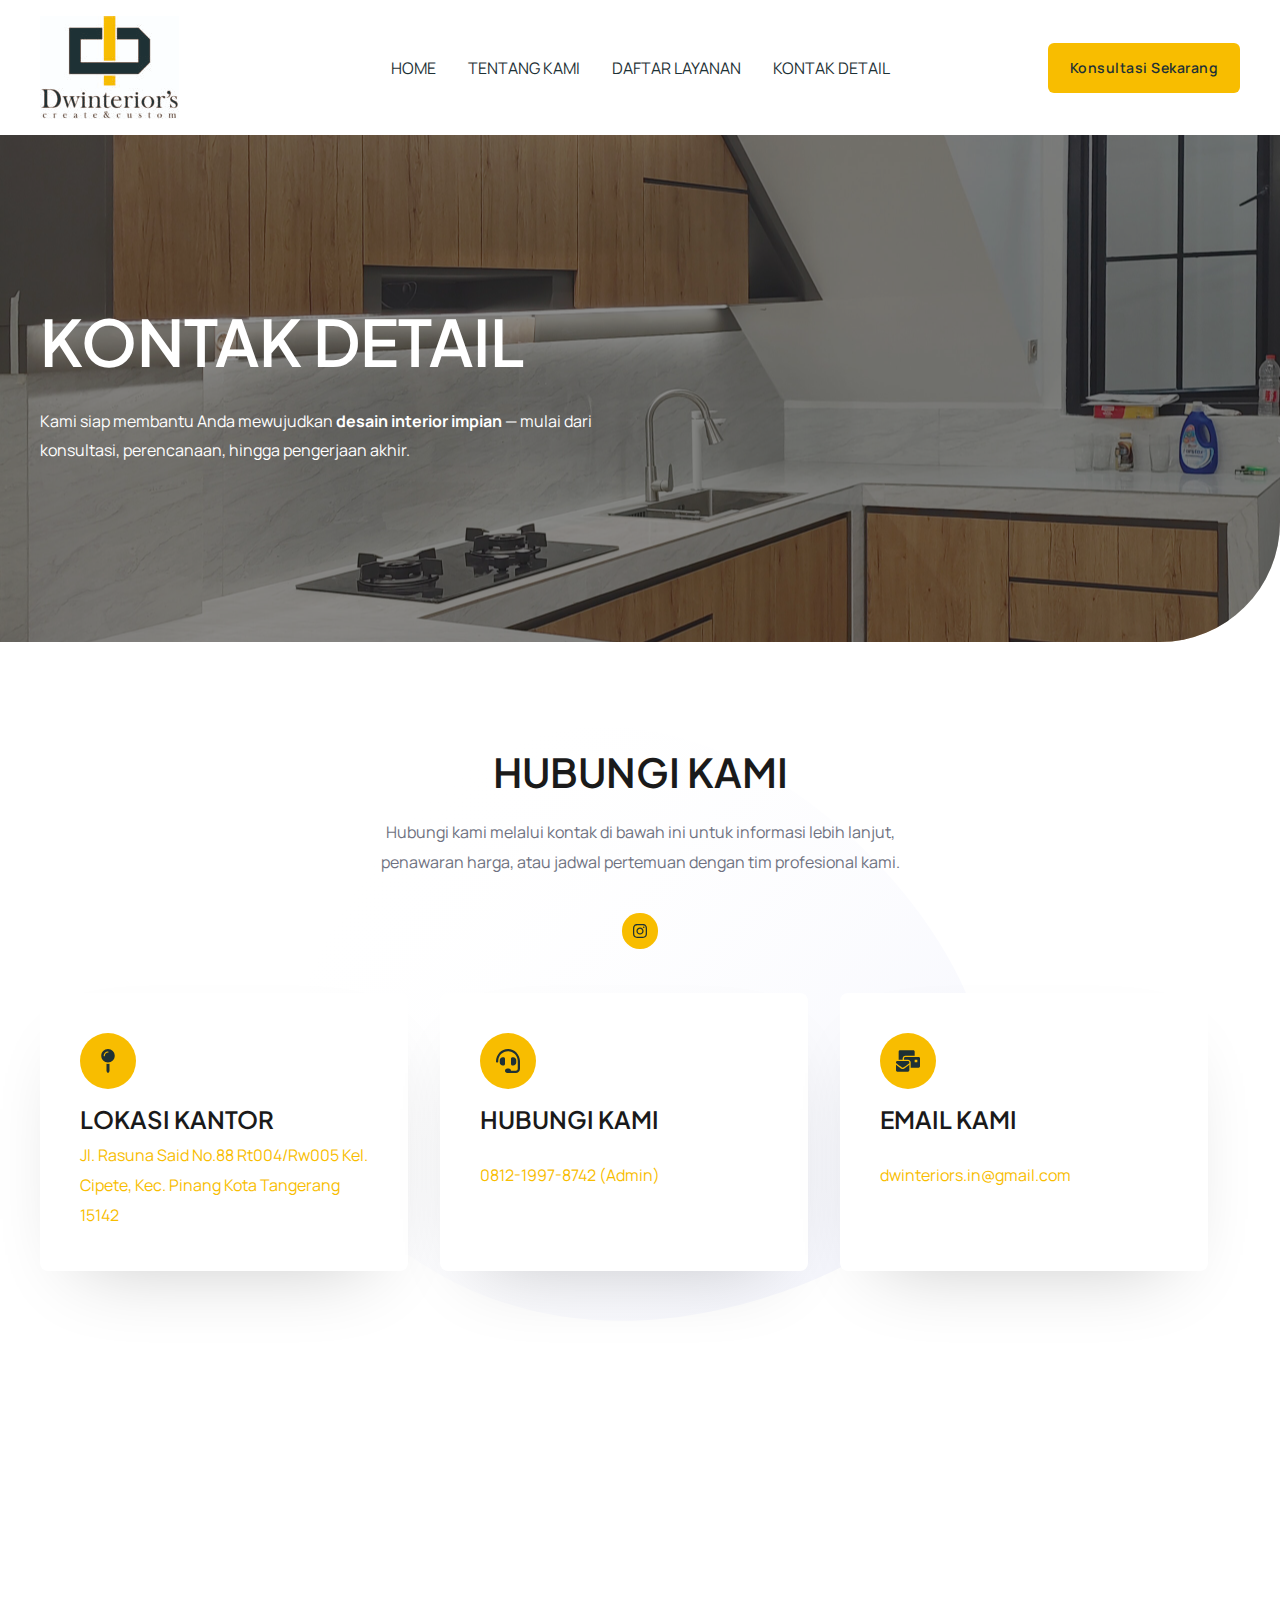
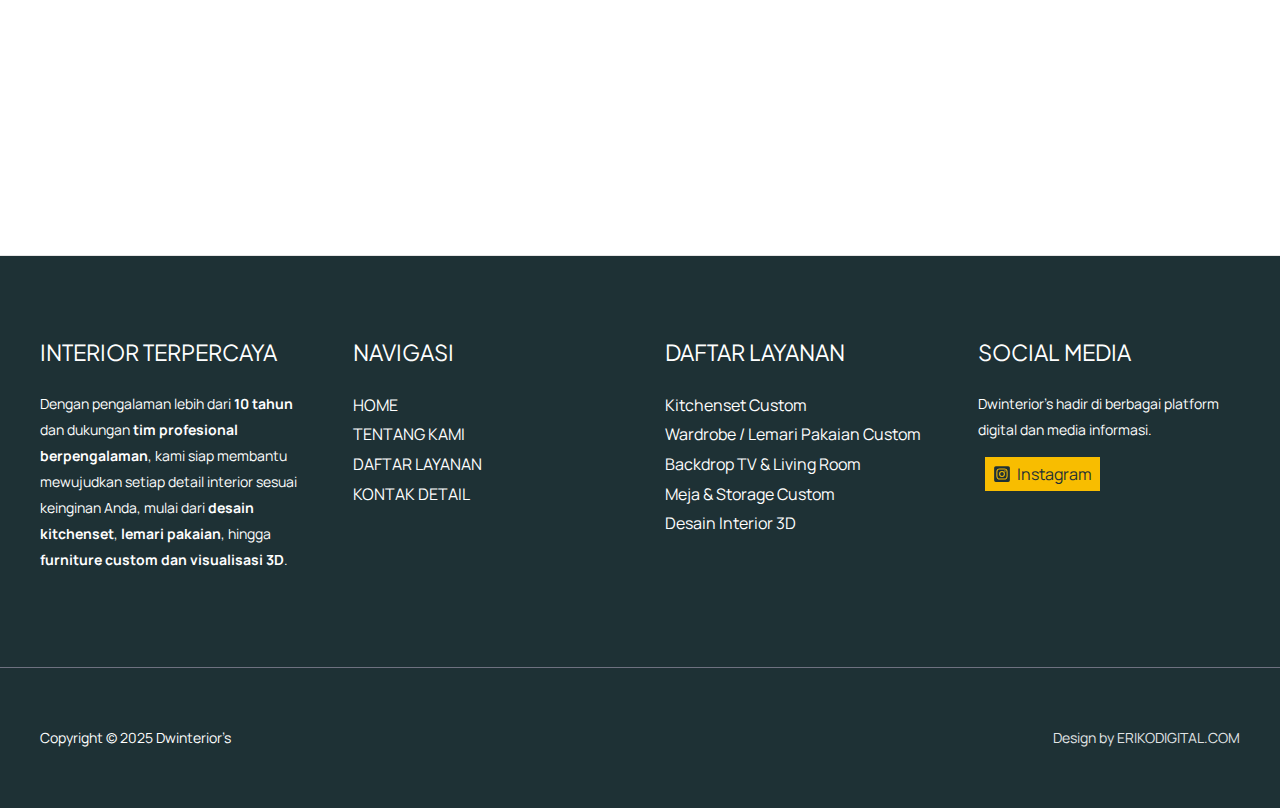
<file: kontak/index.html>
<!DOCTYPE html>
<html lang="en-US" prefix="og: https://ogp.me/ns#">
<head>
<meta charset="UTF-8">
<meta name="viewport" content="width=device-width, initial-scale=1">
	<link rel="profile" href="https://gmpg.org/xfn/11"> 
		<style>img:is([sizes="auto" i], [sizes^="auto," i]) { contain-intrinsic-size: 3000px 1500px }</style>
	
<!-- Search Engine Optimization by Rank Math - https://rankmath.com/ -->
<title>Kontak Detail - Dwinteriors.id</title>
<meta name="description" content="Hubungi kami melalui kontak detail di Halaman ini untuk informasi lebih lanjut, penawaran harga, atau jadwal pertemuan dengan tim profesional kami.">
<meta name="robots" content="follow, index, max-snippet:-1, max-video-preview:-1, max-image-preview:large">
<link rel="canonical" href="/kontak/">
<meta property="og:locale" content="en_US">
<meta property="og:type" content="article">
<meta property="og:title" content="Kontak Detail - Dwinteriors.id">
<meta property="og:description" content="Hubungi kami melalui kontak detail di Halaman ini untuk informasi lebih lanjut, penawaran harga, atau jadwal pertemuan dengan tim profesional kami.">
<meta property="og:url" content="/kontak/">
<meta property="og:site_name" content="Dwinterior's">
<meta property="og:updated_time" content="2025-11-11T09:35:53+00:00">
<meta property="og:image" content="/wp-content/uploads/2025/11/logo-1024x1024.jpg">
<meta property="og:image:secure_url" content="/wp-content/uploads/2025/11/logo-1024x1024.jpg">
<meta property="og:image:width" content="1024">
<meta property="og:image:height" content="1024">
<meta property="og:image:alt" content="Kontak">
<meta property="og:image:type" content="image/jpeg">
<meta property="article:published_time" content="2025-04-12T12:53:50+00:00">
<meta property="article:modified_time" content="2025-11-11T09:35:53+00:00">
<meta name="twitter:card" content="summary_large_image">
<meta name="twitter:title" content="Kontak Detail - Dwinteriors.id">
<meta name="twitter:description" content="Hubungi kami melalui kontak detail di Halaman ini untuk informasi lebih lanjut, penawaran harga, atau jadwal pertemuan dengan tim profesional kami.">
<meta name="twitter:image" content="/wp-content/uploads/2025/11/logo-1024x1024.jpg">
<script type="application/ld+json" class="rank-math-schema">{"@context":"https://schema.org","@graph":[{"@type":["HomeAndConstructionBusiness","Organization"],"@id":"/#organization","name":"dwinteriors.id","url":"","email":"admin","logo":{"@type":"ImageObject","@id":"/#logo","url":"/wp-content/uploads/2025/11/cropped-logo-1.jpg","contentUrl":"/wp-content/uploads/2025/11/cropped-logo-1.jpg","caption":"Dwinterior's","inLanguage":"en-US","width":"1449","height":"1072"},"openingHours":["Monday,Tuesday,Wednesday,Thursday,Friday,Saturday,Sunday 09:00-17:00"],"image":{"@id":"/#logo"}},{"@type":"WebSite","@id":"/#website","url":"","name":"Dwinterior's","alternateName":"dwinteriors.id","publisher":{"@id":"/#organization"},"inLanguage":"en-US"},{"@type":"ImageObject","@id":"/wp-content/uploads/2025/11/logo.jpg","url":"/wp-content/uploads/2025/11/logo.jpg","width":"2364","height":"2364","inLanguage":"en-US"},{"@type":"BreadcrumbList","@id":"/kontak/#breadcrumb","itemListElement":[{"@type":"ListItem","position":"1","item":{"@id":"","name":"Home"}},{"@type":"ListItem","position":"2","item":{"@id":"/kontak/","name":"KONTAK DETAIL"}}]},{"@type":"WebPage","@id":"/kontak/#webpage","url":"/kontak/","name":"Kontak Detail - Dwinteriors.id","datePublished":"2025-04-12T12:53:50+00:00","dateModified":"2025-11-11T09:35:53+00:00","isPartOf":{"@id":"/#website"},"primaryImageOfPage":{"@id":"/wp-content/uploads/2025/11/logo.jpg"},"inLanguage":"en-US","breadcrumb":{"@id":"/kontak/#breadcrumb"}},{"@type":"Person","@id":"/author/adminuser355528/","name":"adminuser355528","url":"/author/adminuser355528/","image":{"@type":"ImageObject","@id":"https://secure.gravatar.com/avatar/a69ff990feb9f9ead6ce619520fe3cab533f9fca5c7c85c6595f5da08dbdcced?s=96&amp;d=mm&amp;r=g","url":"https://secure.gravatar.com/avatar/a69ff990feb9f9ead6ce619520fe3cab533f9fca5c7c85c6595f5da08dbdcced?s=96&amp;d=mm&amp;r=g","caption":"adminuser355528","inLanguage":"en-US"},"sameAs":["https://oxygen6.oxygen-demo.qsandbox.org"],"worksFor":{"@id":"/#organization"}},{"@type":"Article","headline":"Kontak Detail - Dwinteriors.id","keywords":"Kontak,Kontak Detail,Dwinterior's,Dwinteriors.id","datePublished":"2025-04-12T12:53:50+00:00","dateModified":"2025-11-11T09:35:53+00:00","author":{"@id":"/author/adminuser355528/","name":"adminuser355528"},"publisher":{"@id":"/#organization"},"description":"Hubungi kami melalui kontak detail di Halaman ini untuk informasi lebih lanjut, penawaran harga, atau jadwal pertemuan dengan tim profesional kami.","name":"Kontak Detail - Dwinteriors.id","@id":"/kontak/#richSnippet","isPartOf":{"@id":"/kontak/#webpage"},"image":{"@id":"/wp-content/uploads/2025/11/logo.jpg"},"inLanguage":"en-US","mainEntityOfPage":{"@id":"/kontak/#webpage"}}]}</script>
<!-- /Rank Math WordPress SEO plugin -->

<link rel="dns-prefetch" href="//fonts.googleapis.com">
<link rel="alternate" type="application/rss+xml" title="DwInterior's &raquo; Feed" href="/feed/">
<link rel="alternate" type="application/rss+xml" title="DwInterior's &raquo; Comments Feed" href="/comments/feed/">
<script>
window._wpemojiSettings = {"baseUrl":"https:\/\/s.w.org\/images\/core\/emoji\/16.0.1\/72x72\/","ext":".png","svgUrl":"https:\/\/s.w.org\/images\/core\/emoji\/16.0.1\/svg\/","svgExt":".svg","source":{"concatemoji":"\/wp-includes\/js\/wp-emoji-release.min.js?ver=6.8.3"}};
/*! This file is auto-generated */
!function(s,n){var o,i,e;function c(e){try{var t={supportTests:e,timestamp:(new Date).valueOf()};sessionStorage.setItem(o,JSON.stringify(t))}catch(e){}}function p(e,t,n){e.clearRect(0,0,e.canvas.width,e.canvas.height),e.fillText(t,0,0);var t=new Uint32Array(e.getImageData(0,0,e.canvas.width,e.canvas.height).data),a=(e.clearRect(0,0,e.canvas.width,e.canvas.height),e.fillText(n,0,0),new Uint32Array(e.getImageData(0,0,e.canvas.width,e.canvas.height).data));return t.every(function(e,t){return e===a[t]})}function u(e,t){e.clearRect(0,0,e.canvas.width,e.canvas.height),e.fillText(t,0,0);for(var n=e.getImageData(16,16,1,1),a=0;a<n.data.length;a++)if(0!==n.data[a])return!1;return!0}function f(e,t,n,a){switch(t){case"flag":return n(e,"\ud83c\udff3\ufe0f\u200d\u26a7\ufe0f","\ud83c\udff3\ufe0f\u200b\u26a7\ufe0f")?!1:!n(e,"\ud83c\udde8\ud83c\uddf6","\ud83c\udde8\u200b\ud83c\uddf6")&&!n(e,"\ud83c\udff4\udb40\udc67\udb40\udc62\udb40\udc65\udb40\udc6e\udb40\udc67\udb40\udc7f","\ud83c\udff4\u200b\udb40\udc67\u200b\udb40\udc62\u200b\udb40\udc65\u200b\udb40\udc6e\u200b\udb40\udc67\u200b\udb40\udc7f");case"emoji":return!a(e,"\ud83e\udedf")}return!1}function g(e,t,n,a){var r="undefined"!=typeof WorkerGlobalScope&&self instanceof WorkerGlobalScope?new OffscreenCanvas(300,150):s.createElement("canvas"),o=r.getContext("2d",{willReadFrequently:!0}),i=(o.textBaseline="top",o.font="600 32px Arial",{});return e.forEach(function(e){i[e]=t(o,e,n,a)}),i}function t(e){var t=s.createElement("script");t.src=e,t.defer=!0,s.head.appendChild(t)}"undefined"!=typeof Promise&&(o="wpEmojiSettingsSupports",i=["flag","emoji"],n.supports={everything:!0,everythingExceptFlag:!0},e=new Promise(function(e){s.addEventListener("DOMContentLoaded",e,{once:!0})}),new Promise(function(t){var n=function(){try{var e=JSON.parse(sessionStorage.getItem(o));if("object"==typeof e&&"number"==typeof e.timestamp&&(new Date).valueOf()<e.timestamp+604800&&"object"==typeof e.supportTests)return e.supportTests}catch(e){}return null}();if(!n){if("undefined"!=typeof Worker&&"undefined"!=typeof OffscreenCanvas&&"undefined"!=typeof URL&&URL.createObjectURL&&"undefined"!=typeof Blob)try{var e="postMessage("+g.toString()+"("+[JSON.stringify(i),f.toString(),p.toString(),u.toString()].join(",")+"));",a=new Blob([e],{type:"text/javascript"}),r=new Worker(URL.createObjectURL(a),{name:"wpTestEmojiSupports"});return void(r.onmessage=function(e){c(n=e.data),r.terminate(),t(n)})}catch(e){}c(n=g(i,f,p,u))}t(n)}).then(function(e){for(var t in e)n.supports[t]=e[t],n.supports.everything=n.supports.everything&&n.supports[t],"flag"!==t&&(n.supports.everythingExceptFlag=n.supports.everythingExceptFlag&&n.supports[t]);n.supports.everythingExceptFlag=n.supports.everythingExceptFlag&&!n.supports.flag,n.DOMReady=!1,n.readyCallback=function(){n.DOMReady=!0}}).then(function(){return e}).then(function(){var e;n.supports.everything||(n.readyCallback(),(e=n.source||{}).concatemoji?t(e.concatemoji):e.wpemoji&&e.twemoji&&(t(e.twemoji),t(e.wpemoji)))}))}((window,document),window._wpemojiSettings);
</script>
<link rel="stylesheet" id="astra-theme-css-css" href="/wp-content/themes/astra/assets/css/minified/main.min.css?ver=4.11.14" media="all">
<style id="astra-theme-css-inline-css">
:root{--ast-post-nav-space:0;--ast-container-default-xlg-padding:6.67em;--ast-container-default-lg-padding:5.67em;--ast-container-default-slg-padding:4.34em;--ast-container-default-md-padding:3.34em;--ast-container-default-sm-padding:6.67em;--ast-container-default-xs-padding:2.4em;--ast-container-default-xxs-padding:1.4em;--ast-code-block-background:#EEEEEE;--ast-comment-inputs-background:#FAFAFA;--ast-normal-container-width:1200px;--ast-narrow-container-width:750px;--ast-blog-title-font-weight:normal;--ast-blog-meta-weight:inherit;--ast-global-color-primary:var(--ast-global-color-5);--ast-global-color-secondary:var(--ast-global-color-4);--ast-global-color-alternate-background:var(--ast-global-color-7);--ast-global-color-subtle-background:var(--ast-global-color-6);--ast-bg-style-guide:#F8FAFC;--ast-shadow-style-guide:0px 0px 4px 0 #00000057;--ast-global-dark-bg-style:#fff;--ast-global-dark-lfs:#fbfbfb;--ast-widget-bg-color:#fafafa;--ast-wc-container-head-bg-color:#fbfbfb;--ast-title-layout-bg:#eeeeee;--ast-search-border-color:#e7e7e7;--ast-lifter-hover-bg:#e6e6e6;--ast-gallery-block-color:#000;--srfm-color-input-label:var(--ast-global-color-2);}html{font-size:100%;}a,.page-title{color:var(--ast-global-color-0);}a:hover,a:focus{color:var(--ast-global-color-1);}body,button,input,select,textarea,.ast-button,.ast-custom-button{font-family:'Manrope',sans-serif;font-weight:400;font-size:16px;font-size:1rem;}blockquote{color:var(--ast-global-color-3);}p,.entry-content p{margin-bottom:1em;}h1,h2,h3,h4,h5,h6,.entry-content :where(h1,h2,h3,h4,h5,h6),.entry-content :where(h1,h2,h3,h4,h5,h6) a,.site-title,.site-title a{font-family:'Plus Jakarta Sans',sans-serif;font-weight:600;line-height:1.2em;text-transform:capitalize;}.site-title{font-size:35px;font-size:2.1875rem;display:none;}header .custom-logo-link img{max-width:139px;width:139px;}.astra-logo-svg{width:139px;}.site-header .site-description{font-size:15px;font-size:0.9375rem;display:none;}.entry-title{font-size:30px;font-size:1.875rem;}.archive .ast-article-post .ast-article-inner,.blog .ast-article-post .ast-article-inner,.archive .ast-article-post .ast-article-inner:hover,.blog .ast-article-post .ast-article-inner:hover{overflow:hidden;}h1,.entry-content :where(h1),.entry-content :where(h1) a{font-size:64px;font-size:4rem;font-family:'Plus Jakarta Sans',sans-serif;line-height:1.4em;text-transform:capitalize;}h2,.entry-content :where(h2),.entry-content :where(h2) a{font-size:40px;font-size:2.5rem;font-family:'Plus Jakarta Sans',sans-serif;line-height:1.3em;text-transform:capitalize;}h3,.entry-content :where(h3),.entry-content :where(h3) a{font-size:32px;font-size:2rem;font-family:'Plus Jakarta Sans',sans-serif;line-height:1.3em;text-transform:capitalize;}h4,.entry-content :where(h4),.entry-content :where(h4) a{font-size:24px;font-size:1.5rem;line-height:1.2em;font-family:'Plus Jakarta Sans',sans-serif;text-transform:capitalize;}h5,.entry-content :where(h5),.entry-content :where(h5) a{font-size:20px;font-size:1.25rem;line-height:1.2em;font-family:'Plus Jakarta Sans',sans-serif;text-transform:capitalize;}h6,.entry-content :where(h6),.entry-content :where(h6) a{font-size:16px;font-size:1rem;line-height:1.25em;font-family:'Plus Jakarta Sans',sans-serif;text-transform:capitalize;}::selection{background-color:var(--ast-global-color-0);color:#000000;}body,h1,h2,h3,h4,h5,h6,.entry-title a,.entry-content :where(h1,h2,h3,h4,h5,h6),.entry-content :where(h1,h2,h3,h4,h5,h6) a{color:var(--ast-global-color-3);}.tagcloud a:hover,.tagcloud a:focus,.tagcloud a.current-item{color:#000000;border-color:var(--ast-global-color-0);background-color:var(--ast-global-color-0);}input:focus,input[type="text"]:focus,input[type="email"]:focus,input[type="url"]:focus,input[type="password"]:focus,input[type="reset"]:focus,input[type="search"]:focus,textarea:focus{border-color:var(--ast-global-color-0);}input[type="radio"]:checked,input[type=reset],input[type="checkbox"]:checked,input[type="checkbox"]:hover:checked,input[type="checkbox"]:focus:checked,input[type=range]::-webkit-slider-thumb{border-color:var(--ast-global-color-0);background-color:var(--ast-global-color-0);box-shadow:none;}.site-footer a:hover + .post-count,.site-footer a:focus + .post-count{background:var(--ast-global-color-0);border-color:var(--ast-global-color-0);}.single .nav-links .nav-previous,.single .nav-links .nav-next{color:var(--ast-global-color-0);}.entry-meta,.entry-meta *{line-height:1.45;color:var(--ast-global-color-0);}.entry-meta a:not(.ast-button):hover,.entry-meta a:not(.ast-button):hover *,.entry-meta a:not(.ast-button):focus,.entry-meta a:not(.ast-button):focus *,.page-links > .page-link,.page-links .page-link:hover,.post-navigation a:hover{color:var(--ast-global-color-1);}#cat option,.secondary .calendar_wrap thead a,.secondary .calendar_wrap thead a:visited{color:var(--ast-global-color-0);}.secondary .calendar_wrap #today,.ast-progress-val span{background:var(--ast-global-color-0);}.secondary a:hover + .post-count,.secondary a:focus + .post-count{background:var(--ast-global-color-0);border-color:var(--ast-global-color-0);}.calendar_wrap #today > a{color:#000000;}.page-links .page-link,.single .post-navigation a{color:var(--ast-global-color-0);}.ast-search-menu-icon .search-form button.search-submit{padding:0 4px;}.ast-search-menu-icon form.search-form{padding-right:0;}.ast-search-menu-icon.slide-search input.search-field{width:0;}.ast-header-search .ast-search-menu-icon.ast-dropdown-active .search-form,.ast-header-search .ast-search-menu-icon.ast-dropdown-active .search-field:focus{transition:all 0.2s;}.search-form input.search-field:focus{outline:none;}.wp-block-latest-posts > li > a{color:var(--ast-global-color-2);}.widget-title,.widget .wp-block-heading{font-size:22px;font-size:1.375rem;color:var(--ast-global-color-3);}.ast-search-menu-icon.slide-search a:focus-visible:focus-visible,.astra-search-icon:focus-visible,#close:focus-visible,a:focus-visible,.ast-menu-toggle:focus-visible,.site .skip-link:focus-visible,.wp-block-loginout input:focus-visible,.wp-block-search.wp-block-search__button-inside .wp-block-search__inside-wrapper,.ast-header-navigation-arrow:focus-visible,.ast-orders-table__row .ast-orders-table__cell:focus-visible,a#ast-apply-coupon:focus-visible,#ast-apply-coupon:focus-visible,#close:focus-visible,.button.search-submit:focus-visible,#search_submit:focus,.normal-search:focus-visible,.ast-header-account-wrap:focus-visible,.astra-cart-drawer-close:focus,.ast-single-variation:focus,.ast-button:focus{outline-style:dotted;outline-color:inherit;outline-width:thin;}input:focus,input[type="text"]:focus,input[type="email"]:focus,input[type="url"]:focus,input[type="password"]:focus,input[type="reset"]:focus,input[type="search"]:focus,input[type="number"]:focus,textarea:focus,.wp-block-search__input:focus,[data-section="section-header-mobile-trigger"] .ast-button-wrap .ast-mobile-menu-trigger-minimal:focus,.ast-mobile-popup-drawer.active .menu-toggle-close:focus,#ast-scroll-top:focus,#coupon_code:focus,#ast-coupon-code:focus{border-style:dotted;border-color:inherit;border-width:thin;}input{outline:none;}.site-logo-img img{ transition:all 0.2s linear;}body .ast-oembed-container *{position:absolute;top:0;width:100%;height:100%;left:0;}body .wp-block-embed-pocket-casts .ast-oembed-container *{position:unset;}.ast-single-post-featured-section + article {margin-top: 2em;}.site-content .ast-single-post-featured-section img {width: 100%;overflow: hidden;object-fit: cover;}.site > .ast-single-related-posts-container {margin-top: 0;}@media (min-width: 769px) {.ast-desktop .ast-container--narrow {max-width: var(--ast-narrow-container-width);margin: 0 auto;}}.ast-page-builder-template .hentry {margin: 0;}.ast-page-builder-template .site-content > .ast-container {max-width: 100%;padding: 0;}.ast-page-builder-template .site .site-content #primary {padding: 0;margin: 0;}.ast-page-builder-template .no-results {text-align: center;margin: 4em auto;}.ast-page-builder-template .ast-pagination {padding: 2em;}.ast-page-builder-template .entry-header.ast-no-title.ast-no-thumbnail {margin-top: 0;}.ast-page-builder-template .entry-header.ast-header-without-markup {margin-top: 0;margin-bottom: 0;}.ast-page-builder-template .entry-header.ast-no-title.ast-no-meta {margin-bottom: 0;}.ast-page-builder-template.single .post-navigation {padding-bottom: 2em;}.ast-page-builder-template.single-post .site-content > .ast-container {max-width: 100%;}.ast-page-builder-template .entry-header {margin-top: 4em;margin-left: auto;margin-right: auto;padding-left: 20px;padding-right: 20px;}.single.ast-page-builder-template .entry-header {padding-left: 20px;padding-right: 20px;}.ast-page-builder-template .ast-archive-description {margin: 4em auto 0;padding-left: 20px;padding-right: 20px;}.ast-page-builder-template.ast-no-sidebar .entry-content .alignwide {margin-left: 0;margin-right: 0;}@media (max-width:768.9px){#ast-desktop-header{display:none;}}@media (min-width:769px){#ast-mobile-header{display:none;}}.wp-block-buttons.aligncenter{justify-content:center;}.wp-block-buttons .wp-block-button.is-style-outline .wp-block-button__link.wp-element-button,.ast-outline-button,.wp-block-uagb-buttons-child .uagb-buttons-repeater.ast-outline-button{border-color:var(--ast-global-color-0);border-top-width:2px;border-right-width:2px;border-bottom-width:2px;border-left-width:2px;font-family:inherit;font-weight:600;font-size:14px;font-size:0.875rem;line-height:1em;border-top-left-radius:6px;border-top-right-radius:6px;border-bottom-right-radius:6px;border-bottom-left-radius:6px;}.wp-block-button.is-style-outline .wp-block-button__link:hover,.wp-block-buttons .wp-block-button.is-style-outline .wp-block-button__link:focus,.wp-block-buttons .wp-block-button.is-style-outline > .wp-block-button__link:not(.has-text-color):hover,.wp-block-buttons .wp-block-button.wp-block-button__link.is-style-outline:not(.has-text-color):hover,.ast-outline-button:hover,.ast-outline-button:focus,.wp-block-uagb-buttons-child .uagb-buttons-repeater.ast-outline-button:hover,.wp-block-uagb-buttons-child .uagb-buttons-repeater.ast-outline-button:focus{background-color:var(--ast-global-color-0);}.wp-block-button .wp-block-button__link.wp-element-button.is-style-outline:not(.has-background),.wp-block-button.is-style-outline>.wp-block-button__link.wp-element-button:not(.has-background),.ast-outline-button{background-color:var(--ast-global-color-0);}.entry-content[data-ast-blocks-layout] > figure{margin-bottom:1em;}@media (max-width:768px){.ast-left-sidebar #content > .ast-container{display:flex;flex-direction:column-reverse;width:100%;}.ast-separate-container .ast-article-post,.ast-separate-container .ast-article-single{padding:1.5em 2.14em;}.ast-author-box img.avatar{margin:20px 0 0 0;}}@media (min-width:769px){.ast-separate-container.ast-right-sidebar #primary,.ast-separate-container.ast-left-sidebar #primary{border:0;}.search-no-results.ast-separate-container #primary{margin-bottom:4em;}}.elementor-widget-button .elementor-button{border-style:solid;text-decoration:none;border-top-width:0px;border-right-width:0px;border-left-width:0px;border-bottom-width:0px;}body .elementor-button.elementor-size-sm,body .elementor-button.elementor-size-xs,body .elementor-button.elementor-size-md,body .elementor-button.elementor-size-lg,body .elementor-button.elementor-size-xl,body .elementor-button{border-top-left-radius:6px;border-top-right-radius:6px;border-bottom-right-radius:6px;border-bottom-left-radius:6px;padding-top:18px;padding-right:22px;padding-bottom:18px;padding-left:22px;}.elementor-widget-button .elementor-button{border-color:var(--ast-global-color-0);background-color:var(--ast-global-color-0);}.elementor-widget-button .elementor-button:hover,.elementor-widget-button .elementor-button:focus{color:var(--ast-global-color-5);background-color:var(--ast-global-color-0);border-color:var(--ast-global-color-0);}.wp-block-button .wp-block-button__link ,.elementor-widget-button .elementor-button,.elementor-widget-button .elementor-button:visited{color:var(--ast-global-color-1);}.elementor-widget-button .elementor-button{font-weight:600;font-size:14px;font-size:0.875rem;line-height:1em;text-transform:capitalize;letter-spacing:0.5px;}body .elementor-button.elementor-size-sm,body .elementor-button.elementor-size-xs,body .elementor-button.elementor-size-md,body .elementor-button.elementor-size-lg,body .elementor-button.elementor-size-xl,body .elementor-button{font-size:14px;font-size:0.875rem;}.wp-block-button .wp-block-button__link:hover,.wp-block-button .wp-block-button__link:focus{color:var(--ast-global-color-5);background-color:var(--ast-global-color-0);border-color:var(--ast-global-color-0);}.elementor-widget-heading h1.elementor-heading-title{line-height:1.4em;}.elementor-widget-heading h2.elementor-heading-title{line-height:1.3em;}.elementor-widget-heading h3.elementor-heading-title{line-height:1.3em;}.elementor-widget-heading h4.elementor-heading-title{line-height:1.2em;}.elementor-widget-heading h5.elementor-heading-title{line-height:1.2em;}.elementor-widget-heading h6.elementor-heading-title{line-height:1.25em;}.wp-block-button .wp-block-button__link,.wp-block-search .wp-block-search__button,body .wp-block-file .wp-block-file__button{border-style:solid;border-top-width:0px;border-right-width:0px;border-left-width:0px;border-bottom-width:0px;border-color:var(--ast-global-color-0);background-color:var(--ast-global-color-0);color:var(--ast-global-color-1);font-family:inherit;font-weight:600;line-height:1em;text-transform:capitalize;letter-spacing:0.5px;font-size:14px;font-size:0.875rem;border-top-left-radius:6px;border-top-right-radius:6px;border-bottom-right-radius:6px;border-bottom-left-radius:6px;padding-top:18px;padding-right:22px;padding-bottom:18px;padding-left:22px;}.menu-toggle,button,.ast-button,.ast-custom-button,.button,input#submit,input[type="button"],input[type="submit"],input[type="reset"],form[CLASS*="wp-block-search__"].wp-block-search .wp-block-search__inside-wrapper .wp-block-search__button,body .wp-block-file .wp-block-file__button{border-style:solid;border-top-width:0px;border-right-width:0px;border-left-width:0px;border-bottom-width:0px;color:var(--ast-global-color-1);border-color:var(--ast-global-color-0);background-color:var(--ast-global-color-0);padding-top:18px;padding-right:22px;padding-bottom:18px;padding-left:22px;font-family:inherit;font-weight:600;font-size:14px;font-size:0.875rem;line-height:1em;text-transform:capitalize;letter-spacing:0.5px;border-top-left-radius:6px;border-top-right-radius:6px;border-bottom-right-radius:6px;border-bottom-left-radius:6px;}button:focus,.menu-toggle:hover,button:hover,.ast-button:hover,.ast-custom-button:hover .button:hover,.ast-custom-button:hover ,input[type=reset]:hover,input[type=reset]:focus,input#submit:hover,input#submit:focus,input[type="button"]:hover,input[type="button"]:focus,input[type="submit"]:hover,input[type="submit"]:focus,form[CLASS*="wp-block-search__"].wp-block-search .wp-block-search__inside-wrapper .wp-block-search__button:hover,form[CLASS*="wp-block-search__"].wp-block-search .wp-block-search__inside-wrapper .wp-block-search__button:focus,body .wp-block-file .wp-block-file__button:hover,body .wp-block-file .wp-block-file__button:focus{color:var(--ast-global-color-5);background-color:var(--ast-global-color-0);border-color:var(--ast-global-color-0);}@media (max-width:768px){.ast-mobile-header-stack .main-header-bar .ast-search-menu-icon{display:inline-block;}.ast-header-break-point.ast-header-custom-item-outside .ast-mobile-header-stack .main-header-bar .ast-search-icon{margin:0;}.ast-comment-avatar-wrap img{max-width:2.5em;}.ast-comment-meta{padding:0 1.8888em 1.3333em;}.ast-separate-container .ast-comment-list li.depth-1{padding:1.5em 2.14em;}.ast-separate-container .comment-respond{padding:2em 2.14em;}}@media (min-width:544px){.ast-container{max-width:100%;}}@media (max-width:544px){.ast-separate-container .ast-article-post,.ast-separate-container .ast-article-single,.ast-separate-container .comments-title,.ast-separate-container .ast-archive-description{padding:1.5em 1em;}.ast-separate-container #content .ast-container{padding-left:0.54em;padding-right:0.54em;}.ast-separate-container .ast-comment-list .bypostauthor{padding:.5em;}.ast-search-menu-icon.ast-dropdown-active .search-field{width:170px;}} #ast-mobile-header .ast-site-header-cart-li a{pointer-events:none;}body,.ast-separate-container{background-color:var(--ast-global-color-4);background-image:none;}@media (max-width:768px){.site-title{display:none;}.site-header .site-description{display:none;}h1,.entry-content :where(h1),.entry-content :where(h1) a{font-size:56px;}h2,.entry-content :where(h2),.entry-content :where(h2) a{font-size:32px;}h3,.entry-content :where(h3),.entry-content :where(h3) a{font-size:28px;}h4,.entry-content :where(h4),.entry-content :where(h4) a{font-size:24px;font-size:1.5rem;}h5,.entry-content :where(h5),.entry-content :where(h5) a{font-size:20px;font-size:1.25rem;}h6,.entry-content :where(h6),.entry-content :where(h6) a{font-size:16px;font-size:1rem;}}@media (max-width:544px){.site-title{display:none;}.site-header .site-description{display:none;}h1,.entry-content :where(h1),.entry-content :where(h1) a{font-size:32px;}h2,.entry-content :where(h2),.entry-content :where(h2) a{font-size:24px;}h3,.entry-content :where(h3),.entry-content :where(h3) a{font-size:22px;}h4,.entry-content :where(h4),.entry-content :where(h4) a{font-size:20px;font-size:1.25rem;}h5,.entry-content :where(h5),.entry-content :where(h5) a{font-size:18px;font-size:1.125rem;}h6,.entry-content :where(h6),.entry-content :where(h6) a{font-size:15px;font-size:0.9375rem;}}@media (max-width:768px){html{font-size:91.2%;}}@media (max-width:544px){html{font-size:91.2%;}}@media (min-width:769px){.ast-container{max-width:1240px;}}@media (min-width:769px){.site-content .ast-container{display:flex;}}@media (max-width:768px){.site-content .ast-container{flex-direction:column;}}@media (min-width:769px){.main-header-menu .sub-menu .menu-item.ast-left-align-sub-menu:hover > .sub-menu,.main-header-menu .sub-menu .menu-item.ast-left-align-sub-menu.focus > .sub-menu{margin-left:-2px;}}.ast-theme-transparent-header [data-section="section-header-mobile-trigger"] .ast-button-wrap .ast-mobile-menu-trigger-fill,.ast-theme-transparent-header [data-section="section-header-mobile-trigger"] .ast-button-wrap .ast-mobile-menu-trigger-minimal{border:none;}.site .comments-area{padding-bottom:3em;}.footer-widget-area[data-section^="section-fb-html-"] .ast-builder-html-element{text-align:center;}.wp-block-file {display: flex;align-items: center;flex-wrap: wrap;justify-content: space-between;}.wp-block-pullquote {border: none;}.wp-block-pullquote blockquote::before {content: "\201D";font-family: "Helvetica",sans-serif;display: flex;transform: rotate( 180deg );font-size: 6rem;font-style: normal;line-height: 1;font-weight: bold;align-items: center;justify-content: center;}.has-text-align-right > blockquote::before {justify-content: flex-start;}.has-text-align-left > blockquote::before {justify-content: flex-end;}figure.wp-block-pullquote.is-style-solid-color blockquote {max-width: 100%;text-align: inherit;}:root {--wp--custom--ast-default-block-top-padding: 3em;--wp--custom--ast-default-block-right-padding: 3em;--wp--custom--ast-default-block-bottom-padding: 3em;--wp--custom--ast-default-block-left-padding: 3em;--wp--custom--ast-container-width: 1200px;--wp--custom--ast-content-width-size: 1200px;--wp--custom--ast-wide-width-size: calc(1200px + var(--wp--custom--ast-default-block-left-padding) + var(--wp--custom--ast-default-block-right-padding));}.ast-narrow-container {--wp--custom--ast-content-width-size: 750px;--wp--custom--ast-wide-width-size: 750px;}@media(max-width: 768px) {:root {--wp--custom--ast-default-block-top-padding: 3em;--wp--custom--ast-default-block-right-padding: 2em;--wp--custom--ast-default-block-bottom-padding: 3em;--wp--custom--ast-default-block-left-padding: 2em;}}@media(max-width: 544px) {:root {--wp--custom--ast-default-block-top-padding: 3em;--wp--custom--ast-default-block-right-padding: 1.5em;--wp--custom--ast-default-block-bottom-padding: 3em;--wp--custom--ast-default-block-left-padding: 1.5em;}}.entry-content > .wp-block-group,.entry-content > .wp-block-cover,.entry-content > .wp-block-columns {padding-top: var(--wp--custom--ast-default-block-top-padding);padding-right: var(--wp--custom--ast-default-block-right-padding);padding-bottom: var(--wp--custom--ast-default-block-bottom-padding);padding-left: var(--wp--custom--ast-default-block-left-padding);}.ast-plain-container.ast-no-sidebar .entry-content > .alignfull,.ast-page-builder-template .ast-no-sidebar .entry-content > .alignfull {margin-left: calc( -50vw + 50%);margin-right: calc( -50vw + 50%);max-width: 100vw;width: 100vw;}.ast-plain-container.ast-no-sidebar .entry-content .alignfull .alignfull,.ast-page-builder-template.ast-no-sidebar .entry-content .alignfull .alignfull,.ast-plain-container.ast-no-sidebar .entry-content .alignfull .alignwide,.ast-page-builder-template.ast-no-sidebar .entry-content .alignfull .alignwide,.ast-plain-container.ast-no-sidebar .entry-content .alignwide .alignfull,.ast-page-builder-template.ast-no-sidebar .entry-content .alignwide .alignfull,.ast-plain-container.ast-no-sidebar .entry-content .alignwide .alignwide,.ast-page-builder-template.ast-no-sidebar .entry-content .alignwide .alignwide,.ast-plain-container.ast-no-sidebar .entry-content .wp-block-column .alignfull,.ast-page-builder-template.ast-no-sidebar .entry-content .wp-block-column .alignfull,.ast-plain-container.ast-no-sidebar .entry-content .wp-block-column .alignwide,.ast-page-builder-template.ast-no-sidebar .entry-content .wp-block-column .alignwide {margin-left: auto;margin-right: auto;width: 100%;}[data-ast-blocks-layout] .wp-block-separator:not(.is-style-dots) {height: 0;}[data-ast-blocks-layout] .wp-block-separator {margin: 20px auto;}[data-ast-blocks-layout] .wp-block-separator:not(.is-style-wide):not(.is-style-dots) {max-width: 100px;}[data-ast-blocks-layout] .wp-block-separator.has-background {padding: 0;}.entry-content[data-ast-blocks-layout] > * {max-width: var(--wp--custom--ast-content-width-size);margin-left: auto;margin-right: auto;}.entry-content[data-ast-blocks-layout] > .alignwide {max-width: var(--wp--custom--ast-wide-width-size);}.entry-content[data-ast-blocks-layout] .alignfull {max-width: none;}.entry-content .wp-block-columns {margin-bottom: 0;}blockquote {margin: 1.5em;border-color: rgba(0,0,0,0.05);}.wp-block-quote:not(.has-text-align-right):not(.has-text-align-center) {border-left: 5px solid rgba(0,0,0,0.05);}.has-text-align-right > blockquote,blockquote.has-text-align-right {border-right: 5px solid rgba(0,0,0,0.05);}.has-text-align-left > blockquote,blockquote.has-text-align-left {border-left: 5px solid rgba(0,0,0,0.05);}.wp-block-site-tagline,.wp-block-latest-posts .read-more {margin-top: 15px;}.wp-block-loginout p label {display: block;}.wp-block-loginout p:not(.login-remember):not(.login-submit) input {width: 100%;}.wp-block-loginout input:focus {border-color: transparent;}.wp-block-loginout input:focus {outline: thin dotted;}.entry-content .wp-block-media-text .wp-block-media-text__content {padding: 0 0 0 8%;}.entry-content .wp-block-media-text.has-media-on-the-right .wp-block-media-text__content {padding: 0 8% 0 0;}.entry-content .wp-block-media-text.has-background .wp-block-media-text__content {padding: 8%;}.entry-content .wp-block-cover:not([class*="background-color"]):not(.has-text-color.has-link-color) .wp-block-cover__inner-container,.entry-content .wp-block-cover:not([class*="background-color"]) .wp-block-cover-image-text,.entry-content .wp-block-cover:not([class*="background-color"]) .wp-block-cover-text,.entry-content .wp-block-cover-image:not([class*="background-color"]) .wp-block-cover__inner-container,.entry-content .wp-block-cover-image:not([class*="background-color"]) .wp-block-cover-image-text,.entry-content .wp-block-cover-image:not([class*="background-color"]) .wp-block-cover-text {color: var(--ast-global-color-primary,var(--ast-global-color-5));}.wp-block-loginout .login-remember input {width: 1.1rem;height: 1.1rem;margin: 0 5px 4px 0;vertical-align: middle;}.wp-block-latest-posts > li > *:first-child,.wp-block-latest-posts:not(.is-grid) > li:first-child {margin-top: 0;}.entry-content > .wp-block-buttons,.entry-content > .wp-block-uagb-buttons {margin-bottom: 1.5em;}.wp-block-search__inside-wrapper .wp-block-search__input {padding: 0 10px;color: var(--ast-global-color-3);background: var(--ast-global-color-primary,var(--ast-global-color-5));border-color: var(--ast-border-color);}.wp-block-latest-posts .read-more {margin-bottom: 1.5em;}.wp-block-search__no-button .wp-block-search__inside-wrapper .wp-block-search__input {padding-top: 5px;padding-bottom: 5px;}.wp-block-latest-posts .wp-block-latest-posts__post-date,.wp-block-latest-posts .wp-block-latest-posts__post-author {font-size: 1rem;}.wp-block-latest-posts > li > *,.wp-block-latest-posts:not(.is-grid) > li {margin-top: 12px;margin-bottom: 12px;}.ast-page-builder-template .entry-content[data-ast-blocks-layout] > .alignwide:where(:not(.uagb-is-root-container):not(.spectra-is-root-container)) > * {max-width: var(--wp--custom--ast-wide-width-size);}.ast-page-builder-template .entry-content[data-ast-blocks-layout] > .inherit-container-width > *,.ast-page-builder-template .entry-content[data-ast-blocks-layout] > *:not(.wp-block-group):where(:not(.uagb-is-root-container):not(.spectra-is-root-container)) > *,.entry-content[data-ast-blocks-layout] > .wp-block-cover .wp-block-cover__inner-container {max-width: var(--wp--custom--ast-content-width-size) ;margin-left: auto;margin-right: auto;}.ast-page-builder-template .entry-content[data-ast-blocks-layout] > *,.ast-page-builder-template .entry-content[data-ast-blocks-layout] > .alignfull:where(:not(.wp-block-group):not(.uagb-is-root-container):not(.spectra-is-root-container)) > * {max-width: none;}.entry-content[data-ast-blocks-layout] .wp-block-cover:not(.alignleft):not(.alignright) {width: auto;}@media(max-width: 1200px) {.ast-separate-container .entry-content > .alignfull,.ast-separate-container .entry-content[data-ast-blocks-layout] > .alignwide,.ast-plain-container .entry-content[data-ast-blocks-layout] > .alignwide,.ast-plain-container .entry-content .alignfull {margin-left: calc(-1 * min(var(--ast-container-default-xlg-padding),20px)) ;margin-right: calc(-1 * min(var(--ast-container-default-xlg-padding),20px));}}@media(min-width: 1201px) {.ast-separate-container .entry-content > .alignfull {margin-left: calc(-1 * var(--ast-container-default-xlg-padding) );margin-right: calc(-1 * var(--ast-container-default-xlg-padding) );}.ast-separate-container .entry-content[data-ast-blocks-layout] > .alignwide,.ast-plain-container .entry-content[data-ast-blocks-layout] > .alignwide {margin-left: calc(-1 * var(--wp--custom--ast-default-block-left-padding) );margin-right: calc(-1 * var(--wp--custom--ast-default-block-right-padding) );}}@media(min-width: 768px) {.ast-separate-container .entry-content .wp-block-group.alignwide:not(.inherit-container-width) > :where(:not(.alignleft):not(.alignright)),.ast-plain-container .entry-content .wp-block-group.alignwide:not(.inherit-container-width) > :where(:not(.alignleft):not(.alignright)) {max-width: calc( var(--wp--custom--ast-content-width-size) + 80px );}.ast-plain-container.ast-right-sidebar .entry-content[data-ast-blocks-layout] .alignfull,.ast-plain-container.ast-left-sidebar .entry-content[data-ast-blocks-layout] .alignfull {margin-left: -60px;margin-right: -60px;}}@media(min-width: 544px) {.entry-content > .alignleft {margin-right: 20px;}.entry-content > .alignright {margin-left: 20px;}}@media (max-width:544px){.wp-block-columns .wp-block-column:not(:last-child){margin-bottom:20px;}.wp-block-latest-posts{margin:0;}}@media( max-width: 600px ) {.entry-content .wp-block-media-text .wp-block-media-text__content,.entry-content .wp-block-media-text.has-media-on-the-right .wp-block-media-text__content {padding: 8% 0 0;}.entry-content .wp-block-media-text.has-background .wp-block-media-text__content {padding: 8%;}}.ast-page-builder-template .entry-header {padding-left: 0;}.ast-narrow-container .site-content .wp-block-uagb-image--align-full .wp-block-uagb-image__figure {max-width: 100%;margin-left: auto;margin-right: auto;}:root .has-ast-global-color-0-color{color:var(--ast-global-color-0);}:root .has-ast-global-color-0-background-color{background-color:var(--ast-global-color-0);}:root .wp-block-button .has-ast-global-color-0-color{color:var(--ast-global-color-0);}:root .wp-block-button .has-ast-global-color-0-background-color{background-color:var(--ast-global-color-0);}:root .has-ast-global-color-1-color{color:var(--ast-global-color-1);}:root .has-ast-global-color-1-background-color{background-color:var(--ast-global-color-1);}:root .wp-block-button .has-ast-global-color-1-color{color:var(--ast-global-color-1);}:root .wp-block-button .has-ast-global-color-1-background-color{background-color:var(--ast-global-color-1);}:root .has-ast-global-color-2-color{color:var(--ast-global-color-2);}:root .has-ast-global-color-2-background-color{background-color:var(--ast-global-color-2);}:root .wp-block-button .has-ast-global-color-2-color{color:var(--ast-global-color-2);}:root .wp-block-button .has-ast-global-color-2-background-color{background-color:var(--ast-global-color-2);}:root .has-ast-global-color-3-color{color:var(--ast-global-color-3);}:root .has-ast-global-color-3-background-color{background-color:var(--ast-global-color-3);}:root .wp-block-button .has-ast-global-color-3-color{color:var(--ast-global-color-3);}:root .wp-block-button .has-ast-global-color-3-background-color{background-color:var(--ast-global-color-3);}:root .has-ast-global-color-4-color{color:var(--ast-global-color-4);}:root .has-ast-global-color-4-background-color{background-color:var(--ast-global-color-4);}:root .wp-block-button .has-ast-global-color-4-color{color:var(--ast-global-color-4);}:root .wp-block-button .has-ast-global-color-4-background-color{background-color:var(--ast-global-color-4);}:root .has-ast-global-color-5-color{color:var(--ast-global-color-5);}:root .has-ast-global-color-5-background-color{background-color:var(--ast-global-color-5);}:root .wp-block-button .has-ast-global-color-5-color{color:var(--ast-global-color-5);}:root .wp-block-button .has-ast-global-color-5-background-color{background-color:var(--ast-global-color-5);}:root .has-ast-global-color-6-color{color:var(--ast-global-color-6);}:root .has-ast-global-color-6-background-color{background-color:var(--ast-global-color-6);}:root .wp-block-button .has-ast-global-color-6-color{color:var(--ast-global-color-6);}:root .wp-block-button .has-ast-global-color-6-background-color{background-color:var(--ast-global-color-6);}:root .has-ast-global-color-7-color{color:var(--ast-global-color-7);}:root .has-ast-global-color-7-background-color{background-color:var(--ast-global-color-7);}:root .wp-block-button .has-ast-global-color-7-color{color:var(--ast-global-color-7);}:root .wp-block-button .has-ast-global-color-7-background-color{background-color:var(--ast-global-color-7);}:root .has-ast-global-color-8-color{color:var(--ast-global-color-8);}:root .has-ast-global-color-8-background-color{background-color:var(--ast-global-color-8);}:root .wp-block-button .has-ast-global-color-8-color{color:var(--ast-global-color-8);}:root .wp-block-button .has-ast-global-color-8-background-color{background-color:var(--ast-global-color-8);}:root{--ast-global-color-0:#f8bd00;--ast-global-color-1:#1e3135;--ast-global-color-2:#1a1a1a;--ast-global-color-3:#6e7180;--ast-global-color-4:#e2e5e7;--ast-global-color-5:#ffffff;--ast-global-color-6:#3c3c3c;--ast-global-color-7:#1a1a1a;--ast-global-color-8:#000000;}:root {--ast-border-color : #dddddd;}.ast-single-entry-banner {-js-display: flex;display: flex;flex-direction: column;justify-content: center;text-align: center;position: relative;background: var(--ast-title-layout-bg);}.ast-single-entry-banner[data-banner-layout="layout-1"] {max-width: 1200px;background: inherit;padding: 20px 0;}.ast-single-entry-banner[data-banner-width-type="custom"] {margin: 0 auto;width: 100%;}.ast-single-entry-banner + .site-content .entry-header {margin-bottom: 0;}.site .ast-author-avatar {--ast-author-avatar-size: ;}a.ast-underline-text {text-decoration: underline;}.ast-container > .ast-terms-link {position: relative;display: block;}a.ast-button.ast-badge-tax {padding: 4px 8px;border-radius: 3px;font-size: inherit;}header.entry-header{text-align:left;}header.entry-header .entry-title{font-size:30px;font-size:1.875rem;}header.entry-header > *:not(:last-child){margin-bottom:10px;}@media (max-width:768px){header.entry-header{text-align:left;}}@media (max-width:544px){header.entry-header{text-align:left;}}.ast-archive-entry-banner {-js-display: flex;display: flex;flex-direction: column;justify-content: center;text-align: center;position: relative;background: var(--ast-title-layout-bg);}.ast-archive-entry-banner[data-banner-width-type="custom"] {margin: 0 auto;width: 100%;}.ast-archive-entry-banner[data-banner-layout="layout-1"] {background: inherit;padding: 20px 0;text-align: left;}body.archive .ast-archive-description{max-width:1200px;width:100%;text-align:left;padding-top:3em;padding-right:3em;padding-bottom:3em;padding-left:3em;}body.archive .ast-archive-description .ast-archive-title,body.archive .ast-archive-description .ast-archive-title *{font-size:40px;font-size:2.5rem;}body.archive .ast-archive-description > *:not(:last-child){margin-bottom:10px;}@media (max-width:768px){body.archive .ast-archive-description{text-align:left;}}@media (max-width:544px){body.archive .ast-archive-description{text-align:left;}}.ast-theme-transparent-header #masthead .site-logo-img .transparent-custom-logo .astra-logo-svg{width:180px;}.ast-theme-transparent-header #masthead .site-logo-img .transparent-custom-logo img{ max-width:180px; width:180px;}@media (min-width:768px){.ast-theme-transparent-header #masthead{position:absolute;left:0;right:0;}.ast-theme-transparent-header .main-header-bar,.ast-theme-transparent-header.ast-header-break-point .main-header-bar{background:none;}body.elementor-editor-active.ast-theme-transparent-header #masthead,.fl-builder-edit .ast-theme-transparent-header #masthead,body.vc_editor.ast-theme-transparent-header #masthead,body.brz-ed.ast-theme-transparent-header #masthead{z-index:0;}.ast-header-break-point.ast-replace-site-logo-transparent.ast-theme-transparent-header .custom-mobile-logo-link{display:none;}.ast-header-break-point.ast-replace-site-logo-transparent.ast-theme-transparent-header .transparent-custom-logo{display:inline-block;}.ast-theme-transparent-header .ast-above-header,.ast-theme-transparent-header .ast-above-header.ast-above-header-bar{background-image:none;background-color:transparent;}.ast-theme-transparent-header .ast-below-header,.ast-theme-transparent-header .ast-below-header.ast-below-header-bar{background-image:none;background-color:transparent;}}.ast-theme-transparent-header .main-header-bar,.ast-theme-transparent-header.ast-header-break-point .main-header-bar-wrap .main-header-menu,.ast-theme-transparent-header.ast-header-break-point .main-header-bar-wrap .main-header-bar,.ast-theme-transparent-header.ast-header-break-point .ast-mobile-header-wrap .main-header-bar{background-color:var(--ast-global-color-5);}.ast-theme-transparent-header .main-header-bar .ast-search-menu-icon form{background-color:var(--ast-global-color-5);}.ast-theme-transparent-header .ast-builder-menu .main-header-menu,.ast-theme-transparent-header .ast-builder-menu .main-header-menu .menu-link,.ast-theme-transparent-header [CLASS*="ast-builder-menu-"] .main-header-menu .menu-item > .menu-link,.ast-theme-transparent-header .ast-masthead-custom-menu-items,.ast-theme-transparent-header .ast-masthead-custom-menu-items a,.ast-theme-transparent-header .ast-builder-menu .main-header-menu .menu-item > .ast-menu-toggle,.ast-theme-transparent-header .ast-builder-menu .main-header-menu .menu-item > .ast-menu-toggle,.ast-theme-transparent-header .ast-above-header-navigation a,.ast-header-break-point.ast-theme-transparent-header .ast-above-header-navigation a,.ast-header-break-point.ast-theme-transparent-header .ast-above-header-navigation > ul.ast-above-header-menu > .menu-item-has-children:not(.current-menu-item) > .ast-menu-toggle,.ast-theme-transparent-header .ast-below-header-menu,.ast-theme-transparent-header .ast-below-header-menu a,.ast-header-break-point.ast-theme-transparent-header .ast-below-header-menu a,.ast-header-break-point.ast-theme-transparent-header .ast-below-header-menu,.ast-theme-transparent-header .main-header-menu .menu-link{color:#1e3135;}.ast-theme-transparent-header .ast-builder-menu .main-header-menu .menu-item:hover > .menu-link,.ast-theme-transparent-header .ast-builder-menu .main-header-menu .menu-item:hover > .ast-menu-toggle,.ast-theme-transparent-header .ast-builder-menu .main-header-menu .ast-masthead-custom-menu-items a:hover,.ast-theme-transparent-header .ast-builder-menu .main-header-menu .focus > .menu-link,.ast-theme-transparent-header .ast-builder-menu .main-header-menu .focus > .ast-menu-toggle,.ast-theme-transparent-header .ast-builder-menu .main-header-menu .current-menu-item > .menu-link,.ast-theme-transparent-header .ast-builder-menu .main-header-menu .current-menu-ancestor > .menu-link,.ast-theme-transparent-header .ast-builder-menu .main-header-menu .current-menu-item > .ast-menu-toggle,.ast-theme-transparent-header .ast-builder-menu .main-header-menu .current-menu-ancestor > .ast-menu-toggle,.ast-theme-transparent-header [CLASS*="ast-builder-menu-"] .main-header-menu .current-menu-item > .menu-link,.ast-theme-transparent-header [CLASS*="ast-builder-menu-"] .main-header-menu .current-menu-ancestor > .menu-link,.ast-theme-transparent-header [CLASS*="ast-builder-menu-"] .main-header-menu .current-menu-item > .ast-menu-toggle,.ast-theme-transparent-header [CLASS*="ast-builder-menu-"] .main-header-menu .current-menu-ancestor > .ast-menu-toggle,.ast-theme-transparent-header .main-header-menu .menu-item:hover > .menu-link,.ast-theme-transparent-header .main-header-menu .current-menu-item > .menu-link,.ast-theme-transparent-header .main-header-menu .current-menu-ancestor > .menu-link{color:#1e3135;}.ast-theme-transparent-header .ast-builder-menu .main-header-menu .menu-item .sub-menu .menu-link,.ast-theme-transparent-header .main-header-menu .menu-item .sub-menu .menu-link{background-color:transparent;}@media (max-width:768px){.ast-theme-transparent-header #masthead{position:absolute;left:0;right:0;}.ast-theme-transparent-header .main-header-bar,.ast-theme-transparent-header.ast-header-break-point .main-header-bar{background:none;}body.elementor-editor-active.ast-theme-transparent-header #masthead,.fl-builder-edit .ast-theme-transparent-header #masthead,body.vc_editor.ast-theme-transparent-header #masthead,body.brz-ed.ast-theme-transparent-header #masthead{z-index:0;}.ast-header-break-point.ast-replace-site-logo-transparent.ast-theme-transparent-header .custom-mobile-logo-link{display:none;}.ast-header-break-point.ast-replace-site-logo-transparent.ast-theme-transparent-header .transparent-custom-logo{display:inline-block;}.ast-theme-transparent-header .ast-above-header,.ast-theme-transparent-header .ast-above-header.ast-above-header-bar{background-image:none;background-color:transparent;}.ast-theme-transparent-header .ast-below-header,.ast-theme-transparent-header .ast-below-header.ast-below-header-bar{background-image:none;background-color:transparent;}}@media (max-width:768px){.ast-theme-transparent-header .main-header-bar,.ast-theme-transparent-header.ast-header-break-point .main-header-bar-wrap .main-header-menu,.ast-theme-transparent-header.ast-header-break-point .main-header-bar-wrap .main-header-bar,.ast-theme-transparent-header.ast-header-break-point .ast-mobile-header-wrap .main-header-bar{background-color:var(--ast-global-color-5);}.ast-theme-transparent-header .main-header-bar .ast-search-menu-icon form{background-color:var(--ast-global-color-5);}.ast-theme-transparent-header.ast-header-break-point .ast-builder-menu .main-header-menu,.ast-theme-transparent-header.ast-header-break-point .ast-builder-menu.main-header-menu .sub-menu,.ast-theme-transparent-header.ast-header-break-point .ast-builder-menu.main-header-menu,.ast-theme-transparent-header.ast-header-break-point .ast-builder-menu .main-header-bar-wrap .main-header-menu,.ast-flyout-menu-enable.ast-header-break-point.ast-theme-transparent-header .main-header-bar-navigation .site-navigation,.ast-fullscreen-menu-enable.ast-header-break-point.ast-theme-transparent-header .main-header-bar-navigation .site-navigation,.ast-flyout-above-menu-enable.ast-header-break-point.ast-theme-transparent-header .ast-above-header-navigation-wrap .ast-above-header-navigation,.ast-flyout-below-menu-enable.ast-header-break-point.ast-theme-transparent-header .ast-below-header-navigation-wrap .ast-below-header-actual-nav,.ast-fullscreen-above-menu-enable.ast-header-break-point.ast-theme-transparent-header .ast-above-header-navigation-wrap,.ast-fullscreen-below-menu-enable.ast-header-break-point.ast-theme-transparent-header .ast-below-header-navigation-wrap,.ast-theme-transparent-header .main-header-menu .menu-link{background-color:var(--ast-global-color-5);}.ast-theme-transparent-header .ast-builder-menu .main-header-menu,.ast-theme-transparent-header .ast-builder-menu .main-header-menu .menu-link,.ast-theme-transparent-header [CLASS*="ast-builder-menu-"] .main-header-menu .menu-item > .menu-link,.ast-theme-transparent-header .ast-masthead-custom-menu-items,.ast-theme-transparent-header .ast-masthead-custom-menu-items a,.ast-theme-transparent-header .ast-builder-menu .main-header-menu .menu-item > .ast-menu-toggle,.ast-theme-transparent-header .ast-builder-menu .main-header-menu .menu-item > .ast-menu-toggle,.ast-theme-transparent-header .main-header-menu .menu-link{color:var(--ast-global-color-2);}.ast-theme-transparent-header .ast-builder-menu .main-header-menu .menu-item:hover > .menu-link,.ast-theme-transparent-header .ast-builder-menu .main-header-menu .menu-item:hover > .ast-menu-toggle,.ast-theme-transparent-header .ast-builder-menu .main-header-menu .ast-masthead-custom-menu-items a:hover,.ast-theme-transparent-header .ast-builder-menu .main-header-menu .focus > .menu-link,.ast-theme-transparent-header .ast-builder-menu .main-header-menu .focus > .ast-menu-toggle,.ast-theme-transparent-header .ast-builder-menu .main-header-menu .current-menu-item > .menu-link,.ast-theme-transparent-header .ast-builder-menu .main-header-menu .current-menu-ancestor > .menu-link,.ast-theme-transparent-header .ast-builder-menu .main-header-menu .current-menu-item > .ast-menu-toggle,.ast-theme-transparent-header .ast-builder-menu .main-header-menu .current-menu-ancestor > .ast-menu-toggle,.ast-theme-transparent-header [CLASS*="ast-builder-menu-"] .main-header-menu .current-menu-item > .menu-link,.ast-theme-transparent-header [CLASS*="ast-builder-menu-"] .main-header-menu .current-menu-ancestor > .menu-link,.ast-theme-transparent-header [CLASS*="ast-builder-menu-"] .main-header-menu .current-menu-item > .ast-menu-toggle,.ast-theme-transparent-header [CLASS*="ast-builder-menu-"] .main-header-menu .current-menu-ancestor > .ast-menu-toggle,.ast-theme-transparent-header .main-header-menu .menu-item:hover > .menu-link,.ast-theme-transparent-header .main-header-menu .current-menu-item > .menu-link,.ast-theme-transparent-header .main-header-menu .current-menu-ancestor > .menu-link{color:var(--ast-global-color-1);}}@media (max-width:544px){.ast-theme-transparent-header .main-header-bar,.ast-theme-transparent-header.ast-header-break-point .main-header-bar-wrap .main-header-menu,.ast-theme-transparent-header.ast-header-break-point .main-header-bar-wrap .main-header-bar,.ast-theme-transparent-header.ast-header-break-point .ast-mobile-header-wrap .main-header-bar{background-color:var(--ast-global-color-5);}.ast-theme-transparent-header .main-header-bar .ast-search-menu-icon form{background-color:var(--ast-global-color-5);}}.ast-theme-transparent-header #ast-desktop-header > .ast-main-header-wrap > .main-header-bar,.ast-theme-transparent-header.ast-header-break-point #ast-mobile-header > .ast-main-header-wrap > .main-header-bar{border-bottom-width:0px;border-bottom-style:solid;}.ast-breadcrumbs .trail-browse,.ast-breadcrumbs .trail-items,.ast-breadcrumbs .trail-items li{display:inline-block;margin:0;padding:0;border:none;background:inherit;text-indent:0;text-decoration:none;}.ast-breadcrumbs .trail-browse{font-size:inherit;font-style:inherit;font-weight:inherit;color:inherit;}.ast-breadcrumbs .trail-items{list-style:none;}.trail-items li::after{padding:0 0.3em;content:"\00bb";}.trail-items li:last-of-type::after{display:none;}h1,h2,h3,h4,h5,h6,.entry-content :where(h1,h2,h3,h4,h5,h6){color:var(--ast-global-color-2);}@media (max-width:768px){.ast-builder-grid-row-container.ast-builder-grid-row-tablet-3-firstrow .ast-builder-grid-row > *:first-child,.ast-builder-grid-row-container.ast-builder-grid-row-tablet-3-lastrow .ast-builder-grid-row > *:last-child{grid-column:1 / -1;}}@media (max-width:544px){.ast-builder-grid-row-container.ast-builder-grid-row-mobile-3-firstrow .ast-builder-grid-row > *:first-child,.ast-builder-grid-row-container.ast-builder-grid-row-mobile-3-lastrow .ast-builder-grid-row > *:last-child{grid-column:1 / -1;}}.ast-builder-layout-element[data-section="title_tagline"]{display:flex;}@media (max-width:768px){.ast-header-break-point .ast-builder-layout-element[data-section="title_tagline"]{display:flex;}}@media (max-width:544px){.ast-header-break-point .ast-builder-layout-element[data-section="title_tagline"]{display:flex;}}[data-section*="section-hb-button-"] .menu-link{display:none;}.ast-header-button-1[data-section="section-hb-button-1"]{display:flex;}@media (max-width:768px){.ast-header-break-point .ast-header-button-1[data-section="section-hb-button-1"]{display:flex;}}@media (max-width:544px){.ast-header-break-point .ast-header-button-1[data-section="section-hb-button-1"]{display:flex;}}.ast-builder-menu-1{font-family:inherit;font-weight:inherit;}.ast-builder-menu-1 .sub-menu,.ast-builder-menu-1 .inline-on-mobile .sub-menu{border-top-width:1px;border-bottom-width:1px;border-right-width:1px;border-left-width:1px;border-color:var(--ast-global-color-5);border-style:solid;}.ast-builder-menu-1 .sub-menu .sub-menu{top:-1px;}.ast-builder-menu-1 .main-header-menu > .menu-item > .sub-menu,.ast-builder-menu-1 .main-header-menu > .menu-item > .astra-full-megamenu-wrapper{margin-top:0px;}.ast-desktop .ast-builder-menu-1 .main-header-menu > .menu-item > .sub-menu:before,.ast-desktop .ast-builder-menu-1 .main-header-menu > .menu-item > .astra-full-megamenu-wrapper:before{height:calc( 0px + 1px + 5px );}.ast-desktop .ast-builder-menu-1 .menu-item .sub-menu .menu-link{border-style:none;}@media (max-width:768px){.ast-header-break-point .ast-builder-menu-1 .menu-item.menu-item-has-children > .ast-menu-toggle{top:0;}.ast-builder-menu-1 .inline-on-mobile .menu-item.menu-item-has-children > .ast-menu-toggle{right:-15px;}.ast-builder-menu-1 .menu-item-has-children > .menu-link:after{content:unset;}.ast-builder-menu-1 .main-header-menu > .menu-item > .sub-menu,.ast-builder-menu-1 .main-header-menu > .menu-item > .astra-full-megamenu-wrapper{margin-top:0;}}@media (max-width:544px){.ast-header-break-point .ast-builder-menu-1 .menu-item.menu-item-has-children > .ast-menu-toggle{top:0;}.ast-builder-menu-1 .main-header-menu > .menu-item > .sub-menu,.ast-builder-menu-1 .main-header-menu > .menu-item > .astra-full-megamenu-wrapper{margin-top:0;}}.ast-builder-menu-1{display:flex;}@media (max-width:768px){.ast-header-break-point .ast-builder-menu-1{display:flex;}}@media (max-width:544px){.ast-header-break-point .ast-builder-menu-1{display:flex;}}.site-below-footer-wrap{padding-top:20px;padding-bottom:20px;}.site-below-footer-wrap[data-section="section-below-footer-builder"]{background-image:none;min-height:80px;border-style:solid;border-width:0px;border-top-width:1px;border-top-color:var(--ast-global-color-3);}.site-below-footer-wrap[data-section="section-below-footer-builder"] .ast-builder-grid-row{max-width:1200px;min-height:80px;margin-left:auto;margin-right:auto;}.site-below-footer-wrap[data-section="section-below-footer-builder"] .ast-builder-grid-row,.site-below-footer-wrap[data-section="section-below-footer-builder"] .site-footer-section{align-items:center;}.site-below-footer-wrap[data-section="section-below-footer-builder"].ast-footer-row-inline .site-footer-section{display:flex;margin-bottom:0;}.ast-builder-grid-row-2-equal .ast-builder-grid-row{grid-template-columns:repeat( 2,1fr );}@media (max-width:768px){.site-below-footer-wrap[data-section="section-below-footer-builder"].ast-footer-row-tablet-inline .site-footer-section{display:flex;margin-bottom:0;}.site-below-footer-wrap[data-section="section-below-footer-builder"].ast-footer-row-tablet-stack .site-footer-section{display:block;margin-bottom:10px;}.ast-builder-grid-row-container.ast-builder-grid-row-tablet-2-equal .ast-builder-grid-row{grid-template-columns:repeat( 2,1fr );}}@media (max-width:544px){.site-below-footer-wrap[data-section="section-below-footer-builder"].ast-footer-row-mobile-inline .site-footer-section{display:flex;margin-bottom:0;}.site-below-footer-wrap[data-section="section-below-footer-builder"].ast-footer-row-mobile-stack .site-footer-section{display:block;margin-bottom:10px;}.ast-builder-grid-row-container.ast-builder-grid-row-mobile-full .ast-builder-grid-row{grid-template-columns:1fr;}}.site-below-footer-wrap[data-section="section-below-footer-builder"]{padding-top:30px;padding-bottom:30px;}@media (max-width:768px){.site-below-footer-wrap[data-section="section-below-footer-builder"]{padding-left:30px;padding-right:30px;}}.site-below-footer-wrap[data-section="section-below-footer-builder"]{display:grid;}@media (max-width:768px){.ast-header-break-point .site-below-footer-wrap[data-section="section-below-footer-builder"]{display:grid;}}@media (max-width:544px){.ast-header-break-point .site-below-footer-wrap[data-section="section-below-footer-builder"]{display:grid;}}.ast-builder-html-element img.alignnone{display:inline-block;}.ast-builder-html-element p:first-child{margin-top:0;}.ast-builder-html-element p:last-child{margin-bottom:0;}.ast-header-break-point .main-header-bar .ast-builder-html-element{line-height:1.85714285714286;}.footer-widget-area[data-section="section-fb-html-1"] .ast-builder-html-element{color:#e2e5e7;font-size:14px;font-size:0.875rem;}.footer-widget-area[data-section="section-fb-html-1"]{font-size:14px;font-size:0.875rem;}.footer-widget-area[data-section="section-fb-html-1"]{display:block;}@media (max-width:768px){.ast-header-break-point .footer-widget-area[data-section="section-fb-html-1"]{display:block;}}@media (max-width:544px){.ast-header-break-point .footer-widget-area[data-section="section-fb-html-1"]{display:block;}}.footer-widget-area[data-section="section-fb-html-1"] .ast-builder-html-element{text-align:right;}@media (max-width:768px){.footer-widget-area[data-section="section-fb-html-1"] .ast-builder-html-element{text-align:right;}}@media (max-width:544px){.footer-widget-area[data-section="section-fb-html-1"] .ast-builder-html-element{text-align:center;}}.ast-footer-copyright{text-align:left;}.ast-footer-copyright.site-footer-focus-item {color:var(--ast-global-color-5);}@media (max-width:768px){.ast-footer-copyright{text-align:left;}}@media (max-width:544px){.ast-footer-copyright{text-align:center;}}.ast-footer-copyright.site-footer-focus-item {font-size:14px;font-size:0.875rem;}.ast-footer-copyright.ast-builder-layout-element{display:flex;}@media (max-width:768px){.ast-header-break-point .ast-footer-copyright.ast-builder-layout-element{display:flex;}}@media (max-width:544px){.ast-header-break-point .ast-footer-copyright.ast-builder-layout-element{display:flex;}}.ast-social-stack-desktop .ast-builder-social-element,.ast-social-stack-tablet .ast-builder-social-element,.ast-social-stack-mobile .ast-builder-social-element {margin-top: 6px;margin-bottom: 6px;}.social-show-label-true .ast-builder-social-element {width: auto;padding: 0 0.4em;}[data-section^="section-fb-social-icons-"] .footer-social-inner-wrap {text-align: center;}.ast-footer-social-wrap {width: 100%;}.ast-footer-social-wrap .ast-builder-social-element:first-child {margin-left: 0;}.ast-footer-social-wrap .ast-builder-social-element:last-child {margin-right: 0;}.ast-header-social-wrap .ast-builder-social-element:first-child {margin-left: 0;}.ast-header-social-wrap .ast-builder-social-element:last-child {margin-right: 0;}.ast-builder-social-element {line-height: 1;color: var(--ast-global-color-2);background: transparent;vertical-align: middle;transition: all 0.01s;margin-left: 6px;margin-right: 6px;justify-content: center;align-items: center;}.ast-builder-social-element .social-item-label {padding-left: 6px;}.ast-footer-social-1-wrap .ast-builder-social-element,.ast-footer-social-1-wrap .social-show-label-true .ast-builder-social-element{margin-left:7px;margin-right:7px;padding:8px;}.ast-footer-social-1-wrap .ast-builder-social-element svg{width:18px;height:18px;}.ast-footer-social-1-wrap .ast-social-icon-image-wrap{margin:8px;}.ast-footer-social-1-wrap .ast-social-color-type-custom svg{fill:var(--ast-global-color-1);}.ast-footer-social-1-wrap .ast-builder-social-element{background:var(--ast-global-color-0);}.ast-footer-social-1-wrap .ast-social-color-type-custom .ast-builder-social-element:hover{color:#ffffff;background:var(--ast-global-color-1);}.ast-footer-social-1-wrap .ast-social-color-type-custom .ast-builder-social-element:hover svg{fill:#ffffff;}.ast-footer-social-1-wrap .ast-social-color-type-custom .social-item-label{color:var(--ast-global-color-1);}.ast-footer-social-1-wrap .ast-builder-social-element:hover .social-item-label{color:#ffffff;}[data-section="section-fb-social-icons-1"] .footer-social-inner-wrap{text-align:left;}@media (max-width:768px){.ast-footer-social-1-wrap{margin-left:0px;}[data-section="section-fb-social-icons-1"] .footer-social-inner-wrap{text-align:left;}}@media (max-width:544px){.ast-footer-social-1-wrap{margin-left:0px;}[data-section="section-fb-social-icons-1"] .footer-social-inner-wrap{text-align:left;}}.ast-builder-layout-element[data-section="section-fb-social-icons-1"]{display:flex;}@media (max-width:768px){.ast-header-break-point .ast-builder-layout-element[data-section="section-fb-social-icons-1"]{display:flex;}}@media (max-width:544px){.ast-header-break-point .ast-builder-layout-element[data-section="section-fb-social-icons-1"]{display:flex;}}.site-footer{background-color:var(--ast-global-color-1);background-image:none;}.site-primary-footer-wrap{padding-top:45px;padding-bottom:45px;}.site-primary-footer-wrap[data-section="section-primary-footer-builder"]{background-image:none;border-style:solid;border-width:0px;border-top-width:1px;border-top-color:#e6e6e6;}.site-primary-footer-wrap[data-section="section-primary-footer-builder"] .ast-builder-grid-row{max-width:1200px;margin-left:auto;margin-right:auto;}.site-primary-footer-wrap[data-section="section-primary-footer-builder"] .ast-builder-grid-row,.site-primary-footer-wrap[data-section="section-primary-footer-builder"] .site-footer-section{align-items:flex-start;}.site-primary-footer-wrap[data-section="section-primary-footer-builder"].ast-footer-row-inline .site-footer-section{display:flex;margin-bottom:0;}.ast-builder-grid-row-4-equal .ast-builder-grid-row{grid-template-columns:repeat( 4,1fr );}@media (max-width:768px){.site-primary-footer-wrap[data-section="section-primary-footer-builder"].ast-footer-row-tablet-inline .site-footer-section{display:flex;margin-bottom:0;}.site-primary-footer-wrap[data-section="section-primary-footer-builder"].ast-footer-row-tablet-stack .site-footer-section{display:block;margin-bottom:10px;}.ast-builder-grid-row-container.ast-builder-grid-row-tablet-2-equal .ast-builder-grid-row{grid-template-columns:repeat( 2,1fr );}}@media (max-width:544px){.site-primary-footer-wrap[data-section="section-primary-footer-builder"].ast-footer-row-mobile-inline .site-footer-section{display:flex;margin-bottom:0;}.site-primary-footer-wrap[data-section="section-primary-footer-builder"].ast-footer-row-mobile-stack .site-footer-section{display:block;margin-bottom:10px;}.ast-builder-grid-row-container.ast-builder-grid-row-mobile-full .ast-builder-grid-row{grid-template-columns:1fr;}}.site-primary-footer-wrap[data-section="section-primary-footer-builder"]{padding-top:80px;padding-bottom:80px;}@media (max-width:768px){.site-primary-footer-wrap[data-section="section-primary-footer-builder"]{padding-top:50px;padding-bottom:50px;padding-left:30px;padding-right:60px;}}.site-primary-footer-wrap[data-section="section-primary-footer-builder"]{display:grid;}@media (max-width:768px){.ast-header-break-point .site-primary-footer-wrap[data-section="section-primary-footer-builder"]{display:grid;}}@media (max-width:544px){.ast-header-break-point .site-primary-footer-wrap[data-section="section-primary-footer-builder"]{display:grid;}}.footer-widget-area[data-section="sidebar-widgets-footer-widget-1"].footer-widget-area-inner{text-align:left;}@media (max-width:768px){.footer-widget-area[data-section="sidebar-widgets-footer-widget-1"].footer-widget-area-inner{text-align:left;}}@media (max-width:544px){.footer-widget-area[data-section="sidebar-widgets-footer-widget-1"].footer-widget-area-inner{text-align:left;}}.footer-widget-area[data-section="sidebar-widgets-footer-widget-2"].footer-widget-area-inner{text-align:left;}@media (max-width:768px){.footer-widget-area[data-section="sidebar-widgets-footer-widget-2"].footer-widget-area-inner{text-align:left;}}@media (max-width:544px){.footer-widget-area[data-section="sidebar-widgets-footer-widget-2"].footer-widget-area-inner{text-align:left;}}.footer-widget-area[data-section="sidebar-widgets-footer-widget-3"].footer-widget-area-inner{text-align:left;}@media (max-width:768px){.footer-widget-area[data-section="sidebar-widgets-footer-widget-3"].footer-widget-area-inner{text-align:left;}}@media (max-width:544px){.footer-widget-area[data-section="sidebar-widgets-footer-widget-3"].footer-widget-area-inner{text-align:left;}}.footer-widget-area[data-section="sidebar-widgets-footer-widget-4"].footer-widget-area-inner{text-align:left;}@media (max-width:768px){.footer-widget-area[data-section="sidebar-widgets-footer-widget-4"].footer-widget-area-inner{text-align:left;}}@media (max-width:544px){.footer-widget-area[data-section="sidebar-widgets-footer-widget-4"].footer-widget-area-inner{text-align:left;}}.footer-widget-area[data-section="sidebar-widgets-footer-widget-1"].footer-widget-area-inner{color:#ffffff;font-size:14px;font-size:0.875rem;}.footer-widget-area[data-section="sidebar-widgets-footer-widget-1"] .widget-title,.footer-widget-area[data-section="sidebar-widgets-footer-widget-1"] h1,.footer-widget-area[data-section="sidebar-widgets-footer-widget-1"] .widget-area h1,.footer-widget-area[data-section="sidebar-widgets-footer-widget-1"] h2,.footer-widget-area[data-section="sidebar-widgets-footer-widget-1"] .widget-area h2,.footer-widget-area[data-section="sidebar-widgets-footer-widget-1"] h3,.footer-widget-area[data-section="sidebar-widgets-footer-widget-1"] .widget-area h3,.footer-widget-area[data-section="sidebar-widgets-footer-widget-1"] h4,.footer-widget-area[data-section="sidebar-widgets-footer-widget-1"] .widget-area h4,.footer-widget-area[data-section="sidebar-widgets-footer-widget-1"] h5,.footer-widget-area[data-section="sidebar-widgets-footer-widget-1"] .widget-area h5,.footer-widget-area[data-section="sidebar-widgets-footer-widget-1"] h6,.footer-widget-area[data-section="sidebar-widgets-footer-widget-1"] .widget-area h6{color:var(--ast-global-color-5);}.footer-widget-area[data-section="sidebar-widgets-footer-widget-1"]{display:block;}@media (max-width:768px){.ast-header-break-point .footer-widget-area[data-section="sidebar-widgets-footer-widget-1"]{display:block;}}@media (max-width:544px){.ast-header-break-point .footer-widget-area[data-section="sidebar-widgets-footer-widget-1"]{display:block;}}.footer-widget-area[data-section="sidebar-widgets-footer-widget-2"].footer-widget-area-inner a{color:#ffffff;}.footer-widget-area[data-section="sidebar-widgets-footer-widget-2"].footer-widget-area-inner a:hover{color:#e2e5e7;}.footer-widget-area[data-section="sidebar-widgets-footer-widget-2"] .widget-title,.footer-widget-area[data-section="sidebar-widgets-footer-widget-2"] h1,.footer-widget-area[data-section="sidebar-widgets-footer-widget-2"] .widget-area h1,.footer-widget-area[data-section="sidebar-widgets-footer-widget-2"] h2,.footer-widget-area[data-section="sidebar-widgets-footer-widget-2"] .widget-area h2,.footer-widget-area[data-section="sidebar-widgets-footer-widget-2"] h3,.footer-widget-area[data-section="sidebar-widgets-footer-widget-2"] .widget-area h3,.footer-widget-area[data-section="sidebar-widgets-footer-widget-2"] h4,.footer-widget-area[data-section="sidebar-widgets-footer-widget-2"] .widget-area h4,.footer-widget-area[data-section="sidebar-widgets-footer-widget-2"] h5,.footer-widget-area[data-section="sidebar-widgets-footer-widget-2"] .widget-area h5,.footer-widget-area[data-section="sidebar-widgets-footer-widget-2"] h6,.footer-widget-area[data-section="sidebar-widgets-footer-widget-2"] .widget-area h6{color:#ffffff;}.footer-widget-area[data-section="sidebar-widgets-footer-widget-2"]{display:block;}@media (max-width:768px){.ast-header-break-point .footer-widget-area[data-section="sidebar-widgets-footer-widget-2"]{display:block;}}@media (max-width:544px){.ast-header-break-point .footer-widget-area[data-section="sidebar-widgets-footer-widget-2"]{display:block;}}.footer-widget-area[data-section="sidebar-widgets-footer-widget-3"].footer-widget-area-inner a{color:#ffffff;}.footer-widget-area[data-section="sidebar-widgets-footer-widget-3"].footer-widget-area-inner a:hover{color:#e2e5e7;}.footer-widget-area[data-section="sidebar-widgets-footer-widget-3"] .widget-title,.footer-widget-area[data-section="sidebar-widgets-footer-widget-3"] h1,.footer-widget-area[data-section="sidebar-widgets-footer-widget-3"] .widget-area h1,.footer-widget-area[data-section="sidebar-widgets-footer-widget-3"] h2,.footer-widget-area[data-section="sidebar-widgets-footer-widget-3"] .widget-area h2,.footer-widget-area[data-section="sidebar-widgets-footer-widget-3"] h3,.footer-widget-area[data-section="sidebar-widgets-footer-widget-3"] .widget-area h3,.footer-widget-area[data-section="sidebar-widgets-footer-widget-3"] h4,.footer-widget-area[data-section="sidebar-widgets-footer-widget-3"] .widget-area h4,.footer-widget-area[data-section="sidebar-widgets-footer-widget-3"] h5,.footer-widget-area[data-section="sidebar-widgets-footer-widget-3"] .widget-area h5,.footer-widget-area[data-section="sidebar-widgets-footer-widget-3"] h6,.footer-widget-area[data-section="sidebar-widgets-footer-widget-3"] .widget-area h6{color:#ffffff;}.footer-widget-area[data-section="sidebar-widgets-footer-widget-3"]{display:block;}@media (max-width:768px){.ast-header-break-point .footer-widget-area[data-section="sidebar-widgets-footer-widget-3"]{display:block;}}@media (max-width:544px){.ast-header-break-point .footer-widget-area[data-section="sidebar-widgets-footer-widget-3"]{display:block;}}.footer-widget-area[data-section="sidebar-widgets-footer-widget-4"].footer-widget-area-inner{color:var(--ast-global-color-5);font-size:14px;font-size:0.875rem;}.footer-widget-area[data-section="sidebar-widgets-footer-widget-4"] .widget-title,.footer-widget-area[data-section="sidebar-widgets-footer-widget-4"] h1,.footer-widget-area[data-section="sidebar-widgets-footer-widget-4"] .widget-area h1,.footer-widget-area[data-section="sidebar-widgets-footer-widget-4"] h2,.footer-widget-area[data-section="sidebar-widgets-footer-widget-4"] .widget-area h2,.footer-widget-area[data-section="sidebar-widgets-footer-widget-4"] h3,.footer-widget-area[data-section="sidebar-widgets-footer-widget-4"] .widget-area h3,.footer-widget-area[data-section="sidebar-widgets-footer-widget-4"] h4,.footer-widget-area[data-section="sidebar-widgets-footer-widget-4"] .widget-area h4,.footer-widget-area[data-section="sidebar-widgets-footer-widget-4"] h5,.footer-widget-area[data-section="sidebar-widgets-footer-widget-4"] .widget-area h5,.footer-widget-area[data-section="sidebar-widgets-footer-widget-4"] h6,.footer-widget-area[data-section="sidebar-widgets-footer-widget-4"] .widget-area h6{color:#ffffff;}.footer-widget-area[data-section="sidebar-widgets-footer-widget-4"]{display:block;}@media (max-width:768px){.ast-header-break-point .footer-widget-area[data-section="sidebar-widgets-footer-widget-4"]{display:block;}}@media (max-width:544px){.ast-header-break-point .footer-widget-area[data-section="sidebar-widgets-footer-widget-4"]{display:block;}}.elementor-widget-heading .elementor-heading-title{margin:0;}.elementor-page .ast-menu-toggle{color:unset !important;background:unset !important;}.elementor-post.elementor-grid-item.hentry{margin-bottom:0;}.woocommerce div.product .elementor-element.elementor-products-grid .related.products ul.products li.product,.elementor-element .elementor-wc-products .woocommerce[class*='columns-'] ul.products li.product{width:auto;margin:0;float:none;}body .elementor hr{background-color:#ccc;margin:0;}.ast-left-sidebar .elementor-section.elementor-section-stretched,.ast-right-sidebar .elementor-section.elementor-section-stretched{max-width:100%;left:0 !important;}.elementor-posts-container [CLASS*="ast-width-"]{width:100%;}.elementor-template-full-width .ast-container{display:block;}.elementor-screen-only,.screen-reader-text,.screen-reader-text span,.ui-helper-hidden-accessible{top:0 !important;}@media (max-width:544px){.elementor-element .elementor-wc-products .woocommerce[class*="columns-"] ul.products li.product{width:auto;margin:0;}.elementor-element .woocommerce .woocommerce-result-count{float:none;}}.ast-header-break-point .main-header-bar{border-bottom-width:0px;}@media (min-width:769px){.main-header-bar{border-bottom-width:0px;}}.ast-flex{-webkit-align-content:center;-ms-flex-line-pack:center;align-content:center;-webkit-box-align:center;-webkit-align-items:center;-moz-box-align:center;-ms-flex-align:center;align-items:center;}.main-header-bar{padding:1em 0;}.ast-site-identity{padding:0;}.header-main-layout-1 .ast-flex.main-header-container, .header-main-layout-3 .ast-flex.main-header-container{-webkit-align-content:center;-ms-flex-line-pack:center;align-content:center;-webkit-box-align:center;-webkit-align-items:center;-moz-box-align:center;-ms-flex-align:center;align-items:center;}.header-main-layout-1 .ast-flex.main-header-container, .header-main-layout-3 .ast-flex.main-header-container{-webkit-align-content:center;-ms-flex-line-pack:center;align-content:center;-webkit-box-align:center;-webkit-align-items:center;-moz-box-align:center;-ms-flex-align:center;align-items:center;}.ast-header-break-point .main-navigation ul .menu-item .menu-link .icon-arrow:first-of-type svg{top:.2em;margin-top:0px;margin-left:0px;width:.65em;transform:translate(0, -2px) rotateZ(270deg);}.ast-mobile-popup-content .ast-submenu-expanded > .ast-menu-toggle{transform:rotateX(180deg);overflow-y:auto;}@media (min-width:769px){.ast-builder-menu .main-navigation > ul > li:last-child a{margin-right:0;}}.ast-separate-container .ast-article-inner{background-color:transparent;background-image:none;}.ast-separate-container .ast-article-post{background-color:var(--ast-global-color-5);background-image:none;}.ast-separate-container .ast-article-single:not(.ast-related-post), .ast-separate-container .error-404, .ast-separate-container .no-results, .single.ast-separate-container  .ast-author-meta, .ast-separate-container .related-posts-title-wrapper, .ast-separate-container .comments-count-wrapper, .ast-box-layout.ast-plain-container .site-content, .ast-padded-layout.ast-plain-container .site-content, .ast-separate-container .ast-archive-description, .ast-separate-container .comments-area .comment-respond, .ast-separate-container .comments-area .ast-comment-list li, .ast-separate-container .comments-area .comments-title{background-color:var(--ast-global-color-5);background-image:none;}.ast-separate-container.ast-two-container #secondary .widget{background-color:var(--ast-global-color-5);background-image:none;}.ast-mobile-header-content > *,.ast-desktop-header-content > * {padding: 10px 0;height: auto;}.ast-mobile-header-content > *:first-child,.ast-desktop-header-content > *:first-child {padding-top: 10px;}.ast-mobile-header-content > .ast-builder-menu,.ast-desktop-header-content > .ast-builder-menu {padding-top: 0;}.ast-mobile-header-content > *:last-child,.ast-desktop-header-content > *:last-child {padding-bottom: 0;}.ast-mobile-header-content .ast-search-menu-icon.ast-inline-search label,.ast-desktop-header-content .ast-search-menu-icon.ast-inline-search label {width: 100%;}.ast-desktop-header-content .main-header-bar-navigation .ast-submenu-expanded > .ast-menu-toggle::before {transform: rotateX(180deg);}#ast-desktop-header .ast-desktop-header-content,.ast-mobile-header-content .ast-search-icon,.ast-desktop-header-content .ast-search-icon,.ast-mobile-header-wrap .ast-mobile-header-content,.ast-main-header-nav-open.ast-popup-nav-open .ast-mobile-header-wrap .ast-mobile-header-content,.ast-main-header-nav-open.ast-popup-nav-open .ast-desktop-header-content {display: none;}.ast-main-header-nav-open.ast-header-break-point #ast-desktop-header .ast-desktop-header-content,.ast-main-header-nav-open.ast-header-break-point .ast-mobile-header-wrap .ast-mobile-header-content {display: block;}.ast-desktop .ast-desktop-header-content .astra-menu-animation-slide-up > .menu-item > .sub-menu,.ast-desktop .ast-desktop-header-content .astra-menu-animation-slide-up > .menu-item .menu-item > .sub-menu,.ast-desktop .ast-desktop-header-content .astra-menu-animation-slide-down > .menu-item > .sub-menu,.ast-desktop .ast-desktop-header-content .astra-menu-animation-slide-down > .menu-item .menu-item > .sub-menu,.ast-desktop .ast-desktop-header-content .astra-menu-animation-fade > .menu-item > .sub-menu,.ast-desktop .ast-desktop-header-content .astra-menu-animation-fade > .menu-item .menu-item > .sub-menu {opacity: 1;visibility: visible;}.ast-hfb-header.ast-default-menu-enable.ast-header-break-point .ast-mobile-header-wrap .ast-mobile-header-content .main-header-bar-navigation {width: unset;margin: unset;}.ast-mobile-header-content.content-align-flex-end .main-header-bar-navigation .menu-item-has-children > .ast-menu-toggle,.ast-desktop-header-content.content-align-flex-end .main-header-bar-navigation .menu-item-has-children > .ast-menu-toggle {left: calc( 20px - 0.907em);right: auto;}.ast-mobile-header-content .ast-search-menu-icon,.ast-mobile-header-content .ast-search-menu-icon.slide-search,.ast-desktop-header-content .ast-search-menu-icon,.ast-desktop-header-content .ast-search-menu-icon.slide-search {width: 100%;position: relative;display: block;right: auto;transform: none;}.ast-mobile-header-content .ast-search-menu-icon.slide-search .search-form,.ast-mobile-header-content .ast-search-menu-icon .search-form,.ast-desktop-header-content .ast-search-menu-icon.slide-search .search-form,.ast-desktop-header-content .ast-search-menu-icon .search-form {right: 0;visibility: visible;opacity: 1;position: relative;top: auto;transform: none;padding: 0;display: block;overflow: hidden;}.ast-mobile-header-content .ast-search-menu-icon.ast-inline-search .search-field,.ast-mobile-header-content .ast-search-menu-icon .search-field,.ast-desktop-header-content .ast-search-menu-icon.ast-inline-search .search-field,.ast-desktop-header-content .ast-search-menu-icon .search-field {width: 100%;padding-right: 5.5em;}.ast-mobile-header-content .ast-search-menu-icon .search-submit,.ast-desktop-header-content .ast-search-menu-icon .search-submit {display: block;position: absolute;height: 100%;top: 0;right: 0;padding: 0 1em;border-radius: 0;}.ast-hfb-header.ast-default-menu-enable.ast-header-break-point .ast-mobile-header-wrap .ast-mobile-header-content .main-header-bar-navigation ul .sub-menu .menu-link {padding-left: 30px;}.ast-hfb-header.ast-default-menu-enable.ast-header-break-point .ast-mobile-header-wrap .ast-mobile-header-content .main-header-bar-navigation .sub-menu .menu-item .menu-item .menu-link {padding-left: 40px;}.ast-mobile-popup-drawer.active .ast-mobile-popup-inner{background-color:;;}.ast-mobile-header-wrap .ast-mobile-header-content, .ast-desktop-header-content{background-color:;;}.ast-mobile-popup-content > *, .ast-mobile-header-content > *, .ast-desktop-popup-content > *, .ast-desktop-header-content > *{padding-top:0px;padding-bottom:0px;}.content-align-flex-start .ast-builder-layout-element{justify-content:flex-start;}.content-align-flex-start .main-header-menu{text-align:left;}.ast-mobile-popup-drawer.active .menu-toggle-close{color:#3a3a3a;}.ast-mobile-header-wrap .ast-primary-header-bar,.ast-primary-header-bar .site-primary-header-wrap{min-height:70px;}.ast-desktop .ast-primary-header-bar .main-header-menu > .menu-item{line-height:70px;}.ast-header-break-point #masthead .ast-mobile-header-wrap .ast-primary-header-bar,.ast-header-break-point #masthead .ast-mobile-header-wrap .ast-below-header-bar,.ast-header-break-point #masthead .ast-mobile-header-wrap .ast-above-header-bar{padding-left:20px;padding-right:20px;}.ast-header-break-point .ast-primary-header-bar{border-bottom-width:0px;border-bottom-style:solid;}@media (min-width:769px){.ast-primary-header-bar{border-bottom-width:0px;border-bottom-style:solid;}}.ast-primary-header-bar{display:block;}@media (max-width:768px){.ast-header-break-point .ast-primary-header-bar{display:grid;}}@media (max-width:544px){.ast-header-break-point .ast-primary-header-bar{display:grid;}}[data-section="section-header-mobile-trigger"] .ast-button-wrap .ast-mobile-menu-trigger-fill{color:var(--ast-global-color-1);border:none;background:var(--ast-global-color-0);}[data-section="section-header-mobile-trigger"] .ast-button-wrap .mobile-menu-toggle-icon .ast-mobile-svg{width:20px;height:20px;fill:var(--ast-global-color-1);}[data-section="section-header-mobile-trigger"] .ast-button-wrap .mobile-menu-wrap .mobile-menu{color:var(--ast-global-color-1);}:root{--e-global-color-astglobalcolor0:#f8bd00;--e-global-color-astglobalcolor1:#1e3135;--e-global-color-astglobalcolor2:#1a1a1a;--e-global-color-astglobalcolor3:#6e7180;--e-global-color-astglobalcolor4:#e2e5e7;--e-global-color-astglobalcolor5:#ffffff;--e-global-color-astglobalcolor6:#3c3c3c;--e-global-color-astglobalcolor7:#1a1a1a;--e-global-color-astglobalcolor8:#000000;}
</style>
<link rel="stylesheet" id="astra-google-fonts-css" href="https://fonts.googleapis.com/css?family=Manrope%3A400%7CPlus+Jakarta+Sans%3A600&amp;display=fallback&amp;ver=4.11.14" media="all">
<style id="wp-emoji-styles-inline-css">

	img.wp-smiley, img.emoji {
		display: inline !important;
		border: none !important;
		box-shadow: none !important;
		height: 1em !important;
		width: 1em !important;
		margin: 0 0.07em !important;
		vertical-align: -0.1em !important;
		background: none !important;
		padding: 0 !important;
	}
</style>
<style id="global-styles-inline-css">
:root{--wp--preset--aspect-ratio--square: 1;--wp--preset--aspect-ratio--4-3: 4/3;--wp--preset--aspect-ratio--3-4: 3/4;--wp--preset--aspect-ratio--3-2: 3/2;--wp--preset--aspect-ratio--2-3: 2/3;--wp--preset--aspect-ratio--16-9: 16/9;--wp--preset--aspect-ratio--9-16: 9/16;--wp--preset--color--black: #000000;--wp--preset--color--cyan-bluish-gray: #abb8c3;--wp--preset--color--white: #ffffff;--wp--preset--color--pale-pink: #f78da7;--wp--preset--color--vivid-red: #cf2e2e;--wp--preset--color--luminous-vivid-orange: #ff6900;--wp--preset--color--luminous-vivid-amber: #fcb900;--wp--preset--color--light-green-cyan: #7bdcb5;--wp--preset--color--vivid-green-cyan: #00d084;--wp--preset--color--pale-cyan-blue: #8ed1fc;--wp--preset--color--vivid-cyan-blue: #0693e3;--wp--preset--color--vivid-purple: #9b51e0;--wp--preset--color--ast-global-color-0: var(--ast-global-color-0);--wp--preset--color--ast-global-color-1: var(--ast-global-color-1);--wp--preset--color--ast-global-color-2: var(--ast-global-color-2);--wp--preset--color--ast-global-color-3: var(--ast-global-color-3);--wp--preset--color--ast-global-color-4: var(--ast-global-color-4);--wp--preset--color--ast-global-color-5: var(--ast-global-color-5);--wp--preset--color--ast-global-color-6: var(--ast-global-color-6);--wp--preset--color--ast-global-color-7: var(--ast-global-color-7);--wp--preset--color--ast-global-color-8: var(--ast-global-color-8);--wp--preset--gradient--vivid-cyan-blue-to-vivid-purple: linear-gradient(135deg,rgba(6,147,227,1) 0%,rgb(155,81,224) 100%);--wp--preset--gradient--light-green-cyan-to-vivid-green-cyan: linear-gradient(135deg,rgb(122,220,180) 0%,rgb(0,208,130) 100%);--wp--preset--gradient--luminous-vivid-amber-to-luminous-vivid-orange: linear-gradient(135deg,rgba(252,185,0,1) 0%,rgba(255,105,0,1) 100%);--wp--preset--gradient--luminous-vivid-orange-to-vivid-red: linear-gradient(135deg,rgba(255,105,0,1) 0%,rgb(207,46,46) 100%);--wp--preset--gradient--very-light-gray-to-cyan-bluish-gray: linear-gradient(135deg,rgb(238,238,238) 0%,rgb(169,184,195) 100%);--wp--preset--gradient--cool-to-warm-spectrum: linear-gradient(135deg,rgb(74,234,220) 0%,rgb(151,120,209) 20%,rgb(207,42,186) 40%,rgb(238,44,130) 60%,rgb(251,105,98) 80%,rgb(254,248,76) 100%);--wp--preset--gradient--blush-light-purple: linear-gradient(135deg,rgb(255,206,236) 0%,rgb(152,150,240) 100%);--wp--preset--gradient--blush-bordeaux: linear-gradient(135deg,rgb(254,205,165) 0%,rgb(254,45,45) 50%,rgb(107,0,62) 100%);--wp--preset--gradient--luminous-dusk: linear-gradient(135deg,rgb(255,203,112) 0%,rgb(199,81,192) 50%,rgb(65,88,208) 100%);--wp--preset--gradient--pale-ocean: linear-gradient(135deg,rgb(255,245,203) 0%,rgb(182,227,212) 50%,rgb(51,167,181) 100%);--wp--preset--gradient--electric-grass: linear-gradient(135deg,rgb(202,248,128) 0%,rgb(113,206,126) 100%);--wp--preset--gradient--midnight: linear-gradient(135deg,rgb(2,3,129) 0%,rgb(40,116,252) 100%);--wp--preset--font-size--small: 13px;--wp--preset--font-size--medium: 20px;--wp--preset--font-size--large: 36px;--wp--preset--font-size--x-large: 42px;--wp--preset--spacing--20: 0.44rem;--wp--preset--spacing--30: 0.67rem;--wp--preset--spacing--40: 1rem;--wp--preset--spacing--50: 1.5rem;--wp--preset--spacing--60: 2.25rem;--wp--preset--spacing--70: 3.38rem;--wp--preset--spacing--80: 5.06rem;--wp--preset--shadow--natural: 6px 6px 9px rgba(0, 0, 0, 0.2);--wp--preset--shadow--deep: 12px 12px 50px rgba(0, 0, 0, 0.4);--wp--preset--shadow--sharp: 6px 6px 0px rgba(0, 0, 0, 0.2);--wp--preset--shadow--outlined: 6px 6px 0px -3px rgba(255, 255, 255, 1), 6px 6px rgba(0, 0, 0, 1);--wp--preset--shadow--crisp: 6px 6px 0px rgba(0, 0, 0, 1);}:root { --wp--style--global--content-size: var(--wp--custom--ast-content-width-size);--wp--style--global--wide-size: var(--wp--custom--ast-wide-width-size); }:where(body) { margin: 0; }.wp-site-blocks > .alignleft { float: left; margin-right: 2em; }.wp-site-blocks > .alignright { float: right; margin-left: 2em; }.wp-site-blocks > .aligncenter { justify-content: center; margin-left: auto; margin-right: auto; }:where(.wp-site-blocks) > * { margin-block-start: 24px; margin-block-end: 0; }:where(.wp-site-blocks) > :first-child { margin-block-start: 0; }:where(.wp-site-blocks) > :last-child { margin-block-end: 0; }:root { --wp--style--block-gap: 24px; }:root :where(.is-layout-flow) > :first-child{margin-block-start: 0;}:root :where(.is-layout-flow) > :last-child{margin-block-end: 0;}:root :where(.is-layout-flow) > *{margin-block-start: 24px;margin-block-end: 0;}:root :where(.is-layout-constrained) > :first-child{margin-block-start: 0;}:root :where(.is-layout-constrained) > :last-child{margin-block-end: 0;}:root :where(.is-layout-constrained) > *{margin-block-start: 24px;margin-block-end: 0;}:root :where(.is-layout-flex){gap: 24px;}:root :where(.is-layout-grid){gap: 24px;}.is-layout-flow > .alignleft{float: left;margin-inline-start: 0;margin-inline-end: 2em;}.is-layout-flow > .alignright{float: right;margin-inline-start: 2em;margin-inline-end: 0;}.is-layout-flow > .aligncenter{margin-left: auto !important;margin-right: auto !important;}.is-layout-constrained > .alignleft{float: left;margin-inline-start: 0;margin-inline-end: 2em;}.is-layout-constrained > .alignright{float: right;margin-inline-start: 2em;margin-inline-end: 0;}.is-layout-constrained > .aligncenter{margin-left: auto !important;margin-right: auto !important;}.is-layout-constrained > :where(:not(.alignleft):not(.alignright):not(.alignfull)){max-width: var(--wp--style--global--content-size);margin-left: auto !important;margin-right: auto !important;}.is-layout-constrained > .alignwide{max-width: var(--wp--style--global--wide-size);}body .is-layout-flex{display: flex;}.is-layout-flex{flex-wrap: wrap;align-items: center;}.is-layout-flex > :is(*, div){margin: 0;}body .is-layout-grid{display: grid;}.is-layout-grid > :is(*, div){margin: 0;}body{padding-top: 0px;padding-right: 0px;padding-bottom: 0px;padding-left: 0px;}a:where(:not(.wp-element-button)){text-decoration: none;}:root :where(.wp-element-button, .wp-block-button__link){background-color: #32373c;border-width: 0;color: #fff;font-family: inherit;font-size: inherit;line-height: inherit;padding: calc(0.667em + 2px) calc(1.333em + 2px);text-decoration: none;}.has-black-color{color: var(--wp--preset--color--black) !important;}.has-cyan-bluish-gray-color{color: var(--wp--preset--color--cyan-bluish-gray) !important;}.has-white-color{color: var(--wp--preset--color--white) !important;}.has-pale-pink-color{color: var(--wp--preset--color--pale-pink) !important;}.has-vivid-red-color{color: var(--wp--preset--color--vivid-red) !important;}.has-luminous-vivid-orange-color{color: var(--wp--preset--color--luminous-vivid-orange) !important;}.has-luminous-vivid-amber-color{color: var(--wp--preset--color--luminous-vivid-amber) !important;}.has-light-green-cyan-color{color: var(--wp--preset--color--light-green-cyan) !important;}.has-vivid-green-cyan-color{color: var(--wp--preset--color--vivid-green-cyan) !important;}.has-pale-cyan-blue-color{color: var(--wp--preset--color--pale-cyan-blue) !important;}.has-vivid-cyan-blue-color{color: var(--wp--preset--color--vivid-cyan-blue) !important;}.has-vivid-purple-color{color: var(--wp--preset--color--vivid-purple) !important;}.has-ast-global-color-0-color{color: var(--wp--preset--color--ast-global-color-0) !important;}.has-ast-global-color-1-color{color: var(--wp--preset--color--ast-global-color-1) !important;}.has-ast-global-color-2-color{color: var(--wp--preset--color--ast-global-color-2) !important;}.has-ast-global-color-3-color{color: var(--wp--preset--color--ast-global-color-3) !important;}.has-ast-global-color-4-color{color: var(--wp--preset--color--ast-global-color-4) !important;}.has-ast-global-color-5-color{color: var(--wp--preset--color--ast-global-color-5) !important;}.has-ast-global-color-6-color{color: var(--wp--preset--color--ast-global-color-6) !important;}.has-ast-global-color-7-color{color: var(--wp--preset--color--ast-global-color-7) !important;}.has-ast-global-color-8-color{color: var(--wp--preset--color--ast-global-color-8) !important;}.has-black-background-color{background-color: var(--wp--preset--color--black) !important;}.has-cyan-bluish-gray-background-color{background-color: var(--wp--preset--color--cyan-bluish-gray) !important;}.has-white-background-color{background-color: var(--wp--preset--color--white) !important;}.has-pale-pink-background-color{background-color: var(--wp--preset--color--pale-pink) !important;}.has-vivid-red-background-color{background-color: var(--wp--preset--color--vivid-red) !important;}.has-luminous-vivid-orange-background-color{background-color: var(--wp--preset--color--luminous-vivid-orange) !important;}.has-luminous-vivid-amber-background-color{background-color: var(--wp--preset--color--luminous-vivid-amber) !important;}.has-light-green-cyan-background-color{background-color: var(--wp--preset--color--light-green-cyan) !important;}.has-vivid-green-cyan-background-color{background-color: var(--wp--preset--color--vivid-green-cyan) !important;}.has-pale-cyan-blue-background-color{background-color: var(--wp--preset--color--pale-cyan-blue) !important;}.has-vivid-cyan-blue-background-color{background-color: var(--wp--preset--color--vivid-cyan-blue) !important;}.has-vivid-purple-background-color{background-color: var(--wp--preset--color--vivid-purple) !important;}.has-ast-global-color-0-background-color{background-color: var(--wp--preset--color--ast-global-color-0) !important;}.has-ast-global-color-1-background-color{background-color: var(--wp--preset--color--ast-global-color-1) !important;}.has-ast-global-color-2-background-color{background-color: var(--wp--preset--color--ast-global-color-2) !important;}.has-ast-global-color-3-background-color{background-color: var(--wp--preset--color--ast-global-color-3) !important;}.has-ast-global-color-4-background-color{background-color: var(--wp--preset--color--ast-global-color-4) !important;}.has-ast-global-color-5-background-color{background-color: var(--wp--preset--color--ast-global-color-5) !important;}.has-ast-global-color-6-background-color{background-color: var(--wp--preset--color--ast-global-color-6) !important;}.has-ast-global-color-7-background-color{background-color: var(--wp--preset--color--ast-global-color-7) !important;}.has-ast-global-color-8-background-color{background-color: var(--wp--preset--color--ast-global-color-8) !important;}.has-black-border-color{border-color: var(--wp--preset--color--black) !important;}.has-cyan-bluish-gray-border-color{border-color: var(--wp--preset--color--cyan-bluish-gray) !important;}.has-white-border-color{border-color: var(--wp--preset--color--white) !important;}.has-pale-pink-border-color{border-color: var(--wp--preset--color--pale-pink) !important;}.has-vivid-red-border-color{border-color: var(--wp--preset--color--vivid-red) !important;}.has-luminous-vivid-orange-border-color{border-color: var(--wp--preset--color--luminous-vivid-orange) !important;}.has-luminous-vivid-amber-border-color{border-color: var(--wp--preset--color--luminous-vivid-amber) !important;}.has-light-green-cyan-border-color{border-color: var(--wp--preset--color--light-green-cyan) !important;}.has-vivid-green-cyan-border-color{border-color: var(--wp--preset--color--vivid-green-cyan) !important;}.has-pale-cyan-blue-border-color{border-color: var(--wp--preset--color--pale-cyan-blue) !important;}.has-vivid-cyan-blue-border-color{border-color: var(--wp--preset--color--vivid-cyan-blue) !important;}.has-vivid-purple-border-color{border-color: var(--wp--preset--color--vivid-purple) !important;}.has-ast-global-color-0-border-color{border-color: var(--wp--preset--color--ast-global-color-0) !important;}.has-ast-global-color-1-border-color{border-color: var(--wp--preset--color--ast-global-color-1) !important;}.has-ast-global-color-2-border-color{border-color: var(--wp--preset--color--ast-global-color-2) !important;}.has-ast-global-color-3-border-color{border-color: var(--wp--preset--color--ast-global-color-3) !important;}.has-ast-global-color-4-border-color{border-color: var(--wp--preset--color--ast-global-color-4) !important;}.has-ast-global-color-5-border-color{border-color: var(--wp--preset--color--ast-global-color-5) !important;}.has-ast-global-color-6-border-color{border-color: var(--wp--preset--color--ast-global-color-6) !important;}.has-ast-global-color-7-border-color{border-color: var(--wp--preset--color--ast-global-color-7) !important;}.has-ast-global-color-8-border-color{border-color: var(--wp--preset--color--ast-global-color-8) !important;}.has-vivid-cyan-blue-to-vivid-purple-gradient-background{background: var(--wp--preset--gradient--vivid-cyan-blue-to-vivid-purple) !important;}.has-light-green-cyan-to-vivid-green-cyan-gradient-background{background: var(--wp--preset--gradient--light-green-cyan-to-vivid-green-cyan) !important;}.has-luminous-vivid-amber-to-luminous-vivid-orange-gradient-background{background: var(--wp--preset--gradient--luminous-vivid-amber-to-luminous-vivid-orange) !important;}.has-luminous-vivid-orange-to-vivid-red-gradient-background{background: var(--wp--preset--gradient--luminous-vivid-orange-to-vivid-red) !important;}.has-very-light-gray-to-cyan-bluish-gray-gradient-background{background: var(--wp--preset--gradient--very-light-gray-to-cyan-bluish-gray) !important;}.has-cool-to-warm-spectrum-gradient-background{background: var(--wp--preset--gradient--cool-to-warm-spectrum) !important;}.has-blush-light-purple-gradient-background{background: var(--wp--preset--gradient--blush-light-purple) !important;}.has-blush-bordeaux-gradient-background{background: var(--wp--preset--gradient--blush-bordeaux) !important;}.has-luminous-dusk-gradient-background{background: var(--wp--preset--gradient--luminous-dusk) !important;}.has-pale-ocean-gradient-background{background: var(--wp--preset--gradient--pale-ocean) !important;}.has-electric-grass-gradient-background{background: var(--wp--preset--gradient--electric-grass) !important;}.has-midnight-gradient-background{background: var(--wp--preset--gradient--midnight) !important;}.has-small-font-size{font-size: var(--wp--preset--font-size--small) !important;}.has-medium-font-size{font-size: var(--wp--preset--font-size--medium) !important;}.has-large-font-size{font-size: var(--wp--preset--font-size--large) !important;}.has-x-large-font-size{font-size: var(--wp--preset--font-size--x-large) !important;}
:root :where(.wp-block-pullquote){font-size: 1.5em;line-height: 1.6;}
</style>
<link rel="stylesheet" id="st-trigger-button-style-css" href="/wp-content/plugins/suretriggers/assets/css/st-trigger-button.css?ver=1.1.12" media="all">
<link rel="stylesheet" id="elementor-frontend-css" href="/wp-content/plugins/elementor/assets/css/frontend.min.css?ver=3.33.0" media="all">
<link rel="stylesheet" id="elementor-post-532-css" href="/wp-content/uploads/elementor/css/post-532.css?ver=1762853063" media="all">
<link rel="stylesheet" id="font-awesome-5-all-css" href="/wp-content/plugins/elementor/assets/lib/font-awesome/css/all.min.css?ver=3.33.0" media="all">
<link rel="stylesheet" id="font-awesome-4-shim-css" href="/wp-content/plugins/elementor/assets/lib/font-awesome/css/v4-shims.min.css?ver=3.33.0" media="all">
<link rel="stylesheet" id="widget-spacer-css" href="/wp-content/plugins/elementor/assets/css/widget-spacer.min.css?ver=3.33.0" media="all">
<link rel="stylesheet" id="widget-heading-css" href="/wp-content/plugins/elementor/assets/css/widget-heading.min.css?ver=3.33.0" media="all">
<link rel="stylesheet" id="widget-social-icons-css" href="/wp-content/plugins/elementor/assets/css/widget-social-icons.min.css?ver=3.33.0" media="all">
<link rel="stylesheet" id="e-apple-webkit-css" href="/wp-content/plugins/elementor/assets/css/conditionals/apple-webkit.min.css?ver=3.33.0" media="all">
<link rel="stylesheet" id="widget-icon-box-css" href="/wp-content/plugins/elementor/assets/css/widget-icon-box.min.css?ver=3.33.0" media="all">
<link rel="stylesheet" id="widget-icon-list-css" href="/wp-content/plugins/elementor/assets/css/widget-icon-list.min.css?ver=3.33.0" media="all">
<link rel="stylesheet" id="widget-google_maps-css" href="/wp-content/plugins/elementor/assets/css/widget-google_maps.min.css?ver=3.33.0" media="all">
<link rel="stylesheet" id="elementor-post-1184-css" href="/wp-content/uploads/elementor/css/post-1184.css?ver=1762853951" media="all">
<link rel="stylesheet" id="elementor-gf-local-roboto-css" href="/wp-content/uploads/elementor/google-fonts/css/roboto.css?ver=1762520116" media="all">
<link rel="stylesheet" id="elementor-gf-local-robotoslab-css" href="/wp-content/uploads/elementor/google-fonts/css/robotoslab.css?ver=1762520120" media="all">
<!--[if IE]>
<script src="/wp-content/themes/astra/assets/js/minified/flexibility.min.js?ver=4.11.14" id="astra-flexibility-js"></script>
<script id="astra-flexibility-js-after">
flexibility(document.documentElement);
</script>
<![endif]-->
<script src="/wp-content/plugins/elementor/assets/lib/font-awesome/js/v4-shims.min.js?ver=3.33.0" id="font-awesome-4-shim-js"></script>
<script src="/wp-includes/js/jquery/jquery.min.js?ver=3.7.1" id="jquery-core-js"></script>
<script src="/wp-includes/js/jquery/jquery-migrate.min.js?ver=3.4.1" id="jquery-migrate-js"></script>
<link rel="https://api.w.org/" href="/wp-json/"><link rel="alternate" title="JSON" type="application/json" href="/wp-json/wp/v2/pages/1184"><link rel="EditURI" type="application/rsd+xml" title="RSD" href="/xmlrpc.php?rsd">
<meta name="generator" content="WordPress 6.8.3">
<link rel="shortlink" href="/?p=1184">
<link rel="alternate" title="oEmbed (JSON)" type="application/json+oembed" href="/wp-json/oembed/1.0/embed?url=https%3A%2F%2F%2Fkontak%2F">
<link rel="alternate" title="oEmbed (XML)" type="text/xml+oembed" href="/wp-json/oembed/1.0/embed?url=https%3A%2F%2F%2Fkontak%2F&amp;format=xml">
<meta name="generator" content="Elementor 3.33.0; features: e_font_icon_svg, additional_custom_breakpoints; settings: css_print_method-external, google_font-enabled, font_display-swap">
<style>.recentcomments a{display:inline !important;padding:0 !important;margin:0 !important;}</style>			<style>
				.e-con.e-parent:nth-of-type(n+4):not(.e-lazyloaded):not(.e-no-lazyload),
				.e-con.e-parent:nth-of-type(n+4):not(.e-lazyloaded):not(.e-no-lazyload) * {
					background-image: none !important;
				}
				@media screen and (max-height: 1024px) {
					.e-con.e-parent:nth-of-type(n+3):not(.e-lazyloaded):not(.e-no-lazyload),
					.e-con.e-parent:nth-of-type(n+3):not(.e-lazyloaded):not(.e-no-lazyload) * {
						background-image: none !important;
					}
				}
				@media screen and (max-height: 640px) {
					.e-con.e-parent:nth-of-type(n+2):not(.e-lazyloaded):not(.e-no-lazyload),
					.e-con.e-parent:nth-of-type(n+2):not(.e-lazyloaded):not(.e-no-lazyload) * {
						background-image: none !important;
					}
				}
			</style>
			<link rel="icon" href="/wp-content/uploads/2025/11/cropped-logo-32x32.jpg" sizes="32x32">
<link rel="icon" href="/wp-content/uploads/2025/11/cropped-logo-192x192.jpg" sizes="192x192">
<link rel="apple-touch-icon" href="/wp-content/uploads/2025/11/cropped-logo-180x180.jpg">
<meta name="msapplication-TileImage" content="/wp-content/uploads/2025/11/cropped-logo-270x270.jpg">
</head>

<body itemtype="https://schema.org/WebPage" itemscope="itemscope" class="wp-singular page-template-default page page-id-1184 wp-custom-logo wp-embed-responsive wp-theme-astra ast-desktop ast-page-builder-template ast-no-sidebar astra-4.11.14 ast-single-post ast-inherit-site-logo-transparent ast-theme-transparent-header ast-hfb-header elementor-default elementor-kit-532 elementor-page elementor-page-1184">

<a class="skip-link screen-reader-text" href="#content">
		Skip to content</a>

<div class="hfeed site" id="page">
			<header class="site-header header-main-layout-1 ast-primary-menu-enabled ast-hide-custom-menu-mobile ast-builder-menu-toggle-icon ast-mobile-header-inline" id="masthead" itemtype="https://schema.org/WPHeader" itemscope="itemscope" itemid="#masthead">
			<div id="ast-desktop-header" data-toggle-type="dropdown">
		<div class="ast-main-header-wrap main-header-bar-wrap ">
		<div class="ast-primary-header-bar ast-primary-header main-header-bar site-header-focus-item" data-section="section-primary-header-builder">
						<div class="site-primary-header-wrap ast-builder-grid-row-container site-header-focus-item ast-container" data-section="section-primary-header-builder">
				<div class="ast-builder-grid-row ast-builder-grid-row-has-sides ast-grid-center-col-layout">
											<div class="site-header-primary-section-left site-header-section ast-flex site-header-section-left">
									<div class="ast-builder-layout-element ast-flex site-header-focus-item" data-section="title_tagline">
							<div class="site-branding ast-site-identity" itemtype="https://schema.org/Organization" itemscope="itemscope">
					<span class="site-logo-img"><a href="/" class="custom-logo-link" rel="home"><img width="139" height="103" src="/wp-content/uploads/2025/11/cropped-logo-1-139x103.jpg" class="custom-logo" alt="DwInterior's" decoding="async" srcset="/wp-content/uploads/2025/11/cropped-logo-1-139x103.jpg 139w, /wp-content/uploads/2025/11/cropped-logo-1-300x222.jpg 300w, /wp-content/uploads/2025/11/cropped-logo-1-1024x758.jpg 1024w, /wp-content/uploads/2025/11/cropped-logo-1-768x568.jpg 768w, /wp-content/uploads/2025/11/cropped-logo-1.jpg 1449w" sizes="(max-width: 139px) 100vw, 139px"></a></span>				</div>
			<!-- .site-branding -->
					</div>
												<div class="site-header-primary-section-left-center site-header-section ast-flex ast-grid-left-center-section">
																			</div>
															</div>
																		<div class="site-header-primary-section-center site-header-section ast-flex ast-grid-section-center">
										<div class="ast-builder-menu-1 ast-builder-menu ast-flex ast-builder-menu-1-focus-item ast-builder-layout-element site-header-focus-item" data-section="section-hb-menu-1">
			<div class="ast-main-header-bar-alignment"><div class="main-header-bar-navigation"><nav class="site-navigation ast-flex-grow-1 navigation-accessibility site-header-focus-item" id="primary-site-navigation-desktop" aria-label="Primary Site Navigation" itemtype="https://schema.org/SiteNavigationElement" itemscope="itemscope"><div class="main-navigation ast-inline-flex"><ul id="ast-hf-menu-1" class="main-header-menu ast-menu-shadow ast-nav-menu ast-flex  submenu-with-border stack-on-mobile"><li id="menu-item-16" class="menu-item menu-item-type-post_type menu-item-object-page menu-item-home menu-item-16"><a href="/" class="menu-link">HOME</a></li>
<li id="menu-item-2023" class="menu-item menu-item-type-post_type menu-item-object-page menu-item-2023"><a href="/tentang/" class="menu-link">TENTANG KAMI</a></li>
<li id="menu-item-2021" class="menu-item menu-item-type-post_type menu-item-object-page menu-item-2021"><a href="/layanan/" class="menu-link">DAFTAR LAYANAN</a></li>
<li id="menu-item-2022" class="menu-item menu-item-type-post_type menu-item-object-page current-menu-item page_item page-item-1184 current_page_item menu-item-2022"><a href="/kontak/" aria-current="page" class="menu-link">KONTAK DETAIL</a></li>
</ul></div></nav></div></div>		</div>
									</div>
																			<div class="site-header-primary-section-right site-header-section ast-flex ast-grid-right-section">
																	<div class="site-header-primary-section-right-center site-header-section ast-flex ast-grid-right-center-section">
																			</div>
											<div class="ast-builder-layout-element ast-flex site-header-focus-item ast-header-button-1" data-section="section-hb-button-1">
			<div class="ast-builder-button-wrap ast-builder-button-size-"><a class="ast-custom-button-link" href="https://wa.link/syckj0" target="_blank" role="button" aria-label="Konsultasi Sekarang">
				<div class="ast-custom-button">Konsultasi Sekarang</div>
			</a><a class="menu-link" href="https://wa.link/syckj0" target="_blank">Konsultasi Sekarang</a></div>		</div>
									</div>
												</div>
					</div>
								</div>
			</div>
	</div> <!-- Main Header Bar Wrap -->
<div id="ast-mobile-header" class="ast-mobile-header-wrap " data-type="dropdown">
		<div class="ast-main-header-wrap main-header-bar-wrap">
		<div class="ast-primary-header-bar ast-primary-header main-header-bar site-primary-header-wrap site-header-focus-item ast-builder-grid-row-layout-default ast-builder-grid-row-tablet-layout-default ast-builder-grid-row-mobile-layout-default" data-section="section-primary-header-builder">
									<div class="ast-builder-grid-row ast-builder-grid-row-has-sides ast-builder-grid-row-no-center">
													<div class="site-header-primary-section-left site-header-section ast-flex site-header-section-left">
										<div class="ast-builder-layout-element ast-flex site-header-focus-item" data-section="title_tagline">
							<div class="site-branding ast-site-identity" itemtype="https://schema.org/Organization" itemscope="itemscope">
					<span class="site-logo-img"><a href="/" class="custom-logo-link" rel="home"><img width="139" height="103" src="/wp-content/uploads/2025/11/cropped-logo-1-139x103.jpg" class="custom-logo" alt="DwInterior's" decoding="async" srcset="/wp-content/uploads/2025/11/cropped-logo-1-139x103.jpg 139w, /wp-content/uploads/2025/11/cropped-logo-1-300x222.jpg 300w, /wp-content/uploads/2025/11/cropped-logo-1-1024x758.jpg 1024w, /wp-content/uploads/2025/11/cropped-logo-1-768x568.jpg 768w, /wp-content/uploads/2025/11/cropped-logo-1.jpg 1449w" sizes="(max-width: 139px) 100vw, 139px"></a></span>				</div>
			<!-- .site-branding -->
					</div>
									</div>
																									<div class="site-header-primary-section-right site-header-section ast-flex ast-grid-right-section">
										<div class="ast-builder-layout-element ast-flex site-header-focus-item" data-section="section-header-mobile-trigger">
						<div class="ast-button-wrap">
				<button type="button" class="menu-toggle main-header-menu-toggle ast-mobile-menu-trigger-fill" aria-expanded="false" aria-label="Main menu toggle">
					<span class="screen-reader-text">Main Menu</span>
					<span class="mobile-menu-toggle-icon">
						<span aria-hidden="true" class="ahfb-svg-iconset ast-inline-flex svg-baseline"><svg class="ast-mobile-svg ast-menu2-svg" fill="currentColor" version="1.1" xmlns="http://www.w3.org/2000/svg" width="24" height="28" viewbox="0 0 24 28"><path d="M24 21v2c0 0.547-0.453 1-1 1h-22c-0.547 0-1-0.453-1-1v-2c0-0.547 0.453-1 1-1h22c0.547 0 1 0.453 1 1zM24 13v2c0 0.547-0.453 1-1 1h-22c-0.547 0-1-0.453-1-1v-2c0-0.547 0.453-1 1-1h22c0.547 0 1 0.453 1 1zM24 5v2c0 0.547-0.453 1-1 1h-22c-0.547 0-1-0.453-1-1v-2c0-0.547 0.453-1 1-1h22c0.547 0 1 0.453 1 1z"></path></svg></span><span aria-hidden="true" class="ahfb-svg-iconset ast-inline-flex svg-baseline"><svg class="ast-mobile-svg ast-close-svg" fill="currentColor" version="1.1" xmlns="http://www.w3.org/2000/svg" width="24" height="24" viewbox="0 0 24 24"><path d="M5.293 6.707l5.293 5.293-5.293 5.293c-0.391 0.391-0.391 1.024 0 1.414s1.024 0.391 1.414 0l5.293-5.293 5.293 5.293c0.391 0.391 1.024 0.391 1.414 0s0.391-1.024 0-1.414l-5.293-5.293 5.293-5.293c0.391-0.391 0.391-1.024 0-1.414s-1.024-0.391-1.414 0l-5.293 5.293-5.293-5.293c-0.391-0.391-1.024-0.391-1.414 0s-0.391 1.024 0 1.414z"></path></svg></span>					</span>
									</button>
			</div>
					</div>
									</div>
											</div>
						</div>
	</div>
				<div class="ast-mobile-header-content content-align-flex-start ">
						<div class="ast-builder-menu-1 ast-builder-menu ast-flex ast-builder-menu-1-focus-item ast-builder-layout-element site-header-focus-item" data-section="section-hb-menu-1">
			<div class="ast-main-header-bar-alignment"><div class="main-header-bar-navigation"><nav class="site-navigation ast-flex-grow-1 navigation-accessibility site-header-focus-item" id="primary-site-navigation-mobile" aria-label="Primary Site Navigation" itemtype="https://schema.org/SiteNavigationElement" itemscope="itemscope"><div class="main-navigation ast-inline-flex"><ul id="ast-hf-menu-1-mobile" class="main-header-menu ast-menu-shadow ast-nav-menu ast-flex  submenu-with-border stack-on-mobile"><li class="menu-item menu-item-type-post_type menu-item-object-page menu-item-home menu-item-16"><a href="/" class="menu-link">HOME</a></li>
<li class="menu-item menu-item-type-post_type menu-item-object-page menu-item-2023"><a href="/tentang/" class="menu-link">TENTANG KAMI</a></li>
<li class="menu-item menu-item-type-post_type menu-item-object-page menu-item-2021"><a href="/layanan/" class="menu-link">DAFTAR LAYANAN</a></li>
<li class="menu-item menu-item-type-post_type menu-item-object-page current-menu-item page_item page-item-1184 current_page_item menu-item-2022"><a href="/kontak/" aria-current="page" class="menu-link">KONTAK DETAIL</a></li>
</ul></div></nav></div></div>		</div>
					</div>
			</div>
		</header><!-- #masthead -->
			<div id="content" class="site-content">
		<div class="ast-container">
		

	<div id="primary" class="content-area primary">

		
					<main id="main" class="site-main">
				<article class="post-1184 page type-page status-publish ast-article-single" id="post-1184" itemtype="https://schema.org/CreativeWork" itemscope="itemscope">
	
				<header class="entry-header ast-no-title ast-header-without-markup">
							</header> <!-- .entry-header -->
		
<div class="entry-content clear" itemprop="text">

	
			<div data-elementor-type="wp-post" data-elementor-id="1184" class="elementor elementor-1184">
				<div class="elementor-element elementor-element-c4f9d73 e-flex e-con-boxed e-con e-parent" data-id="c4f9d73" data-element_type="container">
					<div class="e-con-inner">
				<div class="elementor-element elementor-element-cd21208 elementor-widget elementor-widget-spacer" data-id="cd21208" data-element_type="widget" data-widget_type="spacer.default">
				<div class="elementor-widget-container">
							<div class="elementor-spacer">
			<div class="elementor-spacer-inner"></div>
		</div>
						</div>
				</div>
					</div>
				</div>
		<div class="elementor-element elementor-element-c53133f e-flex e-con-boxed e-con e-parent" data-id="c53133f" data-element_type="container" data-settings="{&quot;background_background&quot;:&quot;classic&quot;}">
					<div class="e-con-inner">
		<div class="elementor-element elementor-element-293cebb e-con-full e-flex e-con e-child" data-id="293cebb" data-element_type="container">
				<div class="elementor-element elementor-element-7b14e32 elementor-widget elementor-widget-heading" data-id="7b14e32" data-element_type="widget" data-widget_type="heading.default">
				<div class="elementor-widget-container">
					<h1 class="elementor-heading-title elementor-size-default">KONTAK DETAIL</h1>				</div>
				</div>
				<div class="elementor-element elementor-element-78ff1a5 elementor-widget elementor-widget-text-editor" data-id="78ff1a5" data-element_type="widget" data-widget_type="text-editor.default">
				<div class="elementor-widget-container">
									<p>Kami siap membantu Anda mewujudkan <strong data-start="363" data-end="389">desain interior impian</strong> &mdash; mulai dari konsultasi, perencanaan, hingga pengerjaan akhir.</p>								</div>
				</div>
				</div>
					</div>
				</div>
		<div class="elementor-element elementor-element-e51ae98 e-flex e-con-boxed e-con e-parent" data-id="e51ae98" data-element_type="container" data-settings="{&quot;background_background&quot;:&quot;classic&quot;}">
					<div class="e-con-inner">
		<div class="elementor-element elementor-element-b7a5577 e-con-full e-flex e-con e-child" data-id="b7a5577" data-element_type="container">
				<div class="elementor-element elementor-element-aa9dbbf elementor-widget elementor-widget-heading" data-id="aa9dbbf" data-element_type="widget" data-widget_type="heading.default">
				<div class="elementor-widget-container">
					<h2 class="elementor-heading-title elementor-size-default">HUBUNGI KAMI</h2>				</div>
				</div>
				<div class="elementor-element elementor-element-fdde55c elementor-widget elementor-widget-text-editor" data-id="fdde55c" data-element_type="widget" data-widget_type="text-editor.default">
				<div class="elementor-widget-container">
									<p>Hubungi kami melalui kontak di bawah ini untuk informasi lebih lanjut, penawaran harga, atau jadwal pertemuan dengan tim profesional kami.</p>								</div>
				</div>
				<div class="elementor-element elementor-element-fe98bf5 elementor-shape-circle elementor-grid-0 e-grid-align-center elementor-widget elementor-widget-social-icons" data-id="fe98bf5" data-element_type="widget" data-widget_type="social-icons.default">
				<div class="elementor-widget-container">
							<div class="elementor-social-icons-wrapper elementor-grid">
							<span class="elementor-grid-item">
					<a class="elementor-icon elementor-social-icon elementor-social-icon-instagram elementor-repeater-item-942c4ae" href="https://www.instagram.com/kitchenset.tangerang" target="_blank" rel="noopener">
						<span class="elementor-screen-only">Instagram</span>
						<svg aria-hidden="true" class="e-font-icon-svg e-fab-instagram" viewbox="0 0 448 512" xmlns="http://www.w3.org/2000/svg"><path d="M224.1 141c-63.6 0-114.9 51.3-114.9 114.9s51.3 114.9 114.9 114.9S339 319.5 339 255.9 287.7 141 224.1 141zm0 189.6c-41.1 0-74.7-33.5-74.7-74.7s33.5-74.7 74.7-74.7 74.7 33.5 74.7 74.7-33.6 74.7-74.7 74.7zm146.4-194.3c0 14.9-12 26.8-26.8 26.8-14.9 0-26.8-12-26.8-26.8s12-26.8 26.8-26.8 26.8 12 26.8 26.8zm76.1 27.2c-1.7-35.9-9.9-67.7-36.2-93.9-26.2-26.2-58-34.4-93.9-36.2-37-2.1-147.9-2.1-184.9 0-35.8 1.7-67.6 9.9-93.9 36.1s-34.4 58-36.2 93.9c-2.1 37-2.1 147.9 0 184.9 1.7 35.9 9.9 67.7 36.2 93.9s58 34.4 93.9 36.2c37 2.1 147.9 2.1 184.9 0 35.9-1.7 67.7-9.9 93.9-36.2 26.2-26.2 34.4-58 36.2-93.9 2.1-37 2.1-147.8 0-184.8zM398.8 388c-7.8 19.6-22.9 34.7-42.6 42.6-29.5 11.7-99.5 9-132.1 9s-102.7 2.6-132.1-9c-19.6-7.8-34.7-22.9-42.6-42.6-11.7-29.5-9-99.5-9-132.1s-2.6-102.7 9-132.1c7.8-19.6 22.9-34.7 42.6-42.6 29.5-11.7 99.5-9 132.1-9s102.7-2.6 132.1 9c19.6 7.8 34.7 22.9 42.6 42.6 11.7 29.5 9 99.5 9 132.1s2.7 102.7-9 132.1z"></path></svg>					</a>
				</span>
					</div>
						</div>
				</div>
		<div class="elementor-element elementor-element-7276810 e-flex e-con-boxed e-con e-child" data-id="7276810" data-element_type="container">
					<div class="e-con-inner">
		<div class="elementor-element elementor-element-135a07a e-con-full e-flex e-con e-child" data-id="135a07a" data-element_type="container" data-settings="{&quot;background_background&quot;:&quot;classic&quot;}">
				<div class="elementor-element elementor-element-b7a5afa elementor-view-stacked elementor-shape-circle elementor-position-top elementor-mobile-position-top elementor-widget elementor-widget-icon-box" data-id="b7a5afa" data-element_type="widget" data-widget_type="icon-box.default">
				<div class="elementor-widget-container">
							<div class="elementor-icon-box-wrapper">

						<div class="elementor-icon-box-icon">
				<span class="elementor-icon">
				<svg aria-hidden="true" class="e-font-icon-svg e-fas-map-pin" viewbox="0 0 288 512" xmlns="http://www.w3.org/2000/svg"><path d="M112 316.94v156.69l22.02 33.02c4.75 7.12 15.22 7.12 19.97 0L176 473.63V316.94c-10.39 1.92-21.06 3.06-32 3.06s-21.61-1.14-32-3.06zM144 0C64.47 0 0 64.47 0 144s64.47 144 144 144 144-64.47 144-144S223.53 0 144 0zm0 76c-37.5 0-68 30.5-68 68 0 6.62-5.38 12-12 12s-12-5.38-12-12c0-50.73 41.28-92 92-92 6.62 0 12 5.38 12 12s-5.38 12-12 12z"></path></svg>				</span>
			</div>
			
						<div class="elementor-icon-box-content">

									<h4 class="elementor-icon-box-title">
						<span>
							LOKASI KANTOR						</span>
					</h4>
				
									<p class="elementor-icon-box-description">
						Jl. Rasuna Said No.88 Rt004/Rw005 Kel. Cipete, Kec. Pinang Kota Tangerang 15142					</p>
				
			</div>
			
		</div>
						</div>
				</div>
				</div>
		<div class="elementor-element elementor-element-5149b58 e-con-full e-flex e-con e-child" data-id="5149b58" data-element_type="container" data-settings="{&quot;background_background&quot;:&quot;classic&quot;}">
				<div class="elementor-element elementor-element-8ead81f elementor-view-stacked elementor-shape-circle elementor-position-top elementor-mobile-position-top elementor-widget elementor-widget-icon-box" data-id="8ead81f" data-element_type="widget" data-widget_type="icon-box.default">
				<div class="elementor-widget-container">
							<div class="elementor-icon-box-wrapper">

						<div class="elementor-icon-box-icon">
				<span class="elementor-icon">
				<svg aria-hidden="true" class="e-font-icon-svg e-fas-headset" viewbox="0 0 512 512" xmlns="http://www.w3.org/2000/svg"><path d="M192 208c0-17.67-14.33-32-32-32h-16c-35.35 0-64 28.65-64 64v48c0 35.35 28.65 64 64 64h16c17.67 0 32-14.33 32-32V208zm176 144c35.35 0 64-28.65 64-64v-48c0-35.35-28.65-64-64-64h-16c-17.67 0-32 14.33-32 32v112c0 17.67 14.33 32 32 32h16zM256 0C113.18 0 4.58 118.83 0 256v16c0 8.84 7.16 16 16 16h16c8.84 0 16-7.16 16-16v-16c0-114.69 93.31-208 208-208s208 93.31 208 208h-.12c.08 2.43.12 165.72.12 165.72 0 23.35-18.93 42.28-42.28 42.28H320c0-26.51-21.49-48-48-48h-32c-26.51 0-48 21.49-48 48s21.49 48 48 48h181.72c49.86 0 90.28-40.42 90.28-90.28V256C507.42 118.83 398.82 0 256 0z"></path></svg>				</span>
			</div>
			
						<div class="elementor-icon-box-content">

									<h4 class="elementor-icon-box-title">
						<span>
							HUBUNGI KAMI						</span>
					</h4>
				
				
			</div>
			
		</div>
						</div>
				</div>
				<div class="elementor-element elementor-element-cf41457 elementor-icon-list--layout-traditional elementor-list-item-link-full_width elementor-widget elementor-widget-icon-list" data-id="cf41457" data-element_type="widget" data-widget_type="icon-list.default">
				<div class="elementor-widget-container">
							<ul class="elementor-icon-list-items">
							<li class="elementor-icon-list-item">
											<a href="https://wa.link/syckj0" target="_blank" rel="noopener">

											<span class="elementor-icon-list-text">0812-1997-8742 (Admin)</span>
											</a>
									</li>
						</ul>
						</div>
				</div>
				</div>
		<div class="elementor-element elementor-element-caadd3f e-con-full e-flex e-con e-child" data-id="caadd3f" data-element_type="container" data-settings="{&quot;background_background&quot;:&quot;classic&quot;}">
				<div class="elementor-element elementor-element-f8824ff elementor-view-stacked elementor-shape-circle elementor-position-top elementor-mobile-position-top elementor-widget elementor-widget-icon-box" data-id="f8824ff" data-element_type="widget" data-widget_type="icon-box.default">
				<div class="elementor-widget-container">
							<div class="elementor-icon-box-wrapper">

						<div class="elementor-icon-box-icon">
				<span class="elementor-icon">
				<svg aria-hidden="true" class="e-font-icon-svg e-fas-mail-bulk" viewbox="0 0 576 512" xmlns="http://www.w3.org/2000/svg"><path d="M160 448c-25.6 0-51.2-22.4-64-32-64-44.8-83.2-60.8-96-70.4V480c0 17.67 14.33 32 32 32h256c17.67 0 32-14.33 32-32V345.6c-12.8 9.6-32 25.6-96 70.4-12.8 9.6-38.4 32-64 32zm128-192H32c-17.67 0-32 14.33-32 32v16c25.6 19.2 22.4 19.2 115.2 86.4 9.6 6.4 28.8 25.6 44.8 25.6s35.2-19.2 44.8-22.4c92.8-67.2 89.6-67.2 115.2-86.4V288c0-17.67-14.33-32-32-32zm256-96H224c-17.67 0-32 14.33-32 32v32h96c33.21 0 60.59 25.42 63.71 57.82l.29-.22V416h192c17.67 0 32-14.33 32-32V192c0-17.67-14.33-32-32-32zm-32 128h-64v-64h64v64zm-352-96c0-35.29 28.71-64 64-64h224V32c0-17.67-14.33-32-32-32H96C78.33 0 64 14.33 64 32v192h96v-32z"></path></svg>				</span>
			</div>
			
						<div class="elementor-icon-box-content">

									<h4 class="elementor-icon-box-title">
						<span>
							EMAIL KAMI						</span>
					</h4>
				
				
			</div>
			
		</div>
						</div>
				</div>
				<div class="elementor-element elementor-element-f4adec7 elementor-icon-list--layout-traditional elementor-list-item-link-full_width elementor-widget elementor-widget-icon-list" data-id="f4adec7" data-element_type="widget" data-widget_type="icon-list.default">
				<div class="elementor-widget-container">
							<ul class="elementor-icon-list-items">
							<li class="elementor-icon-list-item">
											<a href="mailto:dwinteriors.in@gmail.com">

											<span class="elementor-icon-list-text">dwinteriors.in@gmail.com</span>
											</a>
									</li>
						</ul>
						</div>
				</div>
				</div>
					</div>
				</div>
				</div>
					</div>
				</div>
		<div class="elementor-element elementor-element-25b6109 e-con-full e-flex e-con e-parent" data-id="25b6109" data-element_type="container">
		<div class="elementor-element elementor-element-146d3b6 e-con-full e-flex e-con e-child" data-id="146d3b6" data-element_type="container">
				<div class="elementor-element elementor-element-473cdee elementor-widget elementor-widget-google_maps" data-id="473cdee" data-element_type="widget" data-widget_type="google_maps.default">
				<div class="elementor-widget-container">
							<div class="elementor-custom-embed">
			<iframe loading="lazy" src="https://maps.google.com/maps?q=DWINTERIOR%27S%2C%20Jl.%20Rasuna%20Said%20No.88%20Rt004%2FRw005%20Kel.%20Cipete%2C%20Kec.%20Pinang%20Kota%20Tangerang%2015142&amp;t=m&amp;z=15&amp;output=embed&amp;iwloc=near" title="DWINTERIOR'S, Jl. Rasuna Said No.88 Rt004/Rw005 Kel. Cipete, Kec. Pinang Kota Tangerang 15142" aria-label="DWINTERIOR'S, Jl. Rasuna Said No.88 Rt004/Rw005 Kel. Cipete, Kec. Pinang Kota Tangerang 15142"></iframe>
		</div>
						</div>
				</div>
				</div>
				</div>
				</div>
		
	
	
</div><!-- .entry-content .clear -->

	
	
</article><!-- #post-## -->

			</main><!-- #main -->
			
		
	</div><!-- #primary -->


	</div> <!-- ast-container -->
	</div><!-- #content -->
<footer class="site-footer" id="colophon" itemtype="https://schema.org/WPFooter" itemscope="itemscope" itemid="#colophon">
			<div class="site-primary-footer-wrap ast-builder-grid-row-container site-footer-focus-item ast-builder-grid-row-4-equal ast-builder-grid-row-tablet-2-equal ast-builder-grid-row-mobile-full ast-footer-row-stack ast-footer-row-tablet-stack ast-footer-row-mobile-stack" data-section="section-primary-footer-builder">
	<div class="ast-builder-grid-row-container-inner">
					<div class="ast-builder-footer-grid-columns site-primary-footer-inner-wrap ast-builder-grid-row">
											<div class="site-footer-primary-section-1 site-footer-section site-footer-section-1">
							<aside class="footer-widget-area widget-area site-footer-focus-item footer-widget-area-inner" data-section="sidebar-widgets-footer-widget-1" aria-label="Footer Widget 1" role="region">
			<section id="text-1" class="widget widget_text"><h2 class="widget-title">INTERIOR TERPERCAYA</h2>			<div class="textwidget"><p>Dengan pengalaman lebih dari <strong data-start="644" data-end="656">10 tahun</strong> dan dukungan <strong data-start="670" data-end="703">tim profesional berpengalaman</strong>, kami siap membantu mewujudkan setiap detail interior sesuai keinginan Anda, mulai dari <strong data-start="792" data-end="813">desain kitchenset</strong>, <strong data-start="815" data-end="833">lemari pakaian</strong>, hingga <strong data-start="842" data-end="881">furniture custom dan visualisasi 3D</strong>.</p>
</div>
		</section>		</aside>
						</div>
											<div class="site-footer-primary-section-2 site-footer-section site-footer-section-2">
							<aside class="footer-widget-area widget-area site-footer-focus-item footer-widget-area-inner" data-section="sidebar-widgets-footer-widget-2" aria-label="Footer Widget 2" role="region">
			<section id="nav_menu-1" class="widget widget_nav_menu"><h2 class="widget-title">NAVIGASI</h2><nav class="menu-quick-links-container" aria-label="NAVIGASI"><ul id="menu-quick-links" class="menu"><li id="menu-item-2024" class="menu-item menu-item-type-post_type menu-item-object-page menu-item-home menu-item-2024"><a href="/" class="menu-link">HOME</a></li>
<li id="menu-item-2027" class="menu-item menu-item-type-post_type menu-item-object-page menu-item-2027"><a href="/tentang/" class="menu-link">TENTANG KAMI</a></li>
<li id="menu-item-2025" class="menu-item menu-item-type-post_type menu-item-object-page menu-item-2025"><a href="/layanan/" class="menu-link">DAFTAR LAYANAN</a></li>
<li id="menu-item-2026" class="menu-item menu-item-type-post_type menu-item-object-page current-menu-item page_item page-item-1184 current_page_item menu-item-2026"><a href="/kontak/" aria-current="page" class="menu-link">KONTAK DETAIL</a></li>
</ul></nav></section>		</aside>
						</div>
											<div class="site-footer-primary-section-3 site-footer-section site-footer-section-3">
							<aside class="footer-widget-area widget-area site-footer-focus-item footer-widget-area-inner" data-section="sidebar-widgets-footer-widget-3" aria-label="Footer Widget 3" role="region">
			<section id="nav_menu-2" class="widget widget_nav_menu"><h2 class="widget-title">DAFTAR LAYANAN</h2><nav class="menu-important-links-container" aria-label="DAFTAR LAYANAN"><ul id="menu-important-links" class="menu"><li id="menu-item-1167" class="menu-item menu-item-type-custom menu-item-object-custom menu-item-1167"><a href="/layanan" class="menu-link">Kitchenset Custom</a></li>
<li id="menu-item-1168" class="menu-item menu-item-type-custom menu-item-object-custom menu-item-1168"><a href="/layanan" class="menu-link">Wardrobe / Lemari Pakaian Custom</a></li>
<li id="menu-item-1169" class="menu-item menu-item-type-custom menu-item-object-custom menu-item-1169"><a href="/layanan" class="menu-link">Backdrop TV &amp; Living Room</a></li>
<li id="menu-item-1910" class="menu-item menu-item-type-custom menu-item-object-custom menu-item-1910"><a href="/layanan" class="menu-link">Meja &amp; Storage Custom</a></li>
<li id="menu-item-1911" class="menu-item menu-item-type-custom menu-item-object-custom menu-item-1911"><a href="/layanan" class="menu-link">Desain Interior 3D</a></li>
</ul></nav></section>		</aside>
						</div>
											<div class="site-footer-primary-section-4 site-footer-section site-footer-section-4">
							<aside class="footer-widget-area widget-area site-footer-focus-item footer-widget-area-inner" data-section="sidebar-widgets-footer-widget-4" aria-label="Footer Widget 4" role="region">
			<section id="text-2" class="widget widget_text"><h2 class="widget-title">SOCIAL MEDIA</h2>			<div class="textwidget"><p>Dwinterior&rsquo;s hadir di berbagai platform digital dan media informasi.</p>
</div>
		</section>		</aside>
					<div class="ast-builder-layout-element ast-flex site-footer-focus-item" data-section="section-fb-social-icons-1">
				<div class="ast-footer-social-1-wrap ast-footer-social-wrap"><div class="footer-social-inner-wrap element-social-inner-wrap social-show-label-true ast-social-color-type-custom ast-social-stack-none ast-social-element-style-filled"><a href="https://www.instagram.com/kitchenset.tangerang" aria-label="Instagram" target="_blank" rel="noopener noreferrer" style="--color: #557dbc; --background-color: transparent;" class="ast-builder-social-element ast-inline-flex ast-facebook footer-social-item"><span aria-hidden="true" class="ahfb-svg-iconset ast-inline-flex svg-baseline"><svg xmlns="http://www.w3.org/2000/svg" viewbox="0 0 448 512"><path d="M224,202.66A53.34,53.34,0,1,0,277.36,256,53.38,53.38,0,0,0,224,202.66Zm124.71-41a54,54,0,0,0-30.41-30.41c-21-8.29-71-6.43-94.3-6.43s-73.25-1.93-94.31,6.43a54,54,0,0,0-30.41,30.41c-8.28,21-6.43,71.05-6.43,94.33S91,329.26,99.32,350.33a54,54,0,0,0,30.41,30.41c21,8.29,71,6.43,94.31,6.43s73.24,1.93,94.3-6.43a54,54,0,0,0,30.41-30.41c8.35-21,6.43-71.05,6.43-94.33S357.1,182.74,348.75,161.67ZM224,338a82,82,0,1,1,82-82A81.9,81.9,0,0,1,224,338Zm85.38-148.3a19.14,19.14,0,1,1,19.13-19.14A19.1,19.1,0,0,1,309.42,189.74ZM400,32H48A48,48,0,0,0,0,80V432a48,48,0,0,0,48,48H400a48,48,0,0,0,48-48V80A48,48,0,0,0,400,32ZM382.88,322c-1.29,25.63-7.14,48.34-25.85,67s-41.4,24.63-67,25.85c-26.41,1.49-105.59,1.49-132,0-25.63-1.29-48.26-7.15-67-25.85s-24.63-41.42-25.85-67c-1.49-26.42-1.49-105.61,0-132,1.29-25.63,7.07-48.34,25.85-67s41.47-24.56,67-25.78c26.41-1.49,105.59-1.49,132,0,25.63,1.29,48.33,7.15,67,25.85s24.63,41.42,25.85,67.05C384.37,216.44,384.37,295.56,382.88,322Z"></path></svg></span><span class="social-item-label">Instagram</span></a></div></div>			</div>
						</div>
										</div>
			</div>

</div>
<div class="site-below-footer-wrap ast-builder-grid-row-container site-footer-focus-item ast-builder-grid-row-2-equal ast-builder-grid-row-tablet-2-equal ast-builder-grid-row-mobile-full ast-footer-row-stack ast-footer-row-tablet-stack ast-footer-row-mobile-stack" data-section="section-below-footer-builder">
	<div class="ast-builder-grid-row-container-inner">
					<div class="ast-builder-footer-grid-columns site-below-footer-inner-wrap ast-builder-grid-row">
											<div class="site-footer-below-section-1 site-footer-section site-footer-section-1">
								<div class="ast-builder-layout-element ast-flex site-footer-focus-item ast-footer-copyright" data-section="section-footer-builder">
				<div class="ast-footer-copyright"><p>Copyright &copy; 2025 Dwinterior&rsquo;s</p>
</div>			</div>
						</div>
											<div class="site-footer-below-section-2 site-footer-section site-footer-section-2">
							<div class="footer-widget-area widget-area site-footer-focus-item ast-footer-html-1" data-section="section-fb-html-1">
			<div class="ast-header-html inner-link-style-"><div class="ast-builder-html-element"><p>Design by ERIKODIGITAL.COM</p>
</div></div>		</div>
						</div>
										</div>
			</div>

</div>
	</footer><!-- #colophon -->
	</div><!-- #page -->
<script type="speculationrules">
{"prefetch":[{"source":"document","where":{"and":[{"href_matches":"\/*"},{"not":{"href_matches":["\/wp-*.php","\/wp-admin\/*","\/wp-content\/uploads\/*","\/wp-content\/*","\/wp-content\/plugins\/*","\/wp-content\/themes\/astra\/*","\/*\\?(.+)"]}},{"not":{"selector_matches":"a[rel~=\"nofollow\"]"}},{"not":{"selector_matches":".no-prefetch, .no-prefetch a"}}]},"eagerness":"conservative"}]}
</script>
			<script>
				const lazyloadRunObserver = () => {
					const lazyloadBackgrounds = document.querySelectorAll( `.e-con.e-parent:not(.e-lazyloaded)` );
					const lazyloadBackgroundObserver = new IntersectionObserver( ( entries ) => {
						entries.forEach( ( entry ) => {
							if ( entry.isIntersecting ) {
								let lazyloadBackground = entry.target;
								if( lazyloadBackground ) {
									lazyloadBackground.classList.add( 'e-lazyloaded' );
								}
								lazyloadBackgroundObserver.unobserve( entry.target );
							}
						});
					}, { rootMargin: '200px 0px 200px 0px' } );
					lazyloadBackgrounds.forEach( ( lazyloadBackground ) => {
						lazyloadBackgroundObserver.observe( lazyloadBackground );
					} );
				};
				const events = [
					'DOMContentLoaded',
					'elementor/lazyload/observe',
				];
				events.forEach( ( event ) => {
					document.addEventListener( event, lazyloadRunObserver );
				} );
			</script>
			<script id="astra-theme-js-js-extra">
var astra = {"break_point":"768","isRtl":"","is_scroll_to_id":"","is_scroll_to_top":"","is_header_footer_builder_active":"1","responsive_cart_click":"flyout","is_dark_palette":""};
</script>
<script src="/wp-content/themes/astra/assets/js/minified/frontend.min.js?ver=4.11.14" id="astra-theme-js-js"></script>
<script id="st-trigger-button-script-js-extra">
var st_ajax_object = {"ajax_url":"\/wp-admin\/admin-ajax.php"};
</script>
<script src="/wp-content/plugins/suretriggers/assets/js/st-trigger-button.js?ver=1.1.12" id="st-trigger-button-script-js"></script>
<script src="/wp-includes/js/dist/dom-ready.min.js?ver=f77871ff7694fffea381" id="wp-dom-ready-js"></script>
<script id="starter-templates-zip-preview-js-extra">
var starter_templates_zip_preview = {"AstColorPaletteVarPrefix":"--ast-global-color-","AstEleColorPaletteVarPrefix":["ast-global-color-0","ast-global-color-1","ast-global-color-2","ast-global-color-3","ast-global-color-4","ast-global-color-5","ast-global-color-6","ast-global-color-7","ast-global-color-8"]};
</script>
<script src="/wp-content/plugins/astra-sites/inc/lib/onboarding/assets/dist/template-preview/main.js?ver=06758d4d807d9d22c6ea" id="starter-templates-zip-preview-js"></script>
<script src="/wp-content/plugins/elementor/assets/js/webpack.runtime.min.js?ver=3.33.0" id="elementor-webpack-runtime-js"></script>
<script src="/wp-content/plugins/elementor/assets/js/frontend-modules.min.js?ver=3.33.0" id="elementor-frontend-modules-js"></script>
<script src="/wp-includes/js/jquery/ui/core.min.js?ver=1.13.3" id="jquery-ui-core-js"></script>
<script id="elementor-frontend-js-before">
var elementorFrontendConfig = {"environmentMode":{"edit":false,"wpPreview":false,"isScriptDebug":false},"i18n":{"shareOnFacebook":"Share on Facebook","shareOnTwitter":"Share on Twitter","pinIt":"Pin it","download":"Download","downloadImage":"Download image","fullscreen":"Fullscreen","zoom":"Zoom","share":"Share","playVideo":"Play Video","previous":"Previous","next":"Next","close":"Close","a11yCarouselPrevSlideMessage":"Previous slide","a11yCarouselNextSlideMessage":"Next slide","a11yCarouselFirstSlideMessage":"This is the first slide","a11yCarouselLastSlideMessage":"This is the last slide","a11yCarouselPaginationBulletMessage":"Go to slide"},"is_rtl":false,"breakpoints":{"xs":0,"sm":480,"md":768,"lg":1025,"xl":1440,"xxl":1600},"responsive":{"breakpoints":{"mobile":{"label":"Mobile Portrait","value":767,"default_value":767,"direction":"max","is_enabled":true},"mobile_extra":{"label":"Mobile Landscape","value":880,"default_value":880,"direction":"max","is_enabled":false},"tablet":{"label":"Tablet Portrait","value":1024,"default_value":1024,"direction":"max","is_enabled":true},"tablet_extra":{"label":"Tablet Landscape","value":1200,"default_value":1200,"direction":"max","is_enabled":false},"laptop":{"label":"Laptop","value":1366,"default_value":1366,"direction":"max","is_enabled":false},"widescreen":{"label":"Widescreen","value":2400,"default_value":2400,"direction":"min","is_enabled":false}},"hasCustomBreakpoints":false},"version":"3.33.0","is_static":false,"experimentalFeatures":{"e_font_icon_svg":true,"additional_custom_breakpoints":true,"container":true,"nested-elements":true,"home_screen":true,"global_classes_should_enforce_capabilities":true,"e_variables":true,"cloud-library":true,"e_opt_in_v4_page":true,"import-export-customization":true},"urls":{"assets":"\/wp-content\/plugins\/elementor\/assets\/","ajaxurl":"\/wp-admin\/admin-ajax.php","uploadUrl":"\/wp-content\/uploads"},"nonces":{"floatingButtonsClickTracking":"1df867ff25"},"swiperClass":"swiper","settings":{"page":[],"editorPreferences":[]},"kit":{"global_image_lightbox":"yes","active_breakpoints":["viewport_mobile","viewport_tablet"],"lightbox_enable_counter":"yes","lightbox_enable_fullscreen":"yes","lightbox_enable_zoom":"yes","lightbox_enable_share":"yes","lightbox_title_src":"title","lightbox_description_src":"description"},"post":{"id":1184,"title":"Kontak%20Detail%20-%20Dwinteriors.id","excerpt":"","featuredImage":false}};
</script>
<script src="/wp-content/plugins/elementor/assets/js/frontend.min.js?ver=3.33.0" id="elementor-frontend-js"></script>
			<script>
			/(trident|msie)/i.test(navigator.userAgent)&&document.getElementById&&window.addEventListener&&window.addEventListener("hashchange",function(){var t,e=location.hash.substring(1);/^[A-z0-9_-]+$/.test(e)&&(t=document.getElementById(e))&&(/^(?:a|select|input|button|textarea)$/i.test(t.tagName)||(t.tabIndex=-1),t.focus())},!1);
			</script>
				</body>
</html>
</file>
<file: wp-content/plugins/suretriggers/assets/css/st-trigger-button.css>
.suretrigger_button { 
    position: relative;
}

.st_trigger_button_loading:after {
    content: '';
    position: absolute;
    right: 6px;
    top: 50%;
    animation: rotate360 .5s infinite linear, exist .1s forwards ease;
}

.st_trigger_button_loading:before {
    content: "";
    border-radius: 50%;
    right: 0px;
    top: 50%;
    position: absolute;
    border-right: 3px solid #ffffff;
    animation: rotate360 .5s infinite linear, exist .1s forwards ease ;
}

@keyframes rotate360 { 
    100% {
        transform: rotate(360deg);
    }
}
@keyframes exist { 
    100% {
        width: 15px;
        height: 15px;
        margin: -8px 5px 0 0;
    }
}
</file>
<file: wp-content/uploads/elementor/css/post-532.css>
.elementor-kit-532{--e-global-color-primary:#6EC1E4;--e-global-color-secondary:#54595F;--e-global-color-text:#7A7A7A;--e-global-color-accent:#61CE70;--e-global-color-163a5695:#4054B2;--e-global-color-30350695:#23A455;--e-global-color-2b5b1670:#000;--e-global-color-20858dd6:#FFF;--e-global-typography-primary-font-family:"Roboto";--e-global-typography-primary-font-weight:600;--e-global-typography-secondary-font-family:"Roboto Slab";--e-global-typography-secondary-font-weight:400;--e-global-typography-text-font-family:"Roboto";--e-global-typography-text-font-weight:400;--e-global-typography-accent-font-family:"Roboto";--e-global-typography-accent-font-weight:500;}.elementor-section.elementor-section-boxed > .elementor-container{max-width:1200px;}.e-con{--container-max-width:1200px;}.elementor-widget:not(:last-child){margin-block-end:20px;}.elementor-element{--widgets-spacing:20px 20px;--widgets-spacing-row:20px;--widgets-spacing-column:20px;}{}h1.entry-title{display:var(--page-title-display);}@media(max-width:1024px){.elementor-section.elementor-section-boxed > .elementor-container{max-width:1024px;}.e-con{--container-max-width:1024px;}}@media(max-width:767px){.elementor-section.elementor-section-boxed > .elementor-container{max-width:767px;}.e-con{--container-max-width:767px;}}
</file>
<file: wp-content/uploads/elementor/css/post-1184.css>
.elementor-1184 .elementor-element.elementor-element-c4f9d73{--display:flex;--flex-direction:column;--container-widget-width:100%;--container-widget-height:initial;--container-widget-flex-grow:0;--container-widget-align-self:initial;--flex-wrap-mobile:wrap;}.elementor-1184 .elementor-element.elementor-element-cd21208{--spacer-size:77px;}.elementor-1184 .elementor-element.elementor-element-c53133f{--display:flex;--flex-direction:row;--container-widget-width:calc( ( 1 - var( --container-widget-flex-grow ) ) * 100% );--container-widget-height:100%;--container-widget-flex-grow:1;--container-widget-align-self:stretch;--flex-wrap-mobile:wrap;--align-items:stretch;--gap:0px 0px;--row-gap:0px;--column-gap:0px;--overlay-opacity:0.5;--border-radius:0px 0px 120px 0px;--padding-top:200px;--padding-bottom:160px;--padding-left:0px;--padding-right:0px;}.elementor-1184 .elementor-element.elementor-element-c53133f:not(.elementor-motion-effects-element-type-background), .elementor-1184 .elementor-element.elementor-element-c53133f > .elementor-motion-effects-container > .elementor-motion-effects-layer{background-image:url("/wp-content/uploads/2025/11/464-scaled.jpg");background-position:center center;background-repeat:no-repeat;background-size:cover;}.elementor-1184 .elementor-element.elementor-element-c53133f::before, .elementor-1184 .elementor-element.elementor-element-c53133f > .elementor-background-video-container::before, .elementor-1184 .elementor-element.elementor-element-c53133f > .e-con-inner > .elementor-background-video-container::before, .elementor-1184 .elementor-element.elementor-element-c53133f > .elementor-background-slideshow::before, .elementor-1184 .elementor-element.elementor-element-c53133f > .e-con-inner > .elementor-background-slideshow::before, .elementor-1184 .elementor-element.elementor-element-c53133f > .elementor-motion-effects-container > .elementor-motion-effects-layer::before{background-color:var( --e-global-color-astglobalcolor7 );--background-overlay:'';}.elementor-1184 .elementor-element.elementor-element-293cebb{--display:flex;--margin-top:0%;--margin-bottom:0%;--margin-left:0%;--margin-right:50%;--padding-top:0px;--padding-bottom:0px;--padding-left:0px;--padding-right:0px;}.elementor-1184 .elementor-element.elementor-element-7b14e32 .elementor-heading-title{color:#ffffff;}.elementor-1184 .elementor-element.elementor-element-78ff1a5{color:var( --e-global-color-20858dd6 );}.elementor-1184 .elementor-element.elementor-element-e51ae98{--display:flex;--flex-direction:row;--container-widget-width:calc( ( 1 - var( --container-widget-flex-grow ) ) * 100% );--container-widget-height:100%;--container-widget-flex-grow:1;--container-widget-align-self:stretch;--flex-wrap-mobile:wrap;--align-items:stretch;--gap:0px 0px;--row-gap:0px;--column-gap:0px;--padding-top:104px;--padding-bottom:104px;--padding-left:0px;--padding-right:0px;}.elementor-1184 .elementor-element.elementor-element-e51ae98:not(.elementor-motion-effects-element-type-background), .elementor-1184 .elementor-element.elementor-element-e51ae98 > .elementor-motion-effects-container > .elementor-motion-effects-layer{background-image:url("/wp-content/uploads/2020/06/blob-grad.svg");background-position:center center;background-repeat:no-repeat;}.elementor-1184 .elementor-element.elementor-element-b7a5577{--display:flex;--padding-top:0px;--padding-bottom:0px;--padding-left:0px;--padding-right:0px;}.elementor-1184 .elementor-element.elementor-element-aa9dbbf{text-align:center;}.elementor-1184 .elementor-element.elementor-element-aa9dbbf .elementor-heading-title{color:#1A1A1A;}.elementor-1184 .elementor-element.elementor-element-fdde55c > .elementor-widget-container{margin:0px 320px 0px 320px;}.elementor-1184 .elementor-element.elementor-element-fdde55c{text-align:center;color:#6E7180;}.elementor-1184 .elementor-element.elementor-element-fe98bf5{--grid-template-columns:repeat(0, auto);--icon-size:16px;--grid-column-gap:16px;--grid-row-gap:0px;}.elementor-1184 .elementor-element.elementor-element-fe98bf5 .elementor-widget-container{text-align:center;}.elementor-1184 .elementor-element.elementor-element-fe98bf5 > .elementor-widget-container{margin:0px 0px 0px 0px;}.elementor-1184 .elementor-element.elementor-element-fe98bf5 .elementor-social-icon{background-color:var( --e-global-color-astglobalcolor0 );--icon-padding:0.6em;}.elementor-1184 .elementor-element.elementor-element-fe98bf5 .elementor-social-icon i{color:var( --e-global-color-astglobalcolor1 );}.elementor-1184 .elementor-element.elementor-element-fe98bf5 .elementor-social-icon svg{fill:var( --e-global-color-astglobalcolor1 );}.elementor-1184 .elementor-element.elementor-element-7276810{--display:flex;--flex-direction:row;--container-widget-width:calc( ( 1 - var( --container-widget-flex-grow ) ) * 100% );--container-widget-height:100%;--container-widget-flex-grow:1;--container-widget-align-self:stretch;--flex-wrap-mobile:wrap;--align-items:stretch;--gap:0px 0px;--row-gap:0px;--column-gap:0px;--margin-top:24px;--margin-bottom:0px;--margin-left:0px;--margin-right:0px;--padding-top:0px;--padding-bottom:0px;--padding-left:0px;--padding-right:0px;}.elementor-1184 .elementor-element.elementor-element-135a07a{--display:flex;--border-radius:8px 8px 8px 8px;box-shadow:0px 32px 80px -40px rgba(0, 0, 0, 0.23921568627450981);--margin-top:0px;--margin-bottom:0px;--margin-left:0px;--margin-right:32px;--padding-top:40px;--padding-bottom:40px;--padding-left:40px;--padding-right:40px;}.elementor-1184 .elementor-element.elementor-element-135a07a:not(.elementor-motion-effects-element-type-background), .elementor-1184 .elementor-element.elementor-element-135a07a > .elementor-motion-effects-container > .elementor-motion-effects-layer{background-color:var( --e-global-color-astglobalcolor5 );}.elementor-1184 .elementor-element.elementor-element-b7a5afa .elementor-icon-box-wrapper{text-align:left;}.elementor-1184 .elementor-element.elementor-element-b7a5afa{--icon-box-icon-margin:16px;}.elementor-1184 .elementor-element.elementor-element-b7a5afa .elementor-icon-box-title{margin-block-end:8px;}.elementor-1184 .elementor-element.elementor-element-b7a5afa.elementor-view-stacked .elementor-icon{background-color:var( --e-global-color-astglobalcolor0 );fill:var( --e-global-color-astglobalcolor1 );color:var( --e-global-color-astglobalcolor1 );}.elementor-1184 .elementor-element.elementor-element-b7a5afa.elementor-view-framed .elementor-icon, .elementor-1184 .elementor-element.elementor-element-b7a5afa.elementor-view-default .elementor-icon{fill:var( --e-global-color-astglobalcolor0 );color:var( --e-global-color-astglobalcolor0 );border-color:var( --e-global-color-astglobalcolor0 );}.elementor-1184 .elementor-element.elementor-element-b7a5afa.elementor-view-framed .elementor-icon{background-color:var( --e-global-color-astglobalcolor1 );}.elementor-1184 .elementor-element.elementor-element-b7a5afa .elementor-icon{font-size:24px;padding:16px;}.elementor-1184 .elementor-element.elementor-element-b7a5afa .elementor-icon-box-description{color:var( --e-global-color-astglobalcolor0 );}.elementor-1184 .elementor-element.elementor-element-5149b58{--display:flex;--border-radius:8px 8px 8px 8px;box-shadow:0px 32px 80px -40px rgba(0, 0, 0, 0.24);--margin-top:0px;--margin-bottom:0px;--margin-left:0px;--margin-right:32px;--padding-top:40px;--padding-bottom:40px;--padding-left:40px;--padding-right:40px;}.elementor-1184 .elementor-element.elementor-element-5149b58:not(.elementor-motion-effects-element-type-background), .elementor-1184 .elementor-element.elementor-element-5149b58 > .elementor-motion-effects-container > .elementor-motion-effects-layer{background-color:var( --e-global-color-astglobalcolor5 );}.elementor-1184 .elementor-element.elementor-element-8ead81f .elementor-icon-box-wrapper{text-align:left;}.elementor-1184 .elementor-element.elementor-element-8ead81f{--icon-box-icon-margin:16px;}.elementor-1184 .elementor-element.elementor-element-8ead81f .elementor-icon-box-title{margin-block-end:8px;}.elementor-1184 .elementor-element.elementor-element-8ead81f.elementor-view-stacked .elementor-icon{background-color:var( --e-global-color-astglobalcolor0 );fill:var( --e-global-color-astglobalcolor1 );color:var( --e-global-color-astglobalcolor1 );}.elementor-1184 .elementor-element.elementor-element-8ead81f.elementor-view-framed .elementor-icon, .elementor-1184 .elementor-element.elementor-element-8ead81f.elementor-view-default .elementor-icon{fill:var( --e-global-color-astglobalcolor0 );color:var( --e-global-color-astglobalcolor0 );border-color:var( --e-global-color-astglobalcolor0 );}.elementor-1184 .elementor-element.elementor-element-8ead81f.elementor-view-framed .elementor-icon{background-color:var( --e-global-color-astglobalcolor1 );}.elementor-1184 .elementor-element.elementor-element-8ead81f .elementor-icon{font-size:24px;padding:16px;}.elementor-1184 .elementor-element.elementor-element-cf41457 .elementor-icon-list-icon i{transition:color 0.3s;}.elementor-1184 .elementor-element.elementor-element-cf41457 .elementor-icon-list-icon svg{transition:fill 0.3s;}.elementor-1184 .elementor-element.elementor-element-cf41457{--e-icon-list-icon-size:14px;--icon-vertical-offset:0px;}.elementor-1184 .elementor-element.elementor-element-cf41457 .elementor-icon-list-text{transition:color 0.3s;}.elementor-1184 .elementor-element.elementor-element-caadd3f{--display:flex;--border-radius:8px 8px 8px 8px;box-shadow:0px 32px 80px -40px rgba(0, 0, 0, 0.24);--margin-top:0px;--margin-bottom:0px;--margin-left:0px;--margin-right:32px;--padding-top:40px;--padding-bottom:40px;--padding-left:40px;--padding-right:40px;}.elementor-1184 .elementor-element.elementor-element-caadd3f:not(.elementor-motion-effects-element-type-background), .elementor-1184 .elementor-element.elementor-element-caadd3f > .elementor-motion-effects-container > .elementor-motion-effects-layer{background-color:var( --e-global-color-astglobalcolor5 );}.elementor-1184 .elementor-element.elementor-element-f8824ff .elementor-icon-box-wrapper{text-align:left;}.elementor-1184 .elementor-element.elementor-element-f8824ff{--icon-box-icon-margin:16px;}.elementor-1184 .elementor-element.elementor-element-f8824ff .elementor-icon-box-title{margin-block-end:8px;}.elementor-1184 .elementor-element.elementor-element-f8824ff.elementor-view-stacked .elementor-icon{background-color:var( --e-global-color-astglobalcolor0 );fill:var( --e-global-color-astglobalcolor1 );color:var( --e-global-color-astglobalcolor1 );}.elementor-1184 .elementor-element.elementor-element-f8824ff.elementor-view-framed .elementor-icon, .elementor-1184 .elementor-element.elementor-element-f8824ff.elementor-view-default .elementor-icon{fill:var( --e-global-color-astglobalcolor0 );color:var( --e-global-color-astglobalcolor0 );border-color:var( --e-global-color-astglobalcolor0 );}.elementor-1184 .elementor-element.elementor-element-f8824ff.elementor-view-framed .elementor-icon{background-color:var( --e-global-color-astglobalcolor1 );}.elementor-1184 .elementor-element.elementor-element-f8824ff .elementor-icon{font-size:24px;padding:16px;}.elementor-1184 .elementor-element.elementor-element-f4adec7 .elementor-icon-list-icon i{transition:color 0.3s;}.elementor-1184 .elementor-element.elementor-element-f4adec7 .elementor-icon-list-icon svg{transition:fill 0.3s;}.elementor-1184 .elementor-element.elementor-element-f4adec7{--e-icon-list-icon-size:14px;--icon-vertical-offset:0px;}.elementor-1184 .elementor-element.elementor-element-f4adec7 .elementor-icon-list-text{transition:color 0.3s;}.elementor-1184 .elementor-element.elementor-element-25b6109{--display:flex;--flex-direction:row;--container-widget-width:calc( ( 1 - var( --container-widget-flex-grow ) ) * 100% );--container-widget-height:100%;--container-widget-flex-grow:1;--container-widget-align-self:stretch;--flex-wrap-mobile:wrap;--align-items:stretch;--gap:0px 0px;--row-gap:0px;--column-gap:0px;--margin-top:0px;--margin-bottom:0px;--margin-left:0px;--margin-right:0px;--padding-top:0px;--padding-bottom:0px;--padding-left:0px;--padding-right:0px;}.elementor-1184 .elementor-element.elementor-element-146d3b6{--display:flex;--margin-top:0px;--margin-bottom:0px;--margin-left:0px;--margin-right:0px;--padding-top:0px;--padding-bottom:0px;--padding-left:0px;--padding-right:0px;}.elementor-1184 .elementor-element.elementor-element-473cdee iframe{height:480px;transition-duration:0.2s;}body.elementor-page-1184:not(.elementor-motion-effects-element-type-background), body.elementor-page-1184 > .elementor-motion-effects-container > .elementor-motion-effects-layer{background-color:#ffffff;}:root{--page-title-display:none;}@media(min-width:768px){.elementor-1184 .elementor-element.elementor-element-135a07a{--width:33.33%;}.elementor-1184 .elementor-element.elementor-element-5149b58{--width:33.33%;}.elementor-1184 .elementor-element.elementor-element-caadd3f{--width:33.33%;}}@media(max-width:1024px){.elementor-1184 .elementor-element.elementor-element-cd21208{--spacer-size:67px;}.elementor-1184 .elementor-element.elementor-element-c53133f{--border-radius:0px 0px 80px 0px;--padding-top:160px;--padding-bottom:104px;--padding-left:40px;--padding-right:40px;}.elementor-1184 .elementor-element.elementor-element-293cebb{--margin-top:0%;--margin-bottom:0%;--margin-left:0%;--margin-right:32%;}.elementor-1184 .elementor-element.elementor-element-e51ae98{--padding-top:80px;--padding-bottom:80px;--padding-left:40px;--padding-right:40px;}.elementor-1184 .elementor-element.elementor-element-fdde55c > .elementor-widget-container{margin:0px 80px -16px 80px;}.elementor-1184 .elementor-element.elementor-element-135a07a{--margin-top:0px;--margin-bottom:0px;--margin-left:0px;--margin-right:16px;--padding-top:24px;--padding-bottom:24px;--padding-left:24px;--padding-right:24px;}.elementor-1184 .elementor-element.elementor-element-b7a5afa .elementor-icon{font-size:18px;}.elementor-1184 .elementor-element.elementor-element-5149b58{--margin-top:0px;--margin-bottom:0px;--margin-left:0px;--margin-right:16px;--padding-top:24px;--padding-bottom:24px;--padding-left:24px;--padding-right:24px;}.elementor-1184 .elementor-element.elementor-element-8ead81f .elementor-icon{font-size:18px;}.elementor-1184 .elementor-element.elementor-element-caadd3f{--margin-top:0px;--margin-bottom:0px;--margin-left:0px;--margin-right:16px;--padding-top:24px;--padding-bottom:24px;--padding-left:24px;--padding-right:24px;}.elementor-1184 .elementor-element.elementor-element-f8824ff .elementor-icon{font-size:18px;}}@media(max-width:767px){.elementor-1184 .elementor-element.elementor-element-cd21208{--spacer-size:67px;}.elementor-1184 .elementor-element.elementor-element-c53133f{--border-radius:0px 0px 40px 0px;--padding-top:160px;--padding-bottom:80px;--padding-left:24px;--padding-right:24px;}.elementor-1184 .elementor-element.elementor-element-293cebb{--margin-top:0px;--margin-bottom:0px;--margin-left:0px;--margin-right:0px;}.elementor-1184 .elementor-element.elementor-element-e51ae98{--padding-top:64px;--padding-bottom:64px;--padding-left:24px;--padding-right:24px;}.elementor-1184 .elementor-element.elementor-element-fdde55c > .elementor-widget-container{margin:0px 0px 0px 0px;padding:0px 0px 0px 0px;}.elementor-1184 .elementor-element.elementor-element-fe98bf5{--grid-column-gap:12px;}.elementor-1184 .elementor-element.elementor-element-135a07a{--margin-top:0px;--margin-bottom:24px;--margin-left:0px;--margin-right:0px;}.elementor-1184 .elementor-element.elementor-element-5149b58{--margin-top:0px;--margin-bottom:24px;--margin-left:0px;--margin-right:0px;}.elementor-1184 .elementor-element.elementor-element-caadd3f{--margin-top:0px;--margin-bottom:24px;--margin-left:0px;--margin-right:0px;}.elementor-1184 .elementor-element.elementor-element-473cdee iframe{height:400px;}}
</file>
<file: wp-content/uploads/elementor/google-fonts/css/roboto.css>
/* cyrillic-ext */
@font-face {
  font-family: 'Roboto';
  font-style: italic;
  font-weight: 100;
  font-stretch: 100%;
  font-display: swap;
  src: url(/wp-content/uploads/elementor/google-fonts/fonts/roboto-kfo5cnqeu92fr1mu53zec9_vu3r1gihoszmkc3kawzu.woff2) format('woff2');
  unicode-range: U+0460-052F, U+1C80-1C8A, U+20B4, U+2DE0-2DFF, U+A640-A69F, U+FE2E-FE2F;
}
/* cyrillic */
@font-face {
  font-family: 'Roboto';
  font-style: italic;
  font-weight: 100;
  font-stretch: 100%;
  font-display: swap;
  src: url(/wp-content/uploads/elementor/google-fonts/fonts/roboto-kfo5cnqeu92fr1mu53zec9_vu3r1gihoszmkankawzu.woff2) format('woff2');
  unicode-range: U+0301, U+0400-045F, U+0490-0491, U+04B0-04B1, U+2116;
}
/* greek-ext */
@font-face {
  font-family: 'Roboto';
  font-style: italic;
  font-weight: 100;
  font-stretch: 100%;
  font-display: swap;
  src: url(/wp-content/uploads/elementor/google-fonts/fonts/roboto-kfo5cnqeu92fr1mu53zec9_vu3r1gihoszmkcnkawzu.woff2) format('woff2');
  unicode-range: U+1F00-1FFF;
}
/* greek */
@font-face {
  font-family: 'Roboto';
  font-style: italic;
  font-weight: 100;
  font-stretch: 100%;
  font-display: swap;
  src: url(/wp-content/uploads/elementor/google-fonts/fonts/roboto-kfo5cnqeu92fr1mu53zec9_vu3r1gihoszmkbxkawzu.woff2) format('woff2');
  unicode-range: U+0370-0377, U+037A-037F, U+0384-038A, U+038C, U+038E-03A1, U+03A3-03FF;
}
/* math */
@font-face {
  font-family: 'Roboto';
  font-style: italic;
  font-weight: 100;
  font-stretch: 100%;
  font-display: swap;
  src: url(/wp-content/uploads/elementor/google-fonts/fonts/roboto-kfo5cnqeu92fr1mu53zec9_vu3r1gihoszmkenkawzu.woff2) format('woff2');
  unicode-range: U+0302-0303, U+0305, U+0307-0308, U+0310, U+0312, U+0315, U+031A, U+0326-0327, U+032C, U+032F-0330, U+0332-0333, U+0338, U+033A, U+0346, U+034D, U+0391-03A1, U+03A3-03A9, U+03B1-03C9, U+03D1, U+03D5-03D6, U+03F0-03F1, U+03F4-03F5, U+2016-2017, U+2034-2038, U+203C, U+2040, U+2043, U+2047, U+2050, U+2057, U+205F, U+2070-2071, U+2074-208E, U+2090-209C, U+20D0-20DC, U+20E1, U+20E5-20EF, U+2100-2112, U+2114-2115, U+2117-2121, U+2123-214F, U+2190, U+2192, U+2194-21AE, U+21B0-21E5, U+21F1-21F2, U+21F4-2211, U+2213-2214, U+2216-22FF, U+2308-230B, U+2310, U+2319, U+231C-2321, U+2336-237A, U+237C, U+2395, U+239B-23B7, U+23D0, U+23DC-23E1, U+2474-2475, U+25AF, U+25B3, U+25B7, U+25BD, U+25C1, U+25CA, U+25CC, U+25FB, U+266D-266F, U+27C0-27FF, U+2900-2AFF, U+2B0E-2B11, U+2B30-2B4C, U+2BFE, U+3030, U+FF5B, U+FF5D, U+1D400-1D7FF, U+1EE00-1EEFF;
}
/* symbols */
@font-face {
  font-family: 'Roboto';
  font-style: italic;
  font-weight: 100;
  font-stretch: 100%;
  font-display: swap;
  src: url(/wp-content/uploads/elementor/google-fonts/fonts/roboto-kfo5cnqeu92fr1mu53zec9_vu3r1gihoszmkahkawzu.woff2) format('woff2');
  unicode-range: U+0001-000C, U+000E-001F, U+007F-009F, U+20DD-20E0, U+20E2-20E4, U+2150-218F, U+2190, U+2192, U+2194-2199, U+21AF, U+21E6-21F0, U+21F3, U+2218-2219, U+2299, U+22C4-22C6, U+2300-243F, U+2440-244A, U+2460-24FF, U+25A0-27BF, U+2800-28FF, U+2921-2922, U+2981, U+29BF, U+29EB, U+2B00-2BFF, U+4DC0-4DFF, U+FFF9-FFFB, U+10140-1018E, U+10190-1019C, U+101A0, U+101D0-101FD, U+102E0-102FB, U+10E60-10E7E, U+1D2C0-1D2D3, U+1D2E0-1D37F, U+1F000-1F0FF, U+1F100-1F1AD, U+1F1E6-1F1FF, U+1F30D-1F30F, U+1F315, U+1F31C, U+1F31E, U+1F320-1F32C, U+1F336, U+1F378, U+1F37D, U+1F382, U+1F393-1F39F, U+1F3A7-1F3A8, U+1F3AC-1F3AF, U+1F3C2, U+1F3C4-1F3C6, U+1F3CA-1F3CE, U+1F3D4-1F3E0, U+1F3ED, U+1F3F1-1F3F3, U+1F3F5-1F3F7, U+1F408, U+1F415, U+1F41F, U+1F426, U+1F43F, U+1F441-1F442, U+1F444, U+1F446-1F449, U+1F44C-1F44E, U+1F453, U+1F46A, U+1F47D, U+1F4A3, U+1F4B0, U+1F4B3, U+1F4B9, U+1F4BB, U+1F4BF, U+1F4C8-1F4CB, U+1F4D6, U+1F4DA, U+1F4DF, U+1F4E3-1F4E6, U+1F4EA-1F4ED, U+1F4F7, U+1F4F9-1F4FB, U+1F4FD-1F4FE, U+1F503, U+1F507-1F50B, U+1F50D, U+1F512-1F513, U+1F53E-1F54A, U+1F54F-1F5FA, U+1F610, U+1F650-1F67F, U+1F687, U+1F68D, U+1F691, U+1F694, U+1F698, U+1F6AD, U+1F6B2, U+1F6B9-1F6BA, U+1F6BC, U+1F6C6-1F6CF, U+1F6D3-1F6D7, U+1F6E0-1F6EA, U+1F6F0-1F6F3, U+1F6F7-1F6FC, U+1F700-1F7FF, U+1F800-1F80B, U+1F810-1F847, U+1F850-1F859, U+1F860-1F887, U+1F890-1F8AD, U+1F8B0-1F8BB, U+1F8C0-1F8C1, U+1F900-1F90B, U+1F93B, U+1F946, U+1F984, U+1F996, U+1F9E9, U+1FA00-1FA6F, U+1FA70-1FA7C, U+1FA80-1FA89, U+1FA8F-1FAC6, U+1FACE-1FADC, U+1FADF-1FAE9, U+1FAF0-1FAF8, U+1FB00-1FBFF;
}
/* vietnamese */
@font-face {
  font-family: 'Roboto';
  font-style: italic;
  font-weight: 100;
  font-stretch: 100%;
  font-display: swap;
  src: url(/wp-content/uploads/elementor/google-fonts/fonts/roboto-kfo5cnqeu92fr1mu53zec9_vu3r1gihoszmkcxkawzu.woff2) format('woff2');
  unicode-range: U+0102-0103, U+0110-0111, U+0128-0129, U+0168-0169, U+01A0-01A1, U+01AF-01B0, U+0300-0301, U+0303-0304, U+0308-0309, U+0323, U+0329, U+1EA0-1EF9, U+20AB;
}
/* latin-ext */
@font-face {
  font-family: 'Roboto';
  font-style: italic;
  font-weight: 100;
  font-stretch: 100%;
  font-display: swap;
  src: url(/wp-content/uploads/elementor/google-fonts/fonts/roboto-kfo5cnqeu92fr1mu53zec9_vu3r1gihoszmkchkawzu.woff2) format('woff2');
  unicode-range: U+0100-02BA, U+02BD-02C5, U+02C7-02CC, U+02CE-02D7, U+02DD-02FF, U+0304, U+0308, U+0329, U+1D00-1DBF, U+1E00-1E9F, U+1EF2-1EFF, U+2020, U+20A0-20AB, U+20AD-20C0, U+2113, U+2C60-2C7F, U+A720-A7FF;
}
/* latin */
@font-face {
  font-family: 'Roboto';
  font-style: italic;
  font-weight: 100;
  font-stretch: 100%;
  font-display: swap;
  src: url(/wp-content/uploads/elementor/google-fonts/fonts/roboto-kfo5cnqeu92fr1mu53zec9_vu3r1gihoszmkbnka.woff2) format('woff2');
  unicode-range: U+0000-00FF, U+0131, U+0152-0153, U+02BB-02BC, U+02C6, U+02DA, U+02DC, U+0304, U+0308, U+0329, U+2000-206F, U+20AC, U+2122, U+2191, U+2193, U+2212, U+2215, U+FEFF, U+FFFD;
}
/* cyrillic-ext */
@font-face {
  font-family: 'Roboto';
  font-style: italic;
  font-weight: 200;
  font-stretch: 100%;
  font-display: swap;
  src: url(/wp-content/uploads/elementor/google-fonts/fonts/roboto-kfo5cnqeu92fr1mu53zec9_vu3r1gihoszmkc3kawzu.woff2) format('woff2');
  unicode-range: U+0460-052F, U+1C80-1C8A, U+20B4, U+2DE0-2DFF, U+A640-A69F, U+FE2E-FE2F;
}
/* cyrillic */
@font-face {
  font-family: 'Roboto';
  font-style: italic;
  font-weight: 200;
  font-stretch: 100%;
  font-display: swap;
  src: url(/wp-content/uploads/elementor/google-fonts/fonts/roboto-kfo5cnqeu92fr1mu53zec9_vu3r1gihoszmkankawzu.woff2) format('woff2');
  unicode-range: U+0301, U+0400-045F, U+0490-0491, U+04B0-04B1, U+2116;
}
/* greek-ext */
@font-face {
  font-family: 'Roboto';
  font-style: italic;
  font-weight: 200;
  font-stretch: 100%;
  font-display: swap;
  src: url(/wp-content/uploads/elementor/google-fonts/fonts/roboto-kfo5cnqeu92fr1mu53zec9_vu3r1gihoszmkcnkawzu.woff2) format('woff2');
  unicode-range: U+1F00-1FFF;
}
/* greek */
@font-face {
  font-family: 'Roboto';
  font-style: italic;
  font-weight: 200;
  font-stretch: 100%;
  font-display: swap;
  src: url(/wp-content/uploads/elementor/google-fonts/fonts/roboto-kfo5cnqeu92fr1mu53zec9_vu3r1gihoszmkbxkawzu.woff2) format('woff2');
  unicode-range: U+0370-0377, U+037A-037F, U+0384-038A, U+038C, U+038E-03A1, U+03A3-03FF;
}
/* math */
@font-face {
  font-family: 'Roboto';
  font-style: italic;
  font-weight: 200;
  font-stretch: 100%;
  font-display: swap;
  src: url(/wp-content/uploads/elementor/google-fonts/fonts/roboto-kfo5cnqeu92fr1mu53zec9_vu3r1gihoszmkenkawzu.woff2) format('woff2');
  unicode-range: U+0302-0303, U+0305, U+0307-0308, U+0310, U+0312, U+0315, U+031A, U+0326-0327, U+032C, U+032F-0330, U+0332-0333, U+0338, U+033A, U+0346, U+034D, U+0391-03A1, U+03A3-03A9, U+03B1-03C9, U+03D1, U+03D5-03D6, U+03F0-03F1, U+03F4-03F5, U+2016-2017, U+2034-2038, U+203C, U+2040, U+2043, U+2047, U+2050, U+2057, U+205F, U+2070-2071, U+2074-208E, U+2090-209C, U+20D0-20DC, U+20E1, U+20E5-20EF, U+2100-2112, U+2114-2115, U+2117-2121, U+2123-214F, U+2190, U+2192, U+2194-21AE, U+21B0-21E5, U+21F1-21F2, U+21F4-2211, U+2213-2214, U+2216-22FF, U+2308-230B, U+2310, U+2319, U+231C-2321, U+2336-237A, U+237C, U+2395, U+239B-23B7, U+23D0, U+23DC-23E1, U+2474-2475, U+25AF, U+25B3, U+25B7, U+25BD, U+25C1, U+25CA, U+25CC, U+25FB, U+266D-266F, U+27C0-27FF, U+2900-2AFF, U+2B0E-2B11, U+2B30-2B4C, U+2BFE, U+3030, U+FF5B, U+FF5D, U+1D400-1D7FF, U+1EE00-1EEFF;
}
/* symbols */
@font-face {
  font-family: 'Roboto';
  font-style: italic;
  font-weight: 200;
  font-stretch: 100%;
  font-display: swap;
  src: url(/wp-content/uploads/elementor/google-fonts/fonts/roboto-kfo5cnqeu92fr1mu53zec9_vu3r1gihoszmkahkawzu.woff2) format('woff2');
  unicode-range: U+0001-000C, U+000E-001F, U+007F-009F, U+20DD-20E0, U+20E2-20E4, U+2150-218F, U+2190, U+2192, U+2194-2199, U+21AF, U+21E6-21F0, U+21F3, U+2218-2219, U+2299, U+22C4-22C6, U+2300-243F, U+2440-244A, U+2460-24FF, U+25A0-27BF, U+2800-28FF, U+2921-2922, U+2981, U+29BF, U+29EB, U+2B00-2BFF, U+4DC0-4DFF, U+FFF9-FFFB, U+10140-1018E, U+10190-1019C, U+101A0, U+101D0-101FD, U+102E0-102FB, U+10E60-10E7E, U+1D2C0-1D2D3, U+1D2E0-1D37F, U+1F000-1F0FF, U+1F100-1F1AD, U+1F1E6-1F1FF, U+1F30D-1F30F, U+1F315, U+1F31C, U+1F31E, U+1F320-1F32C, U+1F336, U+1F378, U+1F37D, U+1F382, U+1F393-1F39F, U+1F3A7-1F3A8, U+1F3AC-1F3AF, U+1F3C2, U+1F3C4-1F3C6, U+1F3CA-1F3CE, U+1F3D4-1F3E0, U+1F3ED, U+1F3F1-1F3F3, U+1F3F5-1F3F7, U+1F408, U+1F415, U+1F41F, U+1F426, U+1F43F, U+1F441-1F442, U+1F444, U+1F446-1F449, U+1F44C-1F44E, U+1F453, U+1F46A, U+1F47D, U+1F4A3, U+1F4B0, U+1F4B3, U+1F4B9, U+1F4BB, U+1F4BF, U+1F4C8-1F4CB, U+1F4D6, U+1F4DA, U+1F4DF, U+1F4E3-1F4E6, U+1F4EA-1F4ED, U+1F4F7, U+1F4F9-1F4FB, U+1F4FD-1F4FE, U+1F503, U+1F507-1F50B, U+1F50D, U+1F512-1F513, U+1F53E-1F54A, U+1F54F-1F5FA, U+1F610, U+1F650-1F67F, U+1F687, U+1F68D, U+1F691, U+1F694, U+1F698, U+1F6AD, U+1F6B2, U+1F6B9-1F6BA, U+1F6BC, U+1F6C6-1F6CF, U+1F6D3-1F6D7, U+1F6E0-1F6EA, U+1F6F0-1F6F3, U+1F6F7-1F6FC, U+1F700-1F7FF, U+1F800-1F80B, U+1F810-1F847, U+1F850-1F859, U+1F860-1F887, U+1F890-1F8AD, U+1F8B0-1F8BB, U+1F8C0-1F8C1, U+1F900-1F90B, U+1F93B, U+1F946, U+1F984, U+1F996, U+1F9E9, U+1FA00-1FA6F, U+1FA70-1FA7C, U+1FA80-1FA89, U+1FA8F-1FAC6, U+1FACE-1FADC, U+1FADF-1FAE9, U+1FAF0-1FAF8, U+1FB00-1FBFF;
}
/* vietnamese */
@font-face {
  font-family: 'Roboto';
  font-style: italic;
  font-weight: 200;
  font-stretch: 100%;
  font-display: swap;
  src: url(/wp-content/uploads/elementor/google-fonts/fonts/roboto-kfo5cnqeu92fr1mu53zec9_vu3r1gihoszmkcxkawzu.woff2) format('woff2');
  unicode-range: U+0102-0103, U+0110-0111, U+0128-0129, U+0168-0169, U+01A0-01A1, U+01AF-01B0, U+0300-0301, U+0303-0304, U+0308-0309, U+0323, U+0329, U+1EA0-1EF9, U+20AB;
}
/* latin-ext */
@font-face {
  font-family: 'Roboto';
  font-style: italic;
  font-weight: 200;
  font-stretch: 100%;
  font-display: swap;
  src: url(/wp-content/uploads/elementor/google-fonts/fonts/roboto-kfo5cnqeu92fr1mu53zec9_vu3r1gihoszmkchkawzu.woff2) format('woff2');
  unicode-range: U+0100-02BA, U+02BD-02C5, U+02C7-02CC, U+02CE-02D7, U+02DD-02FF, U+0304, U+0308, U+0329, U+1D00-1DBF, U+1E00-1E9F, U+1EF2-1EFF, U+2020, U+20A0-20AB, U+20AD-20C0, U+2113, U+2C60-2C7F, U+A720-A7FF;
}
/* latin */
@font-face {
  font-family: 'Roboto';
  font-style: italic;
  font-weight: 200;
  font-stretch: 100%;
  font-display: swap;
  src: url(/wp-content/uploads/elementor/google-fonts/fonts/roboto-kfo5cnqeu92fr1mu53zec9_vu3r1gihoszmkbnka.woff2) format('woff2');
  unicode-range: U+0000-00FF, U+0131, U+0152-0153, U+02BB-02BC, U+02C6, U+02DA, U+02DC, U+0304, U+0308, U+0329, U+2000-206F, U+20AC, U+2122, U+2191, U+2193, U+2212, U+2215, U+FEFF, U+FFFD;
}
/* cyrillic-ext */
@font-face {
  font-family: 'Roboto';
  font-style: italic;
  font-weight: 300;
  font-stretch: 100%;
  font-display: swap;
  src: url(/wp-content/uploads/elementor/google-fonts/fonts/roboto-kfo5cnqeu92fr1mu53zec9_vu3r1gihoszmkc3kawzu.woff2) format('woff2');
  unicode-range: U+0460-052F, U+1C80-1C8A, U+20B4, U+2DE0-2DFF, U+A640-A69F, U+FE2E-FE2F;
}
/* cyrillic */
@font-face {
  font-family: 'Roboto';
  font-style: italic;
  font-weight: 300;
  font-stretch: 100%;
  font-display: swap;
  src: url(/wp-content/uploads/elementor/google-fonts/fonts/roboto-kfo5cnqeu92fr1mu53zec9_vu3r1gihoszmkankawzu.woff2) format('woff2');
  unicode-range: U+0301, U+0400-045F, U+0490-0491, U+04B0-04B1, U+2116;
}
/* greek-ext */
@font-face {
  font-family: 'Roboto';
  font-style: italic;
  font-weight: 300;
  font-stretch: 100%;
  font-display: swap;
  src: url(/wp-content/uploads/elementor/google-fonts/fonts/roboto-kfo5cnqeu92fr1mu53zec9_vu3r1gihoszmkcnkawzu.woff2) format('woff2');
  unicode-range: U+1F00-1FFF;
}
/* greek */
@font-face {
  font-family: 'Roboto';
  font-style: italic;
  font-weight: 300;
  font-stretch: 100%;
  font-display: swap;
  src: url(/wp-content/uploads/elementor/google-fonts/fonts/roboto-kfo5cnqeu92fr1mu53zec9_vu3r1gihoszmkbxkawzu.woff2) format('woff2');
  unicode-range: U+0370-0377, U+037A-037F, U+0384-038A, U+038C, U+038E-03A1, U+03A3-03FF;
}
/* math */
@font-face {
  font-family: 'Roboto';
  font-style: italic;
  font-weight: 300;
  font-stretch: 100%;
  font-display: swap;
  src: url(/wp-content/uploads/elementor/google-fonts/fonts/roboto-kfo5cnqeu92fr1mu53zec9_vu3r1gihoszmkenkawzu.woff2) format('woff2');
  unicode-range: U+0302-0303, U+0305, U+0307-0308, U+0310, U+0312, U+0315, U+031A, U+0326-0327, U+032C, U+032F-0330, U+0332-0333, U+0338, U+033A, U+0346, U+034D, U+0391-03A1, U+03A3-03A9, U+03B1-03C9, U+03D1, U+03D5-03D6, U+03F0-03F1, U+03F4-03F5, U+2016-2017, U+2034-2038, U+203C, U+2040, U+2043, U+2047, U+2050, U+2057, U+205F, U+2070-2071, U+2074-208E, U+2090-209C, U+20D0-20DC, U+20E1, U+20E5-20EF, U+2100-2112, U+2114-2115, U+2117-2121, U+2123-214F, U+2190, U+2192, U+2194-21AE, U+21B0-21E5, U+21F1-21F2, U+21F4-2211, U+2213-2214, U+2216-22FF, U+2308-230B, U+2310, U+2319, U+231C-2321, U+2336-237A, U+237C, U+2395, U+239B-23B7, U+23D0, U+23DC-23E1, U+2474-2475, U+25AF, U+25B3, U+25B7, U+25BD, U+25C1, U+25CA, U+25CC, U+25FB, U+266D-266F, U+27C0-27FF, U+2900-2AFF, U+2B0E-2B11, U+2B30-2B4C, U+2BFE, U+3030, U+FF5B, U+FF5D, U+1D400-1D7FF, U+1EE00-1EEFF;
}
/* symbols */
@font-face {
  font-family: 'Roboto';
  font-style: italic;
  font-weight: 300;
  font-stretch: 100%;
  font-display: swap;
  src: url(/wp-content/uploads/elementor/google-fonts/fonts/roboto-kfo5cnqeu92fr1mu53zec9_vu3r1gihoszmkahkawzu.woff2) format('woff2');
  unicode-range: U+0001-000C, U+000E-001F, U+007F-009F, U+20DD-20E0, U+20E2-20E4, U+2150-218F, U+2190, U+2192, U+2194-2199, U+21AF, U+21E6-21F0, U+21F3, U+2218-2219, U+2299, U+22C4-22C6, U+2300-243F, U+2440-244A, U+2460-24FF, U+25A0-27BF, U+2800-28FF, U+2921-2922, U+2981, U+29BF, U+29EB, U+2B00-2BFF, U+4DC0-4DFF, U+FFF9-FFFB, U+10140-1018E, U+10190-1019C, U+101A0, U+101D0-101FD, U+102E0-102FB, U+10E60-10E7E, U+1D2C0-1D2D3, U+1D2E0-1D37F, U+1F000-1F0FF, U+1F100-1F1AD, U+1F1E6-1F1FF, U+1F30D-1F30F, U+1F315, U+1F31C, U+1F31E, U+1F320-1F32C, U+1F336, U+1F378, U+1F37D, U+1F382, U+1F393-1F39F, U+1F3A7-1F3A8, U+1F3AC-1F3AF, U+1F3C2, U+1F3C4-1F3C6, U+1F3CA-1F3CE, U+1F3D4-1F3E0, U+1F3ED, U+1F3F1-1F3F3, U+1F3F5-1F3F7, U+1F408, U+1F415, U+1F41F, U+1F426, U+1F43F, U+1F441-1F442, U+1F444, U+1F446-1F449, U+1F44C-1F44E, U+1F453, U+1F46A, U+1F47D, U+1F4A3, U+1F4B0, U+1F4B3, U+1F4B9, U+1F4BB, U+1F4BF, U+1F4C8-1F4CB, U+1F4D6, U+1F4DA, U+1F4DF, U+1F4E3-1F4E6, U+1F4EA-1F4ED, U+1F4F7, U+1F4F9-1F4FB, U+1F4FD-1F4FE, U+1F503, U+1F507-1F50B, U+1F50D, U+1F512-1F513, U+1F53E-1F54A, U+1F54F-1F5FA, U+1F610, U+1F650-1F67F, U+1F687, U+1F68D, U+1F691, U+1F694, U+1F698, U+1F6AD, U+1F6B2, U+1F6B9-1F6BA, U+1F6BC, U+1F6C6-1F6CF, U+1F6D3-1F6D7, U+1F6E0-1F6EA, U+1F6F0-1F6F3, U+1F6F7-1F6FC, U+1F700-1F7FF, U+1F800-1F80B, U+1F810-1F847, U+1F850-1F859, U+1F860-1F887, U+1F890-1F8AD, U+1F8B0-1F8BB, U+1F8C0-1F8C1, U+1F900-1F90B, U+1F93B, U+1F946, U+1F984, U+1F996, U+1F9E9, U+1FA00-1FA6F, U+1FA70-1FA7C, U+1FA80-1FA89, U+1FA8F-1FAC6, U+1FACE-1FADC, U+1FADF-1FAE9, U+1FAF0-1FAF8, U+1FB00-1FBFF;
}
/* vietnamese */
@font-face {
  font-family: 'Roboto';
  font-style: italic;
  font-weight: 300;
  font-stretch: 100%;
  font-display: swap;
  src: url(/wp-content/uploads/elementor/google-fonts/fonts/roboto-kfo5cnqeu92fr1mu53zec9_vu3r1gihoszmkcxkawzu.woff2) format('woff2');
  unicode-range: U+0102-0103, U+0110-0111, U+0128-0129, U+0168-0169, U+01A0-01A1, U+01AF-01B0, U+0300-0301, U+0303-0304, U+0308-0309, U+0323, U+0329, U+1EA0-1EF9, U+20AB;
}
/* latin-ext */
@font-face {
  font-family: 'Roboto';
  font-style: italic;
  font-weight: 300;
  font-stretch: 100%;
  font-display: swap;
  src: url(/wp-content/uploads/elementor/google-fonts/fonts/roboto-kfo5cnqeu92fr1mu53zec9_vu3r1gihoszmkchkawzu.woff2) format('woff2');
  unicode-range: U+0100-02BA, U+02BD-02C5, U+02C7-02CC, U+02CE-02D7, U+02DD-02FF, U+0304, U+0308, U+0329, U+1D00-1DBF, U+1E00-1E9F, U+1EF2-1EFF, U+2020, U+20A0-20AB, U+20AD-20C0, U+2113, U+2C60-2C7F, U+A720-A7FF;
}
/* latin */
@font-face {
  font-family: 'Roboto';
  font-style: italic;
  font-weight: 300;
  font-stretch: 100%;
  font-display: swap;
  src: url(/wp-content/uploads/elementor/google-fonts/fonts/roboto-kfo5cnqeu92fr1mu53zec9_vu3r1gihoszmkbnka.woff2) format('woff2');
  unicode-range: U+0000-00FF, U+0131, U+0152-0153, U+02BB-02BC, U+02C6, U+02DA, U+02DC, U+0304, U+0308, U+0329, U+2000-206F, U+20AC, U+2122, U+2191, U+2193, U+2212, U+2215, U+FEFF, U+FFFD;
}
/* cyrillic-ext */
@font-face {
  font-family: 'Roboto';
  font-style: italic;
  font-weight: 400;
  font-stretch: 100%;
  font-display: swap;
  src: url(/wp-content/uploads/elementor/google-fonts/fonts/roboto-kfo5cnqeu92fr1mu53zec9_vu3r1gihoszmkc3kawzu.woff2) format('woff2');
  unicode-range: U+0460-052F, U+1C80-1C8A, U+20B4, U+2DE0-2DFF, U+A640-A69F, U+FE2E-FE2F;
}
/* cyrillic */
@font-face {
  font-family: 'Roboto';
  font-style: italic;
  font-weight: 400;
  font-stretch: 100%;
  font-display: swap;
  src: url(/wp-content/uploads/elementor/google-fonts/fonts/roboto-kfo5cnqeu92fr1mu53zec9_vu3r1gihoszmkankawzu.woff2) format('woff2');
  unicode-range: U+0301, U+0400-045F, U+0490-0491, U+04B0-04B1, U+2116;
}
/* greek-ext */
@font-face {
  font-family: 'Roboto';
  font-style: italic;
  font-weight: 400;
  font-stretch: 100%;
  font-display: swap;
  src: url(/wp-content/uploads/elementor/google-fonts/fonts/roboto-kfo5cnqeu92fr1mu53zec9_vu3r1gihoszmkcnkawzu.woff2) format('woff2');
  unicode-range: U+1F00-1FFF;
}
/* greek */
@font-face {
  font-family: 'Roboto';
  font-style: italic;
  font-weight: 400;
  font-stretch: 100%;
  font-display: swap;
  src: url(/wp-content/uploads/elementor/google-fonts/fonts/roboto-kfo5cnqeu92fr1mu53zec9_vu3r1gihoszmkbxkawzu.woff2) format('woff2');
  unicode-range: U+0370-0377, U+037A-037F, U+0384-038A, U+038C, U+038E-03A1, U+03A3-03FF;
}
/* math */
@font-face {
  font-family: 'Roboto';
  font-style: italic;
  font-weight: 400;
  font-stretch: 100%;
  font-display: swap;
  src: url(/wp-content/uploads/elementor/google-fonts/fonts/roboto-kfo5cnqeu92fr1mu53zec9_vu3r1gihoszmkenkawzu.woff2) format('woff2');
  unicode-range: U+0302-0303, U+0305, U+0307-0308, U+0310, U+0312, U+0315, U+031A, U+0326-0327, U+032C, U+032F-0330, U+0332-0333, U+0338, U+033A, U+0346, U+034D, U+0391-03A1, U+03A3-03A9, U+03B1-03C9, U+03D1, U+03D5-03D6, U+03F0-03F1, U+03F4-03F5, U+2016-2017, U+2034-2038, U+203C, U+2040, U+2043, U+2047, U+2050, U+2057, U+205F, U+2070-2071, U+2074-208E, U+2090-209C, U+20D0-20DC, U+20E1, U+20E5-20EF, U+2100-2112, U+2114-2115, U+2117-2121, U+2123-214F, U+2190, U+2192, U+2194-21AE, U+21B0-21E5, U+21F1-21F2, U+21F4-2211, U+2213-2214, U+2216-22FF, U+2308-230B, U+2310, U+2319, U+231C-2321, U+2336-237A, U+237C, U+2395, U+239B-23B7, U+23D0, U+23DC-23E1, U+2474-2475, U+25AF, U+25B3, U+25B7, U+25BD, U+25C1, U+25CA, U+25CC, U+25FB, U+266D-266F, U+27C0-27FF, U+2900-2AFF, U+2B0E-2B11, U+2B30-2B4C, U+2BFE, U+3030, U+FF5B, U+FF5D, U+1D400-1D7FF, U+1EE00-1EEFF;
}
/* symbols */
@font-face {
  font-family: 'Roboto';
  font-style: italic;
  font-weight: 400;
  font-stretch: 100%;
  font-display: swap;
  src: url(/wp-content/uploads/elementor/google-fonts/fonts/roboto-kfo5cnqeu92fr1mu53zec9_vu3r1gihoszmkahkawzu.woff2) format('woff2');
  unicode-range: U+0001-000C, U+000E-001F, U+007F-009F, U+20DD-20E0, U+20E2-20E4, U+2150-218F, U+2190, U+2192, U+2194-2199, U+21AF, U+21E6-21F0, U+21F3, U+2218-2219, U+2299, U+22C4-22C6, U+2300-243F, U+2440-244A, U+2460-24FF, U+25A0-27BF, U+2800-28FF, U+2921-2922, U+2981, U+29BF, U+29EB, U+2B00-2BFF, U+4DC0-4DFF, U+FFF9-FFFB, U+10140-1018E, U+10190-1019C, U+101A0, U+101D0-101FD, U+102E0-102FB, U+10E60-10E7E, U+1D2C0-1D2D3, U+1D2E0-1D37F, U+1F000-1F0FF, U+1F100-1F1AD, U+1F1E6-1F1FF, U+1F30D-1F30F, U+1F315, U+1F31C, U+1F31E, U+1F320-1F32C, U+1F336, U+1F378, U+1F37D, U+1F382, U+1F393-1F39F, U+1F3A7-1F3A8, U+1F3AC-1F3AF, U+1F3C2, U+1F3C4-1F3C6, U+1F3CA-1F3CE, U+1F3D4-1F3E0, U+1F3ED, U+1F3F1-1F3F3, U+1F3F5-1F3F7, U+1F408, U+1F415, U+1F41F, U+1F426, U+1F43F, U+1F441-1F442, U+1F444, U+1F446-1F449, U+1F44C-1F44E, U+1F453, U+1F46A, U+1F47D, U+1F4A3, U+1F4B0, U+1F4B3, U+1F4B9, U+1F4BB, U+1F4BF, U+1F4C8-1F4CB, U+1F4D6, U+1F4DA, U+1F4DF, U+1F4E3-1F4E6, U+1F4EA-1F4ED, U+1F4F7, U+1F4F9-1F4FB, U+1F4FD-1F4FE, U+1F503, U+1F507-1F50B, U+1F50D, U+1F512-1F513, U+1F53E-1F54A, U+1F54F-1F5FA, U+1F610, U+1F650-1F67F, U+1F687, U+1F68D, U+1F691, U+1F694, U+1F698, U+1F6AD, U+1F6B2, U+1F6B9-1F6BA, U+1F6BC, U+1F6C6-1F6CF, U+1F6D3-1F6D7, U+1F6E0-1F6EA, U+1F6F0-1F6F3, U+1F6F7-1F6FC, U+1F700-1F7FF, U+1F800-1F80B, U+1F810-1F847, U+1F850-1F859, U+1F860-1F887, U+1F890-1F8AD, U+1F8B0-1F8BB, U+1F8C0-1F8C1, U+1F900-1F90B, U+1F93B, U+1F946, U+1F984, U+1F996, U+1F9E9, U+1FA00-1FA6F, U+1FA70-1FA7C, U+1FA80-1FA89, U+1FA8F-1FAC6, U+1FACE-1FADC, U+1FADF-1FAE9, U+1FAF0-1FAF8, U+1FB00-1FBFF;
}
/* vietnamese */
@font-face {
  font-family: 'Roboto';
  font-style: italic;
  font-weight: 400;
  font-stretch: 100%;
  font-display: swap;
  src: url(/wp-content/uploads/elementor/google-fonts/fonts/roboto-kfo5cnqeu92fr1mu53zec9_vu3r1gihoszmkcxkawzu.woff2) format('woff2');
  unicode-range: U+0102-0103, U+0110-0111, U+0128-0129, U+0168-0169, U+01A0-01A1, U+01AF-01B0, U+0300-0301, U+0303-0304, U+0308-0309, U+0323, U+0329, U+1EA0-1EF9, U+20AB;
}
/* latin-ext */
@font-face {
  font-family: 'Roboto';
  font-style: italic;
  font-weight: 400;
  font-stretch: 100%;
  font-display: swap;
  src: url(/wp-content/uploads/elementor/google-fonts/fonts/roboto-kfo5cnqeu92fr1mu53zec9_vu3r1gihoszmkchkawzu.woff2) format('woff2');
  unicode-range: U+0100-02BA, U+02BD-02C5, U+02C7-02CC, U+02CE-02D7, U+02DD-02FF, U+0304, U+0308, U+0329, U+1D00-1DBF, U+1E00-1E9F, U+1EF2-1EFF, U+2020, U+20A0-20AB, U+20AD-20C0, U+2113, U+2C60-2C7F, U+A720-A7FF;
}
/* latin */
@font-face {
  font-family: 'Roboto';
  font-style: italic;
  font-weight: 400;
  font-stretch: 100%;
  font-display: swap;
  src: url(/wp-content/uploads/elementor/google-fonts/fonts/roboto-kfo5cnqeu92fr1mu53zec9_vu3r1gihoszmkbnka.woff2) format('woff2');
  unicode-range: U+0000-00FF, U+0131, U+0152-0153, U+02BB-02BC, U+02C6, U+02DA, U+02DC, U+0304, U+0308, U+0329, U+2000-206F, U+20AC, U+2122, U+2191, U+2193, U+2212, U+2215, U+FEFF, U+FFFD;
}
/* cyrillic-ext */
@font-face {
  font-family: 'Roboto';
  font-style: italic;
  font-weight: 500;
  font-stretch: 100%;
  font-display: swap;
  src: url(/wp-content/uploads/elementor/google-fonts/fonts/roboto-kfo5cnqeu92fr1mu53zec9_vu3r1gihoszmkc3kawzu.woff2) format('woff2');
  unicode-range: U+0460-052F, U+1C80-1C8A, U+20B4, U+2DE0-2DFF, U+A640-A69F, U+FE2E-FE2F;
}
/* cyrillic */
@font-face {
  font-family: 'Roboto';
  font-style: italic;
  font-weight: 500;
  font-stretch: 100%;
  font-display: swap;
  src: url(/wp-content/uploads/elementor/google-fonts/fonts/roboto-kfo5cnqeu92fr1mu53zec9_vu3r1gihoszmkankawzu.woff2) format('woff2');
  unicode-range: U+0301, U+0400-045F, U+0490-0491, U+04B0-04B1, U+2116;
}
/* greek-ext */
@font-face {
  font-family: 'Roboto';
  font-style: italic;
  font-weight: 500;
  font-stretch: 100%;
  font-display: swap;
  src: url(/wp-content/uploads/elementor/google-fonts/fonts/roboto-kfo5cnqeu92fr1mu53zec9_vu3r1gihoszmkcnkawzu.woff2) format('woff2');
  unicode-range: U+1F00-1FFF;
}
/* greek */
@font-face {
  font-family: 'Roboto';
  font-style: italic;
  font-weight: 500;
  font-stretch: 100%;
  font-display: swap;
  src: url(/wp-content/uploads/elementor/google-fonts/fonts/roboto-kfo5cnqeu92fr1mu53zec9_vu3r1gihoszmkbxkawzu.woff2) format('woff2');
  unicode-range: U+0370-0377, U+037A-037F, U+0384-038A, U+038C, U+038E-03A1, U+03A3-03FF;
}
/* math */
@font-face {
  font-family: 'Roboto';
  font-style: italic;
  font-weight: 500;
  font-stretch: 100%;
  font-display: swap;
  src: url(/wp-content/uploads/elementor/google-fonts/fonts/roboto-kfo5cnqeu92fr1mu53zec9_vu3r1gihoszmkenkawzu.woff2) format('woff2');
  unicode-range: U+0302-0303, U+0305, U+0307-0308, U+0310, U+0312, U+0315, U+031A, U+0326-0327, U+032C, U+032F-0330, U+0332-0333, U+0338, U+033A, U+0346, U+034D, U+0391-03A1, U+03A3-03A9, U+03B1-03C9, U+03D1, U+03D5-03D6, U+03F0-03F1, U+03F4-03F5, U+2016-2017, U+2034-2038, U+203C, U+2040, U+2043, U+2047, U+2050, U+2057, U+205F, U+2070-2071, U+2074-208E, U+2090-209C, U+20D0-20DC, U+20E1, U+20E5-20EF, U+2100-2112, U+2114-2115, U+2117-2121, U+2123-214F, U+2190, U+2192, U+2194-21AE, U+21B0-21E5, U+21F1-21F2, U+21F4-2211, U+2213-2214, U+2216-22FF, U+2308-230B, U+2310, U+2319, U+231C-2321, U+2336-237A, U+237C, U+2395, U+239B-23B7, U+23D0, U+23DC-23E1, U+2474-2475, U+25AF, U+25B3, U+25B7, U+25BD, U+25C1, U+25CA, U+25CC, U+25FB, U+266D-266F, U+27C0-27FF, U+2900-2AFF, U+2B0E-2B11, U+2B30-2B4C, U+2BFE, U+3030, U+FF5B, U+FF5D, U+1D400-1D7FF, U+1EE00-1EEFF;
}
/* symbols */
@font-face {
  font-family: 'Roboto';
  font-style: italic;
  font-weight: 500;
  font-stretch: 100%;
  font-display: swap;
  src: url(/wp-content/uploads/elementor/google-fonts/fonts/roboto-kfo5cnqeu92fr1mu53zec9_vu3r1gihoszmkahkawzu.woff2) format('woff2');
  unicode-range: U+0001-000C, U+000E-001F, U+007F-009F, U+20DD-20E0, U+20E2-20E4, U+2150-218F, U+2190, U+2192, U+2194-2199, U+21AF, U+21E6-21F0, U+21F3, U+2218-2219, U+2299, U+22C4-22C6, U+2300-243F, U+2440-244A, U+2460-24FF, U+25A0-27BF, U+2800-28FF, U+2921-2922, U+2981, U+29BF, U+29EB, U+2B00-2BFF, U+4DC0-4DFF, U+FFF9-FFFB, U+10140-1018E, U+10190-1019C, U+101A0, U+101D0-101FD, U+102E0-102FB, U+10E60-10E7E, U+1D2C0-1D2D3, U+1D2E0-1D37F, U+1F000-1F0FF, U+1F100-1F1AD, U+1F1E6-1F1FF, U+1F30D-1F30F, U+1F315, U+1F31C, U+1F31E, U+1F320-1F32C, U+1F336, U+1F378, U+1F37D, U+1F382, U+1F393-1F39F, U+1F3A7-1F3A8, U+1F3AC-1F3AF, U+1F3C2, U+1F3C4-1F3C6, U+1F3CA-1F3CE, U+1F3D4-1F3E0, U+1F3ED, U+1F3F1-1F3F3, U+1F3F5-1F3F7, U+1F408, U+1F415, U+1F41F, U+1F426, U+1F43F, U+1F441-1F442, U+1F444, U+1F446-1F449, U+1F44C-1F44E, U+1F453, U+1F46A, U+1F47D, U+1F4A3, U+1F4B0, U+1F4B3, U+1F4B9, U+1F4BB, U+1F4BF, U+1F4C8-1F4CB, U+1F4D6, U+1F4DA, U+1F4DF, U+1F4E3-1F4E6, U+1F4EA-1F4ED, U+1F4F7, U+1F4F9-1F4FB, U+1F4FD-1F4FE, U+1F503, U+1F507-1F50B, U+1F50D, U+1F512-1F513, U+1F53E-1F54A, U+1F54F-1F5FA, U+1F610, U+1F650-1F67F, U+1F687, U+1F68D, U+1F691, U+1F694, U+1F698, U+1F6AD, U+1F6B2, U+1F6B9-1F6BA, U+1F6BC, U+1F6C6-1F6CF, U+1F6D3-1F6D7, U+1F6E0-1F6EA, U+1F6F0-1F6F3, U+1F6F7-1F6FC, U+1F700-1F7FF, U+1F800-1F80B, U+1F810-1F847, U+1F850-1F859, U+1F860-1F887, U+1F890-1F8AD, U+1F8B0-1F8BB, U+1F8C0-1F8C1, U+1F900-1F90B, U+1F93B, U+1F946, U+1F984, U+1F996, U+1F9E9, U+1FA00-1FA6F, U+1FA70-1FA7C, U+1FA80-1FA89, U+1FA8F-1FAC6, U+1FACE-1FADC, U+1FADF-1FAE9, U+1FAF0-1FAF8, U+1FB00-1FBFF;
}
/* vietnamese */
@font-face {
  font-family: 'Roboto';
  font-style: italic;
  font-weight: 500;
  font-stretch: 100%;
  font-display: swap;
  src: url(/wp-content/uploads/elementor/google-fonts/fonts/roboto-kfo5cnqeu92fr1mu53zec9_vu3r1gihoszmkcxkawzu.woff2) format('woff2');
  unicode-range: U+0102-0103, U+0110-0111, U+0128-0129, U+0168-0169, U+01A0-01A1, U+01AF-01B0, U+0300-0301, U+0303-0304, U+0308-0309, U+0323, U+0329, U+1EA0-1EF9, U+20AB;
}
/* latin-ext */
@font-face {
  font-family: 'Roboto';
  font-style: italic;
  font-weight: 500;
  font-stretch: 100%;
  font-display: swap;
  src: url(/wp-content/uploads/elementor/google-fonts/fonts/roboto-kfo5cnqeu92fr1mu53zec9_vu3r1gihoszmkchkawzu.woff2) format('woff2');
  unicode-range: U+0100-02BA, U+02BD-02C5, U+02C7-02CC, U+02CE-02D7, U+02DD-02FF, U+0304, U+0308, U+0329, U+1D00-1DBF, U+1E00-1E9F, U+1EF2-1EFF, U+2020, U+20A0-20AB, U+20AD-20C0, U+2113, U+2C60-2C7F, U+A720-A7FF;
}
/* latin */
@font-face {
  font-family: 'Roboto';
  font-style: italic;
  font-weight: 500;
  font-stretch: 100%;
  font-display: swap;
  src: url(/wp-content/uploads/elementor/google-fonts/fonts/roboto-kfo5cnqeu92fr1mu53zec9_vu3r1gihoszmkbnka.woff2) format('woff2');
  unicode-range: U+0000-00FF, U+0131, U+0152-0153, U+02BB-02BC, U+02C6, U+02DA, U+02DC, U+0304, U+0308, U+0329, U+2000-206F, U+20AC, U+2122, U+2191, U+2193, U+2212, U+2215, U+FEFF, U+FFFD;
}
/* cyrillic-ext */
@font-face {
  font-family: 'Roboto';
  font-style: italic;
  font-weight: 600;
  font-stretch: 100%;
  font-display: swap;
  src: url(/wp-content/uploads/elementor/google-fonts/fonts/roboto-kfo5cnqeu92fr1mu53zec9_vu3r1gihoszmkc3kawzu.woff2) format('woff2');
  unicode-range: U+0460-052F, U+1C80-1C8A, U+20B4, U+2DE0-2DFF, U+A640-A69F, U+FE2E-FE2F;
}
/* cyrillic */
@font-face {
  font-family: 'Roboto';
  font-style: italic;
  font-weight: 600;
  font-stretch: 100%;
  font-display: swap;
  src: url(/wp-content/uploads/elementor/google-fonts/fonts/roboto-kfo5cnqeu92fr1mu53zec9_vu3r1gihoszmkankawzu.woff2) format('woff2');
  unicode-range: U+0301, U+0400-045F, U+0490-0491, U+04B0-04B1, U+2116;
}
/* greek-ext */
@font-face {
  font-family: 'Roboto';
  font-style: italic;
  font-weight: 600;
  font-stretch: 100%;
  font-display: swap;
  src: url(/wp-content/uploads/elementor/google-fonts/fonts/roboto-kfo5cnqeu92fr1mu53zec9_vu3r1gihoszmkcnkawzu.woff2) format('woff2');
  unicode-range: U+1F00-1FFF;
}
/* greek */
@font-face {
  font-family: 'Roboto';
  font-style: italic;
  font-weight: 600;
  font-stretch: 100%;
  font-display: swap;
  src: url(/wp-content/uploads/elementor/google-fonts/fonts/roboto-kfo5cnqeu92fr1mu53zec9_vu3r1gihoszmkbxkawzu.woff2) format('woff2');
  unicode-range: U+0370-0377, U+037A-037F, U+0384-038A, U+038C, U+038E-03A1, U+03A3-03FF;
}
/* math */
@font-face {
  font-family: 'Roboto';
  font-style: italic;
  font-weight: 600;
  font-stretch: 100%;
  font-display: swap;
  src: url(/wp-content/uploads/elementor/google-fonts/fonts/roboto-kfo5cnqeu92fr1mu53zec9_vu3r1gihoszmkenkawzu.woff2) format('woff2');
  unicode-range: U+0302-0303, U+0305, U+0307-0308, U+0310, U+0312, U+0315, U+031A, U+0326-0327, U+032C, U+032F-0330, U+0332-0333, U+0338, U+033A, U+0346, U+034D, U+0391-03A1, U+03A3-03A9, U+03B1-03C9, U+03D1, U+03D5-03D6, U+03F0-03F1, U+03F4-03F5, U+2016-2017, U+2034-2038, U+203C, U+2040, U+2043, U+2047, U+2050, U+2057, U+205F, U+2070-2071, U+2074-208E, U+2090-209C, U+20D0-20DC, U+20E1, U+20E5-20EF, U+2100-2112, U+2114-2115, U+2117-2121, U+2123-214F, U+2190, U+2192, U+2194-21AE, U+21B0-21E5, U+21F1-21F2, U+21F4-2211, U+2213-2214, U+2216-22FF, U+2308-230B, U+2310, U+2319, U+231C-2321, U+2336-237A, U+237C, U+2395, U+239B-23B7, U+23D0, U+23DC-23E1, U+2474-2475, U+25AF, U+25B3, U+25B7, U+25BD, U+25C1, U+25CA, U+25CC, U+25FB, U+266D-266F, U+27C0-27FF, U+2900-2AFF, U+2B0E-2B11, U+2B30-2B4C, U+2BFE, U+3030, U+FF5B, U+FF5D, U+1D400-1D7FF, U+1EE00-1EEFF;
}
/* symbols */
@font-face {
  font-family: 'Roboto';
  font-style: italic;
  font-weight: 600;
  font-stretch: 100%;
  font-display: swap;
  src: url(/wp-content/uploads/elementor/google-fonts/fonts/roboto-kfo5cnqeu92fr1mu53zec9_vu3r1gihoszmkahkawzu.woff2) format('woff2');
  unicode-range: U+0001-000C, U+000E-001F, U+007F-009F, U+20DD-20E0, U+20E2-20E4, U+2150-218F, U+2190, U+2192, U+2194-2199, U+21AF, U+21E6-21F0, U+21F3, U+2218-2219, U+2299, U+22C4-22C6, U+2300-243F, U+2440-244A, U+2460-24FF, U+25A0-27BF, U+2800-28FF, U+2921-2922, U+2981, U+29BF, U+29EB, U+2B00-2BFF, U+4DC0-4DFF, U+FFF9-FFFB, U+10140-1018E, U+10190-1019C, U+101A0, U+101D0-101FD, U+102E0-102FB, U+10E60-10E7E, U+1D2C0-1D2D3, U+1D2E0-1D37F, U+1F000-1F0FF, U+1F100-1F1AD, U+1F1E6-1F1FF, U+1F30D-1F30F, U+1F315, U+1F31C, U+1F31E, U+1F320-1F32C, U+1F336, U+1F378, U+1F37D, U+1F382, U+1F393-1F39F, U+1F3A7-1F3A8, U+1F3AC-1F3AF, U+1F3C2, U+1F3C4-1F3C6, U+1F3CA-1F3CE, U+1F3D4-1F3E0, U+1F3ED, U+1F3F1-1F3F3, U+1F3F5-1F3F7, U+1F408, U+1F415, U+1F41F, U+1F426, U+1F43F, U+1F441-1F442, U+1F444, U+1F446-1F449, U+1F44C-1F44E, U+1F453, U+1F46A, U+1F47D, U+1F4A3, U+1F4B0, U+1F4B3, U+1F4B9, U+1F4BB, U+1F4BF, U+1F4C8-1F4CB, U+1F4D6, U+1F4DA, U+1F4DF, U+1F4E3-1F4E6, U+1F4EA-1F4ED, U+1F4F7, U+1F4F9-1F4FB, U+1F4FD-1F4FE, U+1F503, U+1F507-1F50B, U+1F50D, U+1F512-1F513, U+1F53E-1F54A, U+1F54F-1F5FA, U+1F610, U+1F650-1F67F, U+1F687, U+1F68D, U+1F691, U+1F694, U+1F698, U+1F6AD, U+1F6B2, U+1F6B9-1F6BA, U+1F6BC, U+1F6C6-1F6CF, U+1F6D3-1F6D7, U+1F6E0-1F6EA, U+1F6F0-1F6F3, U+1F6F7-1F6FC, U+1F700-1F7FF, U+1F800-1F80B, U+1F810-1F847, U+1F850-1F859, U+1F860-1F887, U+1F890-1F8AD, U+1F8B0-1F8BB, U+1F8C0-1F8C1, U+1F900-1F90B, U+1F93B, U+1F946, U+1F984, U+1F996, U+1F9E9, U+1FA00-1FA6F, U+1FA70-1FA7C, U+1FA80-1FA89, U+1FA8F-1FAC6, U+1FACE-1FADC, U+1FADF-1FAE9, U+1FAF0-1FAF8, U+1FB00-1FBFF;
}
/* vietnamese */
@font-face {
  font-family: 'Roboto';
  font-style: italic;
  font-weight: 600;
  font-stretch: 100%;
  font-display: swap;
  src: url(/wp-content/uploads/elementor/google-fonts/fonts/roboto-kfo5cnqeu92fr1mu53zec9_vu3r1gihoszmkcxkawzu.woff2) format('woff2');
  unicode-range: U+0102-0103, U+0110-0111, U+0128-0129, U+0168-0169, U+01A0-01A1, U+01AF-01B0, U+0300-0301, U+0303-0304, U+0308-0309, U+0323, U+0329, U+1EA0-1EF9, U+20AB;
}
/* latin-ext */
@font-face {
  font-family: 'Roboto';
  font-style: italic;
  font-weight: 600;
  font-stretch: 100%;
  font-display: swap;
  src: url(/wp-content/uploads/elementor/google-fonts/fonts/roboto-kfo5cnqeu92fr1mu53zec9_vu3r1gihoszmkchkawzu.woff2) format('woff2');
  unicode-range: U+0100-02BA, U+02BD-02C5, U+02C7-02CC, U+02CE-02D7, U+02DD-02FF, U+0304, U+0308, U+0329, U+1D00-1DBF, U+1E00-1E9F, U+1EF2-1EFF, U+2020, U+20A0-20AB, U+20AD-20C0, U+2113, U+2C60-2C7F, U+A720-A7FF;
}
/* latin */
@font-face {
  font-family: 'Roboto';
  font-style: italic;
  font-weight: 600;
  font-stretch: 100%;
  font-display: swap;
  src: url(/wp-content/uploads/elementor/google-fonts/fonts/roboto-kfo5cnqeu92fr1mu53zec9_vu3r1gihoszmkbnka.woff2) format('woff2');
  unicode-range: U+0000-00FF, U+0131, U+0152-0153, U+02BB-02BC, U+02C6, U+02DA, U+02DC, U+0304, U+0308, U+0329, U+2000-206F, U+20AC, U+2122, U+2191, U+2193, U+2212, U+2215, U+FEFF, U+FFFD;
}
/* cyrillic-ext */
@font-face {
  font-family: 'Roboto';
  font-style: italic;
  font-weight: 700;
  font-stretch: 100%;
  font-display: swap;
  src: url(/wp-content/uploads/elementor/google-fonts/fonts/roboto-kfo5cnqeu92fr1mu53zec9_vu3r1gihoszmkc3kawzu.woff2) format('woff2');
  unicode-range: U+0460-052F, U+1C80-1C8A, U+20B4, U+2DE0-2DFF, U+A640-A69F, U+FE2E-FE2F;
}
/* cyrillic */
@font-face {
  font-family: 'Roboto';
  font-style: italic;
  font-weight: 700;
  font-stretch: 100%;
  font-display: swap;
  src: url(/wp-content/uploads/elementor/google-fonts/fonts/roboto-kfo5cnqeu92fr1mu53zec9_vu3r1gihoszmkankawzu.woff2) format('woff2');
  unicode-range: U+0301, U+0400-045F, U+0490-0491, U+04B0-04B1, U+2116;
}
/* greek-ext */
@font-face {
  font-family: 'Roboto';
  font-style: italic;
  font-weight: 700;
  font-stretch: 100%;
  font-display: swap;
  src: url(/wp-content/uploads/elementor/google-fonts/fonts/roboto-kfo5cnqeu92fr1mu53zec9_vu3r1gihoszmkcnkawzu.woff2) format('woff2');
  unicode-range: U+1F00-1FFF;
}
/* greek */
@font-face {
  font-family: 'Roboto';
  font-style: italic;
  font-weight: 700;
  font-stretch: 100%;
  font-display: swap;
  src: url(/wp-content/uploads/elementor/google-fonts/fonts/roboto-kfo5cnqeu92fr1mu53zec9_vu3r1gihoszmkbxkawzu.woff2) format('woff2');
  unicode-range: U+0370-0377, U+037A-037F, U+0384-038A, U+038C, U+038E-03A1, U+03A3-03FF;
}
/* math */
@font-face {
  font-family: 'Roboto';
  font-style: italic;
  font-weight: 700;
  font-stretch: 100%;
  font-display: swap;
  src: url(/wp-content/uploads/elementor/google-fonts/fonts/roboto-kfo5cnqeu92fr1mu53zec9_vu3r1gihoszmkenkawzu.woff2) format('woff2');
  unicode-range: U+0302-0303, U+0305, U+0307-0308, U+0310, U+0312, U+0315, U+031A, U+0326-0327, U+032C, U+032F-0330, U+0332-0333, U+0338, U+033A, U+0346, U+034D, U+0391-03A1, U+03A3-03A9, U+03B1-03C9, U+03D1, U+03D5-03D6, U+03F0-03F1, U+03F4-03F5, U+2016-2017, U+2034-2038, U+203C, U+2040, U+2043, U+2047, U+2050, U+2057, U+205F, U+2070-2071, U+2074-208E, U+2090-209C, U+20D0-20DC, U+20E1, U+20E5-20EF, U+2100-2112, U+2114-2115, U+2117-2121, U+2123-214F, U+2190, U+2192, U+2194-21AE, U+21B0-21E5, U+21F1-21F2, U+21F4-2211, U+2213-2214, U+2216-22FF, U+2308-230B, U+2310, U+2319, U+231C-2321, U+2336-237A, U+237C, U+2395, U+239B-23B7, U+23D0, U+23DC-23E1, U+2474-2475, U+25AF, U+25B3, U+25B7, U+25BD, U+25C1, U+25CA, U+25CC, U+25FB, U+266D-266F, U+27C0-27FF, U+2900-2AFF, U+2B0E-2B11, U+2B30-2B4C, U+2BFE, U+3030, U+FF5B, U+FF5D, U+1D400-1D7FF, U+1EE00-1EEFF;
}
/* symbols */
@font-face {
  font-family: 'Roboto';
  font-style: italic;
  font-weight: 700;
  font-stretch: 100%;
  font-display: swap;
  src: url(/wp-content/uploads/elementor/google-fonts/fonts/roboto-kfo5cnqeu92fr1mu53zec9_vu3r1gihoszmkahkawzu.woff2) format('woff2');
  unicode-range: U+0001-000C, U+000E-001F, U+007F-009F, U+20DD-20E0, U+20E2-20E4, U+2150-218F, U+2190, U+2192, U+2194-2199, U+21AF, U+21E6-21F0, U+21F3, U+2218-2219, U+2299, U+22C4-22C6, U+2300-243F, U+2440-244A, U+2460-24FF, U+25A0-27BF, U+2800-28FF, U+2921-2922, U+2981, U+29BF, U+29EB, U+2B00-2BFF, U+4DC0-4DFF, U+FFF9-FFFB, U+10140-1018E, U+10190-1019C, U+101A0, U+101D0-101FD, U+102E0-102FB, U+10E60-10E7E, U+1D2C0-1D2D3, U+1D2E0-1D37F, U+1F000-1F0FF, U+1F100-1F1AD, U+1F1E6-1F1FF, U+1F30D-1F30F, U+1F315, U+1F31C, U+1F31E, U+1F320-1F32C, U+1F336, U+1F378, U+1F37D, U+1F382, U+1F393-1F39F, U+1F3A7-1F3A8, U+1F3AC-1F3AF, U+1F3C2, U+1F3C4-1F3C6, U+1F3CA-1F3CE, U+1F3D4-1F3E0, U+1F3ED, U+1F3F1-1F3F3, U+1F3F5-1F3F7, U+1F408, U+1F415, U+1F41F, U+1F426, U+1F43F, U+1F441-1F442, U+1F444, U+1F446-1F449, U+1F44C-1F44E, U+1F453, U+1F46A, U+1F47D, U+1F4A3, U+1F4B0, U+1F4B3, U+1F4B9, U+1F4BB, U+1F4BF, U+1F4C8-1F4CB, U+1F4D6, U+1F4DA, U+1F4DF, U+1F4E3-1F4E6, U+1F4EA-1F4ED, U+1F4F7, U+1F4F9-1F4FB, U+1F4FD-1F4FE, U+1F503, U+1F507-1F50B, U+1F50D, U+1F512-1F513, U+1F53E-1F54A, U+1F54F-1F5FA, U+1F610, U+1F650-1F67F, U+1F687, U+1F68D, U+1F691, U+1F694, U+1F698, U+1F6AD, U+1F6B2, U+1F6B9-1F6BA, U+1F6BC, U+1F6C6-1F6CF, U+1F6D3-1F6D7, U+1F6E0-1F6EA, U+1F6F0-1F6F3, U+1F6F7-1F6FC, U+1F700-1F7FF, U+1F800-1F80B, U+1F810-1F847, U+1F850-1F859, U+1F860-1F887, U+1F890-1F8AD, U+1F8B0-1F8BB, U+1F8C0-1F8C1, U+1F900-1F90B, U+1F93B, U+1F946, U+1F984, U+1F996, U+1F9E9, U+1FA00-1FA6F, U+1FA70-1FA7C, U+1FA80-1FA89, U+1FA8F-1FAC6, U+1FACE-1FADC, U+1FADF-1FAE9, U+1FAF0-1FAF8, U+1FB00-1FBFF;
}
/* vietnamese */
@font-face {
  font-family: 'Roboto';
  font-style: italic;
  font-weight: 700;
  font-stretch: 100%;
  font-display: swap;
  src: url(/wp-content/uploads/elementor/google-fonts/fonts/roboto-kfo5cnqeu92fr1mu53zec9_vu3r1gihoszmkcxkawzu.woff2) format('woff2');
  unicode-range: U+0102-0103, U+0110-0111, U+0128-0129, U+0168-0169, U+01A0-01A1, U+01AF-01B0, U+0300-0301, U+0303-0304, U+0308-0309, U+0323, U+0329, U+1EA0-1EF9, U+20AB;
}
/* latin-ext */
@font-face {
  font-family: 'Roboto';
  font-style: italic;
  font-weight: 700;
  font-stretch: 100%;
  font-display: swap;
  src: url(/wp-content/uploads/elementor/google-fonts/fonts/roboto-kfo5cnqeu92fr1mu53zec9_vu3r1gihoszmkchkawzu.woff2) format('woff2');
  unicode-range: U+0100-02BA, U+02BD-02C5, U+02C7-02CC, U+02CE-02D7, U+02DD-02FF, U+0304, U+0308, U+0329, U+1D00-1DBF, U+1E00-1E9F, U+1EF2-1EFF, U+2020, U+20A0-20AB, U+20AD-20C0, U+2113, U+2C60-2C7F, U+A720-A7FF;
}
/* latin */
@font-face {
  font-family: 'Roboto';
  font-style: italic;
  font-weight: 700;
  font-stretch: 100%;
  font-display: swap;
  src: url(/wp-content/uploads/elementor/google-fonts/fonts/roboto-kfo5cnqeu92fr1mu53zec9_vu3r1gihoszmkbnka.woff2) format('woff2');
  unicode-range: U+0000-00FF, U+0131, U+0152-0153, U+02BB-02BC, U+02C6, U+02DA, U+02DC, U+0304, U+0308, U+0329, U+2000-206F, U+20AC, U+2122, U+2191, U+2193, U+2212, U+2215, U+FEFF, U+FFFD;
}
/* cyrillic-ext */
@font-face {
  font-family: 'Roboto';
  font-style: italic;
  font-weight: 800;
  font-stretch: 100%;
  font-display: swap;
  src: url(/wp-content/uploads/elementor/google-fonts/fonts/roboto-kfo5cnqeu92fr1mu53zec9_vu3r1gihoszmkc3kawzu.woff2) format('woff2');
  unicode-range: U+0460-052F, U+1C80-1C8A, U+20B4, U+2DE0-2DFF, U+A640-A69F, U+FE2E-FE2F;
}
/* cyrillic */
@font-face {
  font-family: 'Roboto';
  font-style: italic;
  font-weight: 800;
  font-stretch: 100%;
  font-display: swap;
  src: url(/wp-content/uploads/elementor/google-fonts/fonts/roboto-kfo5cnqeu92fr1mu53zec9_vu3r1gihoszmkankawzu.woff2) format('woff2');
  unicode-range: U+0301, U+0400-045F, U+0490-0491, U+04B0-04B1, U+2116;
}
/* greek-ext */
@font-face {
  font-family: 'Roboto';
  font-style: italic;
  font-weight: 800;
  font-stretch: 100%;
  font-display: swap;
  src: url(/wp-content/uploads/elementor/google-fonts/fonts/roboto-kfo5cnqeu92fr1mu53zec9_vu3r1gihoszmkcnkawzu.woff2) format('woff2');
  unicode-range: U+1F00-1FFF;
}
/* greek */
@font-face {
  font-family: 'Roboto';
  font-style: italic;
  font-weight: 800;
  font-stretch: 100%;
  font-display: swap;
  src: url(/wp-content/uploads/elementor/google-fonts/fonts/roboto-kfo5cnqeu92fr1mu53zec9_vu3r1gihoszmkbxkawzu.woff2) format('woff2');
  unicode-range: U+0370-0377, U+037A-037F, U+0384-038A, U+038C, U+038E-03A1, U+03A3-03FF;
}
/* math */
@font-face {
  font-family: 'Roboto';
  font-style: italic;
  font-weight: 800;
  font-stretch: 100%;
  font-display: swap;
  src: url(/wp-content/uploads/elementor/google-fonts/fonts/roboto-kfo5cnqeu92fr1mu53zec9_vu3r1gihoszmkenkawzu.woff2) format('woff2');
  unicode-range: U+0302-0303, U+0305, U+0307-0308, U+0310, U+0312, U+0315, U+031A, U+0326-0327, U+032C, U+032F-0330, U+0332-0333, U+0338, U+033A, U+0346, U+034D, U+0391-03A1, U+03A3-03A9, U+03B1-03C9, U+03D1, U+03D5-03D6, U+03F0-03F1, U+03F4-03F5, U+2016-2017, U+2034-2038, U+203C, U+2040, U+2043, U+2047, U+2050, U+2057, U+205F, U+2070-2071, U+2074-208E, U+2090-209C, U+20D0-20DC, U+20E1, U+20E5-20EF, U+2100-2112, U+2114-2115, U+2117-2121, U+2123-214F, U+2190, U+2192, U+2194-21AE, U+21B0-21E5, U+21F1-21F2, U+21F4-2211, U+2213-2214, U+2216-22FF, U+2308-230B, U+2310, U+2319, U+231C-2321, U+2336-237A, U+237C, U+2395, U+239B-23B7, U+23D0, U+23DC-23E1, U+2474-2475, U+25AF, U+25B3, U+25B7, U+25BD, U+25C1, U+25CA, U+25CC, U+25FB, U+266D-266F, U+27C0-27FF, U+2900-2AFF, U+2B0E-2B11, U+2B30-2B4C, U+2BFE, U+3030, U+FF5B, U+FF5D, U+1D400-1D7FF, U+1EE00-1EEFF;
}
/* symbols */
@font-face {
  font-family: 'Roboto';
  font-style: italic;
  font-weight: 800;
  font-stretch: 100%;
  font-display: swap;
  src: url(/wp-content/uploads/elementor/google-fonts/fonts/roboto-kfo5cnqeu92fr1mu53zec9_vu3r1gihoszmkahkawzu.woff2) format('woff2');
  unicode-range: U+0001-000C, U+000E-001F, U+007F-009F, U+20DD-20E0, U+20E2-20E4, U+2150-218F, U+2190, U+2192, U+2194-2199, U+21AF, U+21E6-21F0, U+21F3, U+2218-2219, U+2299, U+22C4-22C6, U+2300-243F, U+2440-244A, U+2460-24FF, U+25A0-27BF, U+2800-28FF, U+2921-2922, U+2981, U+29BF, U+29EB, U+2B00-2BFF, U+4DC0-4DFF, U+FFF9-FFFB, U+10140-1018E, U+10190-1019C, U+101A0, U+101D0-101FD, U+102E0-102FB, U+10E60-10E7E, U+1D2C0-1D2D3, U+1D2E0-1D37F, U+1F000-1F0FF, U+1F100-1F1AD, U+1F1E6-1F1FF, U+1F30D-1F30F, U+1F315, U+1F31C, U+1F31E, U+1F320-1F32C, U+1F336, U+1F378, U+1F37D, U+1F382, U+1F393-1F39F, U+1F3A7-1F3A8, U+1F3AC-1F3AF, U+1F3C2, U+1F3C4-1F3C6, U+1F3CA-1F3CE, U+1F3D4-1F3E0, U+1F3ED, U+1F3F1-1F3F3, U+1F3F5-1F3F7, U+1F408, U+1F415, U+1F41F, U+1F426, U+1F43F, U+1F441-1F442, U+1F444, U+1F446-1F449, U+1F44C-1F44E, U+1F453, U+1F46A, U+1F47D, U+1F4A3, U+1F4B0, U+1F4B3, U+1F4B9, U+1F4BB, U+1F4BF, U+1F4C8-1F4CB, U+1F4D6, U+1F4DA, U+1F4DF, U+1F4E3-1F4E6, U+1F4EA-1F4ED, U+1F4F7, U+1F4F9-1F4FB, U+1F4FD-1F4FE, U+1F503, U+1F507-1F50B, U+1F50D, U+1F512-1F513, U+1F53E-1F54A, U+1F54F-1F5FA, U+1F610, U+1F650-1F67F, U+1F687, U+1F68D, U+1F691, U+1F694, U+1F698, U+1F6AD, U+1F6B2, U+1F6B9-1F6BA, U+1F6BC, U+1F6C6-1F6CF, U+1F6D3-1F6D7, U+1F6E0-1F6EA, U+1F6F0-1F6F3, U+1F6F7-1F6FC, U+1F700-1F7FF, U+1F800-1F80B, U+1F810-1F847, U+1F850-1F859, U+1F860-1F887, U+1F890-1F8AD, U+1F8B0-1F8BB, U+1F8C0-1F8C1, U+1F900-1F90B, U+1F93B, U+1F946, U+1F984, U+1F996, U+1F9E9, U+1FA00-1FA6F, U+1FA70-1FA7C, U+1FA80-1FA89, U+1FA8F-1FAC6, U+1FACE-1FADC, U+1FADF-1FAE9, U+1FAF0-1FAF8, U+1FB00-1FBFF;
}
/* vietnamese */
@font-face {
  font-family: 'Roboto';
  font-style: italic;
  font-weight: 800;
  font-stretch: 100%;
  font-display: swap;
  src: url(/wp-content/uploads/elementor/google-fonts/fonts/roboto-kfo5cnqeu92fr1mu53zec9_vu3r1gihoszmkcxkawzu.woff2) format('woff2');
  unicode-range: U+0102-0103, U+0110-0111, U+0128-0129, U+0168-0169, U+01A0-01A1, U+01AF-01B0, U+0300-0301, U+0303-0304, U+0308-0309, U+0323, U+0329, U+1EA0-1EF9, U+20AB;
}
/* latin-ext */
@font-face {
  font-family: 'Roboto';
  font-style: italic;
  font-weight: 800;
  font-stretch: 100%;
  font-display: swap;
  src: url(/wp-content/uploads/elementor/google-fonts/fonts/roboto-kfo5cnqeu92fr1mu53zec9_vu3r1gihoszmkchkawzu.woff2) format('woff2');
  unicode-range: U+0100-02BA, U+02BD-02C5, U+02C7-02CC, U+02CE-02D7, U+02DD-02FF, U+0304, U+0308, U+0329, U+1D00-1DBF, U+1E00-1E9F, U+1EF2-1EFF, U+2020, U+20A0-20AB, U+20AD-20C0, U+2113, U+2C60-2C7F, U+A720-A7FF;
}
/* latin */
@font-face {
  font-family: 'Roboto';
  font-style: italic;
  font-weight: 800;
  font-stretch: 100%;
  font-display: swap;
  src: url(/wp-content/uploads/elementor/google-fonts/fonts/roboto-kfo5cnqeu92fr1mu53zec9_vu3r1gihoszmkbnka.woff2) format('woff2');
  unicode-range: U+0000-00FF, U+0131, U+0152-0153, U+02BB-02BC, U+02C6, U+02DA, U+02DC, U+0304, U+0308, U+0329, U+2000-206F, U+20AC, U+2122, U+2191, U+2193, U+2212, U+2215, U+FEFF, U+FFFD;
}
/* cyrillic-ext */
@font-face {
  font-family: 'Roboto';
  font-style: italic;
  font-weight: 900;
  font-stretch: 100%;
  font-display: swap;
  src: url(/wp-content/uploads/elementor/google-fonts/fonts/roboto-kfo5cnqeu92fr1mu53zec9_vu3r1gihoszmkc3kawzu.woff2) format('woff2');
  unicode-range: U+0460-052F, U+1C80-1C8A, U+20B4, U+2DE0-2DFF, U+A640-A69F, U+FE2E-FE2F;
}
/* cyrillic */
@font-face {
  font-family: 'Roboto';
  font-style: italic;
  font-weight: 900;
  font-stretch: 100%;
  font-display: swap;
  src: url(/wp-content/uploads/elementor/google-fonts/fonts/roboto-kfo5cnqeu92fr1mu53zec9_vu3r1gihoszmkankawzu.woff2) format('woff2');
  unicode-range: U+0301, U+0400-045F, U+0490-0491, U+04B0-04B1, U+2116;
}
/* greek-ext */
@font-face {
  font-family: 'Roboto';
  font-style: italic;
  font-weight: 900;
  font-stretch: 100%;
  font-display: swap;
  src: url(/wp-content/uploads/elementor/google-fonts/fonts/roboto-kfo5cnqeu92fr1mu53zec9_vu3r1gihoszmkcnkawzu.woff2) format('woff2');
  unicode-range: U+1F00-1FFF;
}
/* greek */
@font-face {
  font-family: 'Roboto';
  font-style: italic;
  font-weight: 900;
  font-stretch: 100%;
  font-display: swap;
  src: url(/wp-content/uploads/elementor/google-fonts/fonts/roboto-kfo5cnqeu92fr1mu53zec9_vu3r1gihoszmkbxkawzu.woff2) format('woff2');
  unicode-range: U+0370-0377, U+037A-037F, U+0384-038A, U+038C, U+038E-03A1, U+03A3-03FF;
}
/* math */
@font-face {
  font-family: 'Roboto';
  font-style: italic;
  font-weight: 900;
  font-stretch: 100%;
  font-display: swap;
  src: url(/wp-content/uploads/elementor/google-fonts/fonts/roboto-kfo5cnqeu92fr1mu53zec9_vu3r1gihoszmkenkawzu.woff2) format('woff2');
  unicode-range: U+0302-0303, U+0305, U+0307-0308, U+0310, U+0312, U+0315, U+031A, U+0326-0327, U+032C, U+032F-0330, U+0332-0333, U+0338, U+033A, U+0346, U+034D, U+0391-03A1, U+03A3-03A9, U+03B1-03C9, U+03D1, U+03D5-03D6, U+03F0-03F1, U+03F4-03F5, U+2016-2017, U+2034-2038, U+203C, U+2040, U+2043, U+2047, U+2050, U+2057, U+205F, U+2070-2071, U+2074-208E, U+2090-209C, U+20D0-20DC, U+20E1, U+20E5-20EF, U+2100-2112, U+2114-2115, U+2117-2121, U+2123-214F, U+2190, U+2192, U+2194-21AE, U+21B0-21E5, U+21F1-21F2, U+21F4-2211, U+2213-2214, U+2216-22FF, U+2308-230B, U+2310, U+2319, U+231C-2321, U+2336-237A, U+237C, U+2395, U+239B-23B7, U+23D0, U+23DC-23E1, U+2474-2475, U+25AF, U+25B3, U+25B7, U+25BD, U+25C1, U+25CA, U+25CC, U+25FB, U+266D-266F, U+27C0-27FF, U+2900-2AFF, U+2B0E-2B11, U+2B30-2B4C, U+2BFE, U+3030, U+FF5B, U+FF5D, U+1D400-1D7FF, U+1EE00-1EEFF;
}
/* symbols */
@font-face {
  font-family: 'Roboto';
  font-style: italic;
  font-weight: 900;
  font-stretch: 100%;
  font-display: swap;
  src: url(/wp-content/uploads/elementor/google-fonts/fonts/roboto-kfo5cnqeu92fr1mu53zec9_vu3r1gihoszmkahkawzu.woff2) format('woff2');
  unicode-range: U+0001-000C, U+000E-001F, U+007F-009F, U+20DD-20E0, U+20E2-20E4, U+2150-218F, U+2190, U+2192, U+2194-2199, U+21AF, U+21E6-21F0, U+21F3, U+2218-2219, U+2299, U+22C4-22C6, U+2300-243F, U+2440-244A, U+2460-24FF, U+25A0-27BF, U+2800-28FF, U+2921-2922, U+2981, U+29BF, U+29EB, U+2B00-2BFF, U+4DC0-4DFF, U+FFF9-FFFB, U+10140-1018E, U+10190-1019C, U+101A0, U+101D0-101FD, U+102E0-102FB, U+10E60-10E7E, U+1D2C0-1D2D3, U+1D2E0-1D37F, U+1F000-1F0FF, U+1F100-1F1AD, U+1F1E6-1F1FF, U+1F30D-1F30F, U+1F315, U+1F31C, U+1F31E, U+1F320-1F32C, U+1F336, U+1F378, U+1F37D, U+1F382, U+1F393-1F39F, U+1F3A7-1F3A8, U+1F3AC-1F3AF, U+1F3C2, U+1F3C4-1F3C6, U+1F3CA-1F3CE, U+1F3D4-1F3E0, U+1F3ED, U+1F3F1-1F3F3, U+1F3F5-1F3F7, U+1F408, U+1F415, U+1F41F, U+1F426, U+1F43F, U+1F441-1F442, U+1F444, U+1F446-1F449, U+1F44C-1F44E, U+1F453, U+1F46A, U+1F47D, U+1F4A3, U+1F4B0, U+1F4B3, U+1F4B9, U+1F4BB, U+1F4BF, U+1F4C8-1F4CB, U+1F4D6, U+1F4DA, U+1F4DF, U+1F4E3-1F4E6, U+1F4EA-1F4ED, U+1F4F7, U+1F4F9-1F4FB, U+1F4FD-1F4FE, U+1F503, U+1F507-1F50B, U+1F50D, U+1F512-1F513, U+1F53E-1F54A, U+1F54F-1F5FA, U+1F610, U+1F650-1F67F, U+1F687, U+1F68D, U+1F691, U+1F694, U+1F698, U+1F6AD, U+1F6B2, U+1F6B9-1F6BA, U+1F6BC, U+1F6C6-1F6CF, U+1F6D3-1F6D7, U+1F6E0-1F6EA, U+1F6F0-1F6F3, U+1F6F7-1F6FC, U+1F700-1F7FF, U+1F800-1F80B, U+1F810-1F847, U+1F850-1F859, U+1F860-1F887, U+1F890-1F8AD, U+1F8B0-1F8BB, U+1F8C0-1F8C1, U+1F900-1F90B, U+1F93B, U+1F946, U+1F984, U+1F996, U+1F9E9, U+1FA00-1FA6F, U+1FA70-1FA7C, U+1FA80-1FA89, U+1FA8F-1FAC6, U+1FACE-1FADC, U+1FADF-1FAE9, U+1FAF0-1FAF8, U+1FB00-1FBFF;
}
/* vietnamese */
@font-face {
  font-family: 'Roboto';
  font-style: italic;
  font-weight: 900;
  font-stretch: 100%;
  font-display: swap;
  src: url(/wp-content/uploads/elementor/google-fonts/fonts/roboto-kfo5cnqeu92fr1mu53zec9_vu3r1gihoszmkcxkawzu.woff2) format('woff2');
  unicode-range: U+0102-0103, U+0110-0111, U+0128-0129, U+0168-0169, U+01A0-01A1, U+01AF-01B0, U+0300-0301, U+0303-0304, U+0308-0309, U+0323, U+0329, U+1EA0-1EF9, U+20AB;
}
/* latin-ext */
@font-face {
  font-family: 'Roboto';
  font-style: italic;
  font-weight: 900;
  font-stretch: 100%;
  font-display: swap;
  src: url(/wp-content/uploads/elementor/google-fonts/fonts/roboto-kfo5cnqeu92fr1mu53zec9_vu3r1gihoszmkchkawzu.woff2) format('woff2');
  unicode-range: U+0100-02BA, U+02BD-02C5, U+02C7-02CC, U+02CE-02D7, U+02DD-02FF, U+0304, U+0308, U+0329, U+1D00-1DBF, U+1E00-1E9F, U+1EF2-1EFF, U+2020, U+20A0-20AB, U+20AD-20C0, U+2113, U+2C60-2C7F, U+A720-A7FF;
}
/* latin */
@font-face {
  font-family: 'Roboto';
  font-style: italic;
  font-weight: 900;
  font-stretch: 100%;
  font-display: swap;
  src: url(/wp-content/uploads/elementor/google-fonts/fonts/roboto-kfo5cnqeu92fr1mu53zec9_vu3r1gihoszmkbnka.woff2) format('woff2');
  unicode-range: U+0000-00FF, U+0131, U+0152-0153, U+02BB-02BC, U+02C6, U+02DA, U+02DC, U+0304, U+0308, U+0329, U+2000-206F, U+20AC, U+2122, U+2191, U+2193, U+2212, U+2215, U+FEFF, U+FFFD;
}
/* cyrillic-ext */
@font-face {
  font-family: 'Roboto';
  font-style: normal;
  font-weight: 100;
  font-stretch: 100%;
  font-display: swap;
  src: url(/wp-content/uploads/elementor/google-fonts/fonts/roboto-kfo7cnqeu92fr1me7ksn66agldtyluama3gubgee.woff2) format('woff2');
  unicode-range: U+0460-052F, U+1C80-1C8A, U+20B4, U+2DE0-2DFF, U+A640-A69F, U+FE2E-FE2F;
}
/* cyrillic */
@font-face {
  font-family: 'Roboto';
  font-style: normal;
  font-weight: 100;
  font-stretch: 100%;
  font-display: swap;
  src: url(/wp-content/uploads/elementor/google-fonts/fonts/roboto-kfo7cnqeu92fr1me7ksn66agldtyluama3iubgee.woff2) format('woff2');
  unicode-range: U+0301, U+0400-045F, U+0490-0491, U+04B0-04B1, U+2116;
}
/* greek-ext */
@font-face {
  font-family: 'Roboto';
  font-style: normal;
  font-weight: 100;
  font-stretch: 100%;
  font-display: swap;
  src: url(/wp-content/uploads/elementor/google-fonts/fonts/roboto-kfo7cnqeu92fr1me7ksn66agldtyluama3cubgee.woff2) format('woff2');
  unicode-range: U+1F00-1FFF;
}
/* greek */
@font-face {
  font-family: 'Roboto';
  font-style: normal;
  font-weight: 100;
  font-stretch: 100%;
  font-display: swap;
  src: url(/wp-content/uploads/elementor/google-fonts/fonts/roboto-kfo7cnqeu92fr1me7ksn66agldtyluama3-ubgee.woff2) format('woff2');
  unicode-range: U+0370-0377, U+037A-037F, U+0384-038A, U+038C, U+038E-03A1, U+03A3-03FF;
}
/* math */
@font-face {
  font-family: 'Roboto';
  font-style: normal;
  font-weight: 100;
  font-stretch: 100%;
  font-display: swap;
  src: url(/wp-content/uploads/elementor/google-fonts/fonts/roboto-kfo7cnqeu92fr1me7ksn66agldtyluamawcubgee.woff2) format('woff2');
  unicode-range: U+0302-0303, U+0305, U+0307-0308, U+0310, U+0312, U+0315, U+031A, U+0326-0327, U+032C, U+032F-0330, U+0332-0333, U+0338, U+033A, U+0346, U+034D, U+0391-03A1, U+03A3-03A9, U+03B1-03C9, U+03D1, U+03D5-03D6, U+03F0-03F1, U+03F4-03F5, U+2016-2017, U+2034-2038, U+203C, U+2040, U+2043, U+2047, U+2050, U+2057, U+205F, U+2070-2071, U+2074-208E, U+2090-209C, U+20D0-20DC, U+20E1, U+20E5-20EF, U+2100-2112, U+2114-2115, U+2117-2121, U+2123-214F, U+2190, U+2192, U+2194-21AE, U+21B0-21E5, U+21F1-21F2, U+21F4-2211, U+2213-2214, U+2216-22FF, U+2308-230B, U+2310, U+2319, U+231C-2321, U+2336-237A, U+237C, U+2395, U+239B-23B7, U+23D0, U+23DC-23E1, U+2474-2475, U+25AF, U+25B3, U+25B7, U+25BD, U+25C1, U+25CA, U+25CC, U+25FB, U+266D-266F, U+27C0-27FF, U+2900-2AFF, U+2B0E-2B11, U+2B30-2B4C, U+2BFE, U+3030, U+FF5B, U+FF5D, U+1D400-1D7FF, U+1EE00-1EEFF;
}
/* symbols */
@font-face {
  font-family: 'Roboto';
  font-style: normal;
  font-weight: 100;
  font-stretch: 100%;
  font-display: swap;
  src: url(/wp-content/uploads/elementor/google-fonts/fonts/roboto-kfo7cnqeu92fr1me7ksn66agldtyluamaxkubgee.woff2) format('woff2');
  unicode-range: U+0001-000C, U+000E-001F, U+007F-009F, U+20DD-20E0, U+20E2-20E4, U+2150-218F, U+2190, U+2192, U+2194-2199, U+21AF, U+21E6-21F0, U+21F3, U+2218-2219, U+2299, U+22C4-22C6, U+2300-243F, U+2440-244A, U+2460-24FF, U+25A0-27BF, U+2800-28FF, U+2921-2922, U+2981, U+29BF, U+29EB, U+2B00-2BFF, U+4DC0-4DFF, U+FFF9-FFFB, U+10140-1018E, U+10190-1019C, U+101A0, U+101D0-101FD, U+102E0-102FB, U+10E60-10E7E, U+1D2C0-1D2D3, U+1D2E0-1D37F, U+1F000-1F0FF, U+1F100-1F1AD, U+1F1E6-1F1FF, U+1F30D-1F30F, U+1F315, U+1F31C, U+1F31E, U+1F320-1F32C, U+1F336, U+1F378, U+1F37D, U+1F382, U+1F393-1F39F, U+1F3A7-1F3A8, U+1F3AC-1F3AF, U+1F3C2, U+1F3C4-1F3C6, U+1F3CA-1F3CE, U+1F3D4-1F3E0, U+1F3ED, U+1F3F1-1F3F3, U+1F3F5-1F3F7, U+1F408, U+1F415, U+1F41F, U+1F426, U+1F43F, U+1F441-1F442, U+1F444, U+1F446-1F449, U+1F44C-1F44E, U+1F453, U+1F46A, U+1F47D, U+1F4A3, U+1F4B0, U+1F4B3, U+1F4B9, U+1F4BB, U+1F4BF, U+1F4C8-1F4CB, U+1F4D6, U+1F4DA, U+1F4DF, U+1F4E3-1F4E6, U+1F4EA-1F4ED, U+1F4F7, U+1F4F9-1F4FB, U+1F4FD-1F4FE, U+1F503, U+1F507-1F50B, U+1F50D, U+1F512-1F513, U+1F53E-1F54A, U+1F54F-1F5FA, U+1F610, U+1F650-1F67F, U+1F687, U+1F68D, U+1F691, U+1F694, U+1F698, U+1F6AD, U+1F6B2, U+1F6B9-1F6BA, U+1F6BC, U+1F6C6-1F6CF, U+1F6D3-1F6D7, U+1F6E0-1F6EA, U+1F6F0-1F6F3, U+1F6F7-1F6FC, U+1F700-1F7FF, U+1F800-1F80B, U+1F810-1F847, U+1F850-1F859, U+1F860-1F887, U+1F890-1F8AD, U+1F8B0-1F8BB, U+1F8C0-1F8C1, U+1F900-1F90B, U+1F93B, U+1F946, U+1F984, U+1F996, U+1F9E9, U+1FA00-1FA6F, U+1FA70-1FA7C, U+1FA80-1FA89, U+1FA8F-1FAC6, U+1FACE-1FADC, U+1FADF-1FAE9, U+1FAF0-1FAF8, U+1FB00-1FBFF;
}
/* vietnamese */
@font-face {
  font-family: 'Roboto';
  font-style: normal;
  font-weight: 100;
  font-stretch: 100%;
  font-display: swap;
  src: url(/wp-content/uploads/elementor/google-fonts/fonts/roboto-kfo7cnqeu92fr1me7ksn66agldtyluama3oubgee.woff2) format('woff2');
  unicode-range: U+0102-0103, U+0110-0111, U+0128-0129, U+0168-0169, U+01A0-01A1, U+01AF-01B0, U+0300-0301, U+0303-0304, U+0308-0309, U+0323, U+0329, U+1EA0-1EF9, U+20AB;
}
/* latin-ext */
@font-face {
  font-family: 'Roboto';
  font-style: normal;
  font-weight: 100;
  font-stretch: 100%;
  font-display: swap;
  src: url(/wp-content/uploads/elementor/google-fonts/fonts/roboto-kfo7cnqeu92fr1me7ksn66agldtyluama3kubgee.woff2) format('woff2');
  unicode-range: U+0100-02BA, U+02BD-02C5, U+02C7-02CC, U+02CE-02D7, U+02DD-02FF, U+0304, U+0308, U+0329, U+1D00-1DBF, U+1E00-1E9F, U+1EF2-1EFF, U+2020, U+20A0-20AB, U+20AD-20C0, U+2113, U+2C60-2C7F, U+A720-A7FF;
}
/* latin */
@font-face {
  font-family: 'Roboto';
  font-style: normal;
  font-weight: 100;
  font-stretch: 100%;
  font-display: swap;
  src: url(/wp-content/uploads/elementor/google-fonts/fonts/roboto-kfo7cnqeu92fr1me7ksn66agldtyluama3yuba.woff2) format('woff2');
  unicode-range: U+0000-00FF, U+0131, U+0152-0153, U+02BB-02BC, U+02C6, U+02DA, U+02DC, U+0304, U+0308, U+0329, U+2000-206F, U+20AC, U+2122, U+2191, U+2193, U+2212, U+2215, U+FEFF, U+FFFD;
}
/* cyrillic-ext */
@font-face {
  font-family: 'Roboto';
  font-style: normal;
  font-weight: 200;
  font-stretch: 100%;
  font-display: swap;
  src: url(/wp-content/uploads/elementor/google-fonts/fonts/roboto-kfo7cnqeu92fr1me7ksn66agldtyluama3gubgee.woff2) format('woff2');
  unicode-range: U+0460-052F, U+1C80-1C8A, U+20B4, U+2DE0-2DFF, U+A640-A69F, U+FE2E-FE2F;
}
/* cyrillic */
@font-face {
  font-family: 'Roboto';
  font-style: normal;
  font-weight: 200;
  font-stretch: 100%;
  font-display: swap;
  src: url(/wp-content/uploads/elementor/google-fonts/fonts/roboto-kfo7cnqeu92fr1me7ksn66agldtyluama3iubgee.woff2) format('woff2');
  unicode-range: U+0301, U+0400-045F, U+0490-0491, U+04B0-04B1, U+2116;
}
/* greek-ext */
@font-face {
  font-family: 'Roboto';
  font-style: normal;
  font-weight: 200;
  font-stretch: 100%;
  font-display: swap;
  src: url(/wp-content/uploads/elementor/google-fonts/fonts/roboto-kfo7cnqeu92fr1me7ksn66agldtyluama3cubgee.woff2) format('woff2');
  unicode-range: U+1F00-1FFF;
}
/* greek */
@font-face {
  font-family: 'Roboto';
  font-style: normal;
  font-weight: 200;
  font-stretch: 100%;
  font-display: swap;
  src: url(/wp-content/uploads/elementor/google-fonts/fonts/roboto-kfo7cnqeu92fr1me7ksn66agldtyluama3-ubgee.woff2) format('woff2');
  unicode-range: U+0370-0377, U+037A-037F, U+0384-038A, U+038C, U+038E-03A1, U+03A3-03FF;
}
/* math */
@font-face {
  font-family: 'Roboto';
  font-style: normal;
  font-weight: 200;
  font-stretch: 100%;
  font-display: swap;
  src: url(/wp-content/uploads/elementor/google-fonts/fonts/roboto-kfo7cnqeu92fr1me7ksn66agldtyluamawcubgee.woff2) format('woff2');
  unicode-range: U+0302-0303, U+0305, U+0307-0308, U+0310, U+0312, U+0315, U+031A, U+0326-0327, U+032C, U+032F-0330, U+0332-0333, U+0338, U+033A, U+0346, U+034D, U+0391-03A1, U+03A3-03A9, U+03B1-03C9, U+03D1, U+03D5-03D6, U+03F0-03F1, U+03F4-03F5, U+2016-2017, U+2034-2038, U+203C, U+2040, U+2043, U+2047, U+2050, U+2057, U+205F, U+2070-2071, U+2074-208E, U+2090-209C, U+20D0-20DC, U+20E1, U+20E5-20EF, U+2100-2112, U+2114-2115, U+2117-2121, U+2123-214F, U+2190, U+2192, U+2194-21AE, U+21B0-21E5, U+21F1-21F2, U+21F4-2211, U+2213-2214, U+2216-22FF, U+2308-230B, U+2310, U+2319, U+231C-2321, U+2336-237A, U+237C, U+2395, U+239B-23B7, U+23D0, U+23DC-23E1, U+2474-2475, U+25AF, U+25B3, U+25B7, U+25BD, U+25C1, U+25CA, U+25CC, U+25FB, U+266D-266F, U+27C0-27FF, U+2900-2AFF, U+2B0E-2B11, U+2B30-2B4C, U+2BFE, U+3030, U+FF5B, U+FF5D, U+1D400-1D7FF, U+1EE00-1EEFF;
}
/* symbols */
@font-face {
  font-family: 'Roboto';
  font-style: normal;
  font-weight: 200;
  font-stretch: 100%;
  font-display: swap;
  src: url(/wp-content/uploads/elementor/google-fonts/fonts/roboto-kfo7cnqeu92fr1me7ksn66agldtyluamaxkubgee.woff2) format('woff2');
  unicode-range: U+0001-000C, U+000E-001F, U+007F-009F, U+20DD-20E0, U+20E2-20E4, U+2150-218F, U+2190, U+2192, U+2194-2199, U+21AF, U+21E6-21F0, U+21F3, U+2218-2219, U+2299, U+22C4-22C6, U+2300-243F, U+2440-244A, U+2460-24FF, U+25A0-27BF, U+2800-28FF, U+2921-2922, U+2981, U+29BF, U+29EB, U+2B00-2BFF, U+4DC0-4DFF, U+FFF9-FFFB, U+10140-1018E, U+10190-1019C, U+101A0, U+101D0-101FD, U+102E0-102FB, U+10E60-10E7E, U+1D2C0-1D2D3, U+1D2E0-1D37F, U+1F000-1F0FF, U+1F100-1F1AD, U+1F1E6-1F1FF, U+1F30D-1F30F, U+1F315, U+1F31C, U+1F31E, U+1F320-1F32C, U+1F336, U+1F378, U+1F37D, U+1F382, U+1F393-1F39F, U+1F3A7-1F3A8, U+1F3AC-1F3AF, U+1F3C2, U+1F3C4-1F3C6, U+1F3CA-1F3CE, U+1F3D4-1F3E0, U+1F3ED, U+1F3F1-1F3F3, U+1F3F5-1F3F7, U+1F408, U+1F415, U+1F41F, U+1F426, U+1F43F, U+1F441-1F442, U+1F444, U+1F446-1F449, U+1F44C-1F44E, U+1F453, U+1F46A, U+1F47D, U+1F4A3, U+1F4B0, U+1F4B3, U+1F4B9, U+1F4BB, U+1F4BF, U+1F4C8-1F4CB, U+1F4D6, U+1F4DA, U+1F4DF, U+1F4E3-1F4E6, U+1F4EA-1F4ED, U+1F4F7, U+1F4F9-1F4FB, U+1F4FD-1F4FE, U+1F503, U+1F507-1F50B, U+1F50D, U+1F512-1F513, U+1F53E-1F54A, U+1F54F-1F5FA, U+1F610, U+1F650-1F67F, U+1F687, U+1F68D, U+1F691, U+1F694, U+1F698, U+1F6AD, U+1F6B2, U+1F6B9-1F6BA, U+1F6BC, U+1F6C6-1F6CF, U+1F6D3-1F6D7, U+1F6E0-1F6EA, U+1F6F0-1F6F3, U+1F6F7-1F6FC, U+1F700-1F7FF, U+1F800-1F80B, U+1F810-1F847, U+1F850-1F859, U+1F860-1F887, U+1F890-1F8AD, U+1F8B0-1F8BB, U+1F8C0-1F8C1, U+1F900-1F90B, U+1F93B, U+1F946, U+1F984, U+1F996, U+1F9E9, U+1FA00-1FA6F, U+1FA70-1FA7C, U+1FA80-1FA89, U+1FA8F-1FAC6, U+1FACE-1FADC, U+1FADF-1FAE9, U+1FAF0-1FAF8, U+1FB00-1FBFF;
}
/* vietnamese */
@font-face {
  font-family: 'Roboto';
  font-style: normal;
  font-weight: 200;
  font-stretch: 100%;
  font-display: swap;
  src: url(/wp-content/uploads/elementor/google-fonts/fonts/roboto-kfo7cnqeu92fr1me7ksn66agldtyluama3oubgee.woff2) format('woff2');
  unicode-range: U+0102-0103, U+0110-0111, U+0128-0129, U+0168-0169, U+01A0-01A1, U+01AF-01B0, U+0300-0301, U+0303-0304, U+0308-0309, U+0323, U+0329, U+1EA0-1EF9, U+20AB;
}
/* latin-ext */
@font-face {
  font-family: 'Roboto';
  font-style: normal;
  font-weight: 200;
  font-stretch: 100%;
  font-display: swap;
  src: url(/wp-content/uploads/elementor/google-fonts/fonts/roboto-kfo7cnqeu92fr1me7ksn66agldtyluama3kubgee.woff2) format('woff2');
  unicode-range: U+0100-02BA, U+02BD-02C5, U+02C7-02CC, U+02CE-02D7, U+02DD-02FF, U+0304, U+0308, U+0329, U+1D00-1DBF, U+1E00-1E9F, U+1EF2-1EFF, U+2020, U+20A0-20AB, U+20AD-20C0, U+2113, U+2C60-2C7F, U+A720-A7FF;
}
/* latin */
@font-face {
  font-family: 'Roboto';
  font-style: normal;
  font-weight: 200;
  font-stretch: 100%;
  font-display: swap;
  src: url(/wp-content/uploads/elementor/google-fonts/fonts/roboto-kfo7cnqeu92fr1me7ksn66agldtyluama3yuba.woff2) format('woff2');
  unicode-range: U+0000-00FF, U+0131, U+0152-0153, U+02BB-02BC, U+02C6, U+02DA, U+02DC, U+0304, U+0308, U+0329, U+2000-206F, U+20AC, U+2122, U+2191, U+2193, U+2212, U+2215, U+FEFF, U+FFFD;
}
/* cyrillic-ext */
@font-face {
  font-family: 'Roboto';
  font-style: normal;
  font-weight: 300;
  font-stretch: 100%;
  font-display: swap;
  src: url(/wp-content/uploads/elementor/google-fonts/fonts/roboto-kfo7cnqeu92fr1me7ksn66agldtyluama3gubgee.woff2) format('woff2');
  unicode-range: U+0460-052F, U+1C80-1C8A, U+20B4, U+2DE0-2DFF, U+A640-A69F, U+FE2E-FE2F;
}
/* cyrillic */
@font-face {
  font-family: 'Roboto';
  font-style: normal;
  font-weight: 300;
  font-stretch: 100%;
  font-display: swap;
  src: url(/wp-content/uploads/elementor/google-fonts/fonts/roboto-kfo7cnqeu92fr1me7ksn66agldtyluama3iubgee.woff2) format('woff2');
  unicode-range: U+0301, U+0400-045F, U+0490-0491, U+04B0-04B1, U+2116;
}
/* greek-ext */
@font-face {
  font-family: 'Roboto';
  font-style: normal;
  font-weight: 300;
  font-stretch: 100%;
  font-display: swap;
  src: url(/wp-content/uploads/elementor/google-fonts/fonts/roboto-kfo7cnqeu92fr1me7ksn66agldtyluama3cubgee.woff2) format('woff2');
  unicode-range: U+1F00-1FFF;
}
/* greek */
@font-face {
  font-family: 'Roboto';
  font-style: normal;
  font-weight: 300;
  font-stretch: 100%;
  font-display: swap;
  src: url(/wp-content/uploads/elementor/google-fonts/fonts/roboto-kfo7cnqeu92fr1me7ksn66agldtyluama3-ubgee.woff2) format('woff2');
  unicode-range: U+0370-0377, U+037A-037F, U+0384-038A, U+038C, U+038E-03A1, U+03A3-03FF;
}
/* math */
@font-face {
  font-family: 'Roboto';
  font-style: normal;
  font-weight: 300;
  font-stretch: 100%;
  font-display: swap;
  src: url(/wp-content/uploads/elementor/google-fonts/fonts/roboto-kfo7cnqeu92fr1me7ksn66agldtyluamawcubgee.woff2) format('woff2');
  unicode-range: U+0302-0303, U+0305, U+0307-0308, U+0310, U+0312, U+0315, U+031A, U+0326-0327, U+032C, U+032F-0330, U+0332-0333, U+0338, U+033A, U+0346, U+034D, U+0391-03A1, U+03A3-03A9, U+03B1-03C9, U+03D1, U+03D5-03D6, U+03F0-03F1, U+03F4-03F5, U+2016-2017, U+2034-2038, U+203C, U+2040, U+2043, U+2047, U+2050, U+2057, U+205F, U+2070-2071, U+2074-208E, U+2090-209C, U+20D0-20DC, U+20E1, U+20E5-20EF, U+2100-2112, U+2114-2115, U+2117-2121, U+2123-214F, U+2190, U+2192, U+2194-21AE, U+21B0-21E5, U+21F1-21F2, U+21F4-2211, U+2213-2214, U+2216-22FF, U+2308-230B, U+2310, U+2319, U+231C-2321, U+2336-237A, U+237C, U+2395, U+239B-23B7, U+23D0, U+23DC-23E1, U+2474-2475, U+25AF, U+25B3, U+25B7, U+25BD, U+25C1, U+25CA, U+25CC, U+25FB, U+266D-266F, U+27C0-27FF, U+2900-2AFF, U+2B0E-2B11, U+2B30-2B4C, U+2BFE, U+3030, U+FF5B, U+FF5D, U+1D400-1D7FF, U+1EE00-1EEFF;
}
/* symbols */
@font-face {
  font-family: 'Roboto';
  font-style: normal;
  font-weight: 300;
  font-stretch: 100%;
  font-display: swap;
  src: url(/wp-content/uploads/elementor/google-fonts/fonts/roboto-kfo7cnqeu92fr1me7ksn66agldtyluamaxkubgee.woff2) format('woff2');
  unicode-range: U+0001-000C, U+000E-001F, U+007F-009F, U+20DD-20E0, U+20E2-20E4, U+2150-218F, U+2190, U+2192, U+2194-2199, U+21AF, U+21E6-21F0, U+21F3, U+2218-2219, U+2299, U+22C4-22C6, U+2300-243F, U+2440-244A, U+2460-24FF, U+25A0-27BF, U+2800-28FF, U+2921-2922, U+2981, U+29BF, U+29EB, U+2B00-2BFF, U+4DC0-4DFF, U+FFF9-FFFB, U+10140-1018E, U+10190-1019C, U+101A0, U+101D0-101FD, U+102E0-102FB, U+10E60-10E7E, U+1D2C0-1D2D3, U+1D2E0-1D37F, U+1F000-1F0FF, U+1F100-1F1AD, U+1F1E6-1F1FF, U+1F30D-1F30F, U+1F315, U+1F31C, U+1F31E, U+1F320-1F32C, U+1F336, U+1F378, U+1F37D, U+1F382, U+1F393-1F39F, U+1F3A7-1F3A8, U+1F3AC-1F3AF, U+1F3C2, U+1F3C4-1F3C6, U+1F3CA-1F3CE, U+1F3D4-1F3E0, U+1F3ED, U+1F3F1-1F3F3, U+1F3F5-1F3F7, U+1F408, U+1F415, U+1F41F, U+1F426, U+1F43F, U+1F441-1F442, U+1F444, U+1F446-1F449, U+1F44C-1F44E, U+1F453, U+1F46A, U+1F47D, U+1F4A3, U+1F4B0, U+1F4B3, U+1F4B9, U+1F4BB, U+1F4BF, U+1F4C8-1F4CB, U+1F4D6, U+1F4DA, U+1F4DF, U+1F4E3-1F4E6, U+1F4EA-1F4ED, U+1F4F7, U+1F4F9-1F4FB, U+1F4FD-1F4FE, U+1F503, U+1F507-1F50B, U+1F50D, U+1F512-1F513, U+1F53E-1F54A, U+1F54F-1F5FA, U+1F610, U+1F650-1F67F, U+1F687, U+1F68D, U+1F691, U+1F694, U+1F698, U+1F6AD, U+1F6B2, U+1F6B9-1F6BA, U+1F6BC, U+1F6C6-1F6CF, U+1F6D3-1F6D7, U+1F6E0-1F6EA, U+1F6F0-1F6F3, U+1F6F7-1F6FC, U+1F700-1F7FF, U+1F800-1F80B, U+1F810-1F847, U+1F850-1F859, U+1F860-1F887, U+1F890-1F8AD, U+1F8B0-1F8BB, U+1F8C0-1F8C1, U+1F900-1F90B, U+1F93B, U+1F946, U+1F984, U+1F996, U+1F9E9, U+1FA00-1FA6F, U+1FA70-1FA7C, U+1FA80-1FA89, U+1FA8F-1FAC6, U+1FACE-1FADC, U+1FADF-1FAE9, U+1FAF0-1FAF8, U+1FB00-1FBFF;
}
/* vietnamese */
@font-face {
  font-family: 'Roboto';
  font-style: normal;
  font-weight: 300;
  font-stretch: 100%;
  font-display: swap;
  src: url(/wp-content/uploads/elementor/google-fonts/fonts/roboto-kfo7cnqeu92fr1me7ksn66agldtyluama3oubgee.woff2) format('woff2');
  unicode-range: U+0102-0103, U+0110-0111, U+0128-0129, U+0168-0169, U+01A0-01A1, U+01AF-01B0, U+0300-0301, U+0303-0304, U+0308-0309, U+0323, U+0329, U+1EA0-1EF9, U+20AB;
}
/* latin-ext */
@font-face {
  font-family: 'Roboto';
  font-style: normal;
  font-weight: 300;
  font-stretch: 100%;
  font-display: swap;
  src: url(/wp-content/uploads/elementor/google-fonts/fonts/roboto-kfo7cnqeu92fr1me7ksn66agldtyluama3kubgee.woff2) format('woff2');
  unicode-range: U+0100-02BA, U+02BD-02C5, U+02C7-02CC, U+02CE-02D7, U+02DD-02FF, U+0304, U+0308, U+0329, U+1D00-1DBF, U+1E00-1E9F, U+1EF2-1EFF, U+2020, U+20A0-20AB, U+20AD-20C0, U+2113, U+2C60-2C7F, U+A720-A7FF;
}
/* latin */
@font-face {
  font-family: 'Roboto';
  font-style: normal;
  font-weight: 300;
  font-stretch: 100%;
  font-display: swap;
  src: url(/wp-content/uploads/elementor/google-fonts/fonts/roboto-kfo7cnqeu92fr1me7ksn66agldtyluama3yuba.woff2) format('woff2');
  unicode-range: U+0000-00FF, U+0131, U+0152-0153, U+02BB-02BC, U+02C6, U+02DA, U+02DC, U+0304, U+0308, U+0329, U+2000-206F, U+20AC, U+2122, U+2191, U+2193, U+2212, U+2215, U+FEFF, U+FFFD;
}
/* cyrillic-ext */
@font-face {
  font-family: 'Roboto';
  font-style: normal;
  font-weight: 400;
  font-stretch: 100%;
  font-display: swap;
  src: url(/wp-content/uploads/elementor/google-fonts/fonts/roboto-kfo7cnqeu92fr1me7ksn66agldtyluama3gubgee.woff2) format('woff2');
  unicode-range: U+0460-052F, U+1C80-1C8A, U+20B4, U+2DE0-2DFF, U+A640-A69F, U+FE2E-FE2F;
}
/* cyrillic */
@font-face {
  font-family: 'Roboto';
  font-style: normal;
  font-weight: 400;
  font-stretch: 100%;
  font-display: swap;
  src: url(/wp-content/uploads/elementor/google-fonts/fonts/roboto-kfo7cnqeu92fr1me7ksn66agldtyluama3iubgee.woff2) format('woff2');
  unicode-range: U+0301, U+0400-045F, U+0490-0491, U+04B0-04B1, U+2116;
}
/* greek-ext */
@font-face {
  font-family: 'Roboto';
  font-style: normal;
  font-weight: 400;
  font-stretch: 100%;
  font-display: swap;
  src: url(/wp-content/uploads/elementor/google-fonts/fonts/roboto-kfo7cnqeu92fr1me7ksn66agldtyluama3cubgee.woff2) format('woff2');
  unicode-range: U+1F00-1FFF;
}
/* greek */
@font-face {
  font-family: 'Roboto';
  font-style: normal;
  font-weight: 400;
  font-stretch: 100%;
  font-display: swap;
  src: url(/wp-content/uploads/elementor/google-fonts/fonts/roboto-kfo7cnqeu92fr1me7ksn66agldtyluama3-ubgee.woff2) format('woff2');
  unicode-range: U+0370-0377, U+037A-037F, U+0384-038A, U+038C, U+038E-03A1, U+03A3-03FF;
}
/* math */
@font-face {
  font-family: 'Roboto';
  font-style: normal;
  font-weight: 400;
  font-stretch: 100%;
  font-display: swap;
  src: url(/wp-content/uploads/elementor/google-fonts/fonts/roboto-kfo7cnqeu92fr1me7ksn66agldtyluamawcubgee.woff2) format('woff2');
  unicode-range: U+0302-0303, U+0305, U+0307-0308, U+0310, U+0312, U+0315, U+031A, U+0326-0327, U+032C, U+032F-0330, U+0332-0333, U+0338, U+033A, U+0346, U+034D, U+0391-03A1, U+03A3-03A9, U+03B1-03C9, U+03D1, U+03D5-03D6, U+03F0-03F1, U+03F4-03F5, U+2016-2017, U+2034-2038, U+203C, U+2040, U+2043, U+2047, U+2050, U+2057, U+205F, U+2070-2071, U+2074-208E, U+2090-209C, U+20D0-20DC, U+20E1, U+20E5-20EF, U+2100-2112, U+2114-2115, U+2117-2121, U+2123-214F, U+2190, U+2192, U+2194-21AE, U+21B0-21E5, U+21F1-21F2, U+21F4-2211, U+2213-2214, U+2216-22FF, U+2308-230B, U+2310, U+2319, U+231C-2321, U+2336-237A, U+237C, U+2395, U+239B-23B7, U+23D0, U+23DC-23E1, U+2474-2475, U+25AF, U+25B3, U+25B7, U+25BD, U+25C1, U+25CA, U+25CC, U+25FB, U+266D-266F, U+27C0-27FF, U+2900-2AFF, U+2B0E-2B11, U+2B30-2B4C, U+2BFE, U+3030, U+FF5B, U+FF5D, U+1D400-1D7FF, U+1EE00-1EEFF;
}
/* symbols */
@font-face {
  font-family: 'Roboto';
  font-style: normal;
  font-weight: 400;
  font-stretch: 100%;
  font-display: swap;
  src: url(/wp-content/uploads/elementor/google-fonts/fonts/roboto-kfo7cnqeu92fr1me7ksn66agldtyluamaxkubgee.woff2) format('woff2');
  unicode-range: U+0001-000C, U+000E-001F, U+007F-009F, U+20DD-20E0, U+20E2-20E4, U+2150-218F, U+2190, U+2192, U+2194-2199, U+21AF, U+21E6-21F0, U+21F3, U+2218-2219, U+2299, U+22C4-22C6, U+2300-243F, U+2440-244A, U+2460-24FF, U+25A0-27BF, U+2800-28FF, U+2921-2922, U+2981, U+29BF, U+29EB, U+2B00-2BFF, U+4DC0-4DFF, U+FFF9-FFFB, U+10140-1018E, U+10190-1019C, U+101A0, U+101D0-101FD, U+102E0-102FB, U+10E60-10E7E, U+1D2C0-1D2D3, U+1D2E0-1D37F, U+1F000-1F0FF, U+1F100-1F1AD, U+1F1E6-1F1FF, U+1F30D-1F30F, U+1F315, U+1F31C, U+1F31E, U+1F320-1F32C, U+1F336, U+1F378, U+1F37D, U+1F382, U+1F393-1F39F, U+1F3A7-1F3A8, U+1F3AC-1F3AF, U+1F3C2, U+1F3C4-1F3C6, U+1F3CA-1F3CE, U+1F3D4-1F3E0, U+1F3ED, U+1F3F1-1F3F3, U+1F3F5-1F3F7, U+1F408, U+1F415, U+1F41F, U+1F426, U+1F43F, U+1F441-1F442, U+1F444, U+1F446-1F449, U+1F44C-1F44E, U+1F453, U+1F46A, U+1F47D, U+1F4A3, U+1F4B0, U+1F4B3, U+1F4B9, U+1F4BB, U+1F4BF, U+1F4C8-1F4CB, U+1F4D6, U+1F4DA, U+1F4DF, U+1F4E3-1F4E6, U+1F4EA-1F4ED, U+1F4F7, U+1F4F9-1F4FB, U+1F4FD-1F4FE, U+1F503, U+1F507-1F50B, U+1F50D, U+1F512-1F513, U+1F53E-1F54A, U+1F54F-1F5FA, U+1F610, U+1F650-1F67F, U+1F687, U+1F68D, U+1F691, U+1F694, U+1F698, U+1F6AD, U+1F6B2, U+1F6B9-1F6BA, U+1F6BC, U+1F6C6-1F6CF, U+1F6D3-1F6D7, U+1F6E0-1F6EA, U+1F6F0-1F6F3, U+1F6F7-1F6FC, U+1F700-1F7FF, U+1F800-1F80B, U+1F810-1F847, U+1F850-1F859, U+1F860-1F887, U+1F890-1F8AD, U+1F8B0-1F8BB, U+1F8C0-1F8C1, U+1F900-1F90B, U+1F93B, U+1F946, U+1F984, U+1F996, U+1F9E9, U+1FA00-1FA6F, U+1FA70-1FA7C, U+1FA80-1FA89, U+1FA8F-1FAC6, U+1FACE-1FADC, U+1FADF-1FAE9, U+1FAF0-1FAF8, U+1FB00-1FBFF;
}
/* vietnamese */
@font-face {
  font-family: 'Roboto';
  font-style: normal;
  font-weight: 400;
  font-stretch: 100%;
  font-display: swap;
  src: url(/wp-content/uploads/elementor/google-fonts/fonts/roboto-kfo7cnqeu92fr1me7ksn66agldtyluama3oubgee.woff2) format('woff2');
  unicode-range: U+0102-0103, U+0110-0111, U+0128-0129, U+0168-0169, U+01A0-01A1, U+01AF-01B0, U+0300-0301, U+0303-0304, U+0308-0309, U+0323, U+0329, U+1EA0-1EF9, U+20AB;
}
/* latin-ext */
@font-face {
  font-family: 'Roboto';
  font-style: normal;
  font-weight: 400;
  font-stretch: 100%;
  font-display: swap;
  src: url(/wp-content/uploads/elementor/google-fonts/fonts/roboto-kfo7cnqeu92fr1me7ksn66agldtyluama3kubgee.woff2) format('woff2');
  unicode-range: U+0100-02BA, U+02BD-02C5, U+02C7-02CC, U+02CE-02D7, U+02DD-02FF, U+0304, U+0308, U+0329, U+1D00-1DBF, U+1E00-1E9F, U+1EF2-1EFF, U+2020, U+20A0-20AB, U+20AD-20C0, U+2113, U+2C60-2C7F, U+A720-A7FF;
}
/* latin */
@font-face {
  font-family: 'Roboto';
  font-style: normal;
  font-weight: 400;
  font-stretch: 100%;
  font-display: swap;
  src: url(/wp-content/uploads/elementor/google-fonts/fonts/roboto-kfo7cnqeu92fr1me7ksn66agldtyluama3yuba.woff2) format('woff2');
  unicode-range: U+0000-00FF, U+0131, U+0152-0153, U+02BB-02BC, U+02C6, U+02DA, U+02DC, U+0304, U+0308, U+0329, U+2000-206F, U+20AC, U+2122, U+2191, U+2193, U+2212, U+2215, U+FEFF, U+FFFD;
}
/* cyrillic-ext */
@font-face {
  font-family: 'Roboto';
  font-style: normal;
  font-weight: 500;
  font-stretch: 100%;
  font-display: swap;
  src: url(/wp-content/uploads/elementor/google-fonts/fonts/roboto-kfo7cnqeu92fr1me7ksn66agldtyluama3gubgee.woff2) format('woff2');
  unicode-range: U+0460-052F, U+1C80-1C8A, U+20B4, U+2DE0-2DFF, U+A640-A69F, U+FE2E-FE2F;
}
/* cyrillic */
@font-face {
  font-family: 'Roboto';
  font-style: normal;
  font-weight: 500;
  font-stretch: 100%;
  font-display: swap;
  src: url(/wp-content/uploads/elementor/google-fonts/fonts/roboto-kfo7cnqeu92fr1me7ksn66agldtyluama3iubgee.woff2) format('woff2');
  unicode-range: U+0301, U+0400-045F, U+0490-0491, U+04B0-04B1, U+2116;
}
/* greek-ext */
@font-face {
  font-family: 'Roboto';
  font-style: normal;
  font-weight: 500;
  font-stretch: 100%;
  font-display: swap;
  src: url(/wp-content/uploads/elementor/google-fonts/fonts/roboto-kfo7cnqeu92fr1me7ksn66agldtyluama3cubgee.woff2) format('woff2');
  unicode-range: U+1F00-1FFF;
}
/* greek */
@font-face {
  font-family: 'Roboto';
  font-style: normal;
  font-weight: 500;
  font-stretch: 100%;
  font-display: swap;
  src: url(/wp-content/uploads/elementor/google-fonts/fonts/roboto-kfo7cnqeu92fr1me7ksn66agldtyluama3-ubgee.woff2) format('woff2');
  unicode-range: U+0370-0377, U+037A-037F, U+0384-038A, U+038C, U+038E-03A1, U+03A3-03FF;
}
/* math */
@font-face {
  font-family: 'Roboto';
  font-style: normal;
  font-weight: 500;
  font-stretch: 100%;
  font-display: swap;
  src: url(/wp-content/uploads/elementor/google-fonts/fonts/roboto-kfo7cnqeu92fr1me7ksn66agldtyluamawcubgee.woff2) format('woff2');
  unicode-range: U+0302-0303, U+0305, U+0307-0308, U+0310, U+0312, U+0315, U+031A, U+0326-0327, U+032C, U+032F-0330, U+0332-0333, U+0338, U+033A, U+0346, U+034D, U+0391-03A1, U+03A3-03A9, U+03B1-03C9, U+03D1, U+03D5-03D6, U+03F0-03F1, U+03F4-03F5, U+2016-2017, U+2034-2038, U+203C, U+2040, U+2043, U+2047, U+2050, U+2057, U+205F, U+2070-2071, U+2074-208E, U+2090-209C, U+20D0-20DC, U+20E1, U+20E5-20EF, U+2100-2112, U+2114-2115, U+2117-2121, U+2123-214F, U+2190, U+2192, U+2194-21AE, U+21B0-21E5, U+21F1-21F2, U+21F4-2211, U+2213-2214, U+2216-22FF, U+2308-230B, U+2310, U+2319, U+231C-2321, U+2336-237A, U+237C, U+2395, U+239B-23B7, U+23D0, U+23DC-23E1, U+2474-2475, U+25AF, U+25B3, U+25B7, U+25BD, U+25C1, U+25CA, U+25CC, U+25FB, U+266D-266F, U+27C0-27FF, U+2900-2AFF, U+2B0E-2B11, U+2B30-2B4C, U+2BFE, U+3030, U+FF5B, U+FF5D, U+1D400-1D7FF, U+1EE00-1EEFF;
}
/* symbols */
@font-face {
  font-family: 'Roboto';
  font-style: normal;
  font-weight: 500;
  font-stretch: 100%;
  font-display: swap;
  src: url(/wp-content/uploads/elementor/google-fonts/fonts/roboto-kfo7cnqeu92fr1me7ksn66agldtyluamaxkubgee.woff2) format('woff2');
  unicode-range: U+0001-000C, U+000E-001F, U+007F-009F, U+20DD-20E0, U+20E2-20E4, U+2150-218F, U+2190, U+2192, U+2194-2199, U+21AF, U+21E6-21F0, U+21F3, U+2218-2219, U+2299, U+22C4-22C6, U+2300-243F, U+2440-244A, U+2460-24FF, U+25A0-27BF, U+2800-28FF, U+2921-2922, U+2981, U+29BF, U+29EB, U+2B00-2BFF, U+4DC0-4DFF, U+FFF9-FFFB, U+10140-1018E, U+10190-1019C, U+101A0, U+101D0-101FD, U+102E0-102FB, U+10E60-10E7E, U+1D2C0-1D2D3, U+1D2E0-1D37F, U+1F000-1F0FF, U+1F100-1F1AD, U+1F1E6-1F1FF, U+1F30D-1F30F, U+1F315, U+1F31C, U+1F31E, U+1F320-1F32C, U+1F336, U+1F378, U+1F37D, U+1F382, U+1F393-1F39F, U+1F3A7-1F3A8, U+1F3AC-1F3AF, U+1F3C2, U+1F3C4-1F3C6, U+1F3CA-1F3CE, U+1F3D4-1F3E0, U+1F3ED, U+1F3F1-1F3F3, U+1F3F5-1F3F7, U+1F408, U+1F415, U+1F41F, U+1F426, U+1F43F, U+1F441-1F442, U+1F444, U+1F446-1F449, U+1F44C-1F44E, U+1F453, U+1F46A, U+1F47D, U+1F4A3, U+1F4B0, U+1F4B3, U+1F4B9, U+1F4BB, U+1F4BF, U+1F4C8-1F4CB, U+1F4D6, U+1F4DA, U+1F4DF, U+1F4E3-1F4E6, U+1F4EA-1F4ED, U+1F4F7, U+1F4F9-1F4FB, U+1F4FD-1F4FE, U+1F503, U+1F507-1F50B, U+1F50D, U+1F512-1F513, U+1F53E-1F54A, U+1F54F-1F5FA, U+1F610, U+1F650-1F67F, U+1F687, U+1F68D, U+1F691, U+1F694, U+1F698, U+1F6AD, U+1F6B2, U+1F6B9-1F6BA, U+1F6BC, U+1F6C6-1F6CF, U+1F6D3-1F6D7, U+1F6E0-1F6EA, U+1F6F0-1F6F3, U+1F6F7-1F6FC, U+1F700-1F7FF, U+1F800-1F80B, U+1F810-1F847, U+1F850-1F859, U+1F860-1F887, U+1F890-1F8AD, U+1F8B0-1F8BB, U+1F8C0-1F8C1, U+1F900-1F90B, U+1F93B, U+1F946, U+1F984, U+1F996, U+1F9E9, U+1FA00-1FA6F, U+1FA70-1FA7C, U+1FA80-1FA89, U+1FA8F-1FAC6, U+1FACE-1FADC, U+1FADF-1FAE9, U+1FAF0-1FAF8, U+1FB00-1FBFF;
}
/* vietnamese */
@font-face {
  font-family: 'Roboto';
  font-style: normal;
  font-weight: 500;
  font-stretch: 100%;
  font-display: swap;
  src: url(/wp-content/uploads/elementor/google-fonts/fonts/roboto-kfo7cnqeu92fr1me7ksn66agldtyluama3oubgee.woff2) format('woff2');
  unicode-range: U+0102-0103, U+0110-0111, U+0128-0129, U+0168-0169, U+01A0-01A1, U+01AF-01B0, U+0300-0301, U+0303-0304, U+0308-0309, U+0323, U+0329, U+1EA0-1EF9, U+20AB;
}
/* latin-ext */
@font-face {
  font-family: 'Roboto';
  font-style: normal;
  font-weight: 500;
  font-stretch: 100%;
  font-display: swap;
  src: url(/wp-content/uploads/elementor/google-fonts/fonts/roboto-kfo7cnqeu92fr1me7ksn66agldtyluama3kubgee.woff2) format('woff2');
  unicode-range: U+0100-02BA, U+02BD-02C5, U+02C7-02CC, U+02CE-02D7, U+02DD-02FF, U+0304, U+0308, U+0329, U+1D00-1DBF, U+1E00-1E9F, U+1EF2-1EFF, U+2020, U+20A0-20AB, U+20AD-20C0, U+2113, U+2C60-2C7F, U+A720-A7FF;
}
/* latin */
@font-face {
  font-family: 'Roboto';
  font-style: normal;
  font-weight: 500;
  font-stretch: 100%;
  font-display: swap;
  src: url(/wp-content/uploads/elementor/google-fonts/fonts/roboto-kfo7cnqeu92fr1me7ksn66agldtyluama3yuba.woff2) format('woff2');
  unicode-range: U+0000-00FF, U+0131, U+0152-0153, U+02BB-02BC, U+02C6, U+02DA, U+02DC, U+0304, U+0308, U+0329, U+2000-206F, U+20AC, U+2122, U+2191, U+2193, U+2212, U+2215, U+FEFF, U+FFFD;
}
/* cyrillic-ext */
@font-face {
  font-family: 'Roboto';
  font-style: normal;
  font-weight: 600;
  font-stretch: 100%;
  font-display: swap;
  src: url(/wp-content/uploads/elementor/google-fonts/fonts/roboto-kfo7cnqeu92fr1me7ksn66agldtyluama3gubgee.woff2) format('woff2');
  unicode-range: U+0460-052F, U+1C80-1C8A, U+20B4, U+2DE0-2DFF, U+A640-A69F, U+FE2E-FE2F;
}
/* cyrillic */
@font-face {
  font-family: 'Roboto';
  font-style: normal;
  font-weight: 600;
  font-stretch: 100%;
  font-display: swap;
  src: url(/wp-content/uploads/elementor/google-fonts/fonts/roboto-kfo7cnqeu92fr1me7ksn66agldtyluama3iubgee.woff2) format('woff2');
  unicode-range: U+0301, U+0400-045F, U+0490-0491, U+04B0-04B1, U+2116;
}
/* greek-ext */
@font-face {
  font-family: 'Roboto';
  font-style: normal;
  font-weight: 600;
  font-stretch: 100%;
  font-display: swap;
  src: url(/wp-content/uploads/elementor/google-fonts/fonts/roboto-kfo7cnqeu92fr1me7ksn66agldtyluama3cubgee.woff2) format('woff2');
  unicode-range: U+1F00-1FFF;
}
/* greek */
@font-face {
  font-family: 'Roboto';
  font-style: normal;
  font-weight: 600;
  font-stretch: 100%;
  font-display: swap;
  src: url(/wp-content/uploads/elementor/google-fonts/fonts/roboto-kfo7cnqeu92fr1me7ksn66agldtyluama3-ubgee.woff2) format('woff2');
  unicode-range: U+0370-0377, U+037A-037F, U+0384-038A, U+038C, U+038E-03A1, U+03A3-03FF;
}
/* math */
@font-face {
  font-family: 'Roboto';
  font-style: normal;
  font-weight: 600;
  font-stretch: 100%;
  font-display: swap;
  src: url(/wp-content/uploads/elementor/google-fonts/fonts/roboto-kfo7cnqeu92fr1me7ksn66agldtyluamawcubgee.woff2) format('woff2');
  unicode-range: U+0302-0303, U+0305, U+0307-0308, U+0310, U+0312, U+0315, U+031A, U+0326-0327, U+032C, U+032F-0330, U+0332-0333, U+0338, U+033A, U+0346, U+034D, U+0391-03A1, U+03A3-03A9, U+03B1-03C9, U+03D1, U+03D5-03D6, U+03F0-03F1, U+03F4-03F5, U+2016-2017, U+2034-2038, U+203C, U+2040, U+2043, U+2047, U+2050, U+2057, U+205F, U+2070-2071, U+2074-208E, U+2090-209C, U+20D0-20DC, U+20E1, U+20E5-20EF, U+2100-2112, U+2114-2115, U+2117-2121, U+2123-214F, U+2190, U+2192, U+2194-21AE, U+21B0-21E5, U+21F1-21F2, U+21F4-2211, U+2213-2214, U+2216-22FF, U+2308-230B, U+2310, U+2319, U+231C-2321, U+2336-237A, U+237C, U+2395, U+239B-23B7, U+23D0, U+23DC-23E1, U+2474-2475, U+25AF, U+25B3, U+25B7, U+25BD, U+25C1, U+25CA, U+25CC, U+25FB, U+266D-266F, U+27C0-27FF, U+2900-2AFF, U+2B0E-2B11, U+2B30-2B4C, U+2BFE, U+3030, U+FF5B, U+FF5D, U+1D400-1D7FF, U+1EE00-1EEFF;
}
/* symbols */
@font-face {
  font-family: 'Roboto';
  font-style: normal;
  font-weight: 600;
  font-stretch: 100%;
  font-display: swap;
  src: url(/wp-content/uploads/elementor/google-fonts/fonts/roboto-kfo7cnqeu92fr1me7ksn66agldtyluamaxkubgee.woff2) format('woff2');
  unicode-range: U+0001-000C, U+000E-001F, U+007F-009F, U+20DD-20E0, U+20E2-20E4, U+2150-218F, U+2190, U+2192, U+2194-2199, U+21AF, U+21E6-21F0, U+21F3, U+2218-2219, U+2299, U+22C4-22C6, U+2300-243F, U+2440-244A, U+2460-24FF, U+25A0-27BF, U+2800-28FF, U+2921-2922, U+2981, U+29BF, U+29EB, U+2B00-2BFF, U+4DC0-4DFF, U+FFF9-FFFB, U+10140-1018E, U+10190-1019C, U+101A0, U+101D0-101FD, U+102E0-102FB, U+10E60-10E7E, U+1D2C0-1D2D3, U+1D2E0-1D37F, U+1F000-1F0FF, U+1F100-1F1AD, U+1F1E6-1F1FF, U+1F30D-1F30F, U+1F315, U+1F31C, U+1F31E, U+1F320-1F32C, U+1F336, U+1F378, U+1F37D, U+1F382, U+1F393-1F39F, U+1F3A7-1F3A8, U+1F3AC-1F3AF, U+1F3C2, U+1F3C4-1F3C6, U+1F3CA-1F3CE, U+1F3D4-1F3E0, U+1F3ED, U+1F3F1-1F3F3, U+1F3F5-1F3F7, U+1F408, U+1F415, U+1F41F, U+1F426, U+1F43F, U+1F441-1F442, U+1F444, U+1F446-1F449, U+1F44C-1F44E, U+1F453, U+1F46A, U+1F47D, U+1F4A3, U+1F4B0, U+1F4B3, U+1F4B9, U+1F4BB, U+1F4BF, U+1F4C8-1F4CB, U+1F4D6, U+1F4DA, U+1F4DF, U+1F4E3-1F4E6, U+1F4EA-1F4ED, U+1F4F7, U+1F4F9-1F4FB, U+1F4FD-1F4FE, U+1F503, U+1F507-1F50B, U+1F50D, U+1F512-1F513, U+1F53E-1F54A, U+1F54F-1F5FA, U+1F610, U+1F650-1F67F, U+1F687, U+1F68D, U+1F691, U+1F694, U+1F698, U+1F6AD, U+1F6B2, U+1F6B9-1F6BA, U+1F6BC, U+1F6C6-1F6CF, U+1F6D3-1F6D7, U+1F6E0-1F6EA, U+1F6F0-1F6F3, U+1F6F7-1F6FC, U+1F700-1F7FF, U+1F800-1F80B, U+1F810-1F847, U+1F850-1F859, U+1F860-1F887, U+1F890-1F8AD, U+1F8B0-1F8BB, U+1F8C0-1F8C1, U+1F900-1F90B, U+1F93B, U+1F946, U+1F984, U+1F996, U+1F9E9, U+1FA00-1FA6F, U+1FA70-1FA7C, U+1FA80-1FA89, U+1FA8F-1FAC6, U+1FACE-1FADC, U+1FADF-1FAE9, U+1FAF0-1FAF8, U+1FB00-1FBFF;
}
/* vietnamese */
@font-face {
  font-family: 'Roboto';
  font-style: normal;
  font-weight: 600;
  font-stretch: 100%;
  font-display: swap;
  src: url(/wp-content/uploads/elementor/google-fonts/fonts/roboto-kfo7cnqeu92fr1me7ksn66agldtyluama3oubgee.woff2) format('woff2');
  unicode-range: U+0102-0103, U+0110-0111, U+0128-0129, U+0168-0169, U+01A0-01A1, U+01AF-01B0, U+0300-0301, U+0303-0304, U+0308-0309, U+0323, U+0329, U+1EA0-1EF9, U+20AB;
}
/* latin-ext */
@font-face {
  font-family: 'Roboto';
  font-style: normal;
  font-weight: 600;
  font-stretch: 100%;
  font-display: swap;
  src: url(/wp-content/uploads/elementor/google-fonts/fonts/roboto-kfo7cnqeu92fr1me7ksn66agldtyluama3kubgee.woff2) format('woff2');
  unicode-range: U+0100-02BA, U+02BD-02C5, U+02C7-02CC, U+02CE-02D7, U+02DD-02FF, U+0304, U+0308, U+0329, U+1D00-1DBF, U+1E00-1E9F, U+1EF2-1EFF, U+2020, U+20A0-20AB, U+20AD-20C0, U+2113, U+2C60-2C7F, U+A720-A7FF;
}
/* latin */
@font-face {
  font-family: 'Roboto';
  font-style: normal;
  font-weight: 600;
  font-stretch: 100%;
  font-display: swap;
  src: url(/wp-content/uploads/elementor/google-fonts/fonts/roboto-kfo7cnqeu92fr1me7ksn66agldtyluama3yuba.woff2) format('woff2');
  unicode-range: U+0000-00FF, U+0131, U+0152-0153, U+02BB-02BC, U+02C6, U+02DA, U+02DC, U+0304, U+0308, U+0329, U+2000-206F, U+20AC, U+2122, U+2191, U+2193, U+2212, U+2215, U+FEFF, U+FFFD;
}
/* cyrillic-ext */
@font-face {
  font-family: 'Roboto';
  font-style: normal;
  font-weight: 700;
  font-stretch: 100%;
  font-display: swap;
  src: url(/wp-content/uploads/elementor/google-fonts/fonts/roboto-kfo7cnqeu92fr1me7ksn66agldtyluama3gubgee.woff2) format('woff2');
  unicode-range: U+0460-052F, U+1C80-1C8A, U+20B4, U+2DE0-2DFF, U+A640-A69F, U+FE2E-FE2F;
}
/* cyrillic */
@font-face {
  font-family: 'Roboto';
  font-style: normal;
  font-weight: 700;
  font-stretch: 100%;
  font-display: swap;
  src: url(/wp-content/uploads/elementor/google-fonts/fonts/roboto-kfo7cnqeu92fr1me7ksn66agldtyluama3iubgee.woff2) format('woff2');
  unicode-range: U+0301, U+0400-045F, U+0490-0491, U+04B0-04B1, U+2116;
}
/* greek-ext */
@font-face {
  font-family: 'Roboto';
  font-style: normal;
  font-weight: 700;
  font-stretch: 100%;
  font-display: swap;
  src: url(/wp-content/uploads/elementor/google-fonts/fonts/roboto-kfo7cnqeu92fr1me7ksn66agldtyluama3cubgee.woff2) format('woff2');
  unicode-range: U+1F00-1FFF;
}
/* greek */
@font-face {
  font-family: 'Roboto';
  font-style: normal;
  font-weight: 700;
  font-stretch: 100%;
  font-display: swap;
  src: url(/wp-content/uploads/elementor/google-fonts/fonts/roboto-kfo7cnqeu92fr1me7ksn66agldtyluama3-ubgee.woff2) format('woff2');
  unicode-range: U+0370-0377, U+037A-037F, U+0384-038A, U+038C, U+038E-03A1, U+03A3-03FF;
}
/* math */
@font-face {
  font-family: 'Roboto';
  font-style: normal;
  font-weight: 700;
  font-stretch: 100%;
  font-display: swap;
  src: url(/wp-content/uploads/elementor/google-fonts/fonts/roboto-kfo7cnqeu92fr1me7ksn66agldtyluamawcubgee.woff2) format('woff2');
  unicode-range: U+0302-0303, U+0305, U+0307-0308, U+0310, U+0312, U+0315, U+031A, U+0326-0327, U+032C, U+032F-0330, U+0332-0333, U+0338, U+033A, U+0346, U+034D, U+0391-03A1, U+03A3-03A9, U+03B1-03C9, U+03D1, U+03D5-03D6, U+03F0-03F1, U+03F4-03F5, U+2016-2017, U+2034-2038, U+203C, U+2040, U+2043, U+2047, U+2050, U+2057, U+205F, U+2070-2071, U+2074-208E, U+2090-209C, U+20D0-20DC, U+20E1, U+20E5-20EF, U+2100-2112, U+2114-2115, U+2117-2121, U+2123-214F, U+2190, U+2192, U+2194-21AE, U+21B0-21E5, U+21F1-21F2, U+21F4-2211, U+2213-2214, U+2216-22FF, U+2308-230B, U+2310, U+2319, U+231C-2321, U+2336-237A, U+237C, U+2395, U+239B-23B7, U+23D0, U+23DC-23E1, U+2474-2475, U+25AF, U+25B3, U+25B7, U+25BD, U+25C1, U+25CA, U+25CC, U+25FB, U+266D-266F, U+27C0-27FF, U+2900-2AFF, U+2B0E-2B11, U+2B30-2B4C, U+2BFE, U+3030, U+FF5B, U+FF5D, U+1D400-1D7FF, U+1EE00-1EEFF;
}
/* symbols */
@font-face {
  font-family: 'Roboto';
  font-style: normal;
  font-weight: 700;
  font-stretch: 100%;
  font-display: swap;
  src: url(/wp-content/uploads/elementor/google-fonts/fonts/roboto-kfo7cnqeu92fr1me7ksn66agldtyluamaxkubgee.woff2) format('woff2');
  unicode-range: U+0001-000C, U+000E-001F, U+007F-009F, U+20DD-20E0, U+20E2-20E4, U+2150-218F, U+2190, U+2192, U+2194-2199, U+21AF, U+21E6-21F0, U+21F3, U+2218-2219, U+2299, U+22C4-22C6, U+2300-243F, U+2440-244A, U+2460-24FF, U+25A0-27BF, U+2800-28FF, U+2921-2922, U+2981, U+29BF, U+29EB, U+2B00-2BFF, U+4DC0-4DFF, U+FFF9-FFFB, U+10140-1018E, U+10190-1019C, U+101A0, U+101D0-101FD, U+102E0-102FB, U+10E60-10E7E, U+1D2C0-1D2D3, U+1D2E0-1D37F, U+1F000-1F0FF, U+1F100-1F1AD, U+1F1E6-1F1FF, U+1F30D-1F30F, U+1F315, U+1F31C, U+1F31E, U+1F320-1F32C, U+1F336, U+1F378, U+1F37D, U+1F382, U+1F393-1F39F, U+1F3A7-1F3A8, U+1F3AC-1F3AF, U+1F3C2, U+1F3C4-1F3C6, U+1F3CA-1F3CE, U+1F3D4-1F3E0, U+1F3ED, U+1F3F1-1F3F3, U+1F3F5-1F3F7, U+1F408, U+1F415, U+1F41F, U+1F426, U+1F43F, U+1F441-1F442, U+1F444, U+1F446-1F449, U+1F44C-1F44E, U+1F453, U+1F46A, U+1F47D, U+1F4A3, U+1F4B0, U+1F4B3, U+1F4B9, U+1F4BB, U+1F4BF, U+1F4C8-1F4CB, U+1F4D6, U+1F4DA, U+1F4DF, U+1F4E3-1F4E6, U+1F4EA-1F4ED, U+1F4F7, U+1F4F9-1F4FB, U+1F4FD-1F4FE, U+1F503, U+1F507-1F50B, U+1F50D, U+1F512-1F513, U+1F53E-1F54A, U+1F54F-1F5FA, U+1F610, U+1F650-1F67F, U+1F687, U+1F68D, U+1F691, U+1F694, U+1F698, U+1F6AD, U+1F6B2, U+1F6B9-1F6BA, U+1F6BC, U+1F6C6-1F6CF, U+1F6D3-1F6D7, U+1F6E0-1F6EA, U+1F6F0-1F6F3, U+1F6F7-1F6FC, U+1F700-1F7FF, U+1F800-1F80B, U+1F810-1F847, U+1F850-1F859, U+1F860-1F887, U+1F890-1F8AD, U+1F8B0-1F8BB, U+1F8C0-1F8C1, U+1F900-1F90B, U+1F93B, U+1F946, U+1F984, U+1F996, U+1F9E9, U+1FA00-1FA6F, U+1FA70-1FA7C, U+1FA80-1FA89, U+1FA8F-1FAC6, U+1FACE-1FADC, U+1FADF-1FAE9, U+1FAF0-1FAF8, U+1FB00-1FBFF;
}
/* vietnamese */
@font-face {
  font-family: 'Roboto';
  font-style: normal;
  font-weight: 700;
  font-stretch: 100%;
  font-display: swap;
  src: url(/wp-content/uploads/elementor/google-fonts/fonts/roboto-kfo7cnqeu92fr1me7ksn66agldtyluama3oubgee.woff2) format('woff2');
  unicode-range: U+0102-0103, U+0110-0111, U+0128-0129, U+0168-0169, U+01A0-01A1, U+01AF-01B0, U+0300-0301, U+0303-0304, U+0308-0309, U+0323, U+0329, U+1EA0-1EF9, U+20AB;
}
/* latin-ext */
@font-face {
  font-family: 'Roboto';
  font-style: normal;
  font-weight: 700;
  font-stretch: 100%;
  font-display: swap;
  src: url(/wp-content/uploads/elementor/google-fonts/fonts/roboto-kfo7cnqeu92fr1me7ksn66agldtyluama3kubgee.woff2) format('woff2');
  unicode-range: U+0100-02BA, U+02BD-02C5, U+02C7-02CC, U+02CE-02D7, U+02DD-02FF, U+0304, U+0308, U+0329, U+1D00-1DBF, U+1E00-1E9F, U+1EF2-1EFF, U+2020, U+20A0-20AB, U+20AD-20C0, U+2113, U+2C60-2C7F, U+A720-A7FF;
}
/* latin */
@font-face {
  font-family: 'Roboto';
  font-style: normal;
  font-weight: 700;
  font-stretch: 100%;
  font-display: swap;
  src: url(/wp-content/uploads/elementor/google-fonts/fonts/roboto-kfo7cnqeu92fr1me7ksn66agldtyluama3yuba.woff2) format('woff2');
  unicode-range: U+0000-00FF, U+0131, U+0152-0153, U+02BB-02BC, U+02C6, U+02DA, U+02DC, U+0304, U+0308, U+0329, U+2000-206F, U+20AC, U+2122, U+2191, U+2193, U+2212, U+2215, U+FEFF, U+FFFD;
}
/* cyrillic-ext */
@font-face {
  font-family: 'Roboto';
  font-style: normal;
  font-weight: 800;
  font-stretch: 100%;
  font-display: swap;
  src: url(/wp-content/uploads/elementor/google-fonts/fonts/roboto-kfo7cnqeu92fr1me7ksn66agldtyluama3gubgee.woff2) format('woff2');
  unicode-range: U+0460-052F, U+1C80-1C8A, U+20B4, U+2DE0-2DFF, U+A640-A69F, U+FE2E-FE2F;
}
/* cyrillic */
@font-face {
  font-family: 'Roboto';
  font-style: normal;
  font-weight: 800;
  font-stretch: 100%;
  font-display: swap;
  src: url(/wp-content/uploads/elementor/google-fonts/fonts/roboto-kfo7cnqeu92fr1me7ksn66agldtyluama3iubgee.woff2) format('woff2');
  unicode-range: U+0301, U+0400-045F, U+0490-0491, U+04B0-04B1, U+2116;
}
/* greek-ext */
@font-face {
  font-family: 'Roboto';
  font-style: normal;
  font-weight: 800;
  font-stretch: 100%;
  font-display: swap;
  src: url(/wp-content/uploads/elementor/google-fonts/fonts/roboto-kfo7cnqeu92fr1me7ksn66agldtyluama3cubgee.woff2) format('woff2');
  unicode-range: U+1F00-1FFF;
}
/* greek */
@font-face {
  font-family: 'Roboto';
  font-style: normal;
  font-weight: 800;
  font-stretch: 100%;
  font-display: swap;
  src: url(/wp-content/uploads/elementor/google-fonts/fonts/roboto-kfo7cnqeu92fr1me7ksn66agldtyluama3-ubgee.woff2) format('woff2');
  unicode-range: U+0370-0377, U+037A-037F, U+0384-038A, U+038C, U+038E-03A1, U+03A3-03FF;
}
/* math */
@font-face {
  font-family: 'Roboto';
  font-style: normal;
  font-weight: 800;
  font-stretch: 100%;
  font-display: swap;
  src: url(/wp-content/uploads/elementor/google-fonts/fonts/roboto-kfo7cnqeu92fr1me7ksn66agldtyluamawcubgee.woff2) format('woff2');
  unicode-range: U+0302-0303, U+0305, U+0307-0308, U+0310, U+0312, U+0315, U+031A, U+0326-0327, U+032C, U+032F-0330, U+0332-0333, U+0338, U+033A, U+0346, U+034D, U+0391-03A1, U+03A3-03A9, U+03B1-03C9, U+03D1, U+03D5-03D6, U+03F0-03F1, U+03F4-03F5, U+2016-2017, U+2034-2038, U+203C, U+2040, U+2043, U+2047, U+2050, U+2057, U+205F, U+2070-2071, U+2074-208E, U+2090-209C, U+20D0-20DC, U+20E1, U+20E5-20EF, U+2100-2112, U+2114-2115, U+2117-2121, U+2123-214F, U+2190, U+2192, U+2194-21AE, U+21B0-21E5, U+21F1-21F2, U+21F4-2211, U+2213-2214, U+2216-22FF, U+2308-230B, U+2310, U+2319, U+231C-2321, U+2336-237A, U+237C, U+2395, U+239B-23B7, U+23D0, U+23DC-23E1, U+2474-2475, U+25AF, U+25B3, U+25B7, U+25BD, U+25C1, U+25CA, U+25CC, U+25FB, U+266D-266F, U+27C0-27FF, U+2900-2AFF, U+2B0E-2B11, U+2B30-2B4C, U+2BFE, U+3030, U+FF5B, U+FF5D, U+1D400-1D7FF, U+1EE00-1EEFF;
}
/* symbols */
@font-face {
  font-family: 'Roboto';
  font-style: normal;
  font-weight: 800;
  font-stretch: 100%;
  font-display: swap;
  src: url(/wp-content/uploads/elementor/google-fonts/fonts/roboto-kfo7cnqeu92fr1me7ksn66agldtyluamaxkubgee.woff2) format('woff2');
  unicode-range: U+0001-000C, U+000E-001F, U+007F-009F, U+20DD-20E0, U+20E2-20E4, U+2150-218F, U+2190, U+2192, U+2194-2199, U+21AF, U+21E6-21F0, U+21F3, U+2218-2219, U+2299, U+22C4-22C6, U+2300-243F, U+2440-244A, U+2460-24FF, U+25A0-27BF, U+2800-28FF, U+2921-2922, U+2981, U+29BF, U+29EB, U+2B00-2BFF, U+4DC0-4DFF, U+FFF9-FFFB, U+10140-1018E, U+10190-1019C, U+101A0, U+101D0-101FD, U+102E0-102FB, U+10E60-10E7E, U+1D2C0-1D2D3, U+1D2E0-1D37F, U+1F000-1F0FF, U+1F100-1F1AD, U+1F1E6-1F1FF, U+1F30D-1F30F, U+1F315, U+1F31C, U+1F31E, U+1F320-1F32C, U+1F336, U+1F378, U+1F37D, U+1F382, U+1F393-1F39F, U+1F3A7-1F3A8, U+1F3AC-1F3AF, U+1F3C2, U+1F3C4-1F3C6, U+1F3CA-1F3CE, U+1F3D4-1F3E0, U+1F3ED, U+1F3F1-1F3F3, U+1F3F5-1F3F7, U+1F408, U+1F415, U+1F41F, U+1F426, U+1F43F, U+1F441-1F442, U+1F444, U+1F446-1F449, U+1F44C-1F44E, U+1F453, U+1F46A, U+1F47D, U+1F4A3, U+1F4B0, U+1F4B3, U+1F4B9, U+1F4BB, U+1F4BF, U+1F4C8-1F4CB, U+1F4D6, U+1F4DA, U+1F4DF, U+1F4E3-1F4E6, U+1F4EA-1F4ED, U+1F4F7, U+1F4F9-1F4FB, U+1F4FD-1F4FE, U+1F503, U+1F507-1F50B, U+1F50D, U+1F512-1F513, U+1F53E-1F54A, U+1F54F-1F5FA, U+1F610, U+1F650-1F67F, U+1F687, U+1F68D, U+1F691, U+1F694, U+1F698, U+1F6AD, U+1F6B2, U+1F6B9-1F6BA, U+1F6BC, U+1F6C6-1F6CF, U+1F6D3-1F6D7, U+1F6E0-1F6EA, U+1F6F0-1F6F3, U+1F6F7-1F6FC, U+1F700-1F7FF, U+1F800-1F80B, U+1F810-1F847, U+1F850-1F859, U+1F860-1F887, U+1F890-1F8AD, U+1F8B0-1F8BB, U+1F8C0-1F8C1, U+1F900-1F90B, U+1F93B, U+1F946, U+1F984, U+1F996, U+1F9E9, U+1FA00-1FA6F, U+1FA70-1FA7C, U+1FA80-1FA89, U+1FA8F-1FAC6, U+1FACE-1FADC, U+1FADF-1FAE9, U+1FAF0-1FAF8, U+1FB00-1FBFF;
}
/* vietnamese */
@font-face {
  font-family: 'Roboto';
  font-style: normal;
  font-weight: 800;
  font-stretch: 100%;
  font-display: swap;
  src: url(/wp-content/uploads/elementor/google-fonts/fonts/roboto-kfo7cnqeu92fr1me7ksn66agldtyluama3oubgee.woff2) format('woff2');
  unicode-range: U+0102-0103, U+0110-0111, U+0128-0129, U+0168-0169, U+01A0-01A1, U+01AF-01B0, U+0300-0301, U+0303-0304, U+0308-0309, U+0323, U+0329, U+1EA0-1EF9, U+20AB;
}
/* latin-ext */
@font-face {
  font-family: 'Roboto';
  font-style: normal;
  font-weight: 800;
  font-stretch: 100%;
  font-display: swap;
  src: url(/wp-content/uploads/elementor/google-fonts/fonts/roboto-kfo7cnqeu92fr1me7ksn66agldtyluama3kubgee.woff2) format('woff2');
  unicode-range: U+0100-02BA, U+02BD-02C5, U+02C7-02CC, U+02CE-02D7, U+02DD-02FF, U+0304, U+0308, U+0329, U+1D00-1DBF, U+1E00-1E9F, U+1EF2-1EFF, U+2020, U+20A0-20AB, U+20AD-20C0, U+2113, U+2C60-2C7F, U+A720-A7FF;
}
/* latin */
@font-face {
  font-family: 'Roboto';
  font-style: normal;
  font-weight: 800;
  font-stretch: 100%;
  font-display: swap;
  src: url(/wp-content/uploads/elementor/google-fonts/fonts/roboto-kfo7cnqeu92fr1me7ksn66agldtyluama3yuba.woff2) format('woff2');
  unicode-range: U+0000-00FF, U+0131, U+0152-0153, U+02BB-02BC, U+02C6, U+02DA, U+02DC, U+0304, U+0308, U+0329, U+2000-206F, U+20AC, U+2122, U+2191, U+2193, U+2212, U+2215, U+FEFF, U+FFFD;
}
/* cyrillic-ext */
@font-face {
  font-family: 'Roboto';
  font-style: normal;
  font-weight: 900;
  font-stretch: 100%;
  font-display: swap;
  src: url(/wp-content/uploads/elementor/google-fonts/fonts/roboto-kfo7cnqeu92fr1me7ksn66agldtyluama3gubgee.woff2) format('woff2');
  unicode-range: U+0460-052F, U+1C80-1C8A, U+20B4, U+2DE0-2DFF, U+A640-A69F, U+FE2E-FE2F;
}
/* cyrillic */
@font-face {
  font-family: 'Roboto';
  font-style: normal;
  font-weight: 900;
  font-stretch: 100%;
  font-display: swap;
  src: url(/wp-content/uploads/elementor/google-fonts/fonts/roboto-kfo7cnqeu92fr1me7ksn66agldtyluama3iubgee.woff2) format('woff2');
  unicode-range: U+0301, U+0400-045F, U+0490-0491, U+04B0-04B1, U+2116;
}
/* greek-ext */
@font-face {
  font-family: 'Roboto';
  font-style: normal;
  font-weight: 900;
  font-stretch: 100%;
  font-display: swap;
  src: url(/wp-content/uploads/elementor/google-fonts/fonts/roboto-kfo7cnqeu92fr1me7ksn66agldtyluama3cubgee.woff2) format('woff2');
  unicode-range: U+1F00-1FFF;
}
/* greek */
@font-face {
  font-family: 'Roboto';
  font-style: normal;
  font-weight: 900;
  font-stretch: 100%;
  font-display: swap;
  src: url(/wp-content/uploads/elementor/google-fonts/fonts/roboto-kfo7cnqeu92fr1me7ksn66agldtyluama3-ubgee.woff2) format('woff2');
  unicode-range: U+0370-0377, U+037A-037F, U+0384-038A, U+038C, U+038E-03A1, U+03A3-03FF;
}
/* math */
@font-face {
  font-family: 'Roboto';
  font-style: normal;
  font-weight: 900;
  font-stretch: 100%;
  font-display: swap;
  src: url(/wp-content/uploads/elementor/google-fonts/fonts/roboto-kfo7cnqeu92fr1me7ksn66agldtyluamawcubgee.woff2) format('woff2');
  unicode-range: U+0302-0303, U+0305, U+0307-0308, U+0310, U+0312, U+0315, U+031A, U+0326-0327, U+032C, U+032F-0330, U+0332-0333, U+0338, U+033A, U+0346, U+034D, U+0391-03A1, U+03A3-03A9, U+03B1-03C9, U+03D1, U+03D5-03D6, U+03F0-03F1, U+03F4-03F5, U+2016-2017, U+2034-2038, U+203C, U+2040, U+2043, U+2047, U+2050, U+2057, U+205F, U+2070-2071, U+2074-208E, U+2090-209C, U+20D0-20DC, U+20E1, U+20E5-20EF, U+2100-2112, U+2114-2115, U+2117-2121, U+2123-214F, U+2190, U+2192, U+2194-21AE, U+21B0-21E5, U+21F1-21F2, U+21F4-2211, U+2213-2214, U+2216-22FF, U+2308-230B, U+2310, U+2319, U+231C-2321, U+2336-237A, U+237C, U+2395, U+239B-23B7, U+23D0, U+23DC-23E1, U+2474-2475, U+25AF, U+25B3, U+25B7, U+25BD, U+25C1, U+25CA, U+25CC, U+25FB, U+266D-266F, U+27C0-27FF, U+2900-2AFF, U+2B0E-2B11, U+2B30-2B4C, U+2BFE, U+3030, U+FF5B, U+FF5D, U+1D400-1D7FF, U+1EE00-1EEFF;
}
/* symbols */
@font-face {
  font-family: 'Roboto';
  font-style: normal;
  font-weight: 900;
  font-stretch: 100%;
  font-display: swap;
  src: url(/wp-content/uploads/elementor/google-fonts/fonts/roboto-kfo7cnqeu92fr1me7ksn66agldtyluamaxkubgee.woff2) format('woff2');
  unicode-range: U+0001-000C, U+000E-001F, U+007F-009F, U+20DD-20E0, U+20E2-20E4, U+2150-218F, U+2190, U+2192, U+2194-2199, U+21AF, U+21E6-21F0, U+21F3, U+2218-2219, U+2299, U+22C4-22C6, U+2300-243F, U+2440-244A, U+2460-24FF, U+25A0-27BF, U+2800-28FF, U+2921-2922, U+2981, U+29BF, U+29EB, U+2B00-2BFF, U+4DC0-4DFF, U+FFF9-FFFB, U+10140-1018E, U+10190-1019C, U+101A0, U+101D0-101FD, U+102E0-102FB, U+10E60-10E7E, U+1D2C0-1D2D3, U+1D2E0-1D37F, U+1F000-1F0FF, U+1F100-1F1AD, U+1F1E6-1F1FF, U+1F30D-1F30F, U+1F315, U+1F31C, U+1F31E, U+1F320-1F32C, U+1F336, U+1F378, U+1F37D, U+1F382, U+1F393-1F39F, U+1F3A7-1F3A8, U+1F3AC-1F3AF, U+1F3C2, U+1F3C4-1F3C6, U+1F3CA-1F3CE, U+1F3D4-1F3E0, U+1F3ED, U+1F3F1-1F3F3, U+1F3F5-1F3F7, U+1F408, U+1F415, U+1F41F, U+1F426, U+1F43F, U+1F441-1F442, U+1F444, U+1F446-1F449, U+1F44C-1F44E, U+1F453, U+1F46A, U+1F47D, U+1F4A3, U+1F4B0, U+1F4B3, U+1F4B9, U+1F4BB, U+1F4BF, U+1F4C8-1F4CB, U+1F4D6, U+1F4DA, U+1F4DF, U+1F4E3-1F4E6, U+1F4EA-1F4ED, U+1F4F7, U+1F4F9-1F4FB, U+1F4FD-1F4FE, U+1F503, U+1F507-1F50B, U+1F50D, U+1F512-1F513, U+1F53E-1F54A, U+1F54F-1F5FA, U+1F610, U+1F650-1F67F, U+1F687, U+1F68D, U+1F691, U+1F694, U+1F698, U+1F6AD, U+1F6B2, U+1F6B9-1F6BA, U+1F6BC, U+1F6C6-1F6CF, U+1F6D3-1F6D7, U+1F6E0-1F6EA, U+1F6F0-1F6F3, U+1F6F7-1F6FC, U+1F700-1F7FF, U+1F800-1F80B, U+1F810-1F847, U+1F850-1F859, U+1F860-1F887, U+1F890-1F8AD, U+1F8B0-1F8BB, U+1F8C0-1F8C1, U+1F900-1F90B, U+1F93B, U+1F946, U+1F984, U+1F996, U+1F9E9, U+1FA00-1FA6F, U+1FA70-1FA7C, U+1FA80-1FA89, U+1FA8F-1FAC6, U+1FACE-1FADC, U+1FADF-1FAE9, U+1FAF0-1FAF8, U+1FB00-1FBFF;
}
/* vietnamese */
@font-face {
  font-family: 'Roboto';
  font-style: normal;
  font-weight: 900;
  font-stretch: 100%;
  font-display: swap;
  src: url(/wp-content/uploads/elementor/google-fonts/fonts/roboto-kfo7cnqeu92fr1me7ksn66agldtyluama3oubgee.woff2) format('woff2');
  unicode-range: U+0102-0103, U+0110-0111, U+0128-0129, U+0168-0169, U+01A0-01A1, U+01AF-01B0, U+0300-0301, U+0303-0304, U+0308-0309, U+0323, U+0329, U+1EA0-1EF9, U+20AB;
}
/* latin-ext */
@font-face {
  font-family: 'Roboto';
  font-style: normal;
  font-weight: 900;
  font-stretch: 100%;
  font-display: swap;
  src: url(/wp-content/uploads/elementor/google-fonts/fonts/roboto-kfo7cnqeu92fr1me7ksn66agldtyluama3kubgee.woff2) format('woff2');
  unicode-range: U+0100-02BA, U+02BD-02C5, U+02C7-02CC, U+02CE-02D7, U+02DD-02FF, U+0304, U+0308, U+0329, U+1D00-1DBF, U+1E00-1E9F, U+1EF2-1EFF, U+2020, U+20A0-20AB, U+20AD-20C0, U+2113, U+2C60-2C7F, U+A720-A7FF;
}
/* latin */
@font-face {
  font-family: 'Roboto';
  font-style: normal;
  font-weight: 900;
  font-stretch: 100%;
  font-display: swap;
  src: url(/wp-content/uploads/elementor/google-fonts/fonts/roboto-kfo7cnqeu92fr1me7ksn66agldtyluama3yuba.woff2) format('woff2');
  unicode-range: U+0000-00FF, U+0131, U+0152-0153, U+02BB-02BC, U+02C6, U+02DA, U+02DC, U+0304, U+0308, U+0329, U+2000-206F, U+20AC, U+2122, U+2191, U+2193, U+2212, U+2215, U+FEFF, U+FFFD;
}
</file>
<file: wp-content/uploads/elementor/google-fonts/css/robotoslab.css>
/* cyrillic-ext */
@font-face {
  font-family: 'Roboto Slab';
  font-style: normal;
  font-weight: 100;
  font-display: swap;
  src: url(/wp-content/uploads/elementor/google-fonts/fonts/robotoslab-bngmuxzytxpivibgjjsb6ufa5qw54a.woff2) format('woff2');
  unicode-range: U+0460-052F, U+1C80-1C8A, U+20B4, U+2DE0-2DFF, U+A640-A69F, U+FE2E-FE2F;
}
/* cyrillic */
@font-face {
  font-family: 'Roboto Slab';
  font-style: normal;
  font-weight: 100;
  font-display: swap;
  src: url(/wp-content/uploads/elementor/google-fonts/fonts/robotoslab-bngmuxzytxpivibgjjsb6ufj5qw54a.woff2) format('woff2');
  unicode-range: U+0301, U+0400-045F, U+0490-0491, U+04B0-04B1, U+2116;
}
/* greek-ext */
@font-face {
  font-family: 'Roboto Slab';
  font-style: normal;
  font-weight: 100;
  font-display: swap;
  src: url(/wp-content/uploads/elementor/google-fonts/fonts/robotoslab-bngmuxzytxpivibgjjsb6ufb5qw54a.woff2) format('woff2');
  unicode-range: U+1F00-1FFF;
}
/* greek */
@font-face {
  font-family: 'Roboto Slab';
  font-style: normal;
  font-weight: 100;
  font-display: swap;
  src: url(/wp-content/uploads/elementor/google-fonts/fonts/robotoslab-bngmuxzytxpivibgjjsb6ufo5qw54a.woff2) format('woff2');
  unicode-range: U+0370-0377, U+037A-037F, U+0384-038A, U+038C, U+038E-03A1, U+03A3-03FF;
}
/* vietnamese */
@font-face {
  font-family: 'Roboto Slab';
  font-style: normal;
  font-weight: 100;
  font-display: swap;
  src: url(/wp-content/uploads/elementor/google-fonts/fonts/robotoslab-bngmuxzytxpivibgjjsb6ufc5qw54a.woff2) format('woff2');
  unicode-range: U+0102-0103, U+0110-0111, U+0128-0129, U+0168-0169, U+01A0-01A1, U+01AF-01B0, U+0300-0301, U+0303-0304, U+0308-0309, U+0323, U+0329, U+1EA0-1EF9, U+20AB;
}
/* latin-ext */
@font-face {
  font-family: 'Roboto Slab';
  font-style: normal;
  font-weight: 100;
  font-display: swap;
  src: url(/wp-content/uploads/elementor/google-fonts/fonts/robotoslab-bngmuxzytxpivibgjjsb6ufd5qw54a.woff2) format('woff2');
  unicode-range: U+0100-02BA, U+02BD-02C5, U+02C7-02CC, U+02CE-02D7, U+02DD-02FF, U+0304, U+0308, U+0329, U+1D00-1DBF, U+1E00-1E9F, U+1EF2-1EFF, U+2020, U+20A0-20AB, U+20AD-20C0, U+2113, U+2C60-2C7F, U+A720-A7FF;
}
/* latin */
@font-face {
  font-family: 'Roboto Slab';
  font-style: normal;
  font-weight: 100;
  font-display: swap;
  src: url(/wp-content/uploads/elementor/google-fonts/fonts/robotoslab-bngmuxzytxpivibgjjsb6ufn5qu.woff2) format('woff2');
  unicode-range: U+0000-00FF, U+0131, U+0152-0153, U+02BB-02BC, U+02C6, U+02DA, U+02DC, U+0304, U+0308, U+0329, U+2000-206F, U+20AC, U+2122, U+2191, U+2193, U+2212, U+2215, U+FEFF, U+FFFD;
}
/* cyrillic-ext */
@font-face {
  font-family: 'Roboto Slab';
  font-style: normal;
  font-weight: 200;
  font-display: swap;
  src: url(/wp-content/uploads/elementor/google-fonts/fonts/robotoslab-bngmuxzytxpivibgjjsb6ufa5qw54a.woff2) format('woff2');
  unicode-range: U+0460-052F, U+1C80-1C8A, U+20B4, U+2DE0-2DFF, U+A640-A69F, U+FE2E-FE2F;
}
/* cyrillic */
@font-face {
  font-family: 'Roboto Slab';
  font-style: normal;
  font-weight: 200;
  font-display: swap;
  src: url(/wp-content/uploads/elementor/google-fonts/fonts/robotoslab-bngmuxzytxpivibgjjsb6ufj5qw54a.woff2) format('woff2');
  unicode-range: U+0301, U+0400-045F, U+0490-0491, U+04B0-04B1, U+2116;
}
/* greek-ext */
@font-face {
  font-family: 'Roboto Slab';
  font-style: normal;
  font-weight: 200;
  font-display: swap;
  src: url(/wp-content/uploads/elementor/google-fonts/fonts/robotoslab-bngmuxzytxpivibgjjsb6ufb5qw54a.woff2) format('woff2');
  unicode-range: U+1F00-1FFF;
}
/* greek */
@font-face {
  font-family: 'Roboto Slab';
  font-style: normal;
  font-weight: 200;
  font-display: swap;
  src: url(/wp-content/uploads/elementor/google-fonts/fonts/robotoslab-bngmuxzytxpivibgjjsb6ufo5qw54a.woff2) format('woff2');
  unicode-range: U+0370-0377, U+037A-037F, U+0384-038A, U+038C, U+038E-03A1, U+03A3-03FF;
}
/* vietnamese */
@font-face {
  font-family: 'Roboto Slab';
  font-style: normal;
  font-weight: 200;
  font-display: swap;
  src: url(/wp-content/uploads/elementor/google-fonts/fonts/robotoslab-bngmuxzytxpivibgjjsb6ufc5qw54a.woff2) format('woff2');
  unicode-range: U+0102-0103, U+0110-0111, U+0128-0129, U+0168-0169, U+01A0-01A1, U+01AF-01B0, U+0300-0301, U+0303-0304, U+0308-0309, U+0323, U+0329, U+1EA0-1EF9, U+20AB;
}
/* latin-ext */
@font-face {
  font-family: 'Roboto Slab';
  font-style: normal;
  font-weight: 200;
  font-display: swap;
  src: url(/wp-content/uploads/elementor/google-fonts/fonts/robotoslab-bngmuxzytxpivibgjjsb6ufd5qw54a.woff2) format('woff2');
  unicode-range: U+0100-02BA, U+02BD-02C5, U+02C7-02CC, U+02CE-02D7, U+02DD-02FF, U+0304, U+0308, U+0329, U+1D00-1DBF, U+1E00-1E9F, U+1EF2-1EFF, U+2020, U+20A0-20AB, U+20AD-20C0, U+2113, U+2C60-2C7F, U+A720-A7FF;
}
/* latin */
@font-face {
  font-family: 'Roboto Slab';
  font-style: normal;
  font-weight: 200;
  font-display: swap;
  src: url(/wp-content/uploads/elementor/google-fonts/fonts/robotoslab-bngmuxzytxpivibgjjsb6ufn5qu.woff2) format('woff2');
  unicode-range: U+0000-00FF, U+0131, U+0152-0153, U+02BB-02BC, U+02C6, U+02DA, U+02DC, U+0304, U+0308, U+0329, U+2000-206F, U+20AC, U+2122, U+2191, U+2193, U+2212, U+2215, U+FEFF, U+FFFD;
}
/* cyrillic-ext */
@font-face {
  font-family: 'Roboto Slab';
  font-style: normal;
  font-weight: 300;
  font-display: swap;
  src: url(/wp-content/uploads/elementor/google-fonts/fonts/robotoslab-bngmuxzytxpivibgjjsb6ufa5qw54a.woff2) format('woff2');
  unicode-range: U+0460-052F, U+1C80-1C8A, U+20B4, U+2DE0-2DFF, U+A640-A69F, U+FE2E-FE2F;
}
/* cyrillic */
@font-face {
  font-family: 'Roboto Slab';
  font-style: normal;
  font-weight: 300;
  font-display: swap;
  src: url(/wp-content/uploads/elementor/google-fonts/fonts/robotoslab-bngmuxzytxpivibgjjsb6ufj5qw54a.woff2) format('woff2');
  unicode-range: U+0301, U+0400-045F, U+0490-0491, U+04B0-04B1, U+2116;
}
/* greek-ext */
@font-face {
  font-family: 'Roboto Slab';
  font-style: normal;
  font-weight: 300;
  font-display: swap;
  src: url(/wp-content/uploads/elementor/google-fonts/fonts/robotoslab-bngmuxzytxpivibgjjsb6ufb5qw54a.woff2) format('woff2');
  unicode-range: U+1F00-1FFF;
}
/* greek */
@font-face {
  font-family: 'Roboto Slab';
  font-style: normal;
  font-weight: 300;
  font-display: swap;
  src: url(/wp-content/uploads/elementor/google-fonts/fonts/robotoslab-bngmuxzytxpivibgjjsb6ufo5qw54a.woff2) format('woff2');
  unicode-range: U+0370-0377, U+037A-037F, U+0384-038A, U+038C, U+038E-03A1, U+03A3-03FF;
}
/* vietnamese */
@font-face {
  font-family: 'Roboto Slab';
  font-style: normal;
  font-weight: 300;
  font-display: swap;
  src: url(/wp-content/uploads/elementor/google-fonts/fonts/robotoslab-bngmuxzytxpivibgjjsb6ufc5qw54a.woff2) format('woff2');
  unicode-range: U+0102-0103, U+0110-0111, U+0128-0129, U+0168-0169, U+01A0-01A1, U+01AF-01B0, U+0300-0301, U+0303-0304, U+0308-0309, U+0323, U+0329, U+1EA0-1EF9, U+20AB;
}
/* latin-ext */
@font-face {
  font-family: 'Roboto Slab';
  font-style: normal;
  font-weight: 300;
  font-display: swap;
  src: url(/wp-content/uploads/elementor/google-fonts/fonts/robotoslab-bngmuxzytxpivibgjjsb6ufd5qw54a.woff2) format('woff2');
  unicode-range: U+0100-02BA, U+02BD-02C5, U+02C7-02CC, U+02CE-02D7, U+02DD-02FF, U+0304, U+0308, U+0329, U+1D00-1DBF, U+1E00-1E9F, U+1EF2-1EFF, U+2020, U+20A0-20AB, U+20AD-20C0, U+2113, U+2C60-2C7F, U+A720-A7FF;
}
/* latin */
@font-face {
  font-family: 'Roboto Slab';
  font-style: normal;
  font-weight: 300;
  font-display: swap;
  src: url(/wp-content/uploads/elementor/google-fonts/fonts/robotoslab-bngmuxzytxpivibgjjsb6ufn5qu.woff2) format('woff2');
  unicode-range: U+0000-00FF, U+0131, U+0152-0153, U+02BB-02BC, U+02C6, U+02DA, U+02DC, U+0304, U+0308, U+0329, U+2000-206F, U+20AC, U+2122, U+2191, U+2193, U+2212, U+2215, U+FEFF, U+FFFD;
}
/* cyrillic-ext */
@font-face {
  font-family: 'Roboto Slab';
  font-style: normal;
  font-weight: 400;
  font-display: swap;
  src: url(/wp-content/uploads/elementor/google-fonts/fonts/robotoslab-bngmuxzytxpivibgjjsb6ufa5qw54a.woff2) format('woff2');
  unicode-range: U+0460-052F, U+1C80-1C8A, U+20B4, U+2DE0-2DFF, U+A640-A69F, U+FE2E-FE2F;
}
/* cyrillic */
@font-face {
  font-family: 'Roboto Slab';
  font-style: normal;
  font-weight: 400;
  font-display: swap;
  src: url(/wp-content/uploads/elementor/google-fonts/fonts/robotoslab-bngmuxzytxpivibgjjsb6ufj5qw54a.woff2) format('woff2');
  unicode-range: U+0301, U+0400-045F, U+0490-0491, U+04B0-04B1, U+2116;
}
/* greek-ext */
@font-face {
  font-family: 'Roboto Slab';
  font-style: normal;
  font-weight: 400;
  font-display: swap;
  src: url(/wp-content/uploads/elementor/google-fonts/fonts/robotoslab-bngmuxzytxpivibgjjsb6ufb5qw54a.woff2) format('woff2');
  unicode-range: U+1F00-1FFF;
}
/* greek */
@font-face {
  font-family: 'Roboto Slab';
  font-style: normal;
  font-weight: 400;
  font-display: swap;
  src: url(/wp-content/uploads/elementor/google-fonts/fonts/robotoslab-bngmuxzytxpivibgjjsb6ufo5qw54a.woff2) format('woff2');
  unicode-range: U+0370-0377, U+037A-037F, U+0384-038A, U+038C, U+038E-03A1, U+03A3-03FF;
}
/* vietnamese */
@font-face {
  font-family: 'Roboto Slab';
  font-style: normal;
  font-weight: 400;
  font-display: swap;
  src: url(/wp-content/uploads/elementor/google-fonts/fonts/robotoslab-bngmuxzytxpivibgjjsb6ufc5qw54a.woff2) format('woff2');
  unicode-range: U+0102-0103, U+0110-0111, U+0128-0129, U+0168-0169, U+01A0-01A1, U+01AF-01B0, U+0300-0301, U+0303-0304, U+0308-0309, U+0323, U+0329, U+1EA0-1EF9, U+20AB;
}
/* latin-ext */
@font-face {
  font-family: 'Roboto Slab';
  font-style: normal;
  font-weight: 400;
  font-display: swap;
  src: url(/wp-content/uploads/elementor/google-fonts/fonts/robotoslab-bngmuxzytxpivibgjjsb6ufd5qw54a.woff2) format('woff2');
  unicode-range: U+0100-02BA, U+02BD-02C5, U+02C7-02CC, U+02CE-02D7, U+02DD-02FF, U+0304, U+0308, U+0329, U+1D00-1DBF, U+1E00-1E9F, U+1EF2-1EFF, U+2020, U+20A0-20AB, U+20AD-20C0, U+2113, U+2C60-2C7F, U+A720-A7FF;
}
/* latin */
@font-face {
  font-family: 'Roboto Slab';
  font-style: normal;
  font-weight: 400;
  font-display: swap;
  src: url(/wp-content/uploads/elementor/google-fonts/fonts/robotoslab-bngmuxzytxpivibgjjsb6ufn5qu.woff2) format('woff2');
  unicode-range: U+0000-00FF, U+0131, U+0152-0153, U+02BB-02BC, U+02C6, U+02DA, U+02DC, U+0304, U+0308, U+0329, U+2000-206F, U+20AC, U+2122, U+2191, U+2193, U+2212, U+2215, U+FEFF, U+FFFD;
}
/* cyrillic-ext */
@font-face {
  font-family: 'Roboto Slab';
  font-style: normal;
  font-weight: 500;
  font-display: swap;
  src: url(/wp-content/uploads/elementor/google-fonts/fonts/robotoslab-bngmuxzytxpivibgjjsb6ufa5qw54a.woff2) format('woff2');
  unicode-range: U+0460-052F, U+1C80-1C8A, U+20B4, U+2DE0-2DFF, U+A640-A69F, U+FE2E-FE2F;
}
/* cyrillic */
@font-face {
  font-family: 'Roboto Slab';
  font-style: normal;
  font-weight: 500;
  font-display: swap;
  src: url(/wp-content/uploads/elementor/google-fonts/fonts/robotoslab-bngmuxzytxpivibgjjsb6ufj5qw54a.woff2) format('woff2');
  unicode-range: U+0301, U+0400-045F, U+0490-0491, U+04B0-04B1, U+2116;
}
/* greek-ext */
@font-face {
  font-family: 'Roboto Slab';
  font-style: normal;
  font-weight: 500;
  font-display: swap;
  src: url(/wp-content/uploads/elementor/google-fonts/fonts/robotoslab-bngmuxzytxpivibgjjsb6ufb5qw54a.woff2) format('woff2');
  unicode-range: U+1F00-1FFF;
}
/* greek */
@font-face {
  font-family: 'Roboto Slab';
  font-style: normal;
  font-weight: 500;
  font-display: swap;
  src: url(/wp-content/uploads/elementor/google-fonts/fonts/robotoslab-bngmuxzytxpivibgjjsb6ufo5qw54a.woff2) format('woff2');
  unicode-range: U+0370-0377, U+037A-037F, U+0384-038A, U+038C, U+038E-03A1, U+03A3-03FF;
}
/* vietnamese */
@font-face {
  font-family: 'Roboto Slab';
  font-style: normal;
  font-weight: 500;
  font-display: swap;
  src: url(/wp-content/uploads/elementor/google-fonts/fonts/robotoslab-bngmuxzytxpivibgjjsb6ufc5qw54a.woff2) format('woff2');
  unicode-range: U+0102-0103, U+0110-0111, U+0128-0129, U+0168-0169, U+01A0-01A1, U+01AF-01B0, U+0300-0301, U+0303-0304, U+0308-0309, U+0323, U+0329, U+1EA0-1EF9, U+20AB;
}
/* latin-ext */
@font-face {
  font-family: 'Roboto Slab';
  font-style: normal;
  font-weight: 500;
  font-display: swap;
  src: url(/wp-content/uploads/elementor/google-fonts/fonts/robotoslab-bngmuxzytxpivibgjjsb6ufd5qw54a.woff2) format('woff2');
  unicode-range: U+0100-02BA, U+02BD-02C5, U+02C7-02CC, U+02CE-02D7, U+02DD-02FF, U+0304, U+0308, U+0329, U+1D00-1DBF, U+1E00-1E9F, U+1EF2-1EFF, U+2020, U+20A0-20AB, U+20AD-20C0, U+2113, U+2C60-2C7F, U+A720-A7FF;
}
/* latin */
@font-face {
  font-family: 'Roboto Slab';
  font-style: normal;
  font-weight: 500;
  font-display: swap;
  src: url(/wp-content/uploads/elementor/google-fonts/fonts/robotoslab-bngmuxzytxpivibgjjsb6ufn5qu.woff2) format('woff2');
  unicode-range: U+0000-00FF, U+0131, U+0152-0153, U+02BB-02BC, U+02C6, U+02DA, U+02DC, U+0304, U+0308, U+0329, U+2000-206F, U+20AC, U+2122, U+2191, U+2193, U+2212, U+2215, U+FEFF, U+FFFD;
}
/* cyrillic-ext */
@font-face {
  font-family: 'Roboto Slab';
  font-style: normal;
  font-weight: 600;
  font-display: swap;
  src: url(/wp-content/uploads/elementor/google-fonts/fonts/robotoslab-bngmuxzytxpivibgjjsb6ufa5qw54a.woff2) format('woff2');
  unicode-range: U+0460-052F, U+1C80-1C8A, U+20B4, U+2DE0-2DFF, U+A640-A69F, U+FE2E-FE2F;
}
/* cyrillic */
@font-face {
  font-family: 'Roboto Slab';
  font-style: normal;
  font-weight: 600;
  font-display: swap;
  src: url(/wp-content/uploads/elementor/google-fonts/fonts/robotoslab-bngmuxzytxpivibgjjsb6ufj5qw54a.woff2) format('woff2');
  unicode-range: U+0301, U+0400-045F, U+0490-0491, U+04B0-04B1, U+2116;
}
/* greek-ext */
@font-face {
  font-family: 'Roboto Slab';
  font-style: normal;
  font-weight: 600;
  font-display: swap;
  src: url(/wp-content/uploads/elementor/google-fonts/fonts/robotoslab-bngmuxzytxpivibgjjsb6ufb5qw54a.woff2) format('woff2');
  unicode-range: U+1F00-1FFF;
}
/* greek */
@font-face {
  font-family: 'Roboto Slab';
  font-style: normal;
  font-weight: 600;
  font-display: swap;
  src: url(/wp-content/uploads/elementor/google-fonts/fonts/robotoslab-bngmuxzytxpivibgjjsb6ufo5qw54a.woff2) format('woff2');
  unicode-range: U+0370-0377, U+037A-037F, U+0384-038A, U+038C, U+038E-03A1, U+03A3-03FF;
}
/* vietnamese */
@font-face {
  font-family: 'Roboto Slab';
  font-style: normal;
  font-weight: 600;
  font-display: swap;
  src: url(/wp-content/uploads/elementor/google-fonts/fonts/robotoslab-bngmuxzytxpivibgjjsb6ufc5qw54a.woff2) format('woff2');
  unicode-range: U+0102-0103, U+0110-0111, U+0128-0129, U+0168-0169, U+01A0-01A1, U+01AF-01B0, U+0300-0301, U+0303-0304, U+0308-0309, U+0323, U+0329, U+1EA0-1EF9, U+20AB;
}
/* latin-ext */
@font-face {
  font-family: 'Roboto Slab';
  font-style: normal;
  font-weight: 600;
  font-display: swap;
  src: url(/wp-content/uploads/elementor/google-fonts/fonts/robotoslab-bngmuxzytxpivibgjjsb6ufd5qw54a.woff2) format('woff2');
  unicode-range: U+0100-02BA, U+02BD-02C5, U+02C7-02CC, U+02CE-02D7, U+02DD-02FF, U+0304, U+0308, U+0329, U+1D00-1DBF, U+1E00-1E9F, U+1EF2-1EFF, U+2020, U+20A0-20AB, U+20AD-20C0, U+2113, U+2C60-2C7F, U+A720-A7FF;
}
/* latin */
@font-face {
  font-family: 'Roboto Slab';
  font-style: normal;
  font-weight: 600;
  font-display: swap;
  src: url(/wp-content/uploads/elementor/google-fonts/fonts/robotoslab-bngmuxzytxpivibgjjsb6ufn5qu.woff2) format('woff2');
  unicode-range: U+0000-00FF, U+0131, U+0152-0153, U+02BB-02BC, U+02C6, U+02DA, U+02DC, U+0304, U+0308, U+0329, U+2000-206F, U+20AC, U+2122, U+2191, U+2193, U+2212, U+2215, U+FEFF, U+FFFD;
}
/* cyrillic-ext */
@font-face {
  font-family: 'Roboto Slab';
  font-style: normal;
  font-weight: 700;
  font-display: swap;
  src: url(/wp-content/uploads/elementor/google-fonts/fonts/robotoslab-bngmuxzytxpivibgjjsb6ufa5qw54a.woff2) format('woff2');
  unicode-range: U+0460-052F, U+1C80-1C8A, U+20B4, U+2DE0-2DFF, U+A640-A69F, U+FE2E-FE2F;
}
/* cyrillic */
@font-face {
  font-family: 'Roboto Slab';
  font-style: normal;
  font-weight: 700;
  font-display: swap;
  src: url(/wp-content/uploads/elementor/google-fonts/fonts/robotoslab-bngmuxzytxpivibgjjsb6ufj5qw54a.woff2) format('woff2');
  unicode-range: U+0301, U+0400-045F, U+0490-0491, U+04B0-04B1, U+2116;
}
/* greek-ext */
@font-face {
  font-family: 'Roboto Slab';
  font-style: normal;
  font-weight: 700;
  font-display: swap;
  src: url(/wp-content/uploads/elementor/google-fonts/fonts/robotoslab-bngmuxzytxpivibgjjsb6ufb5qw54a.woff2) format('woff2');
  unicode-range: U+1F00-1FFF;
}
/* greek */
@font-face {
  font-family: 'Roboto Slab';
  font-style: normal;
  font-weight: 700;
  font-display: swap;
  src: url(/wp-content/uploads/elementor/google-fonts/fonts/robotoslab-bngmuxzytxpivibgjjsb6ufo5qw54a.woff2) format('woff2');
  unicode-range: U+0370-0377, U+037A-037F, U+0384-038A, U+038C, U+038E-03A1, U+03A3-03FF;
}
/* vietnamese */
@font-face {
  font-family: 'Roboto Slab';
  font-style: normal;
  font-weight: 700;
  font-display: swap;
  src: url(/wp-content/uploads/elementor/google-fonts/fonts/robotoslab-bngmuxzytxpivibgjjsb6ufc5qw54a.woff2) format('woff2');
  unicode-range: U+0102-0103, U+0110-0111, U+0128-0129, U+0168-0169, U+01A0-01A1, U+01AF-01B0, U+0300-0301, U+0303-0304, U+0308-0309, U+0323, U+0329, U+1EA0-1EF9, U+20AB;
}
/* latin-ext */
@font-face {
  font-family: 'Roboto Slab';
  font-style: normal;
  font-weight: 700;
  font-display: swap;
  src: url(/wp-content/uploads/elementor/google-fonts/fonts/robotoslab-bngmuxzytxpivibgjjsb6ufd5qw54a.woff2) format('woff2');
  unicode-range: U+0100-02BA, U+02BD-02C5, U+02C7-02CC, U+02CE-02D7, U+02DD-02FF, U+0304, U+0308, U+0329, U+1D00-1DBF, U+1E00-1E9F, U+1EF2-1EFF, U+2020, U+20A0-20AB, U+20AD-20C0, U+2113, U+2C60-2C7F, U+A720-A7FF;
}
/* latin */
@font-face {
  font-family: 'Roboto Slab';
  font-style: normal;
  font-weight: 700;
  font-display: swap;
  src: url(/wp-content/uploads/elementor/google-fonts/fonts/robotoslab-bngmuxzytxpivibgjjsb6ufn5qu.woff2) format('woff2');
  unicode-range: U+0000-00FF, U+0131, U+0152-0153, U+02BB-02BC, U+02C6, U+02DA, U+02DC, U+0304, U+0308, U+0329, U+2000-206F, U+20AC, U+2122, U+2191, U+2193, U+2212, U+2215, U+FEFF, U+FFFD;
}
/* cyrillic-ext */
@font-face {
  font-family: 'Roboto Slab';
  font-style: normal;
  font-weight: 800;
  font-display: swap;
  src: url(/wp-content/uploads/elementor/google-fonts/fonts/robotoslab-bngmuxzytxpivibgjjsb6ufa5qw54a.woff2) format('woff2');
  unicode-range: U+0460-052F, U+1C80-1C8A, U+20B4, U+2DE0-2DFF, U+A640-A69F, U+FE2E-FE2F;
}
/* cyrillic */
@font-face {
  font-family: 'Roboto Slab';
  font-style: normal;
  font-weight: 800;
  font-display: swap;
  src: url(/wp-content/uploads/elementor/google-fonts/fonts/robotoslab-bngmuxzytxpivibgjjsb6ufj5qw54a.woff2) format('woff2');
  unicode-range: U+0301, U+0400-045F, U+0490-0491, U+04B0-04B1, U+2116;
}
/* greek-ext */
@font-face {
  font-family: 'Roboto Slab';
  font-style: normal;
  font-weight: 800;
  font-display: swap;
  src: url(/wp-content/uploads/elementor/google-fonts/fonts/robotoslab-bngmuxzytxpivibgjjsb6ufb5qw54a.woff2) format('woff2');
  unicode-range: U+1F00-1FFF;
}
/* greek */
@font-face {
  font-family: 'Roboto Slab';
  font-style: normal;
  font-weight: 800;
  font-display: swap;
  src: url(/wp-content/uploads/elementor/google-fonts/fonts/robotoslab-bngmuxzytxpivibgjjsb6ufo5qw54a.woff2) format('woff2');
  unicode-range: U+0370-0377, U+037A-037F, U+0384-038A, U+038C, U+038E-03A1, U+03A3-03FF;
}
/* vietnamese */
@font-face {
  font-family: 'Roboto Slab';
  font-style: normal;
  font-weight: 800;
  font-display: swap;
  src: url(/wp-content/uploads/elementor/google-fonts/fonts/robotoslab-bngmuxzytxpivibgjjsb6ufc5qw54a.woff2) format('woff2');
  unicode-range: U+0102-0103, U+0110-0111, U+0128-0129, U+0168-0169, U+01A0-01A1, U+01AF-01B0, U+0300-0301, U+0303-0304, U+0308-0309, U+0323, U+0329, U+1EA0-1EF9, U+20AB;
}
/* latin-ext */
@font-face {
  font-family: 'Roboto Slab';
  font-style: normal;
  font-weight: 800;
  font-display: swap;
  src: url(/wp-content/uploads/elementor/google-fonts/fonts/robotoslab-bngmuxzytxpivibgjjsb6ufd5qw54a.woff2) format('woff2');
  unicode-range: U+0100-02BA, U+02BD-02C5, U+02C7-02CC, U+02CE-02D7, U+02DD-02FF, U+0304, U+0308, U+0329, U+1D00-1DBF, U+1E00-1E9F, U+1EF2-1EFF, U+2020, U+20A0-20AB, U+20AD-20C0, U+2113, U+2C60-2C7F, U+A720-A7FF;
}
/* latin */
@font-face {
  font-family: 'Roboto Slab';
  font-style: normal;
  font-weight: 800;
  font-display: swap;
  src: url(/wp-content/uploads/elementor/google-fonts/fonts/robotoslab-bngmuxzytxpivibgjjsb6ufn5qu.woff2) format('woff2');
  unicode-range: U+0000-00FF, U+0131, U+0152-0153, U+02BB-02BC, U+02C6, U+02DA, U+02DC, U+0304, U+0308, U+0329, U+2000-206F, U+20AC, U+2122, U+2191, U+2193, U+2212, U+2215, U+FEFF, U+FFFD;
}
/* cyrillic-ext */
@font-face {
  font-family: 'Roboto Slab';
  font-style: normal;
  font-weight: 900;
  font-display: swap;
  src: url(/wp-content/uploads/elementor/google-fonts/fonts/robotoslab-bngmuxzytxpivibgjjsb6ufa5qw54a.woff2) format('woff2');
  unicode-range: U+0460-052F, U+1C80-1C8A, U+20B4, U+2DE0-2DFF, U+A640-A69F, U+FE2E-FE2F;
}
/* cyrillic */
@font-face {
  font-family: 'Roboto Slab';
  font-style: normal;
  font-weight: 900;
  font-display: swap;
  src: url(/wp-content/uploads/elementor/google-fonts/fonts/robotoslab-bngmuxzytxpivibgjjsb6ufj5qw54a.woff2) format('woff2');
  unicode-range: U+0301, U+0400-045F, U+0490-0491, U+04B0-04B1, U+2116;
}
/* greek-ext */
@font-face {
  font-family: 'Roboto Slab';
  font-style: normal;
  font-weight: 900;
  font-display: swap;
  src: url(/wp-content/uploads/elementor/google-fonts/fonts/robotoslab-bngmuxzytxpivibgjjsb6ufb5qw54a.woff2) format('woff2');
  unicode-range: U+1F00-1FFF;
}
/* greek */
@font-face {
  font-family: 'Roboto Slab';
  font-style: normal;
  font-weight: 900;
  font-display: swap;
  src: url(/wp-content/uploads/elementor/google-fonts/fonts/robotoslab-bngmuxzytxpivibgjjsb6ufo5qw54a.woff2) format('woff2');
  unicode-range: U+0370-0377, U+037A-037F, U+0384-038A, U+038C, U+038E-03A1, U+03A3-03FF;
}
/* vietnamese */
@font-face {
  font-family: 'Roboto Slab';
  font-style: normal;
  font-weight: 900;
  font-display: swap;
  src: url(/wp-content/uploads/elementor/google-fonts/fonts/robotoslab-bngmuxzytxpivibgjjsb6ufc5qw54a.woff2) format('woff2');
  unicode-range: U+0102-0103, U+0110-0111, U+0128-0129, U+0168-0169, U+01A0-01A1, U+01AF-01B0, U+0300-0301, U+0303-0304, U+0308-0309, U+0323, U+0329, U+1EA0-1EF9, U+20AB;
}
/* latin-ext */
@font-face {
  font-family: 'Roboto Slab';
  font-style: normal;
  font-weight: 900;
  font-display: swap;
  src: url(/wp-content/uploads/elementor/google-fonts/fonts/robotoslab-bngmuxzytxpivibgjjsb6ufd5qw54a.woff2) format('woff2');
  unicode-range: U+0100-02BA, U+02BD-02C5, U+02C7-02CC, U+02CE-02D7, U+02DD-02FF, U+0304, U+0308, U+0329, U+1D00-1DBF, U+1E00-1E9F, U+1EF2-1EFF, U+2020, U+20A0-20AB, U+20AD-20C0, U+2113, U+2C60-2C7F, U+A720-A7FF;
}
/* latin */
@font-face {
  font-family: 'Roboto Slab';
  font-style: normal;
  font-weight: 900;
  font-display: swap;
  src: url(/wp-content/uploads/elementor/google-fonts/fonts/robotoslab-bngmuxzytxpivibgjjsb6ufn5qu.woff2) format('woff2');
  unicode-range: U+0000-00FF, U+0131, U+0152-0153, U+02BB-02BC, U+02C6, U+02DA, U+02DC, U+0304, U+0308, U+0329, U+2000-206F, U+20AC, U+2122, U+2191, U+2193, U+2212, U+2215, U+FEFF, U+FFFD;
}
</file>
<file: wp-content/themes/astra/assets/css/minified/main.min.css>
@charset "UTF-8";address,blockquote,body,dd,dl,dt,fieldset,figure,h1,h2,h3,h4,h5,h6,hr,html,iframe,legend,li,ol,p,pre,textarea,ul{border:0;font-size:100%;font-style:inherit;font-weight:inherit;margin:0;outline:0;padding:0;vertical-align:baseline}html{-webkit-text-size-adjust:100%;-ms-text-size-adjust:100%}body{margin:0}main,nav{display:block}progress{display:inline-block;vertical-align:baseline}a{background-color:transparent}a:active{outline:0}a,a:focus,a:hover,a:visited{text-decoration:none}abbr[title]{border-bottom:1px dotted}b,strong{font-weight:700}dfn{font-style:italic}mark{background:#ff0;color:#000}small{font-size:80%}sub,sup{font-size:75%;line-height:0;position:relative;vertical-align:baseline}sup{top:-.5em}sub{bottom:-.25em}img{border:0}svg:not(:root){overflow:hidden}figure{margin:0}hr{box-sizing:content-box;height:0}pre{overflow:auto}code,kbd,pre,samp{font-size:1em}button,input,optgroup,select,textarea{color:inherit;font:inherit;margin:0}button{overflow:visible}button,select{text-transform:none}button,html input[type=button],input[type=reset],input[type=submit]{-webkit-appearance:button;cursor:pointer}button[disabled],html input[disabled]{cursor:default}button::-moz-focus-inner,input::-moz-focus-inner{border:0;padding:0}input{line-height:normal}input[type=checkbox],input[type=radio]{box-sizing:border-box;padding:0}input[type=number]::-webkit-inner-spin-button,input[type=number]::-webkit-outer-spin-button{height:auto}input[type=search]{-webkit-appearance:textfield;box-sizing:content-box}#comments .submit,.search .search-submit{padding:10px 15px;border-radius:2px;line-height:1.85714285714286;border:0}.archive .no-results .ast-search-submit,.search .site-main .ast-search-submit{display:none}input[type=search]::-webkit-search-cancel-button,input[type=search]::-webkit-search-decoration{-webkit-appearance:none}fieldset{border:1px solid var(--ast-border-color);margin:0 0;padding:.35em .625em .75em}legend{border:0;padding:0}fieldset legend{margin-bottom:1.5em;padding:0 .5em}textarea{overflow:auto}optgroup{font-weight:700}table{border-collapse:collapse;border-spacing:0}td,th{padding:0}/*!
 * Bootstrap v4.0.0-alpha.2 (https://getbootstrap.com)
 */.ast-container{max-width:100%}.ast-container,.ast-container-fluid{margin-left:auto;margin-right:auto;padding-left:20px;padding-right:20px}.ast-row{margin-left:-20px;margin-right:-20px}@media (min-width:768px) and (max-width:921px){.blog-layout-2 .ast-width-md-6,.blog-layout-3 .ast-width-md-6{float:none;width:100%}}@media (min-width:769px) and (max-width:921px){.blog-layout-2,.blog-layout-3{flex-direction:unset}}@media (max-width:768px){.blog-layout-3{flex-direction:column}}.ast-grid-common-col{position:relative;min-height:1px;padding-left:20px;padding-right:20px}.ast-float{float:left}@media (max-width:992px){.ast-width-sm-25{width:25%}.ast-width-md-50{width:50%}}@media (max-width:768px){.ast-width-md-25{width:25%}}.ast-full-width{width:100%}.ast-width-50{width:50%}@media (min-width:768px){.ast-width-md-4{width:33.3333333333%}.ast-width-md-16{width:16.6666666667%}.ast-width-md-6{width:50%;float:left}.ast-width-md-3{width:25%}.ast-width-md-66{width:66.6666666667%}}@media (min-width:769px){.ast-width-md-20{width:20%}}@media (min-width:992px){.ast-width-lg-33{width:33.3333333333%}.ast-width-lg-16{width:16.6666666667%}.ast-width-lg-50{width:50%}.ast-width-lg-66{width:66.6666666667%}}h1,h2,h3,h4,h5,h6{clear:both}.entry-content :where(h1),h1{color:#808285;font-size:2em;line-height:1.2}.entry-content :where(h2),h2{color:#808285;font-size:1.7em;line-height:1.3}.entry-content :where(h3),h3{color:#808285;font-size:1.5em;line-height:1.4}.entry-content :where(h4),h4{color:#808285;line-height:1.5;font-size:1.3em}.entry-content :where(h5),h5{color:#808285;line-height:1.6;font-size:1.2em}.entry-content :where(h6),h6{color:#808285;line-height:1.7;font-size:1.1em}html{box-sizing:border-box}*,:after,:before{box-sizing:inherit}body{color:#808285;background:#fff;font-style:normal}ol,ul{margin:0 0 1.5em 3em}ul{list-style:disc}ol{list-style:decimal}li>ol,li>ul{margin-bottom:0;margin-left:1.5em}dt{font-weight:600}dd{margin:0 1.5em 1em}b,strong{font-weight:700}cite,dfn,em,i{font-style:italic}blockquote,q{quotes:"" ""}blockquote:after,blockquote:before,q:after,q:before{content:""}blockquote{border-left:5px solid var(--ast-border-color);padding:20px;font-size:1.2em;font-style:italic;margin:0 0 1.5em;position:relative}address{margin:0 0 1.5em}address,cite{font-style:italic}abbr,acronym{border-bottom:1px dotted #666;cursor:help}pre{background:var(--ast-code-block-background);font-family:"Courier 10 Pitch",Courier,monospace;margin-bottom:1.6em;overflow:auto;max-width:100%;padding:1.6em}code,kbd,tt,var{font:1em Monaco,Consolas,"Andale Mono","DejaVu Sans Mono",monospace}img{height:auto;max-width:100%}hr{background-color:#ccc;border:0;height:1px;margin-bottom:1.5em}.ast-button,.button,button,input,select,textarea{color:#808285;font-weight:400;font-size:100%;margin:0;vertical-align:baseline}button,input{line-height:normal}.normal-search{margin-right:-5px}big{font-size:125%}ins,mark{background:0 0;text-decoration:none}table,td,th{border:1px solid var(--ast-border-color)}table{border-collapse:separate;border-spacing:0;border-width:1px 0 0 1px;margin:0 0 1.5em;width:100%}th{font-weight:600}td,th{padding:.7em 1em;border-width:0 1px 1px 0}.ast-button,.button,button,input[type=button],input[type=reset],input[type=submit]{border:1px solid;border-color:var(--ast-border-color);border-radius:2px;background:#e6e6e6;padding:.6em 1em .4em;color:#fff}.ast-button:focus,.ast-button:hover,.button:focus,.button:hover,button:focus,button:hover,input[type=button]:focus,input[type=button]:hover,input[type=reset]:focus,input[type=reset]:hover,input[type=submit]:focus,input[type=submit]:hover{color:#fff;border-color:var(--ast-border-color)}.ast-button:active,.ast-button:focus,.button:active,.button:focus,button:active,button:focus,input[type=button]:active,input[type=button]:focus,input[type=reset]:active,input[type=reset]:focus,input[type=submit]:active,input[type=submit]:focus{border-color:var(--ast-border-color);outline:0}input[type=email],input[type=password],input[type=search],input[type=tel],input[type=text],input[type=url],textarea{color:#666;border:1px solid var(--ast-border-color);border-radius:2px;-webkit-appearance:none}input[type=email]:focus,input[type=password]:focus,input[type=search]:focus,input[type=tel]:focus,input[type=text]:focus,input[type=url]:focus,textarea:focus{color:#111}textarea{padding-left:3px;width:100%}a{color:#4169e1}a:focus,a:hover{color:#191970}a:focus{outline:thin dotted}a:hover{outline:0}.screen-reader-text{border:0;clip:rect(1px,1px,1px,1px);height:1px;margin:-1px;overflow:hidden;padding:0;position:absolute;width:1px;word-wrap:normal!important}.screen-reader-text:focus{background-color:#f1f1f1;border-radius:2px;box-shadow:0 0 2px 2px rgba(0,0,0,.6);clip:auto!important;color:#21759b;display:block;font-size:12.25px;font-size:.875rem;height:auto;left:5px;line-height:normal;padding:15px 23px 14px;text-decoration:none;top:5px;width:auto;z-index:100000}.alignleft{display:inline;float:left;margin-right:1.5em}.alignright{display:inline;float:right;margin-left:1.5em}.aligncenter{clear:both;text-align:center;display:block;margin-left:auto;margin-right:auto}.entry-content[data-ast-blocks-layout]>embed,.entry-content[data-ast-blocks-layout]>iframe,.entry-content[data-ast-blocks-layout]>object,embed,iframe,object{max-width:100%}.wp-caption{margin-bottom:1.5em;max-width:100%}.wp-caption img[class*=wp-image-]{display:block;margin-left:auto;margin-right:auto}.wp-caption .wp-caption-text{margin:.8075em 0}.wp-caption-text{text-align:center}::selection{color:#fff;background:#0274be}body{-webkit-font-smoothing:antialiased;-moz-osx-font-smoothing:grayscale}body:not(.logged-in){position:relative}#page{position:relative}a,a:focus{text-decoration:none}.secondary a *,.site-footer a *,.site-header a *,a{transition:all .2s linear}.capitalize{text-transform:uppercase}img{vertical-align:middle}.entry-content :where(h1,h2,h3,h4,h5,h6){margin-bottom:20px}p{margin-bottom:1.75em}blockquote{margin:1.5em 1em 1.5em 3em;font-size:1.1em;line-height:inherit;position:relative}.ast-button,.button,input[type=button],input[type=submit]{border-radius:0;padding:18px 30px;border:0;box-shadow:none;text-shadow:none}.ast-button:hover,.button:hover,input[type=button]:hover,input[type=submit]:hover{box-shadow:none}.ast-button:active,.ast-button:focus,.button:active,.button:focus,input[type=button]:active,input[type=button]:focus,input[type=submit]:active,input[type=submit]:focus{box-shadow:none}.site-title{font-weight:400}.site-description,.site-title{margin-bottom:0}.site-description a,.site-description:focus a,.site-description:hover a,.site-title a,.site-title:focus a,.site-title:hover a{transition:all .2s linear}.site-title a,.site-title a:focus,.site-title a:hover,.site-title a:visited{color:#222}.site-description a,.site-description a:focus,.site-description a:hover,.site-description a:visited{color:#999}.search-form .search-field{outline:0}.ast-search-menu-icon{position:relative;z-index:3}.site .skip-link{background-color:#f1f1f1;box-shadow:0 0 1px 1px rgba(0,0,0,.2);color:#21759b;display:block;font-family:Montserrat,"Helvetica Neue",sans-serif;font-size:14px;font-weight:700;left:-9999em;outline:0;padding:15px 23px 14px;text-decoration:none;text-transform:none;top:-9999em}.site .skip-link:focus{clip:auto;height:auto;left:6px;top:7px;width:auto;z-index:100000;outline:thin dotted}.logged-in .site .skip-link{box-shadow:0 0 2px 2px rgba(0,0,0,.2);font-family:"Open Sans",sans-serif}input,select{line-height:1}.ast-button,.ast-custom-button,body,button,input[type=button],input[type=submit],textarea{line-height:1.85714285714286}.site-title a{line-height:1.2}.site-header .site-description{line-height:1.5}.ast-single-post .entry-title,.ast-single-post .entry-title a{line-height:1.2}.entry-title,.entry-title a{font-weight:var(--ast-blog-title-font-weight,normal)}.ast-oembed-container{position:relative;padding-top:56.25%;height:0;overflow:hidden;max-width:100%;height:auto}.ast-oembed-container embed,.ast-oembed-container iframe,.ast-oembed-container object{position:absolute;top:0;left:0;width:100%;height:100%}.ast-hidden{display:none!important}body{background-color:#fff}#page{display:block}#primary,#secondary{width:100%}#primary{margin:4em 0}.ast-separate-container{background-color:#f5f5f5}.ast-separate-container #primary{padding:4em 0;margin:0;border:0}.ast-separate-container .site-main>.ast-row{margin-left:0;margin-right:0}.ast-separate-container .ast-article-post,.ast-separate-container .ast-article-single:not(.ast-related-post){background-color:#fff}.ast-separate-container .ast-article-post,.ast-separate-container .ast-article-single{border-bottom:1px solid var(--ast-border-color);margin:0;padding:5.34em 6.67em}.ast-separate-container .blog-layout-1{padding:0;border-bottom:0}.ast-separate-container .ast-article-single{border-bottom:0}@media (max-width:1200px){.ast-separate-container .ast-article-post,.ast-separate-container .ast-article-single{margin:0;padding:3.34em 2.4em}}@media (min-width:993px){.ast-separate-container #primary,.ast-separate-container.ast-left-sidebar #primary,.ast-separate-container.ast-right-sidebar #primary{margin:4em 0;padding:0}.ast-right-sidebar #primary{padding-right:60px}.ast-left-sidebar #primary{padding-left:60px}}@media (max-width:992px){.ast-separate-container #primary,.ast-separate-container.ast-left-sidebar #primary,.ast-separate-container.ast-right-sidebar #primary{padding-left:0;padding-right:0}.ast-right-sidebar #primary{padding-right:30px}.ast-left-sidebar #primary{padding-left:30px}}.ast-search-icon .astra-search-icon{font-size:1.3em}.main-navigation{height:100%;-js-display:inline-flex;display:inline-flex}.main-navigation ul{list-style:none;margin:0;padding-left:0;position:relative}.main-header-menu .menu-link,.main-header-menu>a{text-decoration:none;padding:0 1em;display:inline-block;transition:all .2s linear}.main-header-menu .menu-item{position:relative}.main-header-menu .menu-item.focus>.sub-menu,.main-header-menu .menu-item:hover>.sub-menu,.main-header-menu .menu-item>.sub-menu.toggled-on{right:auto;left:0;visibility:visible}.main-header-menu .menu-item.focus>.sub-menu .sub-menu.toggled-on,.main-header-menu .menu-item:hover>.sub-menu .sub-menu.toggled-on,.main-header-menu .menu-item>.sub-menu.toggled-on .sub-menu.toggled-on{left:100%;right:auto;visibility:visible}.main-header-menu .ast-left-align-sub-menu.focus>.sub-menu,.main-header-menu .ast-left-align-sub-menu:hover>.sub-menu{right:0;left:auto}@media (min-width:769px){.main-header-menu .ast-sub-menu-goes-outside.focus>.sub-menu,.main-header-menu .ast-sub-menu-goes-outside:hover>.sub-menu{left:-100%}.main-header-menu .ast-left-align-sub-menu .sub-menu .menu-item.focus>.sub-menu,.main-header-menu .ast-left-align-sub-menu .sub-menu .menu-item:hover>.sub-menu{left:-100%}}.main-header-menu .sub-menu{width:240px;background:#fff;left:-999em;position:absolute;top:100%;z-index:99999;visibility:hidden}@media (min-width:769px){.main-header-menu .sub-menu .menu-item.focus>.sub-menu,.main-header-menu .sub-menu .menu-item:hover>.sub-menu{left:100%;right:auto}.main-header-menu .sub-menu .ast-left-align-sub-menu.focus>.sub-menu,.main-header-menu .sub-menu .ast-left-align-sub-menu:focus * .sub-menu,.main-header-menu .sub-menu .ast-left-align-sub-menu:hover * .sub-menu,.main-header-menu .sub-menu .ast-left-align-sub-menu:hover>.sub-menu{left:-100%}.main-header-menu .sub-menu .main-header-menu .ast-sub-menu-goes-outside.focus>.sub-menu,.main-header-menu .sub-menu .main-header-menu .ast-sub-menu-goes-outside:hover>.sub-menu{left:-100%}}.main-header-menu .sub-menu .menu-link{padding:.9em 1em;display:block;word-wrap:break-word}.main-header-menu .sub-menu .menu-item:not(.menu-item-has-children) .menu-link .icon-arrow:first-of-type{display:none}#ast-desktop-header .main-header-menu .sub-menu .menu-item.menu-item-has-children>.menu-link .icon-arrow{display:none}#ast-desktop-header .main-header-menu .sub-menu .menu-item.menu-item-has-children>.menu-link .ast-header-navigation-arrow{position:absolute;right:.6em;top:50%;transform:translate(0,-50%) rotate(270deg)}#ast-desktop-header .main-header-menu .sub-menu .menu-item.menu-item-has-children>.menu-link .ast-header-navigation-arrow .icon-arrow{display:block}#ast-desktop-header .main-header-menu .sub-menu .menu-item.menu-item-has-children>.menu-link .ast-header-navigation-arrow .icon-arrow svg{margin:0}#ast-desktop-header .account-main-navigation .sub-menu .menu-item.menu-item-has-children>.menu-link .ast-header-navigation-arrow{transform:translate(0,-50%) rotate(360deg)}.main-header-menu .sub-menu .sub-menu{top:0}.submenu-with-border .sub-menu{border-width:1px;border-style:solid}.submenu-with-border .sub-menu .menu-link{border-width:0 0 1px;border-style:solid}.submenu-with-border .sub-menu .sub-menu{top:-2px}.ast-desktop .submenu-with-border .sub-menu>.menu-item:last-child>.menu-link{border-bottom-style:none}.ast-header-break-point .main-navigation{padding-left:0}.ast-header-break-point .main-navigation ul .menu-item .menu-link{padding:0 20px;display:inline-block;width:100%;border:0;border-bottom-width:1px;border-style:solid;border-color:var(--ast-border-color)}.ast-header-break-point .main-navigation ul .menu-item .menu-link .icon-arrow:first-of-type{margin-right:5px}.ast-header-break-point .main-navigation ul .sub-menu .menu-item:not(.menu-item-has-children) .menu-link .icon-arrow:first-of-type{display:inline}.ast-header-break-point .main-navigation .sub-menu .menu-item .menu-link{padding-left:30px}.ast-header-break-point .main-navigation .sub-menu .menu-item .menu-item .menu-link{padding-left:40px}.ast-header-break-point .main-navigation .sub-menu .menu-item .menu-item .menu-item .menu-link{padding-left:50px}.ast-header-break-point .main-navigation .sub-menu .menu-item .menu-item .menu-item .menu-item .menu-link{padding-left:60px}.ast-header-break-point .main-header-menu{background-color:#f9f9f9;border-top-width:0}.ast-header-break-point .main-header-menu .sub-menu{background-color:#f9f9f9;position:static;opacity:1;visibility:visible;border:0;width:auto}.ast-header-break-point .main-header-menu .sub-menu .ast-left-align-sub-menu.focus>.sub-menu,.ast-header-break-point .main-header-menu .sub-menu .ast-left-align-sub-menu:hover>.sub-menu{left:0}.ast-header-break-point .main-header-menu .ast-sub-menu-goes-outside.focus>.sub-menu,.ast-header-break-point .main-header-menu .ast-sub-menu-goes-outside:hover>.sub-menu{left:0}.ast-header-break-point .submenu-with-border .sub-menu{border:0}.ast-header-break-point .dropdown-menu-toggle{display:none}.ast-mobile-menu-buttons{display:none}.ast-button-wrap{display:inline-block}.ast-button-wrap button{box-shadow:none;border:none}.ast-button-wrap .menu-toggle{padding:0;width:2.2em;height:2.1em;font-size:1.5em;font-weight:400;border-radius:2px;-webkit-font-smoothing:antialiased;-moz-osx-font-smoothing:grayscale;border-radius:2px;vertical-align:middle;line-height:1.85714285714286}.ast-button-wrap .menu-toggle.main-header-menu-toggle{padding:0 .5em;width:auto;text-align:center}.ast-button-wrap .menu-toggle.main-header-menu-toggle .mobile-menu{font-size:15px;font-size:1rem;font-weight:600}.ast-button-wrap .menu-toggle .menu-toggle-icon{font-style:normal;display:inline-block;vertical-align:middle;line-height:2.05}.ast-button-wrap .menu-toggle .menu-toggle-icon:before{content:"\e5d2";font-family:Astra;text-decoration:inherit}.ast-button-wrap .menu-toggle .icon-menu-bars svg:nth-child(2){display:none}.ast-button-wrap .menu-toggle.toggled .menu-toggle-icon:before{content:"\e5cd"}.ast-button-wrap .menu-toggle.toggled .icon-menu-bars svg:first-child{display:none}.ast-button-wrap .menu-toggle.toggled .icon-menu-bars svg:nth-child(2){display:block}.ast-button-wrap .menu-toggle .mobile-menu-wrap{display:inline-block}.ast-button-wrap .menu-toggle:focus{outline:thin dotted}.header-main-layout-1 .ast-main-header-bar-alignment{margin-left:auto}.site-navigation{height:100%}.site-header .menu-link *{transition:none}.ast-icon.icon-arrow svg{height:.6em;width:.6em;position:relative;margin-left:10px}.ast-icon.icon-search svg{height:1em;width:.9em;margin-top:3px;margin-right:2px}.ast-header-break-point .user-select{clear:both}.ast-header-break-point .ast-mobile-menu-buttons{display:block;align-self:center}.ast-header-break-point .main-header-bar-navigation{flex:auto}.ast-header-break-point .ast-main-header-bar-alignment{display:block;width:100%;flex:auto;order:4}.ast-header-break-point .ast-icon.icon-arrow svg{height:.85em;width:.95em;position:relative;margin-left:10px}.site-main .comment-navigation,.site-main .post-navigation,.site-main .posts-navigation{margin:0 0 1.5em;overflow:hidden}.comment-navigation .nav-previous,.post-navigation .nav-previous,.posts-navigation .nav-previous{position:relative;text-align:left}.comment-navigation .nav-next,.post-navigation .nav-next,.posts-navigation .nav-next{grid-column-start:2;text-align:right}.ast-icon svg:not([fill]){fill:currentColor}.post-navigation a{background:0 0;font-size:1.06666rem;font-size:1rem;padding:0 var(--ast-post-nav-space,1.5em);height:2.33333em;line-height:calc(2.33333em - 3px)}.sticky{display:block}.hentry{margin:0 0 1.5em}.byline{display:none}.group-blog .byline,.single .byline{display:inline}.page-links{clear:both;margin-top:1em}.page-links a{display:inline-block}.page-links a .page-link{border-color:var(--ast-border-color);background:0 0}.page-links .page-link{padding:0;margin:0 0 .3em .3em;border:2px solid var(--ast-border-color);color:#000;background:0 0;font-size:.8em;width:2.5em;height:2.5em;line-height:calc( 2.5em - 4px);display:inline-block;text-align:center;transition:all .2s linear}.page-links .page-link:focus,.page-links .page-link:hover{color:#000}@media (max-width:768px){.page-links .page-link{margin-bottom:6px}}.entry-content>:last-child,.entry-summary>:last-child,.page-content>:last-child{margin-bottom:0}.wp-block-separator:not(.is-style-wide):not(.is-style-dots){margin:20px auto}.bypostauthor{display:block}body{overflow-x:hidden}.widget-title{font-weight:400;margin-bottom:1em;line-height:1.5}.widget{margin:0 0 2.8em 0}.widget:last-child{margin-bottom:0}.widget select{max-width:100%}.widget ul{margin:0;list-style-type:none}.no-widget-text{margin-bottom:0}.widget_nav_menu ul ul.sub-menu{margin-top:.25em}.widget_nav_menu ul ul.sub-menu li{padding-left:20px}.widget_nav_menu ul ul.sub-menu a:after{left:-20px}.widget_nav_menu ul ul.sub-menu ul a:after{left:-40px}.widget_nav_menu ul ul.sub-menu ul ul a:after{left:-60px}.widget_nav_menu li{transition:all .2s linear}#secondary .wp-block-search__input{line-height:1}#secondary .wp-block-search__button{padding:.7em 1em}.widget_search .search-form{position:relative;padding:0;background:initial;color:inherit}.widget_search .search-form>label{position:relative}.widget_search .search-form i{color:#3a3a3a}.widget_search .search-form button{position:absolute;top:0;right:15px;border:none;padding:0;cursor:pointer;background:0 0}.widget_search .search-form input[type=submit],.widget_search .search-form input[type=submit]:focus,.widget_search .search-form input[type=submit]:hover{padding:13px 20px;border-radius:2px;border:none;top:0;right:0;position:absolute;color:transparent;background:0 0;max-width:45px;z-index:2}.widget_search .search-form .search-field{background:var(--ast-widget-bg-color);border-width:1px;border-color:var(--ast-border-color);border-radius:2px}.widget_search .search-field,.widget_search .search-field:focus{width:100%;padding:12px 45px 12px 15px}.widget_archive ul.children,.widget_categories ul.children,.widget_pages ul.children{position:relative;margin-top:5px;width:100%}.widget_archive ul.children li,.widget_categories ul.children li,.widget_pages ul.children li{padding-left:20px}.widget_archive li ul.children a:after,.widget_categories li ul.children a:after,.widget_pages li ul.children a:after{left:-20px}.widget_archive li ul.children ul a:after,.widget_categories li ul.children ul a:after,.widget_pages li ul.children ul a:after{left:-40px}.widget_tag_cloud .tagcloud{margin-top:10px;display:inline-block}.widget_tag_cloud .tagcloud a{border:1px solid var(--ast-border-color);padding:.5em .9em;display:inline-block;margin-bottom:4px;font-size:14px;margin-right:4px;line-height:1.5;transition:all .2s linear}.widget_calendar table,.widget_calendar td,.widget_calendar th{padding:0;text-align:center}.widget_calendar table,.widget_calendar th{border:none}.widget_calendar td{border-right:none;border-left:none}.widget_calendar caption{line-height:2.7em}.widget_calendar thead{line-height:2.5em}.widget_calendar thead a{color:#0274be;font-size:1rem;vertical-align:middle}.widget_calendar thead td{vertical-align:middle;font-weight:700}.widget_calendar thead>tr>th{line-height:2.5em;border-bottom:2px solid var(--ast-border-color);border-top:2px solid var(--ast-border-color)}.widget_calendar tbody{line-height:2.1em;text-align:center}.widget_calendar tbody>tr>td{width:14.2857%}.widget_calendar tbody>tr:first-child>td{padding-top:3px}.widget_calendar #today{color:#0274be;font-weight:700;border-bottom:2px solid #0274be}.ast-builder-grid-row{display:grid;grid-template-columns:auto auto;align-items:center;grid-column-gap:20px;overflow-wrap:anywhere}.ast-builder-grid-row>.site-header-section{flex-wrap:nowrap}.ast-builder-footer-grid-columns{grid-column-gap:50px}.ast-builder-grid-row.ast-grid-center-col-layout{grid-template-columns:1fr auto 1fr}.ast-builder-layout-element{align-items:center}.ast-builder-grid-row.ast-grid-center-col-layout-only{-js-display:flex;display:flex;height:100%;justify-content:center}.ast-builder-grid-row.ast-grid-center-col-layout-only .ast-grid-section-center{flex-grow:1}.site-header-section{height:100%;min-height:0;align-items:center}.site-header-section>*{padding:0 10px}.site-header-section>div:first-child{padding-left:0}.site-header-section>div:last-child{padding-right:0}.site-header-section .ast-builder-menu{align-items:center}.ast-builder-layout-element.ast-header-search{height:auto}.ast-grid-right-center-section{justify-content:flex-start;flex-grow:1}.ast-grid-right-section{justify-content:flex-end}.ast-grid-right-section .ast-site-identity>:first-child{text-align:right}.ast-grid-right-section .ast-grid-right-center-section .ast-site-identity>:first-child{text-align:left}.ast-grid-left-center-section{justify-content:flex-end;flex-grow:1}.elementor-nav-menu .ast-icon,.et_pb_menu__wrap .ast-icon,.fl-widget .menu-item .ast-icon{display:none}.ast-logo-title-inline .ast-site-identity{padding:1em 0;-js-display:inline-flex;display:inline-flex;vertical-align:middle;align-items:center;transition:all .2s linear}.ast-grid-section-center{justify-content:center}.ast-grid-section-center .ast-site-identity>:first-child{text-align:center}.ast-builder-social-element{line-height:1;color:#3a3a3a;background:0 0;vertical-align:middle;transition:all 10ms;margin-left:6px;margin-right:6px;justify-content:center;align-items:center}.ast-builder-social-element:hover{color:#0274be}.ast-builder-social-element .social-item-label{padding-left:6px}.ast-social-stack-desktop .ast-builder-social-element,.ast-social-stack-mobile .ast-builder-social-element,.ast-social-stack-tablet .ast-builder-social-element{margin-top:6px;margin-bottom:6px}.ahfb-svg-iconset{-js-display:inline-flex;display:inline-flex;align-self:center}.ahfb-svg-iconset svg{width:17px;height:17px;transition:none}.ahfb-svg-iconset svg>*{transition:none}.ast-footer-copyright p{margin-bottom:0}.ast-builder-grid-row-container{display:grid;align-content:center}.main-header-bar .main-header-bar-navigation{height:100%}.ast-nav-menu .sub-menu{line-height:1.45}.ast-builder-menu .main-navigation{padding:0}.ast-builder-menu .main-navigation>ul{align-self:center}.ast-footer-copyright,.ast-footer-social-wrap,.site-footer-focus-item{width:100%}#astra-footer-menu{margin:0;list-style:none;background:inherit}#astra-footer-menu>ul{margin:0;list-style:none;background:inherit}.ast-header-break-point #ast-mobile-header{display:block}.ast-header-break-point .main-header-bar-navigation{line-height:3}.ast-header-break-point .main-header-bar-navigation .menu-item-has-children>.ast-menu-toggle{display:inline-block;position:absolute;font-size:inherit;top:0;right:20px;cursor:pointer;-webkit-font-smoothing:antialiased;-moz-osx-font-smoothing:grayscale;padding:0 .907em;font-weight:400;line-height:inherit}.ast-header-break-point .main-header-bar-navigation .menu-item-has-children>.ast-menu-toggle>.ast-icon.icon-arrow{pointer-events:none}.ast-header-break-point .main-header-bar-navigation .menu-item-has-children .sub-menu{display:none}.ast-header-break-point .ast-mobile-header-wrap .ast-above-header-wrap .main-header-bar-navigation .ast-submenu-expanded>.ast-menu-toggle::before,.ast-header-break-point .ast-mobile-header-wrap .ast-main-header-wrap .main-header-bar-navigation .ast-submenu-expanded>.ast-menu-toggle::before{transform:rotateX(180deg)}.ast-header-break-point .ast-nav-menu .sub-menu{line-height:3}.site-footer-section{justify-content:center}.site-footer-section>*{margin-bottom:10px}.site-footer-section>:last-child{margin-bottom:0}.site-primary-footer-wrap{padding-top:45px;padding-bottom:45px}.site-above-footer-wrap,.site-below-footer-wrap{padding-top:20px;padding-bottom:20px}.ast-hfb-header.ast-header-break-point .main-header-bar-navigation{width:100%;margin:0}.ast-hfb-header .menu-toggle.toggled .ast-mobile-svg{display:none}.ast-hfb-header .menu-toggle.toggled .ast-close-svg{display:block}.menu-toggle .ast-close-svg{display:none}.ast-mobile-header-wrap .menu-toggle .mobile-menu-toggle-icon{-js-display:inline-flex;display:inline-flex;align-self:center}.ast-mobile-header-wrap .menu-toggle .mobile-menu-wrap{-js-display:inline-flex;display:inline-flex;align-self:center;margin-left:.4em}.ast-mobile-header-wrap .ast-button-wrap .menu-toggle.main-header-menu-toggle{-js-display:flex;display:flex;align-items:center;width:auto;height:auto}.menu-toggle .mobile-menu-toggle-icon{-js-display:inline-flex;display:inline-flex;align-self:center}.menu-toggle .mobile-menu-wrap{-js-display:inline-flex;display:inline-flex;align-self:center;margin-left:.4em}.ast-hfb-header .ast-button-wrap .menu-toggle .mobile-menu-wrap{align-items:center;-js-display:flex;display:flex}.ast-button-wrap .menu-toggle.main-header-menu-toggle{padding:.5em;align-items:center;-js-display:flex;display:flex}.ast-search-menu-icon.ast-inline-search .search-field{width:100%;padding:.6em;padding-right:5.5em}.ast-header-account-type-extend-text-profile-type{-js-display:flex;display:flex;gap:10px;align-items:center}@media (min-width:769px){.footer-nav-wrap .astra-footer-horizontal-menu li{margin:0}.footer-nav-wrap .astra-footer-horizontal-menu li:first-child a{padding-left:0}.footer-nav-wrap .astra-footer-horizontal-menu li:last-child a{padding-right:0}.footer-nav-wrap .astra-footer-horizontal-menu a{padding:0 .5em}}.site-header{z-index:99;position:relative}.main-header-container{position:relative}.main-header-bar-wrap{position:relative}.main-header-bar{background-color:#fff;border-bottom-color:var(--ast-border-color);border-bottom-style:solid}.ast-header-break-point .main-header-bar{border:0}.ast-header-break-point .main-header-bar{border-bottom-color:var(--ast-border-color);border-bottom-style:solid}.main-header-bar{margin-left:auto;margin-right:auto}.ast-desktop .main-header-menu.ast-menu-shadow .sub-menu{box-shadow:0 4px 10px -2px rgba(0,0,0,.1)}.ast-header-custom-item-inside .button-custom-menu-item .menu-link{display:none}.ast-header-custom-item-inside.ast-header-break-point .button-custom-menu-item{padding-left:0;padding-right:0;margin-top:0;margin-bottom:0}.ast-header-custom-item-inside.ast-header-break-point .button-custom-menu-item .ast-custom-button-link{display:none}.ast-header-custom-item-inside.ast-header-break-point .button-custom-menu-item .menu-link{display:block}.ast-theme-transparent-header .post-password-form{margin-top:100px}.site-branding{line-height:1;align-self:center}.ast-menu-toggle{display:none;background:0 0;color:inherit;border-style:dotted;border-color:transparent}.ast-menu-toggle:focus,.ast-menu-toggle:hover{background:0 0;border-color:inherit;color:inherit}.ast-menu-toggle:focus{outline:thin dotted}.ast-main-header-nav-open .main-header-bar{padding-bottom:0}.main-header-bar{z-index:4;position:relative}.main-header-bar .main-header-bar-navigation:empty{padding:0}.main-header-bar .main-header-bar-navigation .sub-menu{line-height:1.45}.main-header-bar .main-header-bar-navigation .menu-item-has-children>.menu-link:after{line-height:normal}.custom-mobile-logo-link{display:none}.ast-site-identity{padding:1em 0}.ast-header-break-point .site-header .main-header-bar-wrap .site-branding{flex:1;align-self:center}.ast-header-break-point .ast-site-identity{width:100%}.ast-header-break-point .main-header-bar{display:block;line-height:3}.ast-header-break-point .main-header-bar .main-header-bar-navigation{line-height:3}.ast-header-break-point .main-header-bar .main-header-bar-navigation .sub-menu{line-height:3}.ast-header-break-point .main-header-bar .main-header-bar-navigation .menu-item-has-children .sub-menu{display:none}.ast-header-break-point .main-header-bar .main-header-bar-navigation .menu-item-has-children>.ast-menu-toggle{display:inline-block;position:absolute;font-size:inherit;top:-1px;right:20px;cursor:pointer;-webkit-font-smoothing:antialiased;-moz-osx-font-smoothing:grayscale;padding:0 .907em;font-weight:400;line-height:inherit;transition:all .2s}.ast-header-break-point .main-header-bar .main-header-bar-navigation .ast-submenu-expanded>.ast-menu-toggle::before{transform:rotateX(180deg)}.ast-header-break-point .main-header-bar .main-header-bar-navigation .main-header-menu{border-top-width:0}.ast-header-break-point .main-navigation{display:block;width:100%}.ast-header-break-point .main-navigation ul ul{left:auto;right:auto}.ast-header-break-point .main-navigation .stack-on-mobile li{width:100%}.ast-header-break-point .main-navigation .widget{margin-bottom:1em}.ast-header-break-point .main-navigation .widget li{width:auto}.ast-header-break-point .main-navigation .widget:last-child{margin-bottom:0}.ast-header-break-point .main-header-bar-navigation{width:calc(100% + 40px);margin:0 -20px}.ast-header-break-point .main-header-menu ul ul{top:0}.ast-header-break-point .ast-builder-menu{width:100%}.ast-header-break-point .ast-mobile-header-wrap .ast-flex.stack-on-mobile{flex-wrap:wrap}.ast-desktop .main-header-menu>.menu-item .sub-menu:before{position:absolute;content:'';top:0;left:0;width:100%;transform:translateY(-100%)}input[type=email],input[type=number],input[type=password],input[type=reset],input[type=search],input[type=tel],input[type=text],input[type=url],select,textarea{color:#666;padding:.75em;height:auto;border-width:1px;border-style:solid;border-color:var(--ast-border-color);border-radius:2px;background:var(--ast-comment-inputs-background);box-shadow:none;box-sizing:border-box;transition:all .2s linear}input[type=email]:focus,input[type=password]:focus,input[type=reset]:focus,input[type=search]:focus,input[type=tel]:focus,input[type=text]:focus,input[type=url]:focus,select:focus,textarea:focus{background-color:#fff;border-color:var(--ast-border-color);box-shadow:none}input[type=button],input[type=button]:focus,input[type=button]:hover,input[type=reset],input[type=reset]:focus,input[type=reset]:hover,input[type=submit],input[type=submit]:focus,input[type=submit]:hover{box-shadow:none}textarea{width:100%}input[type=search]:focus{outline:thin dotted}.astra-dark-mode-enable form .form-row textarea,.astra-dark-mode-enable input[type=email],.astra-dark-mode-enable input[type=number],.astra-dark-mode-enable input[type=password],.astra-dark-mode-enable input[type=reset],.astra-dark-mode-enable input[type=search],.astra-dark-mode-enable input[type=tel],.astra-dark-mode-enable input[type=text],.astra-dark-mode-enable input[type=url],.astra-dark-mode-enable textarea{background-color:var(--ast-global-color-secondary,--ast-global-color-5);color:var(--ast-global-color-2)!important;border:1px solid var(--ast-border-color)}.astra-dark-mode-enable form .form-row textarea:focus,.astra-dark-mode-enable input[type=email]:focus,.astra-dark-mode-enable input[type=number]:focus,.astra-dark-mode-enable input[type=password]:focus,.astra-dark-mode-enable input[type=reset]:focus,.astra-dark-mode-enable input[type=search]:focus,.astra-dark-mode-enable input[type=tel]:focus,.astra-dark-mode-enable input[type=text]:focus,.astra-dark-mode-enable input[type=url]:focus,.astra-dark-mode-enable textarea:focus{border:1px solid var(--ast-global-color-0)!important;background-color:var(--ast-global-color-secondary,--ast-global-color-5)!important}.astra-dark-mode-enable .select2-container .select2-selection--single,.astra-dark-mode-enable .select2-dropdown,.astra-dark-mode-enable select{background-color:var(--ast-global-color-secondary,--ast-global-color-5);border-color:var(--ast-border-color);color:var(--ast-global-color-2)}.astra-dark-mode-enable .wc-block-components-form .wc-block-components-text-input input[type=email],.astra-dark-mode-enable .wc-block-components-form .wc-block-components-text-input input[type=number],.astra-dark-mode-enable .wc-block-components-form .wc-block-components-text-input input[type=password],.astra-dark-mode-enable .wc-block-components-form .wc-block-components-text-input input[type=url],.astra-dark-mode-enable .wc-block-components-text-input input[type=email],.astra-dark-mode-enable .wc-block-components-text-input input[type=number],.astra-dark-mode-enable .wc-block-components-text-input input[type=password],.astra-dark-mode-enable .wc-block-components-text-input input[type=tel],.astra-dark-mode-enable .wc-block-components-text-input input[type=text],.astra-dark-mode-enable .wc-block-components-text-input input[type=url],.wc-block-components-form .wc-block-components-text-input input[type=tel],.wc-block-components-form .wc-block-components-text-input input[type=text]{background-color:var(--ast-global-color-secondary,--ast-global-color-5);color:var(--ast-global-color-2)}input[type=range]{-webkit-appearance:none;width:100%;margin:5.7px 0;padding:0;border:none}input[type=range]:focus{outline:0}input[type=range]::-webkit-slider-runnable-track{width:100%;height:8.6px;cursor:pointer;box-shadow:2.6px 2.6px .4px #ccc,0 0 2.6px #d9d9d9;background:rgba(255,255,255,.2);border-radius:13.6px;border:0 solid #fff}input[type=range]::-webkit-slider-thumb{box-shadow:0 0 0 rgba(255,221,0,.37),0 0 0 rgba(255,224,26,.37);border:7.9px solid #0274be;height:20px;width:20px;border-radius:50px;background:#0274be;cursor:pointer;-webkit-appearance:none;margin-top:-5.7px}input[type=range]:focus::-webkit-slider-runnable-track{background:rgba(255,255,255,.2)}input[type=range]::-moz-range-track{width:100%;height:8.6px;cursor:pointer;box-shadow:2.6px 2.6px .4px #ccc,0 0 2.6px #d9d9d9;background:rgba(255,255,255,.2);border-radius:13.6px;border:0 solid #fff}input[type=range]::-moz-range-thumb{box-shadow:0 0 0 rgba(255,221,0,.37),0 0 0 rgba(255,224,26,.37);border:7.9px solid #0274be;height:20px;width:20px;border-radius:50px;background:#0274be;cursor:pointer}input[type=range]::-ms-track{width:100%;height:8.6px;cursor:pointer;background:0 0;border-color:transparent;color:transparent}input[type=range]::-ms-fill-lower{background:rgba(199,199,199,.2);border:0 solid #fff;border-radius:27.2px;box-shadow:2.6px 2.6px .4px #ccc,0 0 2.6px #d9d9d9}input[type=range]::-ms-fill-upper{background:rgba(255,255,255,.2);border:0 solid #fff;border-radius:27.2px;box-shadow:2.6px 2.6px .4px #ccc,0 0 2.6px #d9d9d9}input[type=range]::-ms-thumb{box-shadow:0 0 0 rgba(255,221,0,.37),0 0 0 rgba(255,224,26,.37);border:7.9px solid #0274be;height:20px;width:20px;border-radius:50px;background:#0274be;cursor:pointer;height:8.6px}input[type=range]:focus::-ms-fill-lower{background:rgba(255,255,255,.2)}input[type=range]:focus::-ms-fill-upper{background:rgba(255,255,255,.2)}input[type=color]{border:none;width:100px;padding:0;height:30px;cursor:pointer}input[type=color]::-webkit-color-swatch-wrapper{padding:0;border:none}input[type=color]::-webkit-color-swatch{border:none}.page .entry-header{margin-bottom:1.5em}.search .entry-header{margin-bottom:1em}.ast-single-post .entry-header.ast-header-without-markup,.ast-single-post .entry-header.ast-no-title.ast-no-thumbnail{margin-bottom:0}.entry-header{margin-bottom:1.2em;word-wrap:break-word}.entry-header+.ast-blog-featured-section{margin-top:.5em}.blog-layout-6 .entry-header+.ast-blog-featured-section{margin-top:0}.entry-content{word-wrap:break-word}.entry-content .wp-audio-shortcode,.entry-content .wp-embedded-audio,.entry-content .wp-embedded-video,.entry-content .wp-video,.entry-content p{margin-bottom:1.6em}.entry-content .wp-embedded-audio,.entry-content .wp-embedded-video{display:inline-block}.entry-content::after{display:table;clear:both;content:''}.post-content>.cat-links,.post-content>.read-more,.post-content>.tags-links{display:block;margin-bottom:.8em;font-weight:var(--ast-blog-meta-weight, "")}.ast-excerpt-container>p:last-child{margin-bottom:0}.post-content>.read-more{margin-top:1.5em}.ast-article-inner{width:100%;overflow-wrap:break-word}.read-more{margin-bottom:0}.read-more a{display:inline-block}.read-more .ast-right-arrow{font-size:1em}.ast-no-thumb .ast-blog-featured-section{margin-bottom:0}.ast-no-thumb .entry-header+.ast-blog-featured-section{margin-top:0}.ast-blog-featured-section{margin-bottom:1.5em}.blog-layout-2 .ast-blog-featured-section,.blog-layout-3 .ast-blog-featured-section{margin-bottom:0}.error404 .page-header{margin-bottom:1.5em}.error404 .page-header .page-title{margin-bottom:0}.archive .entry-title,.blog .entry-title,.search .entry-title{line-height:1.3}.archive .format-aside .entry-title,.archive .format-status .entry-title,.blog .format-aside .entry-title,.blog .format-status .entry-title{display:none}.page-title{margin-bottom:1em;font-weight:400}.entry-title{margin-bottom:.2em}.ast-article-post{margin-bottom:2.5em}.ast-article-post:last-child{margin-bottom:0;border-bottom:0}.search .site-content .content-area .search-form{margin-bottom:3em}.blog-layout-1 .post-thumb{padding-left:0;padding-right:0;position:relative}.blog .posted-on{z-index:1}.ast-blog-featured-section .posted-on{width:5.714285714em;height:5.714285714em;padding:.7em}.ast-blog-featured-section .posted-on .date-month,.ast-blog-featured-section .posted-on .date-year{font-size:.8571428571em;line-height:1em}.ast-blog-featured-section .posted-on .date-day{font-size:2.5em;line-height:.9em;font-weight:900;margin:.1em 0}.ast-author-box img.avatar{border-radius:50%;margin:0 0 0 20px}.ast-archive-description{margin-bottom:2.5em;padding-bottom:1.3333em;border-bottom:1px solid var(--ast-border-color)}.ast-archive-description .ast-archive-title{margin-bottom:4px;font-size:40px;font-size:2.85714rem;font-weight:300}.ast-archive-description p{margin-bottom:0;font-size:20px;font-size:1.42857rem;line-height:1.65;font-weight:300}.ast-separate-container .ast-archive-description,.ast-separate-container .ast-author-box{background-color:#eee;padding-bottom:0;border-bottom:0}@media (max-width:1200px){.ast-separate-container .ast-archive-description{margin:0;padding:3.34em 2.4em}}@media (max-width:992px){.ast-separate-container .ast-archive-description{padding:2.14em}}@media (min-width:1201px){.ast-separate-container .ast-archive-description,.ast-separate-container .ast-author-box{margin:0;padding:5em 6.67em 3.33333em}}.single .entry-header{margin-bottom:2em}.single .post-navigation{margin:0;padding:2em 0 0;border-top:1px solid var(--ast-single-post-border,var(--ast-border-color))}@media (max-width:768px){.single .post-navigation{padding-top:1.5em}}.single .post-navigation a{margin:2px;display:inline-block;color:#000}.single .post-navigation a p{white-space:nowrap;text-overflow:ellipsis;overflow:hidden}@media (min-width:421px){.single .post-navigation .nav-links{-js-display:flex;display:flex;width:100%}.single .post-navigation .nav-links:not(:has(.nav-previous)){justify-content:flex-end}.single .post-navigation .nav-links .nav-previous+.nav-next{width:50%}.single .post-navigation .nav-next,.single .post-navigation .nav-previous{width:50%}}@media (max-width:420px){.single .post-navigation .ast-left-arrow,.single .post-navigation .ast-right-arrow{display:none}.single .post-navigation .nav-links:not(:has(.nav-previous)){justify-content:flex-end}.single .post-navigation .nav-next,.single .post-navigation .nav-previous{width:50%}.single .post-navigation .nav-next a,.single .post-navigation .nav-previous a{max-width:95%;width:100%}.single .post-navigation .nav-previous{margin-bottom:1em}}.single .entry-header .post-thumb{margin-bottom:2em}.single .entry-header .post-thumb img{margin-top:0;margin-bottom:0}.page .has-post-thumbnail .post-thumb img{margin-bottom:1.5em}.post-password-form{text-align:center}@media (max-width:420px){.post-password-form input[type=password]{display:block;margin:10px auto}}.post-password-form input[type=submit]{padding:10px 20px;border-radius:2px}.ast-author-avatar{margin:0 5px}.ast-author-avatar img{border-radius:100%;width:var(--ast-author-avatar-size,30px);height:var(--ast-author-avatar-size,30px)}.ast-separate-container .post-navigation{border-top:0;padding-left:var(--ast-post-nav-space,3.33333em);padding-right:var(--ast-post-nav-space,3.33333em)}@media (max-width:420px){.ast-separate-container .post-navigation{padding-left:0;padding-right:0}}@media (max-width:768px){.ast-separate-container .entry-header{margin-bottom:1em}}.ast-404-layout-1{text-align:center;margin:4em auto}.ast-404-layout-1 .page-sub-title{font-size:1.5rem;font-weight:700}.ast-404-layout-1 .widget_search{padding-top:.5em}.ast-404-search{margin-top:1.5em}.ast-404-search .widget_search{max-width:370px;margin:0 auto}.ast-separate-container .error-404,.ast-separate-container .no-results{background-color:#fff}@media (max-width:1200px){.ast-separate-container .ast-404-layout-1,.ast-separate-container .no-results{margin:0;padding:3.34em 2.4em}}@media (max-width:768px){.ast-separate-container .ast-404-layout-1,.ast-separate-container .no-results{padding:1.5em 2.14em}}@media (max-width:544px){.ast-separate-container .ast-404-layout-1,.ast-separate-container .no-results{padding:1.5em 1em}}@media (min-width:1201px){.ast-separate-container .ast-404-layout-1,.ast-separate-container .no-results{margin:0;padding:5.34em 6.67em}}.blog-layout-1{width:100%;display:inline-block;padding-bottom:2em;vertical-align:middle;border-bottom:1px solid var(--ast-border-color)}.blog-layout-1 .posted-on{left:0}.blog-layout-1 .post-content,.blog-layout-1 .post-thumb{padding-left:0;padding-right:0}.ast-flex{-js-display:flex;display:flex;flex-wrap:wrap}.ast-flex-1{flex:1}.ast-inline-flex{-js-display:inline-flex;display:inline-flex;align-items:center;flex-wrap:wrap;align-content:center}.ast-justify-content-flex-start{justify-content:flex-start}.ast-justify-content-flex-end{justify-content:flex-end}.ast-justify-content-center{justify-content:center}.ast-justify-content-space-between{justify-content:space-between}.ast-justify-content-space-around{justify-content:space-around}.ast-align-content-flex-start{align-content:flex-start}.ast-align-content-flex-end{align-content:flex-end}.ast-align-content-center{align-content:center}.ast-align-content-space-between{align-content:space-between}.ast-align-content-space-around{align-content:space-around}.ast-align-content-stretch{align-content:stretch}.ast-flex-grow-1{flex-grow:1}
</file>
<file: wp-content/plugins/elementor/assets/lib/font-awesome/css/v4-shims.min.css>
/*!
 * Font Awesome Free 5.15.3 by @fontawesome - https://fontawesome.com
 * License - https://fontawesome.com/license/free (Icons: CC BY 4.0, Fonts: SIL OFL 1.1, Code: MIT License)
 */
.fa.fa-glass:before{content:"\f000"}.fa.fa-meetup{font-family:"Font Awesome 5 Brands";font-weight:400}.fa.fa-star-o{font-family:"Font Awesome 5 Free";font-weight:400}.fa.fa-star-o:before{content:"\f005"}.fa.fa-close:before,.fa.fa-remove:before{content:"\f00d"}.fa.fa-gear:before{content:"\f013"}.fa.fa-trash-o{font-family:"Font Awesome 5 Free";font-weight:400}.fa.fa-trash-o:before{content:"\f2ed"}.fa.fa-file-o{font-family:"Font Awesome 5 Free";font-weight:400}.fa.fa-file-o:before{content:"\f15b"}.fa.fa-clock-o{font-family:"Font Awesome 5 Free";font-weight:400}.fa.fa-clock-o:before{content:"\f017"}.fa.fa-arrow-circle-o-down{font-family:"Font Awesome 5 Free";font-weight:400}.fa.fa-arrow-circle-o-down:before{content:"\f358"}.fa.fa-arrow-circle-o-up{font-family:"Font Awesome 5 Free";font-weight:400}.fa.fa-arrow-circle-o-up:before{content:"\f35b"}.fa.fa-play-circle-o{font-family:"Font Awesome 5 Free";font-weight:400}.fa.fa-play-circle-o:before{content:"\f144"}.fa.fa-repeat:before,.fa.fa-rotate-right:before{content:"\f01e"}.fa.fa-refresh:before{content:"\f021"}.fa.fa-list-alt{font-family:"Font Awesome 5 Free";font-weight:400}.fa.fa-dedent:before{content:"\f03b"}.fa.fa-video-camera:before{content:"\f03d"}.fa.fa-picture-o{font-family:"Font Awesome 5 Free";font-weight:400}.fa.fa-picture-o:before{content:"\f03e"}.fa.fa-photo{font-family:"Font Awesome 5 Free";font-weight:400}.fa.fa-photo:before{content:"\f03e"}.fa.fa-image{font-family:"Font Awesome 5 Free";font-weight:400}.fa.fa-image:before{content:"\f03e"}.fa.fa-pencil:before{content:"\f303"}.fa.fa-map-marker:before{content:"\f3c5"}.fa.fa-pencil-square-o{font-family:"Font Awesome 5 Free";font-weight:400}.fa.fa-pencil-square-o:before{content:"\f044"}.fa.fa-share-square-o{font-family:"Font Awesome 5 Free";font-weight:400}.fa.fa-share-square-o:before{content:"\f14d"}.fa.fa-check-square-o{font-family:"Font Awesome 5 Free";font-weight:400}.fa.fa-check-square-o:before{content:"\f14a"}.fa.fa-arrows:before{content:"\f0b2"}.fa.fa-times-circle-o{font-family:"Font Awesome 5 Free";font-weight:400}.fa.fa-times-circle-o:before{content:"\f057"}.fa.fa-check-circle-o{font-family:"Font Awesome 5 Free";font-weight:400}.fa.fa-check-circle-o:before{content:"\f058"}.fa.fa-mail-forward:before{content:"\f064"}.fa.fa-expand:before{content:"\f424"}.fa.fa-compress:before{content:"\f422"}.fa.fa-eye,.fa.fa-eye-slash{font-family:"Font Awesome 5 Free";font-weight:400}.fa.fa-warning:before{content:"\f071"}.fa.fa-calendar:before{content:"\f073"}.fa.fa-arrows-v:before{content:"\f338"}.fa.fa-arrows-h:before{content:"\f337"}.fa.fa-bar-chart{font-family:"Font Awesome 5 Free";font-weight:400}.fa.fa-bar-chart:before{content:"\f080"}.fa.fa-bar-chart-o{font-family:"Font Awesome 5 Free";font-weight:400}.fa.fa-bar-chart-o:before{content:"\f080"}.fa.fa-facebook-square,.fa.fa-twitter-square{font-family:"Font Awesome 5 Brands";font-weight:400}.fa.fa-gears:before{content:"\f085"}.fa.fa-thumbs-o-up{font-family:"Font Awesome 5 Free";font-weight:400}.fa.fa-thumbs-o-up:before{content:"\f164"}.fa.fa-thumbs-o-down{font-family:"Font Awesome 5 Free";font-weight:400}.fa.fa-thumbs-o-down:before{content:"\f165"}.fa.fa-heart-o{font-family:"Font Awesome 5 Free";font-weight:400}.fa.fa-heart-o:before{content:"\f004"}.fa.fa-sign-out:before{content:"\f2f5"}.fa.fa-linkedin-square{font-family:"Font Awesome 5 Brands";font-weight:400}.fa.fa-linkedin-square:before{content:"\f08c"}.fa.fa-thumb-tack:before{content:"\f08d"}.fa.fa-external-link:before{content:"\f35d"}.fa.fa-sign-in:before{content:"\f2f6"}.fa.fa-github-square{font-family:"Font Awesome 5 Brands";font-weight:400}.fa.fa-lemon-o{font-family:"Font Awesome 5 Free";font-weight:400}.fa.fa-lemon-o:before{content:"\f094"}.fa.fa-square-o{font-family:"Font Awesome 5 Free";font-weight:400}.fa.fa-square-o:before{content:"\f0c8"}.fa.fa-bookmark-o{font-family:"Font Awesome 5 Free";font-weight:400}.fa.fa-bookmark-o:before{content:"\f02e"}.fa.fa-facebook,.fa.fa-twitter{font-family:"Font Awesome 5 Brands";font-weight:400}.fa.fa-facebook:before{content:"\f39e"}.fa.fa-facebook-f{font-family:"Font Awesome 5 Brands";font-weight:400}.fa.fa-facebook-f:before{content:"\f39e"}.fa.fa-github{font-family:"Font Awesome 5 Brands";font-weight:400}.fa.fa-credit-card{font-family:"Font Awesome 5 Free";font-weight:400}.fa.fa-feed:before{content:"\f09e"}.fa.fa-hdd-o{font-family:"Font Awesome 5 Free";font-weight:400}.fa.fa-hdd-o:before{content:"\f0a0"}.fa.fa-hand-o-right{font-family:"Font Awesome 5 Free";font-weight:400}.fa.fa-hand-o-right:before{content:"\f0a4"}.fa.fa-hand-o-left{font-family:"Font Awesome 5 Free";font-weight:400}.fa.fa-hand-o-left:before{content:"\f0a5"}.fa.fa-hand-o-up{font-family:"Font Awesome 5 Free";font-weight:400}.fa.fa-hand-o-up:before{content:"\f0a6"}.fa.fa-hand-o-down{font-family:"Font Awesome 5 Free";font-weight:400}.fa.fa-hand-o-down:before{content:"\f0a7"}.fa.fa-arrows-alt:before{content:"\f31e"}.fa.fa-group:before{content:"\f0c0"}.fa.fa-chain:before{content:"\f0c1"}.fa.fa-scissors:before{content:"\f0c4"}.fa.fa-files-o{font-family:"Font Awesome 5 Free";font-weight:400}.fa.fa-files-o:before{content:"\f0c5"}.fa.fa-floppy-o{font-family:"Font Awesome 5 Free";font-weight:400}.fa.fa-floppy-o:before{content:"\f0c7"}.fa.fa-navicon:before,.fa.fa-reorder:before{content:"\f0c9"}.fa.fa-google-plus,.fa.fa-google-plus-square,.fa.fa-pinterest,.fa.fa-pinterest-square{font-family:"Font Awesome 5 Brands";font-weight:400}.fa.fa-google-plus:before{content:"\f0d5"}.fa.fa-money{font-family:"Font Awesome 5 Free";font-weight:400}.fa.fa-money:before{content:"\f3d1"}.fa.fa-unsorted:before{content:"\f0dc"}.fa.fa-sort-desc:before{content:"\f0dd"}.fa.fa-sort-asc:before{content:"\f0de"}.fa.fa-linkedin{font-family:"Font Awesome 5 Brands";font-weight:400}.fa.fa-linkedin:before{content:"\f0e1"}.fa.fa-rotate-left:before{content:"\f0e2"}.fa.fa-legal:before{content:"\f0e3"}.fa.fa-dashboard:before,.fa.fa-tachometer:before{content:"\f3fd"}.fa.fa-comment-o{font-family:"Font Awesome 5 Free";font-weight:400}.fa.fa-comment-o:before{content:"\f075"}.fa.fa-comments-o{font-family:"Font Awesome 5 Free";font-weight:400}.fa.fa-comments-o:before{content:"\f086"}.fa.fa-flash:before{content:"\f0e7"}.fa.fa-clipboard,.fa.fa-paste{font-family:"Font Awesome 5 Free";font-weight:400}.fa.fa-paste:before{content:"\f328"}.fa.fa-lightbulb-o{font-family:"Font Awesome 5 Free";font-weight:400}.fa.fa-lightbulb-o:before{content:"\f0eb"}.fa.fa-exchange:before{content:"\f362"}.fa.fa-cloud-download:before{content:"\f381"}.fa.fa-cloud-upload:before{content:"\f382"}.fa.fa-bell-o{font-family:"Font Awesome 5 Free";font-weight:400}.fa.fa-bell-o:before{content:"\f0f3"}.fa.fa-cutlery:before{content:"\f2e7"}.fa.fa-file-text-o{font-family:"Font Awesome 5 Free";font-weight:400}.fa.fa-file-text-o:before{content:"\f15c"}.fa.fa-building-o{font-family:"Font Awesome 5 Free";font-weight:400}.fa.fa-building-o:before{content:"\f1ad"}.fa.fa-hospital-o{font-family:"Font Awesome 5 Free";font-weight:400}.fa.fa-hospital-o:before{content:"\f0f8"}.fa.fa-tablet:before{content:"\f3fa"}.fa.fa-mobile-phone:before,.fa.fa-mobile:before{content:"\f3cd"}.fa.fa-circle-o{font-family:"Font Awesome 5 Free";font-weight:400}.fa.fa-circle-o:before{content:"\f111"}.fa.fa-mail-reply:before{content:"\f3e5"}.fa.fa-github-alt{font-family:"Font Awesome 5 Brands";font-weight:400}.fa.fa-folder-o{font-family:"Font Awesome 5 Free";font-weight:400}.fa.fa-folder-o:before{content:"\f07b"}.fa.fa-folder-open-o{font-family:"Font Awesome 5 Free";font-weight:400}.fa.fa-folder-open-o:before{content:"\f07c"}.fa.fa-smile-o{font-family:"Font Awesome 5 Free";font-weight:400}.fa.fa-smile-o:before{content:"\f118"}.fa.fa-frown-o{font-family:"Font Awesome 5 Free";font-weight:400}.fa.fa-frown-o:before{content:"\f119"}.fa.fa-meh-o{font-family:"Font Awesome 5 Free";font-weight:400}.fa.fa-meh-o:before{content:"\f11a"}.fa.fa-keyboard-o{font-family:"Font Awesome 5 Free";font-weight:400}.fa.fa-keyboard-o:before{content:"\f11c"}.fa.fa-flag-o{font-family:"Font Awesome 5 Free";font-weight:400}.fa.fa-flag-o:before{content:"\f024"}.fa.fa-mail-reply-all:before{content:"\f122"}.fa.fa-star-half-o{font-family:"Font Awesome 5 Free";font-weight:400}.fa.fa-star-half-o:before{content:"\f089"}.fa.fa-star-half-empty{font-family:"Font Awesome 5 Free";font-weight:400}.fa.fa-star-half-empty:before{content:"\f089"}.fa.fa-star-half-full{font-family:"Font Awesome 5 Free";font-weight:400}.fa.fa-star-half-full:before{content:"\f089"}.fa.fa-code-fork:before{content:"\f126"}.fa.fa-chain-broken:before{content:"\f127"}.fa.fa-shield:before{content:"\f3ed"}.fa.fa-calendar-o{font-family:"Font Awesome 5 Free";font-weight:400}.fa.fa-calendar-o:before{content:"\f133"}.fa.fa-css3,.fa.fa-html5,.fa.fa-maxcdn{font-family:"Font Awesome 5 Brands";font-weight:400}.fa.fa-ticket:before{content:"\f3ff"}.fa.fa-minus-square-o{font-family:"Font Awesome 5 Free";font-weight:400}.fa.fa-minus-square-o:before{content:"\f146"}.fa.fa-level-up:before{content:"\f3bf"}.fa.fa-level-down:before{content:"\f3be"}.fa.fa-pencil-square:before{content:"\f14b"}.fa.fa-external-link-square:before{content:"\f360"}.fa.fa-compass{font-family:"Font Awesome 5 Free";font-weight:400}.fa.fa-caret-square-o-down{font-family:"Font Awesome 5 Free";font-weight:400}.fa.fa-caret-square-o-down:before{content:"\f150"}.fa.fa-toggle-down{font-family:"Font Awesome 5 Free";font-weight:400}.fa.fa-toggle-down:before{content:"\f150"}.fa.fa-caret-square-o-up{font-family:"Font Awesome 5 Free";font-weight:400}.fa.fa-caret-square-o-up:before{content:"\f151"}.fa.fa-toggle-up{font-family:"Font Awesome 5 Free";font-weight:400}.fa.fa-toggle-up:before{content:"\f151"}.fa.fa-caret-square-o-right{font-family:"Font Awesome 5 Free";font-weight:400}.fa.fa-caret-square-o-right:before{content:"\f152"}.fa.fa-toggle-right{font-family:"Font Awesome 5 Free";font-weight:400}.fa.fa-toggle-right:before{content:"\f152"}.fa.fa-eur:before,.fa.fa-euro:before{content:"\f153"}.fa.fa-gbp:before{content:"\f154"}.fa.fa-dollar:before,.fa.fa-usd:before{content:"\f155"}.fa.fa-inr:before,.fa.fa-rupee:before{content:"\f156"}.fa.fa-cny:before,.fa.fa-jpy:before,.fa.fa-rmb:before,.fa.fa-yen:before{content:"\f157"}.fa.fa-rouble:before,.fa.fa-rub:before,.fa.fa-ruble:before{content:"\f158"}.fa.fa-krw:before,.fa.fa-won:before{content:"\f159"}.fa.fa-bitcoin,.fa.fa-btc{font-family:"Font Awesome 5 Brands";font-weight:400}.fa.fa-bitcoin:before{content:"\f15a"}.fa.fa-file-text:before{content:"\f15c"}.fa.fa-sort-alpha-asc:before{content:"\f15d"}.fa.fa-sort-alpha-desc:before{content:"\f881"}.fa.fa-sort-amount-asc:before{content:"\f160"}.fa.fa-sort-amount-desc:before{content:"\f884"}.fa.fa-sort-numeric-asc:before{content:"\f162"}.fa.fa-sort-numeric-desc:before{content:"\f886"}.fa.fa-xing,.fa.fa-xing-square,.fa.fa-youtube,.fa.fa-youtube-play,.fa.fa-youtube-square{font-family:"Font Awesome 5 Brands";font-weight:400}.fa.fa-youtube-play:before{content:"\f167"}.fa.fa-adn,.fa.fa-bitbucket,.fa.fa-bitbucket-square,.fa.fa-dropbox,.fa.fa-flickr,.fa.fa-instagram,.fa.fa-stack-overflow{font-family:"Font Awesome 5 Brands";font-weight:400}.fa.fa-bitbucket-square:before{content:"\f171"}.fa.fa-tumblr,.fa.fa-tumblr-square{font-family:"Font Awesome 5 Brands";font-weight:400}.fa.fa-long-arrow-down:before{content:"\f309"}.fa.fa-long-arrow-up:before{content:"\f30c"}.fa.fa-long-arrow-left:before{content:"\f30a"}.fa.fa-long-arrow-right:before{content:"\f30b"}.fa.fa-android,.fa.fa-apple,.fa.fa-dribbble,.fa.fa-foursquare,.fa.fa-gittip,.fa.fa-gratipay,.fa.fa-linux,.fa.fa-skype,.fa.fa-trello,.fa.fa-windows{font-family:"Font Awesome 5 Brands";font-weight:400}.fa.fa-gittip:before{content:"\f184"}.fa.fa-sun-o{font-family:"Font Awesome 5 Free";font-weight:400}.fa.fa-sun-o:before{content:"\f185"}.fa.fa-moon-o{font-family:"Font Awesome 5 Free";font-weight:400}.fa.fa-moon-o:before{content:"\f186"}.fa.fa-pagelines,.fa.fa-renren,.fa.fa-stack-exchange,.fa.fa-vk,.fa.fa-weibo{font-family:"Font Awesome 5 Brands";font-weight:400}.fa.fa-arrow-circle-o-right{font-family:"Font Awesome 5 Free";font-weight:400}.fa.fa-arrow-circle-o-right:before{content:"\f35a"}.fa.fa-arrow-circle-o-left{font-family:"Font Awesome 5 Free";font-weight:400}.fa.fa-arrow-circle-o-left:before{content:"\f359"}.fa.fa-caret-square-o-left{font-family:"Font Awesome 5 Free";font-weight:400}.fa.fa-caret-square-o-left:before{content:"\f191"}.fa.fa-toggle-left{font-family:"Font Awesome 5 Free";font-weight:400}.fa.fa-toggle-left:before{content:"\f191"}.fa.fa-dot-circle-o{font-family:"Font Awesome 5 Free";font-weight:400}.fa.fa-dot-circle-o:before{content:"\f192"}.fa.fa-vimeo-square{font-family:"Font Awesome 5 Brands";font-weight:400}.fa.fa-try:before,.fa.fa-turkish-lira:before{content:"\f195"}.fa.fa-plus-square-o{font-family:"Font Awesome 5 Free";font-weight:400}.fa.fa-plus-square-o:before{content:"\f0fe"}.fa.fa-openid,.fa.fa-slack,.fa.fa-wordpress{font-family:"Font Awesome 5 Brands";font-weight:400}.fa.fa-bank:before,.fa.fa-institution:before{content:"\f19c"}.fa.fa-mortar-board:before{content:"\f19d"}.fa.fa-delicious,.fa.fa-digg,.fa.fa-drupal,.fa.fa-google,.fa.fa-joomla,.fa.fa-pied-piper-alt,.fa.fa-pied-piper-pp,.fa.fa-reddit,.fa.fa-reddit-square,.fa.fa-stumbleupon,.fa.fa-stumbleupon-circle,.fa.fa-yahoo{font-family:"Font Awesome 5 Brands";font-weight:400}.fa.fa-spoon:before{content:"\f2e5"}.fa.fa-behance,.fa.fa-behance-square,.fa.fa-steam,.fa.fa-steam-square{font-family:"Font Awesome 5 Brands";font-weight:400}.fa.fa-automobile:before{content:"\f1b9"}.fa.fa-envelope-o{font-family:"Font Awesome 5 Free";font-weight:400}.fa.fa-envelope-o:before{content:"\f0e0"}.fa.fa-deviantart,.fa.fa-soundcloud,.fa.fa-spotify{font-family:"Font Awesome 5 Brands";font-weight:400}.fa.fa-file-pdf-o{font-family:"Font Awesome 5 Free";font-weight:400}.fa.fa-file-pdf-o:before{content:"\f1c1"}.fa.fa-file-word-o{font-family:"Font Awesome 5 Free";font-weight:400}.fa.fa-file-word-o:before{content:"\f1c2"}.fa.fa-file-excel-o{font-family:"Font Awesome 5 Free";font-weight:400}.fa.fa-file-excel-o:before{content:"\f1c3"}.fa.fa-file-powerpoint-o{font-family:"Font Awesome 5 Free";font-weight:400}.fa.fa-file-powerpoint-o:before{content:"\f1c4"}.fa.fa-file-image-o{font-family:"Font Awesome 5 Free";font-weight:400}.fa.fa-file-image-o:before{content:"\f1c5"}.fa.fa-file-photo-o{font-family:"Font Awesome 5 Free";font-weight:400}.fa.fa-file-photo-o:before{content:"\f1c5"}.fa.fa-file-picture-o{font-family:"Font Awesome 5 Free";font-weight:400}.fa.fa-file-picture-o:before{content:"\f1c5"}.fa.fa-file-archive-o{font-family:"Font Awesome 5 Free";font-weight:400}.fa.fa-file-archive-o:before{content:"\f1c6"}.fa.fa-file-zip-o{font-family:"Font Awesome 5 Free";font-weight:400}.fa.fa-file-zip-o:before{content:"\f1c6"}.fa.fa-file-audio-o{font-family:"Font Awesome 5 Free";font-weight:400}.fa.fa-file-audio-o:before{content:"\f1c7"}.fa.fa-file-sound-o{font-family:"Font Awesome 5 Free";font-weight:400}.fa.fa-file-sound-o:before{content:"\f1c7"}.fa.fa-file-video-o{font-family:"Font Awesome 5 Free";font-weight:400}.fa.fa-file-video-o:before{content:"\f1c8"}.fa.fa-file-movie-o{font-family:"Font Awesome 5 Free";font-weight:400}.fa.fa-file-movie-o:before{content:"\f1c8"}.fa.fa-file-code-o{font-family:"Font Awesome 5 Free";font-weight:400}.fa.fa-file-code-o:before{content:"\f1c9"}.fa.fa-codepen,.fa.fa-jsfiddle,.fa.fa-vine{font-family:"Font Awesome 5 Brands";font-weight:400}.fa.fa-life-bouy,.fa.fa-life-ring{font-family:"Font Awesome 5 Free";font-weight:400}.fa.fa-life-bouy:before{content:"\f1cd"}.fa.fa-life-buoy{font-family:"Font Awesome 5 Free";font-weight:400}.fa.fa-life-buoy:before{content:"\f1cd"}.fa.fa-life-saver{font-family:"Font Awesome 5 Free";font-weight:400}.fa.fa-life-saver:before{content:"\f1cd"}.fa.fa-support{font-family:"Font Awesome 5 Free";font-weight:400}.fa.fa-support:before{content:"\f1cd"}.fa.fa-circle-o-notch:before{content:"\f1ce"}.fa.fa-ra,.fa.fa-rebel{font-family:"Font Awesome 5 Brands";font-weight:400}.fa.fa-ra:before{content:"\f1d0"}.fa.fa-resistance{font-family:"Font Awesome 5 Brands";font-weight:400}.fa.fa-resistance:before{content:"\f1d0"}.fa.fa-empire,.fa.fa-ge{font-family:"Font Awesome 5 Brands";font-weight:400}.fa.fa-ge:before{content:"\f1d1"}.fa.fa-git,.fa.fa-git-square,.fa.fa-hacker-news,.fa.fa-y-combinator-square{font-family:"Font Awesome 5 Brands";font-weight:400}.fa.fa-y-combinator-square:before{content:"\f1d4"}.fa.fa-yc-square{font-family:"Font Awesome 5 Brands";font-weight:400}.fa.fa-yc-square:before{content:"\f1d4"}.fa.fa-qq,.fa.fa-tencent-weibo,.fa.fa-wechat,.fa.fa-weixin{font-family:"Font Awesome 5 Brands";font-weight:400}.fa.fa-wechat:before{content:"\f1d7"}.fa.fa-send:before{content:"\f1d8"}.fa.fa-paper-plane-o{font-family:"Font Awesome 5 Free";font-weight:400}.fa.fa-paper-plane-o:before{content:"\f1d8"}.fa.fa-send-o{font-family:"Font Awesome 5 Free";font-weight:400}.fa.fa-send-o:before{content:"\f1d8"}.fa.fa-circle-thin{font-family:"Font Awesome 5 Free";font-weight:400}.fa.fa-circle-thin:before{content:"\f111"}.fa.fa-header:before{content:"\f1dc"}.fa.fa-sliders:before{content:"\f1de"}.fa.fa-futbol-o{font-family:"Font Awesome 5 Free";font-weight:400}.fa.fa-futbol-o:before{content:"\f1e3"}.fa.fa-soccer-ball-o{font-family:"Font Awesome 5 Free";font-weight:400}.fa.fa-soccer-ball-o:before{content:"\f1e3"}.fa.fa-slideshare,.fa.fa-twitch,.fa.fa-yelp{font-family:"Font Awesome 5 Brands";font-weight:400}.fa.fa-newspaper-o{font-family:"Font Awesome 5 Free";font-weight:400}.fa.fa-newspaper-o:before{content:"\f1ea"}.fa.fa-cc-amex,.fa.fa-cc-discover,.fa.fa-cc-mastercard,.fa.fa-cc-paypal,.fa.fa-cc-stripe,.fa.fa-cc-visa,.fa.fa-google-wallet,.fa.fa-paypal{font-family:"Font Awesome 5 Brands";font-weight:400}.fa.fa-bell-slash-o{font-family:"Font Awesome 5 Free";font-weight:400}.fa.fa-bell-slash-o:before{content:"\f1f6"}.fa.fa-trash:before{content:"\f2ed"}.fa.fa-copyright{font-family:"Font Awesome 5 Free";font-weight:400}.fa.fa-eyedropper:before{content:"\f1fb"}.fa.fa-area-chart:before{content:"\f1fe"}.fa.fa-pie-chart:before{content:"\f200"}.fa.fa-line-chart:before{content:"\f201"}.fa.fa-angellist,.fa.fa-ioxhost,.fa.fa-lastfm,.fa.fa-lastfm-square{font-family:"Font Awesome 5 Brands";font-weight:400}.fa.fa-cc{font-family:"Font Awesome 5 Free";font-weight:400}.fa.fa-cc:before{content:"\f20a"}.fa.fa-ils:before,.fa.fa-shekel:before,.fa.fa-sheqel:before{content:"\f20b"}.fa.fa-meanpath{font-family:"Font Awesome 5 Brands";font-weight:400}.fa.fa-meanpath:before{content:"\f2b4"}.fa.fa-buysellads,.fa.fa-connectdevelop,.fa.fa-dashcube,.fa.fa-forumbee,.fa.fa-leanpub,.fa.fa-sellsy,.fa.fa-shirtsinbulk,.fa.fa-simplybuilt,.fa.fa-skyatlas{font-family:"Font Awesome 5 Brands";font-weight:400}.fa.fa-diamond{font-family:"Font Awesome 5 Free";font-weight:400}.fa.fa-diamond:before{content:"\f3a5"}.fa.fa-intersex:before{content:"\f224"}.fa.fa-facebook-official{font-family:"Font Awesome 5 Brands";font-weight:400}.fa.fa-facebook-official:before{content:"\f09a"}.fa.fa-pinterest-p,.fa.fa-whatsapp{font-family:"Font Awesome 5 Brands";font-weight:400}.fa.fa-hotel:before{content:"\f236"}.fa.fa-medium,.fa.fa-viacoin,.fa.fa-y-combinator,.fa.fa-yc{font-family:"Font Awesome 5 Brands";font-weight:400}.fa.fa-yc:before{content:"\f23b"}.fa.fa-expeditedssl,.fa.fa-opencart,.fa.fa-optin-monster{font-family:"Font Awesome 5 Brands";font-weight:400}.fa.fa-battery-4:before,.fa.fa-battery:before{content:"\f240"}.fa.fa-battery-3:before{content:"\f241"}.fa.fa-battery-2:before{content:"\f242"}.fa.fa-battery-1:before{content:"\f243"}.fa.fa-battery-0:before{content:"\f244"}.fa.fa-object-group,.fa.fa-object-ungroup,.fa.fa-sticky-note-o{font-family:"Font Awesome 5 Free";font-weight:400}.fa.fa-sticky-note-o:before{content:"\f249"}.fa.fa-cc-diners-club,.fa.fa-cc-jcb{font-family:"Font Awesome 5 Brands";font-weight:400}.fa.fa-clone,.fa.fa-hourglass-o{font-family:"Font Awesome 5 Free";font-weight:400}.fa.fa-hourglass-o:before{content:"\f254"}.fa.fa-hourglass-1:before{content:"\f251"}.fa.fa-hourglass-2:before{content:"\f252"}.fa.fa-hourglass-3:before{content:"\f253"}.fa.fa-hand-rock-o{font-family:"Font Awesome 5 Free";font-weight:400}.fa.fa-hand-rock-o:before{content:"\f255"}.fa.fa-hand-grab-o{font-family:"Font Awesome 5 Free";font-weight:400}.fa.fa-hand-grab-o:before{content:"\f255"}.fa.fa-hand-paper-o{font-family:"Font Awesome 5 Free";font-weight:400}.fa.fa-hand-paper-o:before{content:"\f256"}.fa.fa-hand-stop-o{font-family:"Font Awesome 5 Free";font-weight:400}.fa.fa-hand-stop-o:before{content:"\f256"}.fa.fa-hand-scissors-o{font-family:"Font Awesome 5 Free";font-weight:400}.fa.fa-hand-scissors-o:before{content:"\f257"}.fa.fa-hand-lizard-o{font-family:"Font Awesome 5 Free";font-weight:400}.fa.fa-hand-lizard-o:before{content:"\f258"}.fa.fa-hand-spock-o{font-family:"Font Awesome 5 Free";font-weight:400}.fa.fa-hand-spock-o:before{content:"\f259"}.fa.fa-hand-pointer-o{font-family:"Font Awesome 5 Free";font-weight:400}.fa.fa-hand-pointer-o:before{content:"\f25a"}.fa.fa-hand-peace-o{font-family:"Font Awesome 5 Free";font-weight:400}.fa.fa-hand-peace-o:before{content:"\f25b"}.fa.fa-registered{font-family:"Font Awesome 5 Free";font-weight:400}.fa.fa-chrome,.fa.fa-creative-commons,.fa.fa-firefox,.fa.fa-get-pocket,.fa.fa-gg,.fa.fa-gg-circle,.fa.fa-internet-explorer,.fa.fa-odnoklassniki,.fa.fa-odnoklassniki-square,.fa.fa-opera,.fa.fa-safari,.fa.fa-tripadvisor,.fa.fa-wikipedia-w{font-family:"Font Awesome 5 Brands";font-weight:400}.fa.fa-television:before{content:"\f26c"}.fa.fa-500px,.fa.fa-amazon,.fa.fa-contao{font-family:"Font Awesome 5 Brands";font-weight:400}.fa.fa-calendar-plus-o{font-family:"Font Awesome 5 Free";font-weight:400}.fa.fa-calendar-plus-o:before{content:"\f271"}.fa.fa-calendar-minus-o{font-family:"Font Awesome 5 Free";font-weight:400}.fa.fa-calendar-minus-o:before{content:"\f272"}.fa.fa-calendar-times-o{font-family:"Font Awesome 5 Free";font-weight:400}.fa.fa-calendar-times-o:before{content:"\f273"}.fa.fa-calendar-check-o{font-family:"Font Awesome 5 Free";font-weight:400}.fa.fa-calendar-check-o:before{content:"\f274"}.fa.fa-map-o{font-family:"Font Awesome 5 Free";font-weight:400}.fa.fa-map-o:before{content:"\f279"}.fa.fa-commenting:before{content:"\f4ad"}.fa.fa-commenting-o{font-family:"Font Awesome 5 Free";font-weight:400}.fa.fa-commenting-o:before{content:"\f4ad"}.fa.fa-houzz,.fa.fa-vimeo{font-family:"Font Awesome 5 Brands";font-weight:400}.fa.fa-vimeo:before{content:"\f27d"}.fa.fa-black-tie,.fa.fa-edge,.fa.fa-fonticons,.fa.fa-reddit-alien{font-family:"Font Awesome 5 Brands";font-weight:400}.fa.fa-credit-card-alt:before{content:"\f09d"}.fa.fa-codiepie,.fa.fa-fort-awesome,.fa.fa-mixcloud,.fa.fa-modx,.fa.fa-product-hunt,.fa.fa-scribd,.fa.fa-usb{font-family:"Font Awesome 5 Brands";font-weight:400}.fa.fa-pause-circle-o{font-family:"Font Awesome 5 Free";font-weight:400}.fa.fa-pause-circle-o:before{content:"\f28b"}.fa.fa-stop-circle-o{font-family:"Font Awesome 5 Free";font-weight:400}.fa.fa-stop-circle-o:before{content:"\f28d"}.fa.fa-bluetooth,.fa.fa-bluetooth-b,.fa.fa-envira,.fa.fa-gitlab,.fa.fa-wheelchair-alt,.fa.fa-wpbeginner,.fa.fa-wpforms{font-family:"Font Awesome 5 Brands";font-weight:400}.fa.fa-wheelchair-alt:before{content:"\f368"}.fa.fa-question-circle-o{font-family:"Font Awesome 5 Free";font-weight:400}.fa.fa-question-circle-o:before{content:"\f059"}.fa.fa-volume-control-phone:before{content:"\f2a0"}.fa.fa-asl-interpreting:before{content:"\f2a3"}.fa.fa-deafness:before,.fa.fa-hard-of-hearing:before{content:"\f2a4"}.fa.fa-glide,.fa.fa-glide-g{font-family:"Font Awesome 5 Brands";font-weight:400}.fa.fa-signing:before{content:"\f2a7"}.fa.fa-first-order,.fa.fa-google-plus-official,.fa.fa-pied-piper,.fa.fa-snapchat,.fa.fa-snapchat-ghost,.fa.fa-snapchat-square,.fa.fa-themeisle,.fa.fa-viadeo,.fa.fa-viadeo-square,.fa.fa-yoast{font-family:"Font Awesome 5 Brands";font-weight:400}.fa.fa-google-plus-official:before{content:"\f2b3"}.fa.fa-google-plus-circle{font-family:"Font Awesome 5 Brands";font-weight:400}.fa.fa-google-plus-circle:before{content:"\f2b3"}.fa.fa-fa,.fa.fa-font-awesome{font-family:"Font Awesome 5 Brands";font-weight:400}.fa.fa-fa:before{content:"\f2b4"}.fa.fa-handshake-o{font-family:"Font Awesome 5 Free";font-weight:400}.fa.fa-handshake-o:before{content:"\f2b5"}.fa.fa-envelope-open-o{font-family:"Font Awesome 5 Free";font-weight:400}.fa.fa-envelope-open-o:before{content:"\f2b6"}.fa.fa-linode{font-family:"Font Awesome 5 Brands";font-weight:400}.fa.fa-address-book-o{font-family:"Font Awesome 5 Free";font-weight:400}.fa.fa-address-book-o:before{content:"\f2b9"}.fa.fa-vcard:before{content:"\f2bb"}.fa.fa-address-card-o{font-family:"Font Awesome 5 Free";font-weight:400}.fa.fa-address-card-o:before{content:"\f2bb"}.fa.fa-vcard-o{font-family:"Font Awesome 5 Free";font-weight:400}.fa.fa-vcard-o:before{content:"\f2bb"}.fa.fa-user-circle-o{font-family:"Font Awesome 5 Free";font-weight:400}.fa.fa-user-circle-o:before{content:"\f2bd"}.fa.fa-user-o{font-family:"Font Awesome 5 Free";font-weight:400}.fa.fa-user-o:before{content:"\f007"}.fa.fa-id-badge{font-family:"Font Awesome 5 Free";font-weight:400}.fa.fa-drivers-license:before{content:"\f2c2"}.fa.fa-id-card-o{font-family:"Font Awesome 5 Free";font-weight:400}.fa.fa-id-card-o:before{content:"\f2c2"}.fa.fa-drivers-license-o{font-family:"Font Awesome 5 Free";font-weight:400}.fa.fa-drivers-license-o:before{content:"\f2c2"}.fa.fa-free-code-camp,.fa.fa-quora,.fa.fa-telegram{font-family:"Font Awesome 5 Brands";font-weight:400}.fa.fa-thermometer-4:before,.fa.fa-thermometer:before{content:"\f2c7"}.fa.fa-thermometer-3:before{content:"\f2c8"}.fa.fa-thermometer-2:before{content:"\f2c9"}.fa.fa-thermometer-1:before{content:"\f2ca"}.fa.fa-thermometer-0:before{content:"\f2cb"}.fa.fa-bathtub:before,.fa.fa-s15:before{content:"\f2cd"}.fa.fa-window-maximize,.fa.fa-window-restore{font-family:"Font Awesome 5 Free";font-weight:400}.fa.fa-times-rectangle:before{content:"\f410"}.fa.fa-window-close-o{font-family:"Font Awesome 5 Free";font-weight:400}.fa.fa-window-close-o:before{content:"\f410"}.fa.fa-times-rectangle-o{font-family:"Font Awesome 5 Free";font-weight:400}.fa.fa-times-rectangle-o:before{content:"\f410"}.fa.fa-bandcamp,.fa.fa-eercast,.fa.fa-etsy,.fa.fa-grav,.fa.fa-imdb,.fa.fa-ravelry{font-family:"Font Awesome 5 Brands";font-weight:400}.fa.fa-eercast:before{content:"\f2da"}.fa.fa-snowflake-o{font-family:"Font Awesome 5 Free";font-weight:400}.fa.fa-snowflake-o:before{content:"\f2dc"}.fa.fa-superpowers,.fa.fa-wpexplorer{font-family:"Font Awesome 5 Brands";font-weight:400}.fa.fa-cab:before{content:"\f1ba"}
</file>
<file: wp-content/plugins/elementor/assets/css/widget-spacer.min.css>
/*! elementor - v3.32.0 - 21-10-2025 */
.elementor-column .elementor-spacer-inner{height:var(--spacer-size)}.e-con{--container-widget-width:100%}.e-con-inner>.elementor-widget-spacer,.e-con>.elementor-widget-spacer{width:var(--container-widget-width,var(--spacer-size));--align-self:var( --container-widget-align-self,initial );--flex-shrink:0}.e-con-inner>.elementor-widget-spacer>.elementor-widget-container,.e-con>.elementor-widget-spacer>.elementor-widget-container{height:100%;width:100%}.e-con-inner>.elementor-widget-spacer>.elementor-widget-container>.elementor-spacer,.e-con>.elementor-widget-spacer>.elementor-widget-container>.elementor-spacer{height:100%}.e-con-inner>.elementor-widget-spacer>.elementor-widget-container>.elementor-spacer>.elementor-spacer-inner,.e-con>.elementor-widget-spacer>.elementor-widget-container>.elementor-spacer>.elementor-spacer-inner{height:var(--container-widget-height,var(--spacer-size))}.e-con-inner>.elementor-widget-spacer:not(:has(>.elementor-widget-container))>.elementor-spacer,.e-con>.elementor-widget-spacer:not(:has(>.elementor-widget-container))>.elementor-spacer{height:100%}.e-con-inner>.elementor-widget-spacer:not(:has(>.elementor-widget-container))>.elementor-spacer>.elementor-spacer-inner,.e-con>.elementor-widget-spacer:not(:has(>.elementor-widget-container))>.elementor-spacer>.elementor-spacer-inner{height:var(--container-widget-height,var(--spacer-size))}.e-con-inner>.elementor-widget-spacer.elementor-widget-empty,.e-con>.elementor-widget-spacer.elementor-widget-empty{min-height:22px;min-width:22px;position:relative}.e-con-inner>.elementor-widget-spacer.elementor-widget-empty .elementor-widget-empty-icon,.e-con>.elementor-widget-spacer.elementor-widget-empty .elementor-widget-empty-icon{height:22px;inset:0;margin:auto;padding:0;position:absolute;width:22px}
</file>
<file: wp-content/plugins/elementor/assets/css/widget-heading.min.css>
.elementor-widget-heading .elementor-heading-title[class*=elementor-size-]>a{color:inherit;font-size:inherit;line-height:inherit}.elementor-widget-heading .elementor-heading-title.elementor-size-small{font-size:15px}.elementor-widget-heading .elementor-heading-title.elementor-size-medium{font-size:19px}.elementor-widget-heading .elementor-heading-title.elementor-size-large{font-size:29px}.elementor-widget-heading .elementor-heading-title.elementor-size-xl{font-size:39px}.elementor-widget-heading .elementor-heading-title.elementor-size-xxl{font-size:59px}
</file>
<file: wp-content/plugins/elementor/assets/css/widget-social-icons.min.css>
.elementor-widget-social-icons.elementor-grid-0 .elementor-widget-container,.elementor-widget-social-icons.elementor-grid-0:not(:has(.elementor-widget-container)),.elementor-widget-social-icons.elementor-grid-mobile-0 .elementor-widget-container,.elementor-widget-social-icons.elementor-grid-mobile-0:not(:has(.elementor-widget-container)),.elementor-widget-social-icons.elementor-grid-tablet-0 .elementor-widget-container,.elementor-widget-social-icons.elementor-grid-tablet-0:not(:has(.elementor-widget-container)){font-size:0;line-height:1}.elementor-widget-social-icons:not(.elementor-grid-0):not(.elementor-grid-tablet-0):not(.elementor-grid-mobile-0) .elementor-grid{display:inline-grid}.elementor-widget-social-icons .elementor-grid{grid-column-gap:var(--grid-column-gap,5px);grid-row-gap:var(--grid-row-gap,5px);grid-template-columns:var(--grid-template-columns);justify-content:var(--justify-content,center);justify-items:var(--justify-content,center)}.elementor-icon.elementor-social-icon{font-size:var(--icon-size,25px);height:calc(var(--icon-size, 25px) + 2 * var(--icon-padding, .5em));line-height:var(--icon-size,25px);width:calc(var(--icon-size, 25px) + 2 * var(--icon-padding, .5em))}.elementor-social-icon{--e-social-icon-icon-color:#fff;align-items:center;background-color:#69727d;cursor:pointer;display:inline-flex;justify-content:center;text-align:center}.elementor-social-icon i{color:var(--e-social-icon-icon-color)}.elementor-social-icon svg{fill:var(--e-social-icon-icon-color)}.elementor-social-icon:last-child{margin:0}.elementor-social-icon:hover{color:#fff;opacity:.9}.elementor-social-icon-android{background-color:#a4c639}.elementor-social-icon-apple{background-color:#999}.elementor-social-icon-behance{background-color:#1769ff}.elementor-social-icon-bitbucket{background-color:#205081}.elementor-social-icon-codepen{background-color:#000}.elementor-social-icon-delicious{background-color:#39f}.elementor-social-icon-deviantart{background-color:#05cc47}.elementor-social-icon-digg{background-color:#005be2}.elementor-social-icon-dribbble{background-color:#ea4c89}.elementor-social-icon-elementor{background-color:#d30c5c}.elementor-social-icon-envelope{background-color:#ea4335}.elementor-social-icon-facebook,.elementor-social-icon-facebook-f{background-color:#3b5998}.elementor-social-icon-flickr{background-color:#0063dc}.elementor-social-icon-foursquare{background-color:#2d5be3}.elementor-social-icon-free-code-camp,.elementor-social-icon-freecodecamp{background-color:#006400}.elementor-social-icon-github{background-color:#333}.elementor-social-icon-gitlab{background-color:#e24329}.elementor-social-icon-globe{background-color:#69727d}.elementor-social-icon-google-plus,.elementor-social-icon-google-plus-g{background-color:#dd4b39}.elementor-social-icon-houzz{background-color:#7ac142}.elementor-social-icon-instagram{background-color:#262626}.elementor-social-icon-jsfiddle{background-color:#487aa2}.elementor-social-icon-link{background-color:#818a91}.elementor-social-icon-linkedin,.elementor-social-icon-linkedin-in{background-color:#0077b5}.elementor-social-icon-medium{background-color:#00ab6b}.elementor-social-icon-meetup{background-color:#ec1c40}.elementor-social-icon-mixcloud{background-color:#273a4b}.elementor-social-icon-odnoklassniki{background-color:#f4731c}.elementor-social-icon-pinterest{background-color:#bd081c}.elementor-social-icon-product-hunt{background-color:#da552f}.elementor-social-icon-reddit{background-color:#ff4500}.elementor-social-icon-rss{background-color:#f26522}.elementor-social-icon-shopping-cart{background-color:#4caf50}.elementor-social-icon-skype{background-color:#00aff0}.elementor-social-icon-slideshare{background-color:#0077b5}.elementor-social-icon-snapchat{background-color:#fffc00}.elementor-social-icon-soundcloud{background-color:#f80}.elementor-social-icon-spotify{background-color:#2ebd59}.elementor-social-icon-stack-overflow{background-color:#fe7a15}.elementor-social-icon-steam{background-color:#00adee}.elementor-social-icon-stumbleupon{background-color:#eb4924}.elementor-social-icon-telegram{background-color:#2ca5e0}.elementor-social-icon-threads{background-color:#000}.elementor-social-icon-thumb-tack{background-color:#1aa1d8}.elementor-social-icon-tripadvisor{background-color:#589442}.elementor-social-icon-tumblr{background-color:#35465c}.elementor-social-icon-twitch{background-color:#6441a5}.elementor-social-icon-twitter{background-color:#1da1f2}.elementor-social-icon-viber{background-color:#665cac}.elementor-social-icon-vimeo{background-color:#1ab7ea}.elementor-social-icon-vk{background-color:#45668e}.elementor-social-icon-weibo{background-color:#dd2430}.elementor-social-icon-weixin{background-color:#31a918}.elementor-social-icon-whatsapp{background-color:#25d366}.elementor-social-icon-wordpress{background-color:#21759b}.elementor-social-icon-x-twitter{background-color:#000}.elementor-social-icon-xing{background-color:#026466}.elementor-social-icon-yelp{background-color:#af0606}.elementor-social-icon-youtube{background-color:#cd201f}.elementor-social-icon-500px{background-color:#0099e5}
</file>
<file: wp-content/plugins/elementor/assets/css/conditionals/apple-webkit.min.css>
.e--ua-appleWebkit.rtl{--flex-right:flex-start}.e--ua-appleWebkit .elementor-share-buttons--align-right,.e--ua-appleWebkit .elementor-widget-social-icons.e-grid-align-right{--justify-content:var(--flex-right,flex-end)}.e--ua-appleWebkit .elementor-share-buttons--align-center,.e--ua-appleWebkit .elementor-widget-social-icons.e-grid-align-center{--justify-content:center}.e--ua-appleWebkit .elementor-grid-0.elementor-share-buttons--align-center .elementor-grid,.e--ua-appleWebkit .elementor-grid-0.elementor-share-buttons--align-justify .elementor-grid,.e--ua-appleWebkit .elementor-grid-0.elementor-share-buttons--align-right .elementor-grid,.e--ua-appleWebkit .elementor-grid-0.elementor-widget-social-icons.e-grid-align-center .elementor-grid,.e--ua-appleWebkit .elementor-grid-0.elementor-widget-social-icons.e-grid-align-right .elementor-grid{display:flex;flex-wrap:wrap;justify-content:var(--justify-content,space-between);margin-left:calc(-.5 * var(--grid-column-gap));margin-right:calc(-.5 * var(--grid-column-gap));width:auto}.e--ua-appleWebkit .elementor-grid-0.elementor-share-buttons--align-center .elementor-grid-item,.e--ua-appleWebkit .elementor-grid-0.elementor-share-buttons--align-justify .elementor-grid-item,.e--ua-appleWebkit .elementor-grid-0.elementor-share-buttons--align-right .elementor-grid-item,.e--ua-appleWebkit .elementor-grid-0.elementor-widget-social-icons.e-grid-align-center .elementor-grid-item,.e--ua-appleWebkit .elementor-grid-0.elementor-widget-social-icons.e-grid-align-right .elementor-grid-item{margin-left:calc(.5 * var(--grid-column-gap));margin-right:calc(.5 * var(--grid-column-gap))}.e--ua-appleWebkit .elementor-grid-0.elementor-share-buttons--align-left .elementor-grid,.e--ua-appleWebkit .elementor-grid-0.elementor-widget-social-icons.e-grid-align-left .elementor-grid{display:inline-block}.e--ua-appleWebkit .elementor-grid-0.elementor-share-buttons--align-left .elementor-grid,.e--ua-appleWebkit .elementor-grid-0.elementor-share-buttons--align-left .elementor-grid-item,.e--ua-appleWebkit .elementor-grid-0.elementor-widget-social-icons.e-grid-align-left .elementor-grid,.e--ua-appleWebkit .elementor-grid-0.elementor-widget-social-icons.e-grid-align-left .elementor-grid-item{margin-left:0;margin-right:0}@media (max-width:1024px){.e--ua-appleWebkit .elementor-share-buttons-tablet--align-right,.e--ua-appleWebkit .elementor-widget-social-icons.e-grid-align-tablet-right{--justify-content:var(--flex-right,flex-end)}.e--ua-appleWebkit .elementor-share-buttons-tablet--align-center,.e--ua-appleWebkit .elementor-widget-social-icons.e-grid-align-tablet-center{--justify-content:center}.e--ua-appleWebkit .elementor-grid-0.elementor-share-buttons--align-tablet-center .elementor-grid,.e--ua-appleWebkit .elementor-grid-0.elementor-share-buttons--align-tablet-justify .elementor-grid,.e--ua-appleWebkit .elementor-grid-0.elementor-share-buttons--align-tablet-right .elementor-grid,.e--ua-appleWebkit .elementor-grid-0.elementor-widget-social-icons.e-grid-align-tablet-center .elementor-grid,.e--ua-appleWebkit .elementor-grid-0.elementor-widget-social-icons.e-grid-align-tablet-right .elementor-grid{display:flex;flex-wrap:wrap;justify-content:var(--justify-content,space-between);margin-left:calc(-.5 * var(--grid-column-gap));margin-right:calc(-.5 * var(--grid-column-gap));width:auto}.e--ua-appleWebkit .elementor-grid-0.elementor-share-buttons--align-tablet-center .elementor-grid-item,.e--ua-appleWebkit .elementor-grid-0.elementor-share-buttons--align-tablet-justify .elementor-grid-item,.e--ua-appleWebkit .elementor-grid-0.elementor-share-buttons--align-tablet-right .elementor-grid-item,.e--ua-appleWebkit .elementor-grid-0.elementor-widget-social-icons.e-grid-align-tablet-center .elementor-grid-item,.e--ua-appleWebkit .elementor-grid-0.elementor-widget-social-icons.e-grid-align-tablet-right .elementor-grid-item{margin-left:calc(.5 * var(--grid-column-gap));margin-right:calc(.5 * var(--grid-column-gap))}.e--ua-appleWebkit .elementor-grid-0.elementor-share-buttons-tablet--align-left .elementor-grid,.e--ua-appleWebkit .elementor-grid-0.elementor-widget-social-icons.e-grid-align-tablet-left .elementor-grid{display:inline-block}.e--ua-appleWebkit .elementor-grid-0.elementor-share-buttons-tablet--align-left .elementor-grid,.e--ua-appleWebkit .elementor-grid-0.elementor-share-buttons-tablet--align-left .elementor-grid-item,.e--ua-appleWebkit .elementor-grid-0.elementor-widget-social-icons.e-grid-align-tablet-left .elementor-grid,.e--ua-appleWebkit .elementor-grid-0.elementor-widget-social-icons.e-grid-align-tablet-left .elementor-grid-item{margin-left:0;margin-right:0}}@media (max-width:767px){.e--ua-appleWebkit .elementor-share-buttons-mobile--align-right,.e--ua-appleWebkit .elementor-widget-social-icons.e-grid-align-mobile-right{--justify-content:var(--flex-right,flex-end)}.e--ua-appleWebkit .elementor-share-buttons-mobile--align-center,.e--ua-appleWebkit .elementor-widget-social-icons.e-grid-align-mobile-center{--justify-content:center}.e--ua-appleWebkit .elementor-grid-0.elementor-share-buttons--align-mobile-center .elementor-grid,.e--ua-appleWebkit .elementor-grid-0.elementor-share-buttons--align-mobile-justify .elementor-grid,.e--ua-appleWebkit .elementor-grid-0.elementor-share-buttons--align-mobile-right .elementor-grid,.e--ua-appleWebkit .elementor-grid-0.elementor-widget-social-icons.e-grid-align-mobile-center .elementor-grid,.e--ua-appleWebkit .elementor-grid-0.elementor-widget-social-icons.e-grid-align-mobile-right .elementor-grid{display:flex;flex-wrap:wrap;justify-content:var(--justify-content,space-between);margin-left:calc(-.5 * var(--grid-column-gap));margin-right:calc(-.5 * var(--grid-column-gap));width:auto}.e--ua-appleWebkit .elementor-grid-0.elementor-share-buttons--align-mobile-center .elementor-grid-item,.e--ua-appleWebkit .elementor-grid-0.elementor-share-buttons--align-mobile-justify .elementor-grid-item,.e--ua-appleWebkit .elementor-grid-0.elementor-share-buttons--align-mobile-right .elementor-grid-item,.e--ua-appleWebkit .elementor-grid-0.elementor-widget-social-icons.e-grid-align-mobile-center .elementor-grid-item,.e--ua-appleWebkit .elementor-grid-0.elementor-widget-social-icons.e-grid-align-mobile-right .elementor-grid-item{margin-left:calc(.5 * var(--grid-column-gap));margin-right:calc(.5 * var(--grid-column-gap))}.e--ua-appleWebkit .elementor-grid-0.elementor-share-buttons-mobile--align-left .elementor-grid,.e--ua-appleWebkit .elementor-grid-0.elementor-widget-social-icons.e-grid-align-mobile-left .elementor-grid{display:inline-block}.e--ua-appleWebkit .elementor-grid-0.elementor-share-buttons-mobile--align-left .elementor-grid,.e--ua-appleWebkit .elementor-grid-0.elementor-share-buttons-mobile--align-left .elementor-grid-item,.e--ua-appleWebkit .elementor-grid-0.elementor-widget-social-icons.e-grid-align-mobile-left .elementor-grid,.e--ua-appleWebkit .elementor-grid-0.elementor-widget-social-icons.e-grid-align-mobile-left .elementor-grid-item{margin-left:0;margin-right:0}}
</file>
<file: wp-content/plugins/elementor/assets/css/widget-icon-box.min.css>
.elementor-widget-icon-box .elementor-icon-box-wrapper{display:flex;flex-direction:column;gap:var(--icon-box-icon-margin,15px);text-align:center}.elementor-widget-icon-box .elementor-icon-box-icon{display:inline-block;flex:0 0 auto;line-height:0}.elementor-widget-icon-box .elementor-icon-box-content{flex-grow:1;width:100%}.elementor-widget-icon-box .elementor-icon-box-title a{color:inherit}.elementor-widget-icon-box .elementor-icon-box-description{margin:0}.elementor-widget-icon-box.elementor-position-right .elementor-icon-box-wrapper{flex-direction:row-reverse;gap:var(--icon-box-icon-margin,15px);text-align:end}.elementor-widget-icon-box.elementor-position-left .elementor-icon-box-wrapper{flex-direction:row;gap:var(--icon-box-icon-margin,15px);text-align:start}.elementor-widget-icon-box.elementor-position-top .elementor-icon-box-wrapper{align-items:unset!important;flex-direction:column;gap:var(--icon-box-icon-margin,15px);text-align:center}.elementor-widget-icon-box.elementor-position-bottom .elementor-icon-box-wrapper{align-items:unset!important;flex-direction:column-reverse;gap:var(--icon-box-icon-margin,15px);text-align:center}@media (min-width:-1){.elementor-widget-icon-box.elementor-widescreen-position-right .elementor-icon-box-wrapper{flex-direction:row-reverse;gap:var(--icon-box-icon-margin,15px);text-align:end}.elementor-widget-icon-box.elementor-widescreen-position-left .elementor-icon-box-wrapper{flex-direction:row;gap:var(--icon-box-icon-margin,15px);text-align:start}.elementor-widget-icon-box.elementor-widescreen-position-top .elementor-icon-box-wrapper{align-items:unset!important;flex-direction:column;gap:var(--icon-box-icon-margin,15px);text-align:center}.elementor-widget-icon-box.elementor-widescreen-position-bottom .elementor-icon-box-wrapper{align-items:unset!important;flex-direction:column-reverse;gap:var(--icon-box-icon-margin,15px);text-align:center}}@media (max-width:-1){.elementor-widget-icon-box.elementor-laptop-position-right .elementor-icon-box-wrapper{flex-direction:row-reverse;gap:var(--icon-box-icon-margin,15px);text-align:end}.elementor-widget-icon-box.elementor-laptop-position-left .elementor-icon-box-wrapper{flex-direction:row;gap:var(--icon-box-icon-margin,15px);text-align:start}.elementor-widget-icon-box.elementor-laptop-position-top .elementor-icon-box-wrapper{align-items:unset!important;flex-direction:column;gap:var(--icon-box-icon-margin,15px);text-align:center}.elementor-widget-icon-box.elementor-laptop-position-bottom .elementor-icon-box-wrapper{align-items:unset!important;flex-direction:column-reverse;gap:var(--icon-box-icon-margin,15px);text-align:center}.elementor-widget-icon-box.elementor-tablet_extra-position-right .elementor-icon-box-wrapper{flex-direction:row-reverse;gap:var(--icon-box-icon-margin,15px);text-align:end}.elementor-widget-icon-box.elementor-tablet_extra-position-left .elementor-icon-box-wrapper{flex-direction:row;gap:var(--icon-box-icon-margin,15px);text-align:start}.elementor-widget-icon-box.elementor-tablet_extra-position-top .elementor-icon-box-wrapper{align-items:unset!important;flex-direction:column;gap:var(--icon-box-icon-margin,15px);text-align:center}.elementor-widget-icon-box.elementor-tablet_extra-position-bottom .elementor-icon-box-wrapper{align-items:unset!important;flex-direction:column-reverse;gap:var(--icon-box-icon-margin,15px);text-align:center}}@media (max-width:1024px){.elementor-widget-icon-box.elementor-tablet-position-right .elementor-icon-box-wrapper{flex-direction:row-reverse;gap:var(--icon-box-icon-margin,15px);text-align:end}.elementor-widget-icon-box.elementor-tablet-position-left .elementor-icon-box-wrapper{flex-direction:row;gap:var(--icon-box-icon-margin,15px);text-align:start}.elementor-widget-icon-box.elementor-tablet-position-top .elementor-icon-box-wrapper{align-items:unset!important;flex-direction:column;gap:var(--icon-box-icon-margin,15px);text-align:center}.elementor-widget-icon-box.elementor-tablet-position-bottom .elementor-icon-box-wrapper{align-items:unset!important;flex-direction:column-reverse;gap:var(--icon-box-icon-margin,15px);text-align:center}}@media (max-width:-1){.elementor-widget-icon-box.elementor-mobile_extra-position-right .elementor-icon-box-wrapper{flex-direction:row-reverse;gap:var(--icon-box-icon-margin,15px);text-align:end}.elementor-widget-icon-box.elementor-mobile_extra-position-left .elementor-icon-box-wrapper{flex-direction:row;gap:var(--icon-box-icon-margin,15px);text-align:start}.elementor-widget-icon-box.elementor-mobile_extra-position-top .elementor-icon-box-wrapper{align-items:unset!important;flex-direction:column;gap:var(--icon-box-icon-margin,15px);text-align:center}.elementor-widget-icon-box.elementor-mobile_extra-position-bottom .elementor-icon-box-wrapper{align-items:unset!important;flex-direction:column-reverse;gap:var(--icon-box-icon-margin,15px);text-align:center}}@media (max-width:767px){.elementor-widget-icon-box.elementor-mobile-position-right .elementor-icon-box-wrapper{flex-direction:row-reverse;gap:var(--icon-box-icon-margin,15px);text-align:end}.elementor-widget-icon-box.elementor-mobile-position-left .elementor-icon-box-wrapper{flex-direction:row;gap:var(--icon-box-icon-margin,15px);text-align:start}.elementor-widget-icon-box.elementor-mobile-position-top .elementor-icon-box-wrapper{align-items:unset!important;flex-direction:column;gap:var(--icon-box-icon-margin,15px);text-align:center}.elementor-widget-icon-box.elementor-mobile-position-bottom .elementor-icon-box-wrapper{align-items:unset!important;flex-direction:column-reverse;gap:var(--icon-box-icon-margin,15px);text-align:center}.elementor-widget-icon-box.elementor-position-left .elementor-icon-box-icon,.elementor-widget-icon-box.elementor-position-right .elementor-icon-box-icon{flex-direction:column}}
</file>
<file: wp-content/plugins/elementor/assets/css/widget-icon-list.min.css>
.elementor-widget.elementor-icon-list--layout-inline .elementor-widget-container,.elementor-widget:not(:has(.elementor-widget-container)) .elementor-widget-container{overflow:hidden}.elementor-widget .elementor-icon-list-items.elementor-inline-items{display:flex;flex-wrap:wrap;margin-inline:-8px}.elementor-widget .elementor-icon-list-items.elementor-inline-items .elementor-inline-item{word-break:break-word}.elementor-widget .elementor-icon-list-items.elementor-inline-items .elementor-icon-list-item{margin-inline:8px}.elementor-widget .elementor-icon-list-items.elementor-inline-items .elementor-icon-list-item:after{border-width:0;border-inline-start-width:1px;border-style:solid;height:100%;inset-inline-end:-8px;inset-inline-start:auto;position:relative;width:auto}.elementor-widget .elementor-icon-list-items{list-style-type:none;margin:0;padding:0}.elementor-widget .elementor-icon-list-item{margin:0;padding:0;position:relative}.elementor-widget .elementor-icon-list-item:after{inset-block-end:0;position:absolute;width:100%}.elementor-widget .elementor-icon-list-item,.elementor-widget .elementor-icon-list-item a{align-items:var(--icon-vertical-align,center);display:flex;font-size:inherit}.elementor-widget .elementor-icon-list-icon+.elementor-icon-list-text{align-self:center;padding-inline-start:5px}.elementor-widget .elementor-icon-list-icon{display:flex;inset-block-start:var(--icon-vertical-offset,initial);position:relative}.elementor-widget .elementor-icon-list-icon svg{height:var(--e-icon-list-icon-size,1em);width:var(--e-icon-list-icon-size,1em)}.elementor-widget .elementor-icon-list-icon i{font-size:var(--e-icon-list-icon-size);width:1.25em}.elementor-widget.elementor-widget-icon-list .elementor-icon-list-icon{text-align:var(--e-icon-list-icon-align)}.elementor-widget.elementor-widget-icon-list .elementor-icon-list-icon svg{margin:var(--e-icon-list-icon-margin,0 calc(var(--e-icon-list-icon-size, 1em) * .25) 0 0)}.elementor-widget.elementor-list-item-link-full_width a{width:100%}.elementor-widget.elementor-align-center .elementor-icon-list-item,.elementor-widget.elementor-align-center .elementor-icon-list-item a{justify-content:center}.elementor-widget.elementor-align-center .elementor-icon-list-item:after{margin:auto}.elementor-widget.elementor-align-center .elementor-inline-items{justify-content:center}.elementor-widget.elementor-align-left .elementor-icon-list-item,.elementor-widget.elementor-align-left .elementor-icon-list-item a{justify-content:flex-start;text-align:left}.elementor-widget.elementor-align-left .elementor-inline-items{justify-content:flex-start}.elementor-widget.elementor-align-right .elementor-icon-list-item,.elementor-widget.elementor-align-right .elementor-icon-list-item a{justify-content:flex-end;text-align:right}.elementor-widget.elementor-align-right .elementor-icon-list-items{justify-content:flex-end}.elementor-widget:not(.elementor-align-right) .elementor-icon-list-item:after{inset-inline-start:0}.elementor-widget:not(.elementor-align-left) .elementor-icon-list-item:after{inset-inline-end:0}@media (min-width:-1){.elementor-widget.elementor-widescreen-align-center .elementor-icon-list-item,.elementor-widget.elementor-widescreen-align-center .elementor-icon-list-item a{justify-content:center}.elementor-widget.elementor-widescreen-align-center .elementor-icon-list-item:after{margin:auto}.elementor-widget.elementor-widescreen-align-center .elementor-inline-items{justify-content:center}.elementor-widget.elementor-widescreen-align-left .elementor-icon-list-item,.elementor-widget.elementor-widescreen-align-left .elementor-icon-list-item a{justify-content:flex-start;text-align:left}.elementor-widget.elementor-widescreen-align-left .elementor-inline-items{justify-content:flex-start}.elementor-widget.elementor-widescreen-align-right .elementor-icon-list-item,.elementor-widget.elementor-widescreen-align-right .elementor-icon-list-item a{justify-content:flex-end;text-align:right}.elementor-widget.elementor-widescreen-align-right .elementor-icon-list-items{justify-content:flex-end}.elementor-widget:not(.elementor-widescreen-align-right) .elementor-icon-list-item:after{inset-inline-start:0}.elementor-widget:not(.elementor-widescreen-align-left) .elementor-icon-list-item:after{inset-inline-end:0}}@media (max-width:-1){.elementor-widget.elementor-laptop-align-center .elementor-icon-list-item,.elementor-widget.elementor-laptop-align-center .elementor-icon-list-item a{justify-content:center}.elementor-widget.elementor-laptop-align-center .elementor-icon-list-item:after{margin:auto}.elementor-widget.elementor-laptop-align-center .elementor-inline-items{justify-content:center}.elementor-widget.elementor-laptop-align-left .elementor-icon-list-item,.elementor-widget.elementor-laptop-align-left .elementor-icon-list-item a{justify-content:flex-start;text-align:left}.elementor-widget.elementor-laptop-align-left .elementor-inline-items{justify-content:flex-start}.elementor-widget.elementor-laptop-align-right .elementor-icon-list-item,.elementor-widget.elementor-laptop-align-right .elementor-icon-list-item a{justify-content:flex-end;text-align:right}.elementor-widget.elementor-laptop-align-right .elementor-icon-list-items{justify-content:flex-end}.elementor-widget:not(.elementor-laptop-align-right) .elementor-icon-list-item:after{inset-inline-start:0}.elementor-widget:not(.elementor-laptop-align-left) .elementor-icon-list-item:after{inset-inline-end:0}.elementor-widget.elementor-tablet_extra-align-center .elementor-icon-list-item,.elementor-widget.elementor-tablet_extra-align-center .elementor-icon-list-item a{justify-content:center}.elementor-widget.elementor-tablet_extra-align-center .elementor-icon-list-item:after{margin:auto}.elementor-widget.elementor-tablet_extra-align-center .elementor-inline-items{justify-content:center}.elementor-widget.elementor-tablet_extra-align-left .elementor-icon-list-item,.elementor-widget.elementor-tablet_extra-align-left .elementor-icon-list-item a{justify-content:flex-start;text-align:left}.elementor-widget.elementor-tablet_extra-align-left .elementor-inline-items{justify-content:flex-start}.elementor-widget.elementor-tablet_extra-align-right .elementor-icon-list-item,.elementor-widget.elementor-tablet_extra-align-right .elementor-icon-list-item a{justify-content:flex-end;text-align:right}.elementor-widget.elementor-tablet_extra-align-right .elementor-icon-list-items{justify-content:flex-end}.elementor-widget:not(.elementor-tablet_extra-align-right) .elementor-icon-list-item:after{inset-inline-start:0}.elementor-widget:not(.elementor-tablet_extra-align-left) .elementor-icon-list-item:after{inset-inline-end:0}}@media (max-width:1024px){.elementor-widget.elementor-tablet-align-center .elementor-icon-list-item,.elementor-widget.elementor-tablet-align-center .elementor-icon-list-item a{justify-content:center}.elementor-widget.elementor-tablet-align-center .elementor-icon-list-item:after{margin:auto}.elementor-widget.elementor-tablet-align-center .elementor-inline-items{justify-content:center}.elementor-widget.elementor-tablet-align-left .elementor-icon-list-item,.elementor-widget.elementor-tablet-align-left .elementor-icon-list-item a{justify-content:flex-start;text-align:left}.elementor-widget.elementor-tablet-align-left .elementor-inline-items{justify-content:flex-start}.elementor-widget.elementor-tablet-align-right .elementor-icon-list-item,.elementor-widget.elementor-tablet-align-right .elementor-icon-list-item a{justify-content:flex-end;text-align:right}.elementor-widget.elementor-tablet-align-right .elementor-icon-list-items{justify-content:flex-end}.elementor-widget:not(.elementor-tablet-align-right) .elementor-icon-list-item:after{inset-inline-start:0}.elementor-widget:not(.elementor-tablet-align-left) .elementor-icon-list-item:after{inset-inline-end:0}}@media (max-width:-1){.elementor-widget.elementor-mobile_extra-align-center .elementor-icon-list-item,.elementor-widget.elementor-mobile_extra-align-center .elementor-icon-list-item a{justify-content:center}.elementor-widget.elementor-mobile_extra-align-center .elementor-icon-list-item:after{margin:auto}.elementor-widget.elementor-mobile_extra-align-center .elementor-inline-items{justify-content:center}.elementor-widget.elementor-mobile_extra-align-left .elementor-icon-list-item,.elementor-widget.elementor-mobile_extra-align-left .elementor-icon-list-item a{justify-content:flex-start;text-align:left}.elementor-widget.elementor-mobile_extra-align-left .elementor-inline-items{justify-content:flex-start}.elementor-widget.elementor-mobile_extra-align-right .elementor-icon-list-item,.elementor-widget.elementor-mobile_extra-align-right .elementor-icon-list-item a{justify-content:flex-end;text-align:right}.elementor-widget.elementor-mobile_extra-align-right .elementor-icon-list-items{justify-content:flex-end}.elementor-widget:not(.elementor-mobile_extra-align-right) .elementor-icon-list-item:after{inset-inline-start:0}.elementor-widget:not(.elementor-mobile_extra-align-left) .elementor-icon-list-item:after{inset-inline-end:0}}@media (max-width:767px){.elementor-widget.elementor-mobile-align-center .elementor-icon-list-item,.elementor-widget.elementor-mobile-align-center .elementor-icon-list-item a{justify-content:center}.elementor-widget.elementor-mobile-align-center .elementor-icon-list-item:after{margin:auto}.elementor-widget.elementor-mobile-align-center .elementor-inline-items{justify-content:center}.elementor-widget.elementor-mobile-align-left .elementor-icon-list-item,.elementor-widget.elementor-mobile-align-left .elementor-icon-list-item a{justify-content:flex-start;text-align:left}.elementor-widget.elementor-mobile-align-left .elementor-inline-items{justify-content:flex-start}.elementor-widget.elementor-mobile-align-right .elementor-icon-list-item,.elementor-widget.elementor-mobile-align-right .elementor-icon-list-item a{justify-content:flex-end;text-align:right}.elementor-widget.elementor-mobile-align-right .elementor-icon-list-items{justify-content:flex-end}.elementor-widget:not(.elementor-mobile-align-right) .elementor-icon-list-item:after{inset-inline-start:0}.elementor-widget:not(.elementor-mobile-align-left) .elementor-icon-list-item:after{inset-inline-end:0}}#left-area ul.elementor-icon-list-items,.elementor .elementor-element ul.elementor-icon-list-items,.elementor-edit-area .elementor-element ul.elementor-icon-list-items{padding:0}
</file>
<file: wp-content/plugins/elementor/assets/css/widget-google_maps.min.css>
/*! elementor - v3.32.0 - 21-10-2025 */
.elementor-widget-google_maps .elementor-widget-container,.elementor-widget-google_maps:not(:has(.elementor-widget-container)){overflow:hidden}.elementor-widget-google_maps .elementor-custom-embed{line-height:0}.elementor-widget-google_maps iframe{height:300px}
</file>
